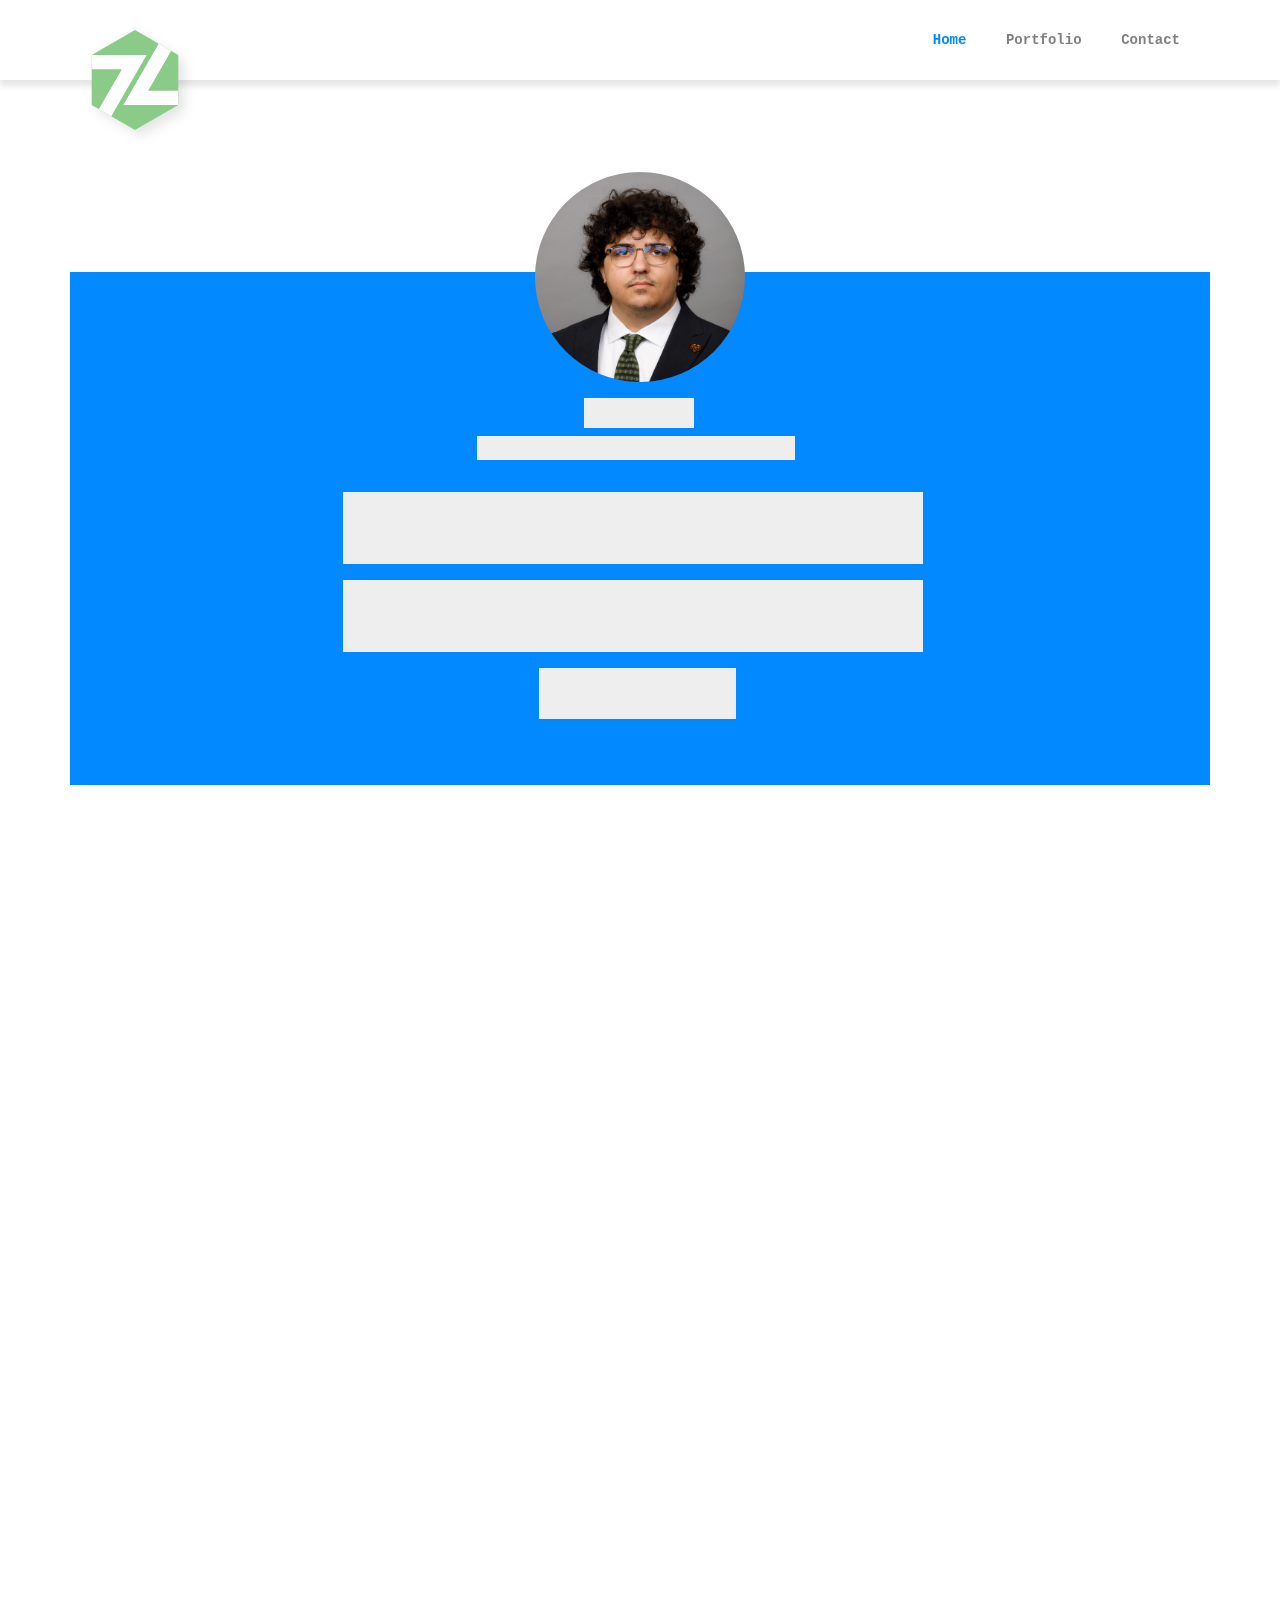
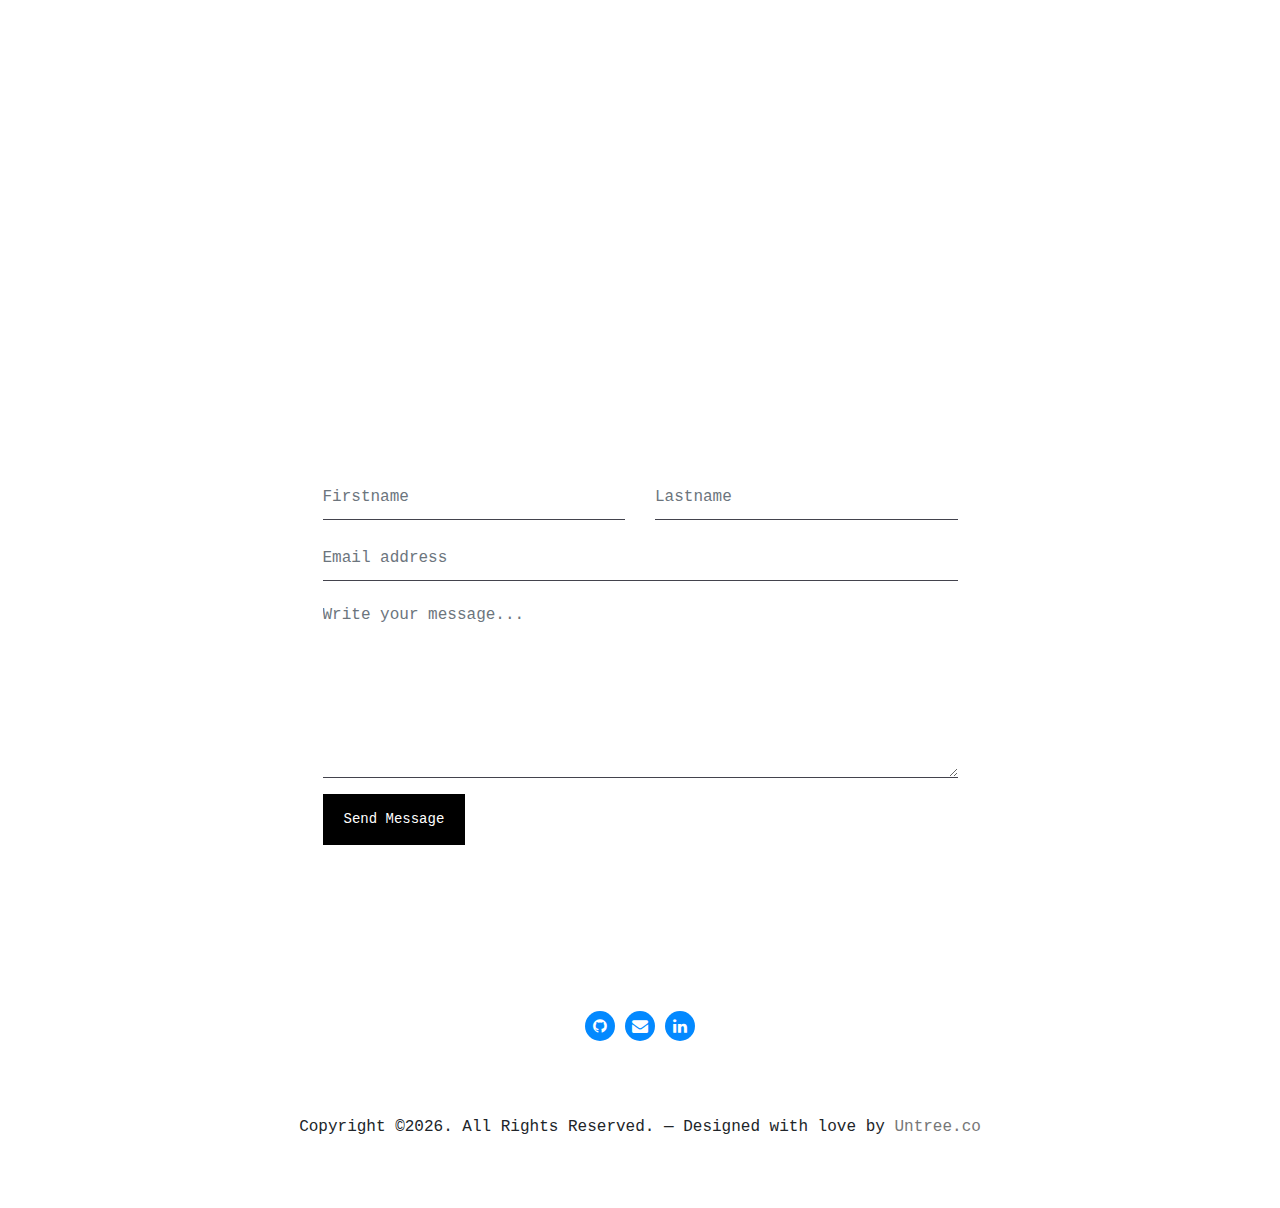
<file: index.html>
<!-- /*
* Template Name: Minimal
* Template Author: Untree.co
* Author URI: https://untree.co/
* License: https://creativecommons.org/licenses/by/3.0/
*/ -->
<!doctype html>
<html lang="en">

<head>
  <meta charset="utf-8">
  <meta name="viewport" content="width=device- width, initial-scale=1, shrink-to-fit=no">
  <meta name="author" content="Untree.co">
  <link rel="shortcut icon" href="images\svg\logo_white.svg">

  <meta name="description" content="" />
  <meta name="keywords" content="" />

  <link rel="preconnect" href="https://fonts.googleapis.com">
  <link rel="preconnect" href="https://fonts.gstatic.com" crossorigin>
  <link href="https://fonts.googleapis.com/css2?family=Montserrat:wght@400;700&family=PT+Mono&display=swap" rel="stylesheet">

  <link rel="stylesheet" href="css/bootstrap.min.css">
  <link rel="stylesheet" href="css/owl.carousel.min.css">
  <link rel="stylesheet" href="css/owl.theme.default.min.css">
  <link rel="stylesheet" href="css/jquery.fancybox.min.css">
  <link rel="stylesheet" href="fonts/icomoon/style.css">
  <link rel="stylesheet" href="fonts/flaticon/font/flaticon.css">
  <link rel="stylesheet" href="css/aos.css">
  <link rel="stylesheet" href="css/style.css">

  <title>Zach Rehg</title>
</head>

<body data-spy="scroll" data-target=".site-navbar-target" data-offset="100">



  <nav class="site-nav dark site-navbar-target">
    <div class="container">
      <div class="site-navigation">
	<div class="nav-icon">
          <a href="https://zachrehg.github.io/"><img src="images\svg\logo_white.svg" alt="Image" class="img-fluid rounded-circle mb-3" width="100" height="100"></a>
	</div>
	<ul class="js-clone-nav d-lg-inline-none site-menu float-right site-nav-wrap">
          <li><a href="#home-section" class="nav-link active">Home</a></li>
          <li><a href="#portfolio-section" class="nav-link">Portfolio</a></li>
          <li><a href="#contact-section" class="nav-link">Contact</a></li>
        </ul>
      </div>
    </div>
  </nav>



  <div class="untree_co-section pb-0" id="home-section">
    <div class="untree_co-section pb-0" id="about-section">
      <div class="container">
        <div class="row justify-content-center mb-3">
          <div class="col-lg-7 mx-auto text-center author-wrap">
            <img src="images/headshot.jpg" alt="Image" class="img-fluid rounded-circle mb-3" width="210" height="210">
            <h3 class="text-black h5 font-weight-bold mb-2 gsap-reveal-hero">Zach Rehg</h3>
            <p class="gsap-reveal-hero">Programmer and Mechanical Engineer</p>
          </div>
        </div>

        <div class="row justify-content-center">
          <div class="col-lg-7">


	    <p class="gsap-reveal-hero">Hello, I'm Zach. I am a programmer with proficiency in C++ and Java, as well as additional experience in languages like C#, Python, and Fortran.</p>

	    <p class="gsap-reveal-hero">I want to be able to collaborate with other experts to make big ideas happen. I am hard working and dedicated. I am also adaptable and have excellent communication skills.</p>

	    <p class="gsap-reveal-hero text-center"><a href="https://www.linkedin.com/in/zach-rehg-279806137/" target="_blank" class="btn btn-outline-black">Connect on LinkedIn</a></p>
          </div>
        </div>
      </div>
    </div>
  </div>


  <div class="untree_co-section untree_co-section-4 pb-0"  id="portfolio-section">
    <div class="container">

      <div class="row mb-5 mt-5">
        <div class="col-lg-7 text-center mx-auto">
          <h2 class="section-heading gsap-reveal-hero mb-0"><strong>Projects</strong></h2>
          <p class="gsap-reveal-hero">View my previous work.</p>

          <div class="wave gsap-reveal-hero" >
            <svg>
              <path d="M10,10 L50,100 L90,50" stroke="#0389ff"></path>
            </svg>
          </div>
        </div>
      </div>

      <div class="relative"><div class="loader-portfolio-wrap"><div class="loader-portfolio"></div></div> </div>
      <div id="portfolio-single-holder"></div>

      <div class="portfolio-wrapper">

        <div id="posts" class="row">

          <div class="item web branding col-sm-6 isotope-mb-2">
            <a href="portfolio-single-1.html" class="portfolio-item ajax-load-page isotope-item gsap-reveal-img" data-id="1">
              <div class="overlay">
                <span class="wrap-icon icon-link2"></span>
                <div class="portfolio-item-content">
                  <h3>Binary Book Database</h3>
                  <p>OOP, binary file handling, CLI</p>
                </div>
              </div>
              <img src="images/books.jpg" class="lazyload  img-fluid" alt="Images" />
            </a>
          </div>

          <div class="item web branding col-sm-6 isotope-mb-2">
            <a href="portfolio-single-none.html" class="portfolio-item ajax-load-page isotope-item gsap-reveal-img" data-id="2">
              <div class="overlay">
                <span class="wrap-icon icon-link2"></span>
                <div class="portfolio-item-content">
                  <h3>EMPTY</h3>
                  <p>NONE</p>
                </div>
              </div>
              <img src="images/svg/not_found.svg" class="lazyload  img-fluid" alt="Images" />
            </a>
          </div>

          <div class="item web branding col-sm-6 isotope-mb-2">
            <a href="portfolio-single-none.html" class="portfolio-item ajax-load-page isotope-item gsap-reveal-img" data-id="2">
              <div class="overlay">
                <span class="wrap-icon icon-link2"></span>
                <div class="portfolio-item-content">
                  <h3>EMPTY</h3>
                  <p>NONE</p>
                </div>
              </div>
              <img src="images/svg/not_found.svg" class="lazyload  img-fluid" alt="Images" />
            </a>
          </div>

          <div class="item web branding col-sm-6 isotope-mb-2">
            <a href="portfolio-single-none.html" class="portfolio-item ajax-load-page isotope-item gsap-reveal-img" data-id="2">
              <div class="overlay">
                <span class="wrap-icon icon-link2"></span>
                <div class="portfolio-item-content">
                  <h3>EMPTY</h3>
                  <p>NONE</p>
                </div>
              </div>
              <img src="images/svg/not_found.svg" class="lazyload  img-fluid" alt="Images" />
            </a>
          </div>

        </div>
      </div>
      </div>
    </div>


    <div class="untree_co-section" id="contact-section">
      <div class="container">
        <div class="row mb-5 mt-5">
          <div class="col-lg-7 text-center mx-auto">
            <h2 class="section-heading gsap-reveal-hero mb-0"><strong>Contact</strong></h2>
            <p class="gsap-reveal-hero">Available for work. Get in touch.</p>

            <div class="wave gsap-reveal-hero" >
              <svg>
                <path d="M10,10 L50,100 L90,50" stroke="#0389ff"></path>
              </svg>
            </div>
          </div>
        </div>

        <div class="row justify-content-center">
          <div class="col-lg-7">
            <form method="POST" action="https://formsubmit.co/zachrehg@gmail.com">
              <div class="row">
                <div class="col-lg-6 form-group">
                  <input type="text" name="firstname" class="form-control" placeholder="Firstname" required>
                </div>
                <div class="col-lg-6 form-group">
                  <input type="text" name="lastname" class="form-control" placeholder="Lastname" required>
                </div>
              </div>
              <div class="row">
                <div class="col-lg-12 form-group">
                  <input type="email" name="email" class="form-control" placeholder="Email address" required>
                </div>
              </div>
              <div class="row">
                <div class="col-lg-12 form-group">
                  <textarea name="message" id="" cols="30" rows="7" class="form-control" placeholder="Write your message..." required></textarea>
                </div>
              </div>
              <div class="row">
                <div class="col-12 form-group">
		  <button type="submit" class="btn btn-black">Send Message</button>
                </div>
              </div>
            </form>
          </div>
        </div>
      </div>
    </div>

    <div class="site-footer">
      <div class="container">
        <div class="row justify-content-center">
          <ul class="list-unstyled social">
            <li><a href="https://github.com/ZachRehg" target="_blank"><span class="icon-github"></span></a></li>
            <li><a href="mailto:zachrehg@gmail.com" target="_blank"><span class="icon-envelope"></span></a></li>
            <li><a href="https://www.linkedin.com/in/zach-rehg-279806137/" target="_blank"><span class="icon-linkedin"></span></a></li>
          </ul>
        </div>

        <div class="row mt-5">
          <div class="col-12 text-center">
            <!-- 
              **==========
              NOTE: 
              Please don't remove this copyright link unless you buy the license here https://untree.co/license/  

              **==========
            -->
            <p class="mb-0">Copyright &copy;<script>document.write(new Date().getFullYear());</script>. All Rights Reserved. &mdash; Designed with love by <a href="https://untree.co">Untree.co</a> <!-- License information: https://untree.co/license/ -->
            </p>
          </div>
        </div>
      </div>
    </div> <!-- /.site-footer -->

    <div id="overlayer"></div>
    <div class="loader">
      <div class="spinner-border" role="status">
        <span class="sr-only">Loading...</span>
      </div>
    </div>

    <script src="js/jquery-3.4.1.min.js"></script>
    <script src="js/popper.min.js"></script>
    <script src="js/bootstrap.min.js"></script>
    <script src="js/owl.carousel.min.js"></script>
    <script src="js/jquery.animateNumber.min.js"></script>
    <script src="js/jquery.waypoints.min.js"></script>
    <script src="js/jquery.fancybox.min.js"></script>
    <script src="js/aos.js"></script>
    <script src="js/wave-animate.js"></script>
    <script src="js/circle-progress.js"></script>
    <script src="js/imagesloaded.pkgd.js"></script>
    <script src="js/isotope.pkgd.min.js"></script>
    <script src="js/jquery.easing.1.3.js"></script>
    <script src="js/TweenMax.min.js"></script>
    <script src="js/ScrollMagic.min.js"></script>
    <script src="js/scrollmagic.animation.gsap.min.js"></script>


    <script src="js/custom.js"></script>
    
  </body>

  </html>
</file>
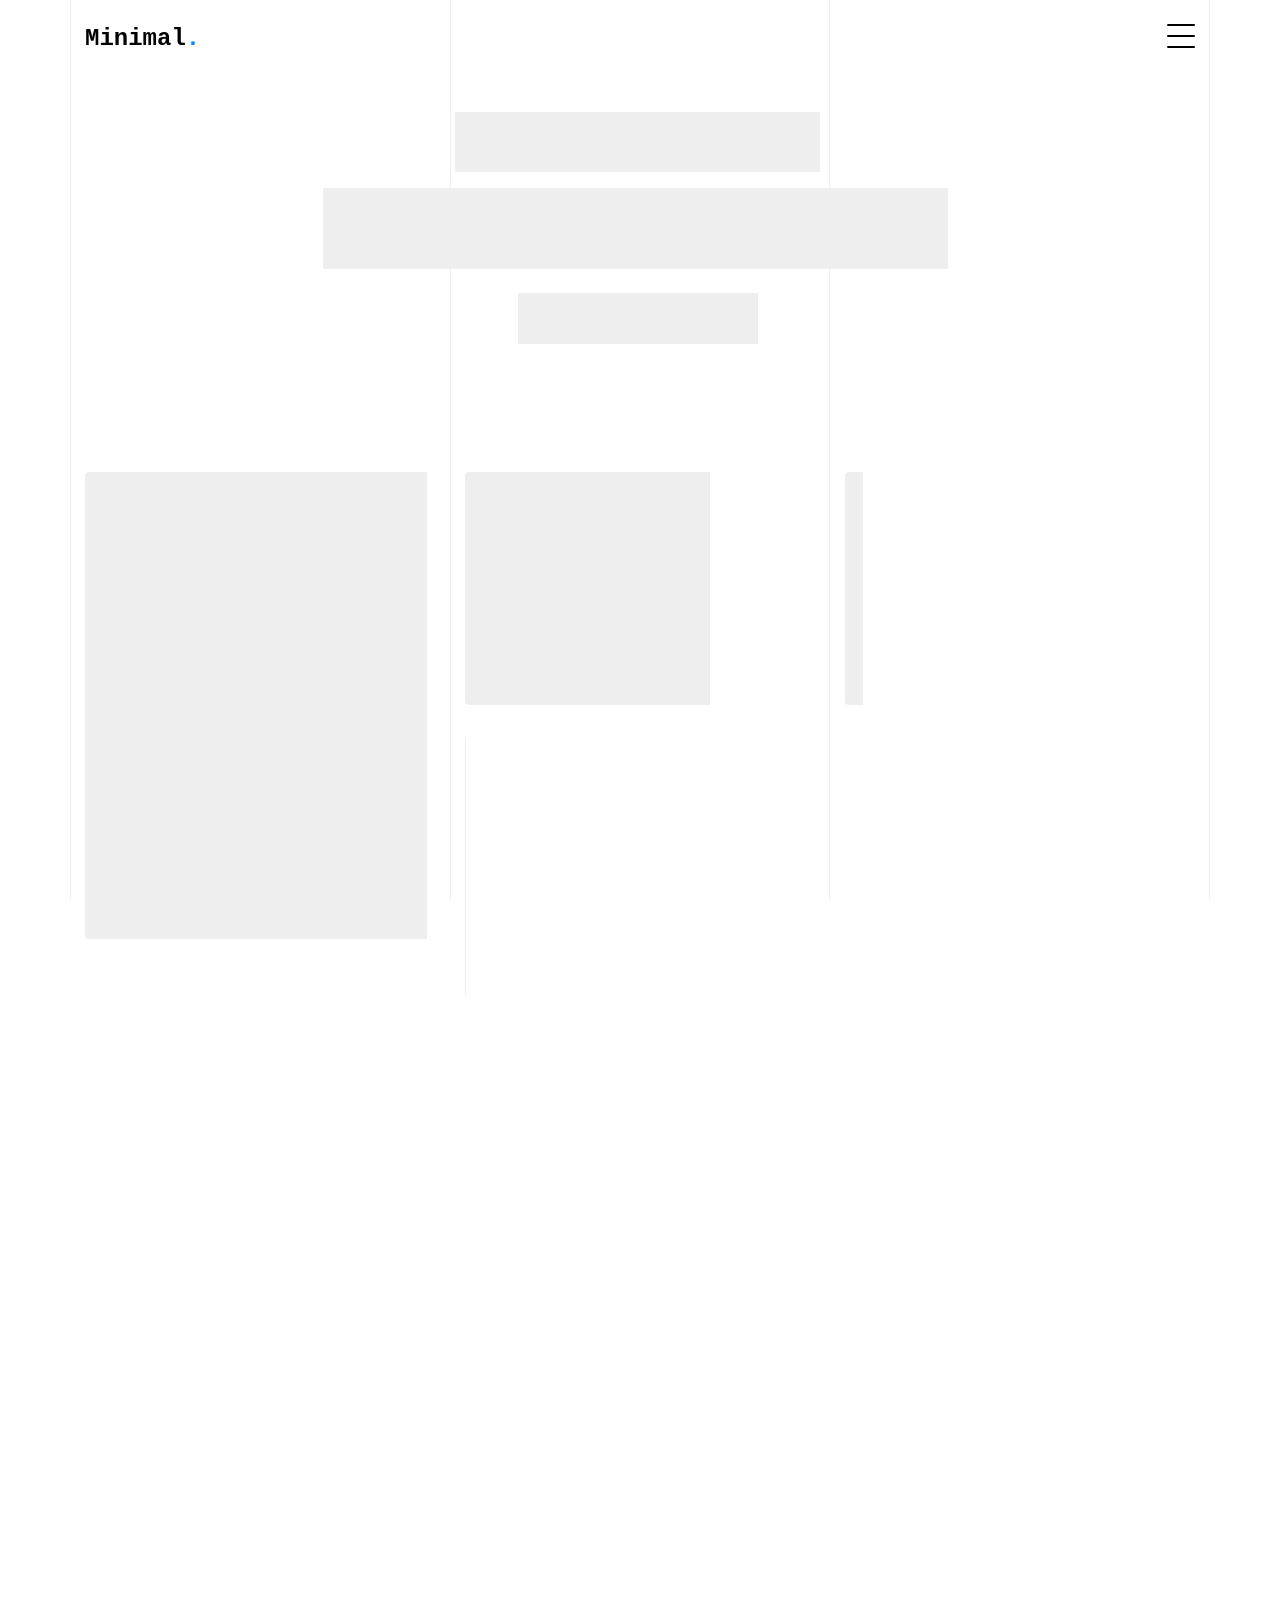
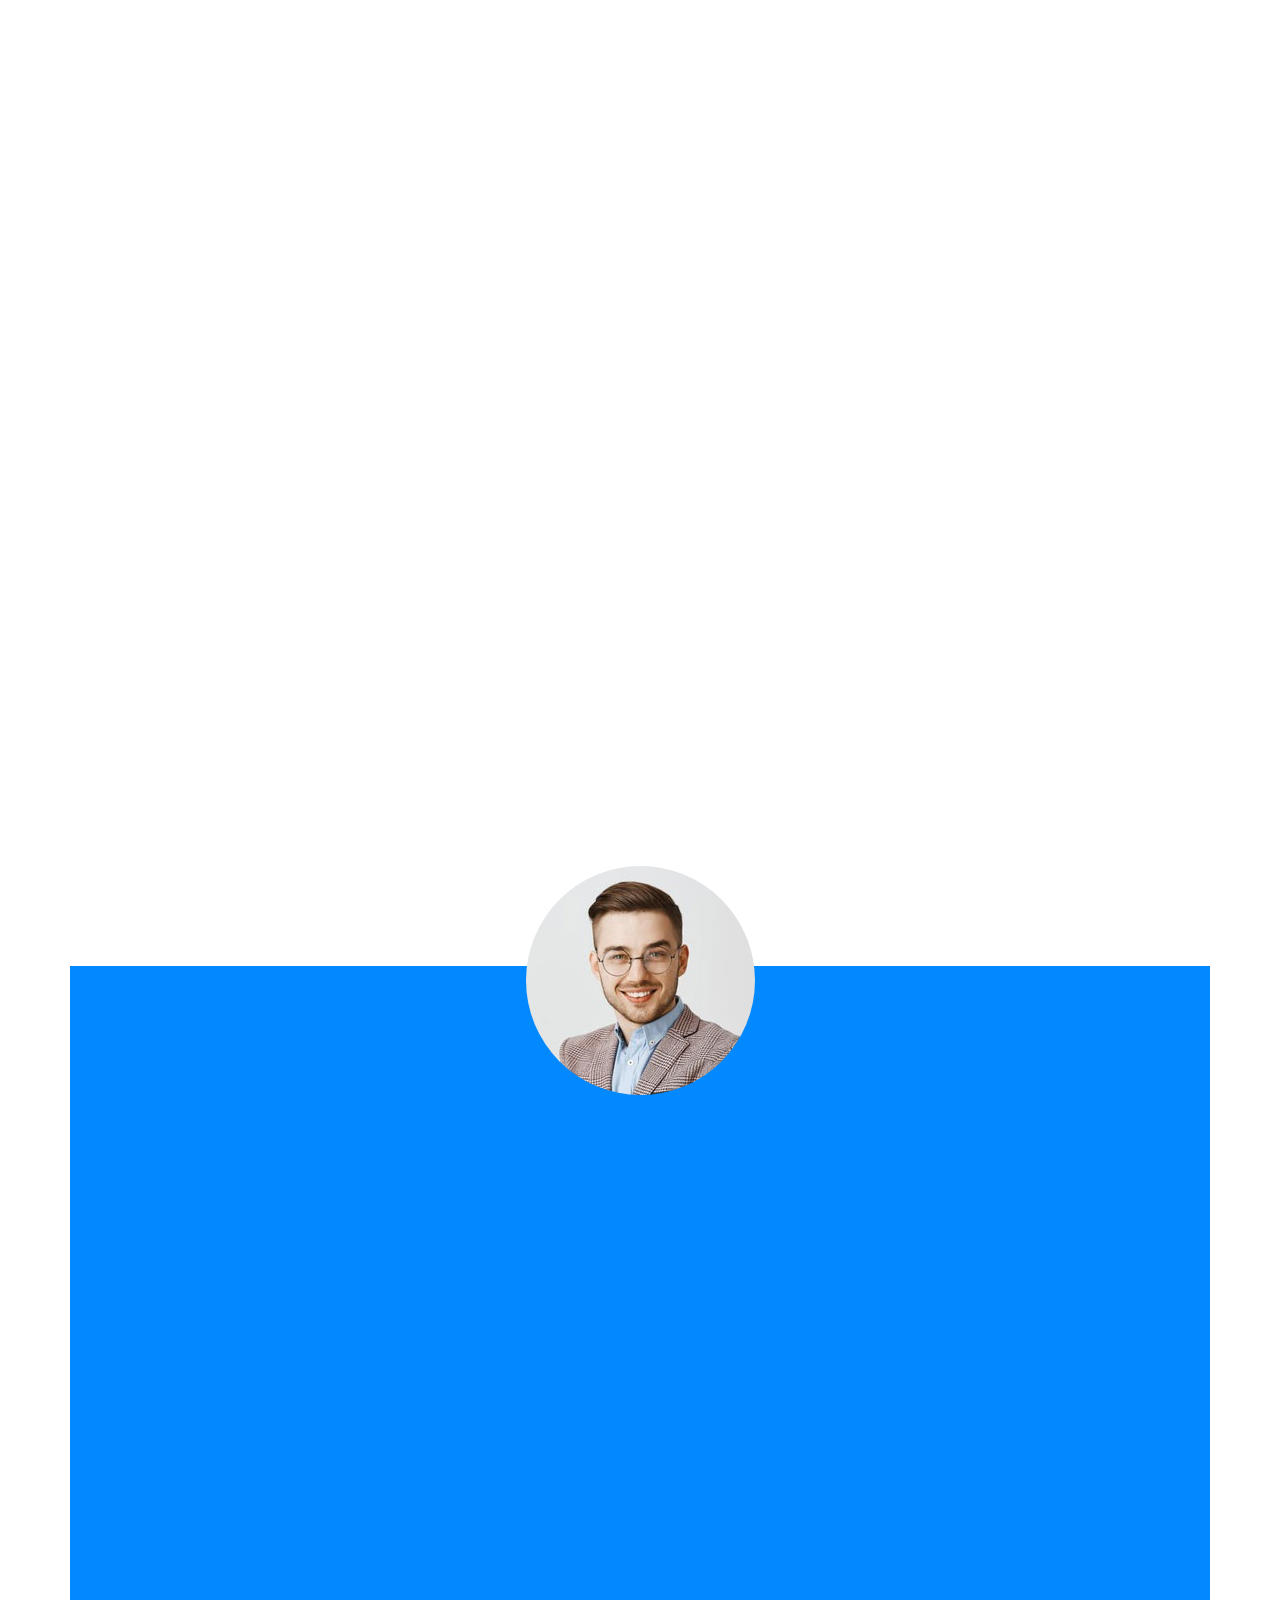
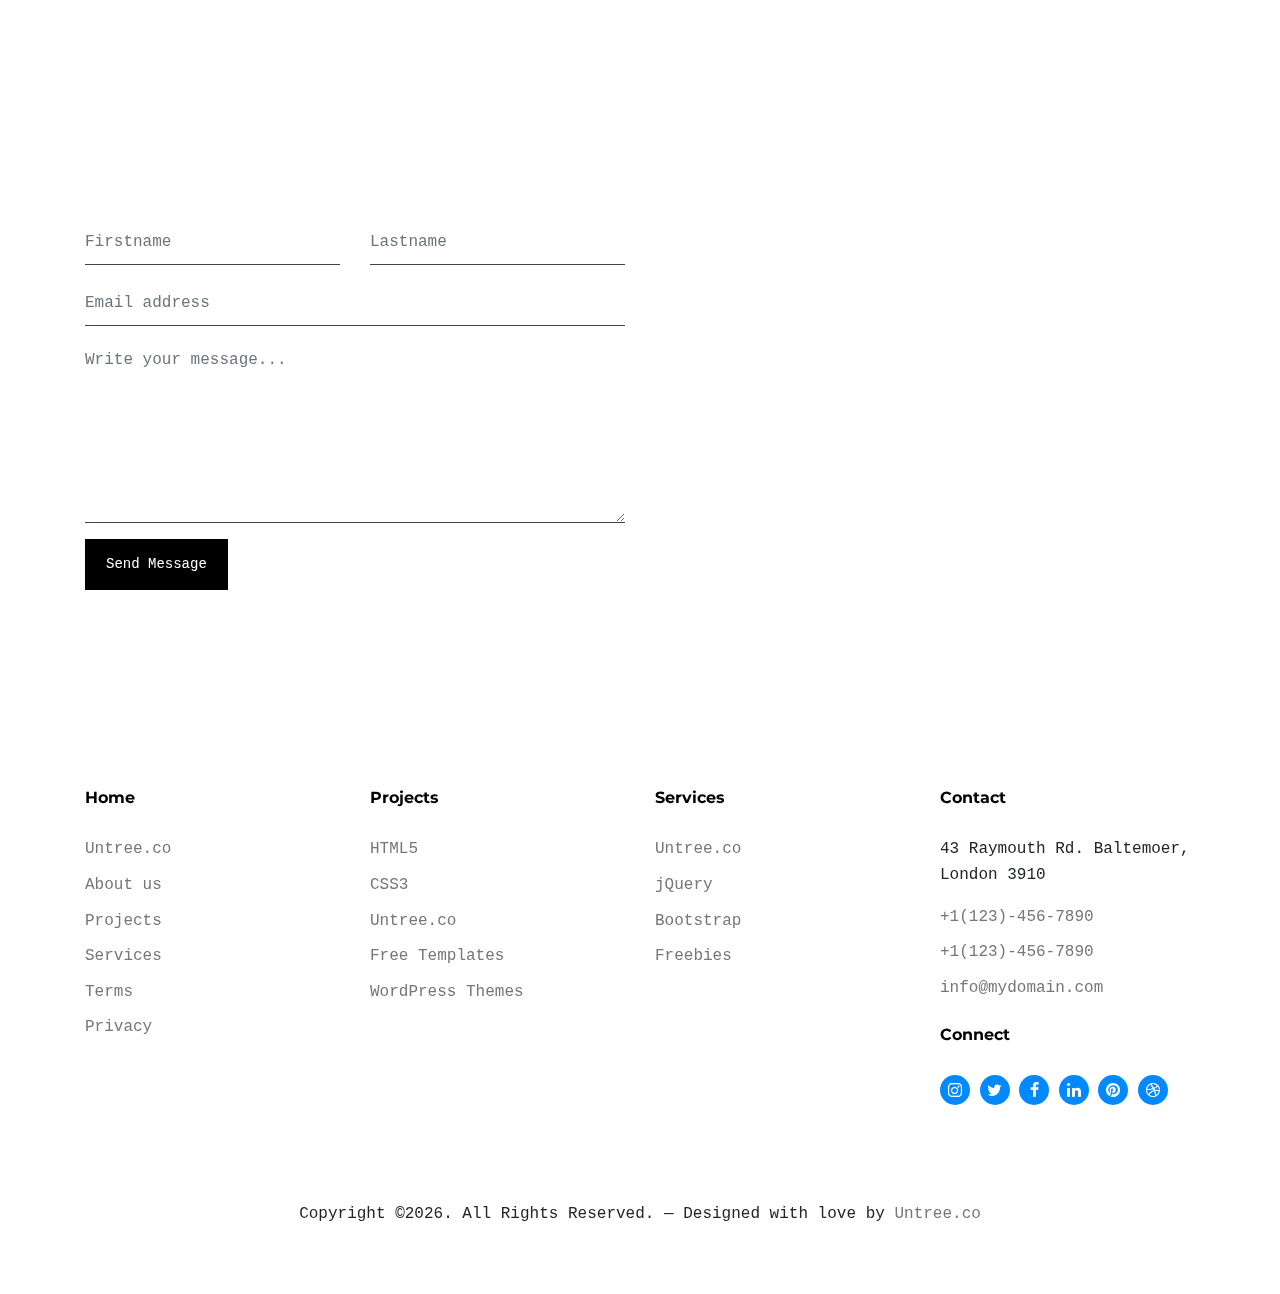
<file: untree.co-minimal/index.html>
<!-- /*
* Template Name: Minimal
* Template Author: Untree.co
* Author URI: https://untree.co/
* License: https://creativecommons.org/licenses/by/3.0/
*/ -->
<!doctype html>
<html lang="en">

<head>
  <meta charset="utf-8">
  <meta name="viewport" content="width=device-width, initial-scale=1, shrink-to-fit=no">
  <meta name="author" content="Untree.co">
  <link rel="shortcut icon" href="favicon.png">

  <meta name="description" content="" />
  <meta name="keywords" content="" />

  <link rel="preconnect" href="https://fonts.googleapis.com">
  <link rel="preconnect" href="https://fonts.gstatic.com" crossorigin>
  <link href="https://fonts.googleapis.com/css2?family=Montserrat:wght@400;700&family=PT+Mono&display=swap" rel="stylesheet">

  <link rel="stylesheet" href="css/bootstrap.min.css">
  <link rel="stylesheet" href="css/owl.carousel.min.css">
  <link rel="stylesheet" href="css/owl.theme.default.min.css">
  <link rel="stylesheet" href="css/jquery.fancybox.min.css">
  <link rel="stylesheet" href="fonts/icomoon/style.css">
  <link rel="stylesheet" href="fonts/flaticon/font/flaticon.css">
  <link rel="stylesheet" href="css/aos.css">
  <link rel="stylesheet" href="css/style.css">

  <title>Minimal Free HTML Template by Untree.co</title>
</head>

<body data-spy="scroll" data-target=".site-navbar-target" data-offset="100">

  <div class="lines-wrap">
    <div class="lines-inner">
      <div class="lines"></div>
    </div>
  </div>
  <!-- END lines -->

  <div class="site-mobile-menu site-navbar-target">
    <div class="site-mobile-menu-header">
      <div class="site-mobile-menu-close">
        <span class="icofont-close js-menu-toggle"></span>
      </div>
    </div>
    <div class="site-mobile-menu-body"></div>
  </div>
  
  <nav class="site-nav dark mb-5 site-navbar-target">
    <div class="container">
      <div class="site-navigation">
        <a href="index.html" class="logo m-0">Minimal<span class="text-primary">.</span></a>

        <ul class="js-clone-nav d-none d-lg-inline-none site-menu float-right site-nav-wrap">
          <li><a href="#home-section" class="nav-link active">Home</a></li>
          <li><a href="#portfolio-section" class="nav-link">Portfolio</a></li>
          <li class="has-children">
            <a href="#about-section" class="nav-link">About</a>
            <ul class="dropdown">
              <li><a href="elements.html" class="nav-link">Elements</a></li>
              <li class="has-children">
                <a href="#">Menu Two</a>
                <ul class="dropdown">
                  <li><a href="#" class="nav-link">Sub Menu One</a></li>
                  <li><a href="#" class="nav-link">Sub Menu Two</a></li>
                  <li><a href="#" class="nav-link">Sub Menu Three</a></li>
                </ul>
              </li>
              <li><a href="#" class="nav-link">Menu Three</a></li>
            </ul>
          </li>
          <li><a href="#services-section" class="nav-link">Services</a></li>

          <li><a href="#contact-section" class="nav-link">Contact us</a></li>
        </ul>

        <a href="#" class="burger ml-auto float-right site-menu-toggle js-menu-toggle d-inline-block d-lg-inline-block" data-toggle="collapse" data-target="#main-navbar">
          <span></span>
        </a>

      </div>
    </div>
  </nav>



  <div class="untree_co-section pb-0" id="home-section">
    <div class="container">
      <div class="row justify-content-center text-center">
        <div class="col-md-7">
          <h1 class="heading gsap-reveal-hero mb-3"><strong>Minimal<span class="text-primary">.</span> Portfolio</strong></h1>
          <h2 class="subheading gsap-reveal-hero mb-4">
            A minimal, clean, and AJAX driven free portfolio template created by the fine folks at <strong>Untree.co</strong>. Read our <a href="https://untree.co/license" target="_blank">template license</a> here.
          </h2>
          <p class="gsap-reveal-hero"><a href="https://untree.co/" target="_blank" class="btn btn-outline-black">More free templates here</a></p>    
        </div>
      </div>
      
    </div>
  </div>


  <div class="untree_co-section untree_co-section-4 pb-0"  id="portfolio-section">
    <div class="container">


      <div class="relative"><div class="loader-portfolio-wrap"><div class="loader-portfolio"></div></div> </div>
      <div id="portfolio-single-holder"></div>

      <div class="portfolio-wrapper">

        <div id="posts" class="row">

          <div class="item web branding col-sm-6 col-md-6 col-lg-4 isotope-mb-2">
            <a href="portfolio-single-1.html" class="portfolio-item ajax-load-page isotope-item gsap-reveal-img" data-id="1">
              <div class="overlay">
                <span class="wrap-icon icon-link2"></span>
                <div class="portfolio-item-content">
                  <h3>Obsessed Book</h3>
                  <p>web, branding</p>
                </div>
              </div>
              <img src="images/img_1.jpg" class="lazyload  img-fluid" alt="Images" />
            </a>
          </div>

          <div class="item web branding col-sm-6 col-md-6 col-lg-4 isotope-mb-2">
            <a href="portfolio-single-2.html" class="portfolio-item ajax-load-page isotope-item gsap-reveal-img" data-id="2">
              <div class="overlay">
                <span class="wrap-icon icon-link2"></span>
                <div class="portfolio-item-content">
                  <h3>Book Binding</h3>
                  <p>illustration, application</p>
                </div>
              </div>
              <img src="images/img_2.jpg" class="lazyload  img-fluid" alt="Images" />
            </a>
          </div>

          <div class="item web branding col-sm-6 col-md-6 col-lg-4 isotope-mb-2">
            <a href="portfolio-single-3.html" class="portfolio-item ajax-load-page isotope-item gsap-reveal-img" data-id="3">
              <div class="overlay">
                <span class="wrap-icon icon-link2"></span>
                <div class="portfolio-item-content">
                  <h3>Fresh Fruits</h3>
                  <p>web, branding</p>
                </div>
              </div>
              <img src="images/img_3.jpg" class="lazyload  img-fluid" alt="Images" />
            </a>
          </div>

          <div class="item web branding col-sm-6 col-md-6 col-lg-4 isotope-mb-2">
            <a href="portfolio-single-3.html" class="portfolio-item ajax-load-page isotope-item gsap-reveal-img" data-id="3">
              <div class="overlay">
                <span class="wrap-icon icon-link2"></span>
                <div class="portfolio-item-content">
                  <h3>Powerful Speaker</h3>
                  <p>web, branding</p>
                </div>
              </div>
              <img src="images/img_4.jpg" class="lazyload  img-fluid" alt="Images" />
            </a>
          </div>

          <div class="item web branding col-sm-6 col-md-6 col-lg-4 isotope-mb-2">
            <a href="portfolio-single-3.html" class="portfolio-item ajax-load-page isotope-item gsap-reveal-img" data-id="3">
              <div class="overlay">
                <span class="wrap-icon icon-link2"></span>
                <div class="portfolio-item-content">
                  <h3>Wireless Headset</h3>
                  <p>web, branding</p>
                </div>
              </div>
              <img src="images/img_5.jpg" class="lazyload  img-fluid" alt="Images" />
            </a>
          </div>


          <div class="item web branding col-sm-6 col-md-6 col-lg-4 isotope-mb-2">
            <a href="portfolio-single-1.html" class="portfolio-item ajax-load-page isotope-item gsap-reveal-img" data-id="1">
              <div class="overlay">
                <span class="wrap-icon icon-link2"></span>
                <div class="portfolio-item-content">
                  <h3>Black & White Cubic</h3>
                  <p>web, branding</p>
                </div>
              </div>
              <img src="images/img_6.jpg" class="lazyload  img-fluid" alt="Images" />
            </a>
          </div>

          <div class="item web branding col-sm-6 col-md-6 col-lg-4 isotope-mb-2">
            <a href="portfolio-single-2.html" class="portfolio-item ajax-load-page isotope-item gsap-reveal-img" data-id="2">
              <div class="overlay">
                <span class="wrap-icon icon-link2"></span>
                <div class="portfolio-item-content">
                  <h3>Nike Shoe</h3>
                  <p>illustration, application</p>
                </div>
              </div>
              <img src="images/img_7.jpg" class="lazyload  img-fluid" alt="Images" />
            </a>
          </div>

          <div class="item web branding col-sm-6 col-md-6 col-lg-4 isotope-mb-2">
            <a href="portfolio-single-3.html" class="portfolio-item ajax-load-page isotope-item gsap-reveal-img" data-id="3">
              <div class="overlay">
                <span class="wrap-icon icon-link2"></span>
                <div class="portfolio-item-content">
                  <h3>Old Typewriter</h3>
                  <p>web, branding</p>
                </div>
              </div>
              <img src="images/img_8.jpg" class="lazyload  img-fluid" alt="Images" />
            </a>
          </div>

          <div class="item web branding col-sm-6 col-md-6 col-lg-4 isotope-mb-2">
            <a href="portfolio-single-3.html" class="portfolio-item ajax-load-page isotope-item gsap-reveal-img" data-id="3">
              <div class="overlay">
                <span class="wrap-icon icon-link2"></span>
                <div class="portfolio-item-content">
                  <h3>Walking Man</h3>
                  <p>web, branding</p>
                </div>
              </div>
              <img src="images/img_9.jpg" class="lazyload  img-fluid" alt="Images" />
            </a>
          </div>

          <div class="item web branding col-sm-6 col-md-6 col-lg-4 isotope-mb-2">
            <a href="portfolio-single-3.html" class="portfolio-item ajax-load-page isotope-item gsap-reveal-img" data-id="3">
              <div class="overlay">
                <span class="wrap-icon icon-link2"></span>
                <div class="portfolio-item-content">
                  <h3>Progress Journal</h3>
                  <p>web, branding</p>
                </div>
              </div>
              <img src="images/img_10.jpg" class="lazyload  img-fluid" alt="Images" />
            </a>
          </div>

          <div class="item web branding col-sm-6 col-md-6 col-lg-4 isotope-mb-2">
            <a href="portfolio-single-3.html" class="portfolio-item ajax-load-page isotope-item gsap-reveal-img" data-id="3">
              <div class="overlay">
                <span class="wrap-icon icon-link2"></span>
                <div class="portfolio-item-content">
                  <h3>The Dog</h3>
                  <p>web, branding</p>
                </div>
              </div>
              <img src="images/img_11.jpg" class="lazyload  img-fluid" alt="Images" />
            </a>
          </div>

          <div class="item web branding col-sm-6 col-md-6 col-lg-4 isotope-mb-2">
            <a href="portfolio-single-3.html" class="portfolio-item ajax-load-page isotope-item gsap-reveal-img" data-id="3">
              <div class="overlay">
                <span class="wrap-icon icon-link2"></span>
                <div class="portfolio-item-content">
                  <h3>Beautiful Woman</h3>
                  <p>web, branding</p>
                </div>
              </div>
              <img src="images/img_12.jpg" class="lazyload  img-fluid" alt="Images" />
            </a>
          </div>

          <div class="item web branding col-sm-6 col-md-6 col-lg-4 isotope-mb-2">
            <a href="portfolio-single-3.html" class="portfolio-item ajax-load-page isotope-item gsap-reveal-img" data-id="3">
              <div class="overlay">
                <span class="wrap-icon icon-link2"></span>
                <div class="portfolio-item-content">
                  <h3>Book Binding</h3>
                  <p>web, branding</p>
                </div>
              </div>
              <img src="images/img_2.jpg" class="lazyload  img-fluid" alt="Images" />
            </a>
          </div>


        </div>
      </div>


        <!-- </div>
        </div> -->
      </div>
    </div>


    <div class="untree_co-section pb-0" id="about-section">
      <div class="container">
        <div class="row justify-content-center mb-3">
          <div class="col-lg-7 mx-auto text-center author-wrap">
            <img src="images/person_1.jpg" alt="Image" class="img-fluid rounded-circle mb-3">
            <h3 class="text-black h5 font-weight-bold mb-2 gsap-reveal-hero">James Williardson</h3>
            <p class="gsap-reveal-hero">Product Designer and Developer</p>
          </div>
        </div>

        <div class="row justify-content-center">
          <div class="col-lg-7">


            <p class="gsap-reveal-hero">Far far away, behind the word mountains, far from the countries Vokalia and Consonantia, there live the blind texts. Separated they live in Bookmarksgrove right at the coast of the Semantics, a large language ocean.</p>

            <p class="gsap-reveal-hero">A small river named Duden flows by their place and supplies it with the necessary regelialia. It is a paradisematic country, in which roasted parts of sentences fly into your mouth.</p>

            <p class="gsap-reveal-hero">Even the all-powerful Pointing has no control about the blind texts it is an almost unorthographic life One day however a small line of blind text by the name of Lorem Ipsum decided to leave for the far World of Grammar.</p>

            <p class="gsap-reveal-hero">The Big Oxmox advised her not to do so, because there were thousands of bad Commas, wild Question Marks and devious Semikoli, but the Little Blind Text didn’t listen. She packed her seven versalia, put her initial into the belt and made herself on the way.</p>

            <p class="gsap-reveal-hero mb-5">When she reached the first hills of the Italic Mountains, she had a last view back on the skyline of her hometown Bookmarksgrove, the headline of Alphabet Village and the subline of her own road, the Line Lane. Pityful a rethoric question ran over her cheek, then she continued her way.</p>


            <p class="gsap-reveal-hero text-center"><a href="https://untree.co/" target="_blank" class="btn btn-outline-black">Hire Me at Untree.co</a></p>    
          </div>
        </div>
      </div>
    </div>


    <div class="untree_co-section pb-0" id="services-section">
      <div class="container">
        <div class="row mb-4">
          <div class="col-lg-7 text-center mx-auto">
            <h2 class="section-heading gsap-reveal-hero mb-0"><strong>Services</strong></h2>
            <p class="gsap-reveal-hero">The Big Oxmox advised her not to do so, because there were thousands of bad Commas.</p>
            <div class="wave gsap-reveal-hero" >
              <svg>
                <path d="M10,10 L50,100 L90,50" stroke="#0389ff"></path>
              </svg>
            </div>
          </div>
        </div>

        <div class="row">

          <div class="col-6 col-sm-6 col-md-6 col-lg-4 mb-4">
            <div class="service text-center">
              <div class="gsap-reveal-hero mb-3">
                <span class="icon-service"><img src="images/svg/service-icon-7.svg" alt="Image" class="img-fluid"></span>
              </div>
              <h3 class="gsap-reveal-hero">Marketing</h3>
              <p class="gsap-reveal-hero">Far far away, behind the word mountains, far from the countries Vokalia and Consonantia, there live the blind texts.</p>
            </div>
          </div>
          <div class="col-6 col-sm-6 col-md-6 col-lg-4 mb-4">
            <div class="service text-center">
              <div class="gsap-reveal-hero mb-3">
                <span class="icon-service"><img src="images/svg/service-icon-6.svg" alt="Image" class="img-fluid"></span>
              </div>
              <h3 class="gsap-reveal-hero">Photography</h3>
              <p class="gsap-reveal-hero">Far far away, behind the word mountains, far from the countries Vokalia and Consonantia, there live the blind texts.</p>
            </div>
          </div>

          <div class="col-6 col-sm-6 col-md-6 col-lg-4 mb-4">
            <div class="service text-center">
              <div class="gsap-reveal-hero mb-3">
                <span class="icon-service"><img src="images/svg/service-icon-1.svg" alt="Image" class="img-fluid"></span>
              </div>
              <h3 class="gsap-reveal-hero">Web Design</h3>
              <p class="gsap-reveal-hero">Far far away, behind the word mountains, far from the countries Vokalia and Consonantia, there live the blind texts.</p>
            </div>
          </div>


          <div class="col-6 col-sm-6 col-md-6 col-lg-4 mb-4">
            <div class="service text-center">
              <div class="gsap-reveal-hero mb-3">
                <span class="icon-service"><img src="images/svg/service-icon-8.svg" alt="Image" class="img-fluid"></span>
              </div>
              <h3 class="gsap-reveal-hero">App Development</h3>
              <p class="gsap-reveal-hero">Far far away, behind the word mountains, far from the countries Vokalia and Consonantia, there live the blind texts.</p>
            </div>
          </div>

          <div class="col-6 col-sm-6 col-md-6 col-lg-4 mb-4">
            <div class="service text-center">
              <div class="gsap-reveal-hero mb-3">
                <span class="icon-service"><img src="images/svg/service-icon-4.svg" alt="Image" class="img-fluid"></span>
              </div>
              <h3 class="gsap-reveal-hero">Search Ranking</h3>
              <p class="gsap-reveal-hero">Far far away, behind the word mountains, far from the countries Vokalia and Consonantia, there live the blind texts.</p>
            </div>
          </div>

          <div class="col-6 col-sm-6 col-md-6 col-lg-4 mb-4">
            <div class="service text-center">
              <div class="gsap-reveal-hero mb-3">
                <span class="icon-service"><img src="images/svg/service-icon-5.svg" alt="Image" class="img-fluid"></span>
              </div>
              <h3 class="gsap-reveal-hero">Branding</h3>
              <p class="gsap-reveal-hero">Far far away, behind the word mountains, far from the countries Vokalia and Consonantia, there live the blind texts.</p>
            </div>
          </div>

        </div>
      </div>
    </div>


    <div class="untree_co-section pb-0">
      <div class="container">
        <div class="row mb-4">
          <div class="col-lg-7 text-center mx-auto">
            <h2 class="section-heading gsap-reveal-hero mb-0"><strong>My Skillset</strong></h2>
            <p class="gsap-reveal-hero">The Big Oxmox advised her not to do so, because there were thousands of bad Commas.</p>
            <div class="wave gsap-reveal-hero" >
              <svg>
                <path d="M10,10 L50,100 L90,50" stroke="#0389ff"></path>
              </svg>
            </div>
          </div>
        </div>
        <div class="row">
          <div class="col-6 col-sm-6 col-md-6 col-lg-3 text-center" data-aos="fade-up" data-aos-delay="0">
            <div class="progressbar" data-animate="false">
              <div class="circle" data-percent="98">
                <div class="number"></div>
                <p class="caption">WordPress</p>
              </div>
            </div>
          </div>
          <div class="col-6 col-sm-6 col-md-6 col-lg-3 text-center" data-aos="fade-up" data-aos-delay="100">
            <div class="progressbar" data-animate="false">
              <div class="circle" data-percent="95">
                <div class="number"></div>
                <p class="caption">Web Design</p>
              </div>
            </div>
          </div>
          <div class="col-6 col-sm-6 col-md-6 col-lg-3 text-center" data-aos="fade-up" data-aos-delay="200">
            <div class="progressbar" data-animate="false">
              <div class="circle" data-percent="89">
                <div class="number"></div>
                <p class="caption">Web/Mobile App</p>
              </div>
            </div>
          </div>
          <div class="col-6 col-sm-6 col-md-6 col-lg-3 text-center" data-aos="fade-up" data-aos-delay="300">
            <div class="progressbar" data-animate="false">
              <div class="circle" data-percent="85">
                <div class="number"></div>
                <p class="caption">Photoshop</p>
              </div>
            </div>

          </div>
        </div>
      </div>
    </div>

    <div class="untree_co-section testimonial-wrap">
      <div class="container">
        <div class="row mb-5">
          <div class="col-lg-7 text-center mx-auto">
            <h2 class="section-heading gsap-reveal-hero mb-0"><strong>Testimonials</strong></h2>
            <p class="gsap-reveal-hero">What clients say...</p>

            <div class="wave gsap-reveal-hero" >
              <svg>
                <path d="M10,10 L50,100 L90,50" stroke="#0389ff"></path>
              </svg>
            </div>
          </div>
        </div>


        <div data-aos="fade-left" data-aos-delay="200">



          <div class="owl-carousel owl-3-slider">
            <div class="item">
              <div class="testimonial-v1">
                <img src="images/person_1.jpg" alt="Image" class="img-fluid">
                <div class="mb-4">
                  <h3>James Smith</h3>
                  <span class="caption">CEO &amp; Co-Founder</span>
                </div>
                <blockquote>
                  <p>Far far away, behind the word mountains, far from the countries Vokalia and Consonantia, there live the blind texts. Separated they live in Bookmarksgrove right at the coast of the Semantics, a large language ocean.</p>
                </blockquote>
              </div>
            </div>
            <!-- END .item -->

            <div class="item">
              <div class="testimonial-v1">
                <img src="images/person_2.jpg" alt="Image" class="img-fluid">
                <div class="mb-4">
                  <h3>Jenny Wilson</h3>
                  <span class="caption">CEO &amp; Co-Founder</span>
                </div>
                <blockquote>
                  <p>Far far away, behind the word mountains, far from the countries Vokalia and Consonantia, there live the blind texts. Separated they live in Bookmarksgrove right at the coast of the Semantics, a large language ocean.</p>
                </blockquote>
              </div>
            </div>
            <!-- END .item -->

            <div class="item">
              <div class="testimonial-v1">
                <img src="images/person_3.jpg" alt="Image" class="img-fluid">
                <div class="mb-4">
                  <h3>Dan Anderson</h3>
                  <span class="caption">CEO &amp; Co-Founder</span>
                </div>
                <blockquote>
                  <p>Far far away, behind the word mountains, far from the countries Vokalia and Consonantia, there live the blind texts. Separated they live in Bookmarksgrove right at the coast of the Semantics, a large language ocean.</p>
                </blockquote>
              </div>
            </div>
            <!-- END .item -->

            <div class="item">
              <div class="testimonial-v1">
                <img src="images/person_1.jpg" alt="Image" class="img-fluid">
                <div class="mb-4">
                  <h3>James Smith</h3>
                  <span class="caption">CEO &amp; Co-Founder</span>
                </div>
                <blockquote>
                  <p>Far far away, behind the word mountains, far from the countries Vokalia and Consonantia, there live the blind texts. Separated they live in Bookmarksgrove right at the coast of the Semantics, a large language ocean.</p>
                </blockquote>
              </div>
            </div>
            <!-- END .item -->
          </div>
        </div>
      </div>
    </div>

    <div class="untree_co-section">
      <div class="container">
        <div class="row mb-5">
          <div class="col-lg-7 text-center mx-auto">
            <h2 class="section-heading gsap-reveal-hero mb-0"><strong>Blog Posts</strong></h2>
            <p class="gsap-reveal-hero">News &amp; Updates</p>

            <div class="wave gsap-reveal-hero" >
              <svg>
                <path d="M10,10 L50,100 L90,50" stroke="#0389ff" stroke-width="2"></path>
              </svg>
            </div>
          </div>
        </div>
        <div class="row">
          <div class="col-6 col-sm-6 col-md-6 col-lg-3" data-aos="fade-up" data-aos-delay="0">
            <div class="post-entry">
              <a href="#" class="thumb"><img src="images/gal_1.jpg" alt="image" class="img-fluid"></a>
              <h3><a href="#">Separated they live in</a></h3>
              <div class="post-meta">
                Aug 4, 2020 by <a href="#">Admin</a> in <a href="#">Web Design</a>
              </div>
            </div>
          </div>
          <div class="col-6 col-sm-6 col-md-6 col-lg-3" data-aos="fade-up" data-aos-delay="100">
            <div class="post-entry">
              <a href="#" class="thumb"><img src="images/gal_2.jpg" alt="image" class="img-fluid"></a>
              <h3><a href="#">Separated they live in</a></h3>
              <div class="post-meta">
                Aug 4, 2020 by <a href="#">Admin</a> in <a href="#">Web Design</a>
              </div>
            </div>
          </div>
          <div class="col-6 col-sm-6 col-md-6 col-lg-3" data-aos="fade-up" data-aos-delay="200">
            <div class="post-entry">
              <a href="#" class="thumb"><img src="images/gal_3.jpg" alt="image" class="img-fluid"></a>
              <h3><a href="#">Separated they live in</a></h3>
              <div class="post-meta">
                Aug 4, 2020 by <a href="#">Admin</a> in <a href="#">Web Design</a>
              </div>
            </div>
          </div>
          <div class="col-6 col-sm-6 col-md-6 col-lg-3" data-aos="fade-up" data-aos-delay="300">
            <div class="post-entry">
              <a href="#" class="thumb"><img src="images/gal_4.jpg" alt="image" class="img-fluid"></a>
              <h3><a href="#">Separated they live in</a></h3>
              <div class="post-meta">
                Aug 4, 2020 by <a href="#">Admin</a> in <a href="#">Web Design</a>
              </div>
            </div>
          </div>
        </div>
      </div>
    </div>


    <div class="untree_co-section" id="contact-section">
      <div class="container">
        <div class="row mb-5">
          <div class="col-lg-7 text-center mx-auto">
            <h2 class="section-heading gsap-reveal-hero mb-0"><strong>Contact</strong></h2>
            <p class="gsap-reveal-hero">Available for work. Get in touch</p>

            <div class="wave gsap-reveal-hero" >
              <svg>
                <path d="M10,10 L50,100 L90,50" stroke="#0389ff"></path>
              </svg>
            </div>
          </div>
        </div>

        <div class="row">
          <div class="col-lg-6">
            <form action="#">
              <div class="row">
                <div class="col-lg-6 form-group">
                  <input type="text" class="form-control" placeholder="Firstname">
                </div>
                <div class="col-lg-6 form-group">
                  <input type="text" class="form-control" placeholder="Lastname">
                </div>
              </div>
              <div class="row">
                <div class="col-lg-12 form-group">
                  <input type="email" class="form-control" placeholder="Email address">
                </div>
              </div>
              <div class="row">
                <div class="col-lg-12 form-group">
                  <textarea name="" id="" cols="30" rows="7" class="form-control" placeholder="Write your message..."></textarea>
                </div>
              </div>
              <div class="row">
                <div class="col-12 form-group">
                  <input type="submit" class="btn btn-black" value="Send Message">
                </div>
              </div>
            </form>
          </div>
          <div class="col-lg-6">
            <div id="map">
              <iframe src="https://www.google.com/maps/embed?pb=!1m18!1m12!1m3!1d320.12856481718734!2d-73.97263090448001!3d40.78263296621774!2m3!1f0!2f0!3f0!3m2!1i1024!2i768!4f13.1!3m3!1m2!1s0x89c2588ff21eaaab%3A0xd0128d5d89a30429!2sMargarita%20Anthoine!5e0!3m2!1sen!2sph!4v1597149027268!5m2!1sen!2sph"  frameborder="0" style="border:0;" allowfullscreen="" aria-hidden="false" tabindex="0"></iframe>
            </div>
          </div>
        </div>
      </div>
    </div>

    <div class="site-footer">
      <div class="container">

        <div class="row">
          <div class="col-lg-3">
            <div class="widget">
              <h3>Home</h3>
              <ul class="list-unstyled float-left links">
                <li><a href="#">Untree.co</a></li>
                <li><a href="#">About us</a></li>
                <li><a href="#">Projects</a></li>
                <li><a href="#">Services</a></li>
                <li><a href="#">Terms</a></li>
                <li><a href="#">Privacy</a></li>
              </ul>
            </div> <!-- /.widget -->
          </div> <!-- /.col-lg-3 -->

          <div class="col-lg-3">
            <div class="widget">
              <h3>Projects</h3>
              <ul class="list-unstyled float-left links">
                <li><a href="#">HTML5</a></li>
                <li><a href="#">CSS3</a></li>
                <li><a href="#">Untree.co</a></li>
                <li><a href="#">Free Templates</a></li>
                <li><a href="#">WordPress Themes</a></li>
              </ul>
            </div> <!-- /.widget -->
          </div> <!-- /.col-lg-3 -->

          <div class="col-lg-3">
            <div class="widget">
              <h3>Services</h3>
              <ul class="list-unstyled float-left links">
                <li><a href="#">Untree.co</a></li>
                <li><a href="#">jQuery</a></li>
                <li><a href="#">Bootstrap</a></li>
                <li><a href="#">Freebies</a></li>
              </ul>
            </div> <!-- /.widget -->
          </div> <!-- /.col-lg-3 -->


          <div class="col-lg-3">
            <div class="widget">
              <h3>Contact</h3>
              <address>43 Raymouth Rd. Baltemoer, London 3910</address>
              <ul class="list-unstyled links mb-4">
                <li><a href="tel://11234567890">+1(123)-456-7890</a></li>
                <li><a href="tel://11234567890">+1(123)-456-7890</a></li>
                <li><a href="mailto:info@mydomain.com">info@mydomain.com</a></li>
              </ul>

              <h3>Connect</h3>
              <ul class="list-unstyled social">
                <li><a href="#"><span class="icon-instagram"></span></a></li>
                <li><a href="#"><span class="icon-twitter"></span></a></li>
                <li><a href="#"><span class="icon-facebook"></span></a></li>
                <li><a href="#"><span class="icon-linkedin"></span></a></li>
                <li><a href="#"><span class="icon-pinterest"></span></a></li>
                <li><a href="#"><span class="icon-dribbble"></span></a></li>
              </ul>

            </div> <!-- /.widget -->
          </div> <!-- /.col-lg-3 -->

        </div> <!-- /.row -->





        <div class="row mt-5">
          <div class="col-12 text-center">
            <!-- 
              **==========
              NOTE: 
              Please don't remove this copyright link unless you buy the license here https://untree.co/license/  

              **==========
            -->
            <p class="mb-0">Copyright &copy;<script>document.write(new Date().getFullYear());</script>. All Rights Reserved. &mdash; Designed with love by <a href="https://untree.co">Untree.co</a> <!-- License information: https://untree.co/license/ -->
            </p>
          </div>
        </div>
      </div> <!-- /.container -->
    </div> <!-- /.site-footer -->

    <div id="overlayer"></div>
    <div class="loader">
      <div class="spinner-border" role="status">
        <span class="sr-only">Loading...</span>
      </div>
    </div>

    <script src="js/jquery-3.4.1.min.js"></script>
    <script src="js/popper.min.js"></script>
    <script src="js/bootstrap.min.js"></script>
    <script src="js/owl.carousel.min.js"></script>
    <script src="js/jquery.animateNumber.min.js"></script>
    <script src="js/jquery.waypoints.min.js"></script>
    <script src="js/jquery.fancybox.min.js"></script>
    <script src="js/aos.js"></script>
    <script src="js/wave-animate.js"></script>
    <script src="js/circle-progress.js"></script>
    <script src="js/imagesloaded.pkgd.js"></script>
    <script src="js/isotope.pkgd.min.js"></script>
    <script src="js/jquery.easing.1.3.js"></script>
    <script src="js/TweenMax.min.js"></script>
    <script src="js/ScrollMagic.min.js"></script>
    <script src="js/scrollmagic.animation.gsap.min.js"></script>


    <script src="js/custom.js"></script>
    
  </body>

  </html>
</file>
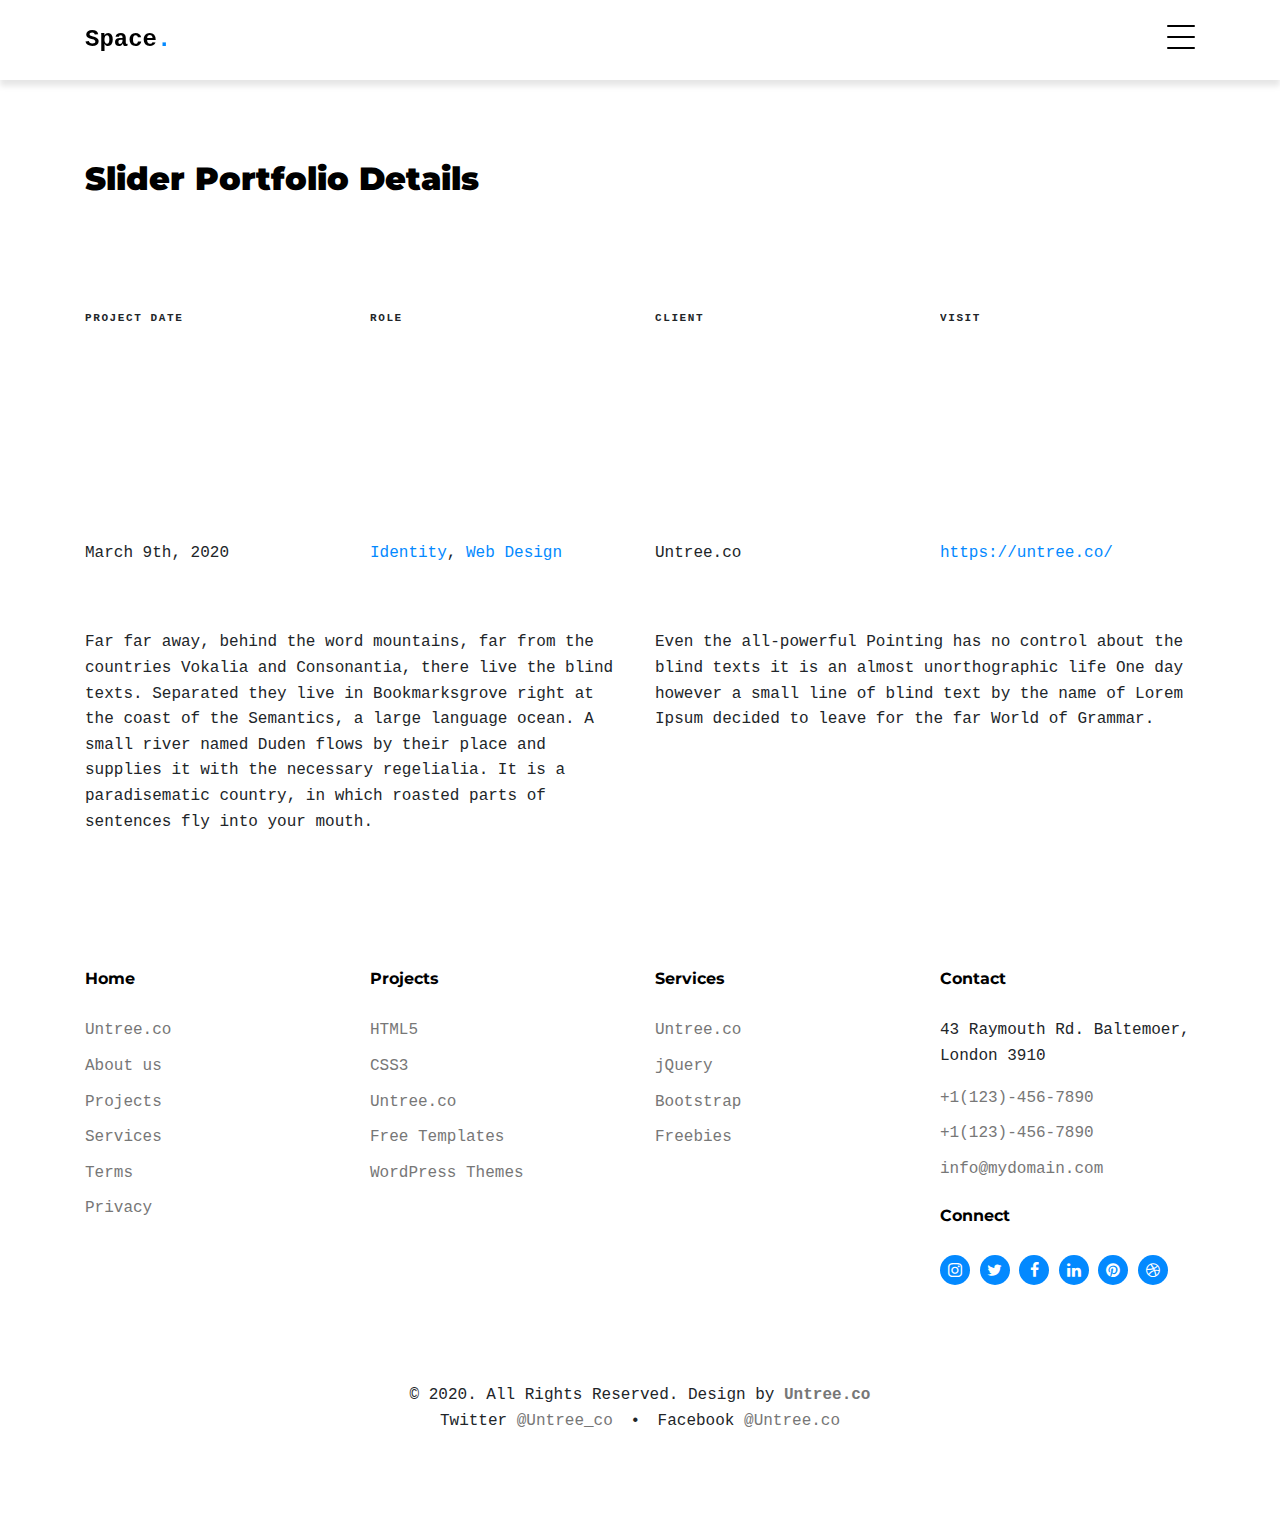
<file: portfolio-single-1.html>
<!-- /*
* Template Name: Minimal
* Template Author: Untree.co
* Author URI: https://untree.co/
* License: https://creativecommons.org/licenses/by/3.0/
*/ -->
<!doctype html>
<html lang="en">

<head>
  <meta charset="utf-8">
  <meta name="viewport" content="width=device-width, initial-scale=1, shrink-to-fit=no">
  <meta name="author" content="Untree.co">
  <link rel="shortcut icon" href="favicon.png">

  <meta name="description" content="" />
  <meta name="keywords" content="" />

  <link rel="preconnect" href="https://fonts.googleapis.com">
  <link rel="preconnect" href="https://fonts.gstatic.com" crossorigin>
  <link href="https://fonts.googleapis.com/css2?family=Montserrat:wght@400;700&family=PT+Mono&display=swap" rel="stylesheet">

  <link rel="stylesheet" href="css/bootstrap.min.css">
  <link rel="stylesheet" href="css/owl.carousel.min.css">
  <link rel="stylesheet" href="css/owl.theme.default.min.css">
  <link rel="stylesheet" href="css/jquery.fancybox.min.css">
  <link rel="stylesheet" href="fonts/icomoon/style.css">
  <link rel="stylesheet" href="fonts/flaticon/font/flaticon.css">
  <link rel="stylesheet" href="css/aos.css">
  <link rel="stylesheet" href="css/style.css">

  <title>Minimal Free HTML Template by Untree.co</title>
</head>

<body data-spy="scroll" data-target=".site-navbar-target" data-offset="100">


  <div class="site-mobile-menu site-navbar-target">
    <div class="site-mobile-menu-header">
      <div class="site-mobile-menu-close">
        <span class="icofont-close js-menu-toggle"></span>
      </div>
    </div>
    <div class="site-mobile-menu-body"></div>
  </div>
  
  <nav class="site-nav dark mb-5 site-navbar-target">
    <div class="container">
      <div class="site-navigation">
        <a href="index.html" class="logo m-0">Space<span class="text-primary">.</span></a>

        <ul class="js-clone-nav d-none d-lg-inline-none site-menu float-right">
          <li><a href="#home-section" class="nav-link active">Home</a></li>
          <li><a href="#portfolio-section">Portfolio</a></li>

          <li class="has-children">
            <a href="#about-section">About</a>
            <ul class="dropdown">
              <li><a href="elements.html">Elements</a></li>
              <li class="has-children">
                <a href="#">Menu Two</a>
                <ul class="dropdown">
                  <li><a href="#">Sub Menu One</a></li>
                  <li><a href="#">Sub Menu Two</a></li>
                  <li><a href="#">Sub Menu Three</a></li>
                </ul>
              </li>
              <li><a href="#">Menu Three</a></li>
            </ul>
          </li>
          <li><a href="services.html">Services</a></li>
          <li><a href="contact.html">Contact us</a></li>
        </ul>

        <a href="#" class="burger ml-auto float-right site-menu-toggle js-menu-toggle d-inline-block d-lg-inline-block" data-toggle="collapse" data-target="#main-navbar">
          <span></span>
        </a>

      </div>
    </div>
  </nav>



  


  <div class="untree_co-section untree_co-section-4 pb-0"  id="portfolio-section">
    <div class="container">
      <div class="portfolio-single-wrap unslate_co--section" id="portfolio-single-section">

        <div class="portfolio-single-inner">
          <h2 class="heading-portfolio-single-h2 text-black">Slider Portfolio Details</h2>

          <div class="row justify-content-between mb-5">
            <div class="col-12 mb-4">
              <div class="owl-carousel single-slider">
                <figure class="mb-4">
                  <img src="images/portfolio_1.jpg" alt="Image" class="img-fluid">
                </figure>
                <figure class="mb-4">
                  <img src="images/portfolio_2.jpg" alt="Image" class="img-fluid">
                </figure>
              </div>
            </div>
            <div class="col-12 my-5">
              <div class="row">
                <div class="col-sm-6 col-md-6 col-lg-3">
                  <div class="detail-v1">
                    <span class="detail-label">Project Date</span>
                    <span class="detail-val">March 9th, 2020</span>
                  </div>
                </div>
                <div class="col-sm-6 col-md-6 col-lg-3">
                  <div class="detail-v1">
                    <span class="detail-label">Role</span>
                    <span class="detail-val"><a href="#">Identity</a>, <a href="#">Web Design</a></span>
                  </div>
                </div>
                <div class="col-sm-6 col-md-6 col-lg-3">
                  <div class="detail-v1">
                    <span class="detail-label">Client</span>
                    <span class="detail-val">Untree.co</span>
                  </div>
                </div>
                <div class="col-sm-6 col-md-6 col-lg-3">
                  <div class="detail-v1">
                    <span class="detail-label">Visit</span>
                    <span class="detail-val"><a href="https://untree.co">https://untree.co/</a></span>
                  </div>
                </div>
              </div>
            </div>
            <div class="col-md-6">
              <p>Far far away, behind the word mountains, far from the countries Vokalia and Consonantia, there live the blind texts. Separated they live in Bookmarksgrove right at the coast of the Semantics, a large language ocean. A small river named Duden flows by their place and supplies it with the necessary regelialia. It is a paradisematic country, in which roasted parts of sentences fly into your mouth.</p>
            </div>
            <div class="col-md-6">
              <p>Even the all-powerful Pointing has no control about the blind texts it is an almost unorthographic life One day however a small line of blind text by the name of Lorem Ipsum decided to leave for the far World of Grammar.</p>
            </div>
          </div>

        </div>
      </div>
    </div>
  </div>


  <div class="site-footer">
    <div class="container">

      <div class="row">
        <div class="col-lg-3">
          <div class="widget">
            <h3>Home</h3>
            <ul class="list-unstyled float-left links">
              <li><a href="#">Untree.co</a></li>
              <li><a href="#">About us</a></li>
              <li><a href="#">Projects</a></li>
              <li><a href="#">Services</a></li>
              <li><a href="#">Terms</a></li>
              <li><a href="#">Privacy</a></li>
            </ul>
          </div> <!-- /.widget -->
        </div> <!-- /.col-lg-3 -->

        <div class="col-lg-3">
          <div class="widget">
            <h3>Projects</h3>
            <ul class="list-unstyled float-left links">
              <li><a href="#">HTML5</a></li>
              <li><a href="#">CSS3</a></li>
              <li><a href="#">Untree.co</a></li>
              <li><a href="#">Free Templates</a></li>
              <li><a href="#">WordPress Themes</a></li>
            </ul>
          </div> <!-- /.widget -->
        </div> <!-- /.col-lg-3 -->

        <div class="col-lg-3">
          <div class="widget">
            <h3>Services</h3>
            <ul class="list-unstyled float-left links">
              <li><a href="#">Untree.co</a></li>
              <li><a href="#">jQuery</a></li>
              <li><a href="#">Bootstrap</a></li>
              <li><a href="#">Freebies</a></li>
            </ul>
          </div> <!-- /.widget -->
        </div> <!-- /.col-lg-3 -->


        <div class="col-lg-3">
          <div class="widget">
            <h3>Contact</h3>
            <address>43 Raymouth Rd. Baltemoer, London 3910</address>
            <ul class="list-unstyled links mb-4">
              <li><a href="tel://11234567890">+1(123)-456-7890</a></li>
              <li><a href="tel://11234567890">+1(123)-456-7890</a></li>
              <li><a href="mailto:info@mydomain.com">info@mydomain.com</a></li>
            </ul>

            <h3>Connect</h3>
            <ul class="list-unstyled social">
              <li><a href="#"><span class="icon-instagram"></span></a></li>
              <li><a href="#"><span class="icon-twitter"></span></a></li>
              <li><a href="#"><span class="icon-facebook"></span></a></li>
              <li><a href="#"><span class="icon-linkedin"></span></a></li>
              <li><a href="#"><span class="icon-pinterest"></span></a></li>
              <li><a href="#"><span class="icon-dribbble"></span></a></li>
            </ul>

          </div> <!-- /.widget -->
        </div> <!-- /.col-lg-3 -->

      </div> <!-- /.row -->





      <div class="row mt-5">
        <div class="col-12 text-center">
          <p class=" mb-0">&copy; 2020. All Rights Reserved. Design by <a href="https://untree.co/" target="_blank" class=""><strong>Untree.co</strong></a></p>
          <p class="">
            <span class="mx-2">Twitter <a href="https://twitter.com/untree_co">@Untree_co</a></span>
            <span>&bullet;</span>
            <span class="mx-2">Facebook <a href="https://web.facebook.com/Untree.co">@Untree.co</a></span>
          </p>

        </div>
      </div>
    </div> <!-- /.container -->
  </div> <!-- /.site-footer -->

  <script src="js/jquery-3.4.1.min.js"></script>
  <script src="js/popper.min.js"></script>
  <script src="js/bootstrap.min.js"></script>
  <script src="js/owl.carousel.min.js"></script>
  <script src="js/jquery.animateNumber.min.js"></script>
  <script src="js/jquery.waypoints.min.js"></script>
  <script src="js/jquery.fancybox.min.js"></script>
  <script src="js/aos.js"></script>
  <script src="js/wave-animate.js"></script>
  <script src="js/circle-progress.js"></script>
  <script src="js/imagesloaded.pkgd.js"></script>
  <script src="js/isotope.pkgd.min.js"></script>
  <script src="js/jquery.easing.1.3.js"></script>
  <script src="js/TweenMax.min.js"></script>
  <script src="js/ScrollMagic.min.js"></script>
  <script src="js/scrollmagic.animation.gsap.min.js"></script>

  <script src="js/custom.js"></script>
  
</body>

</html>
</file>
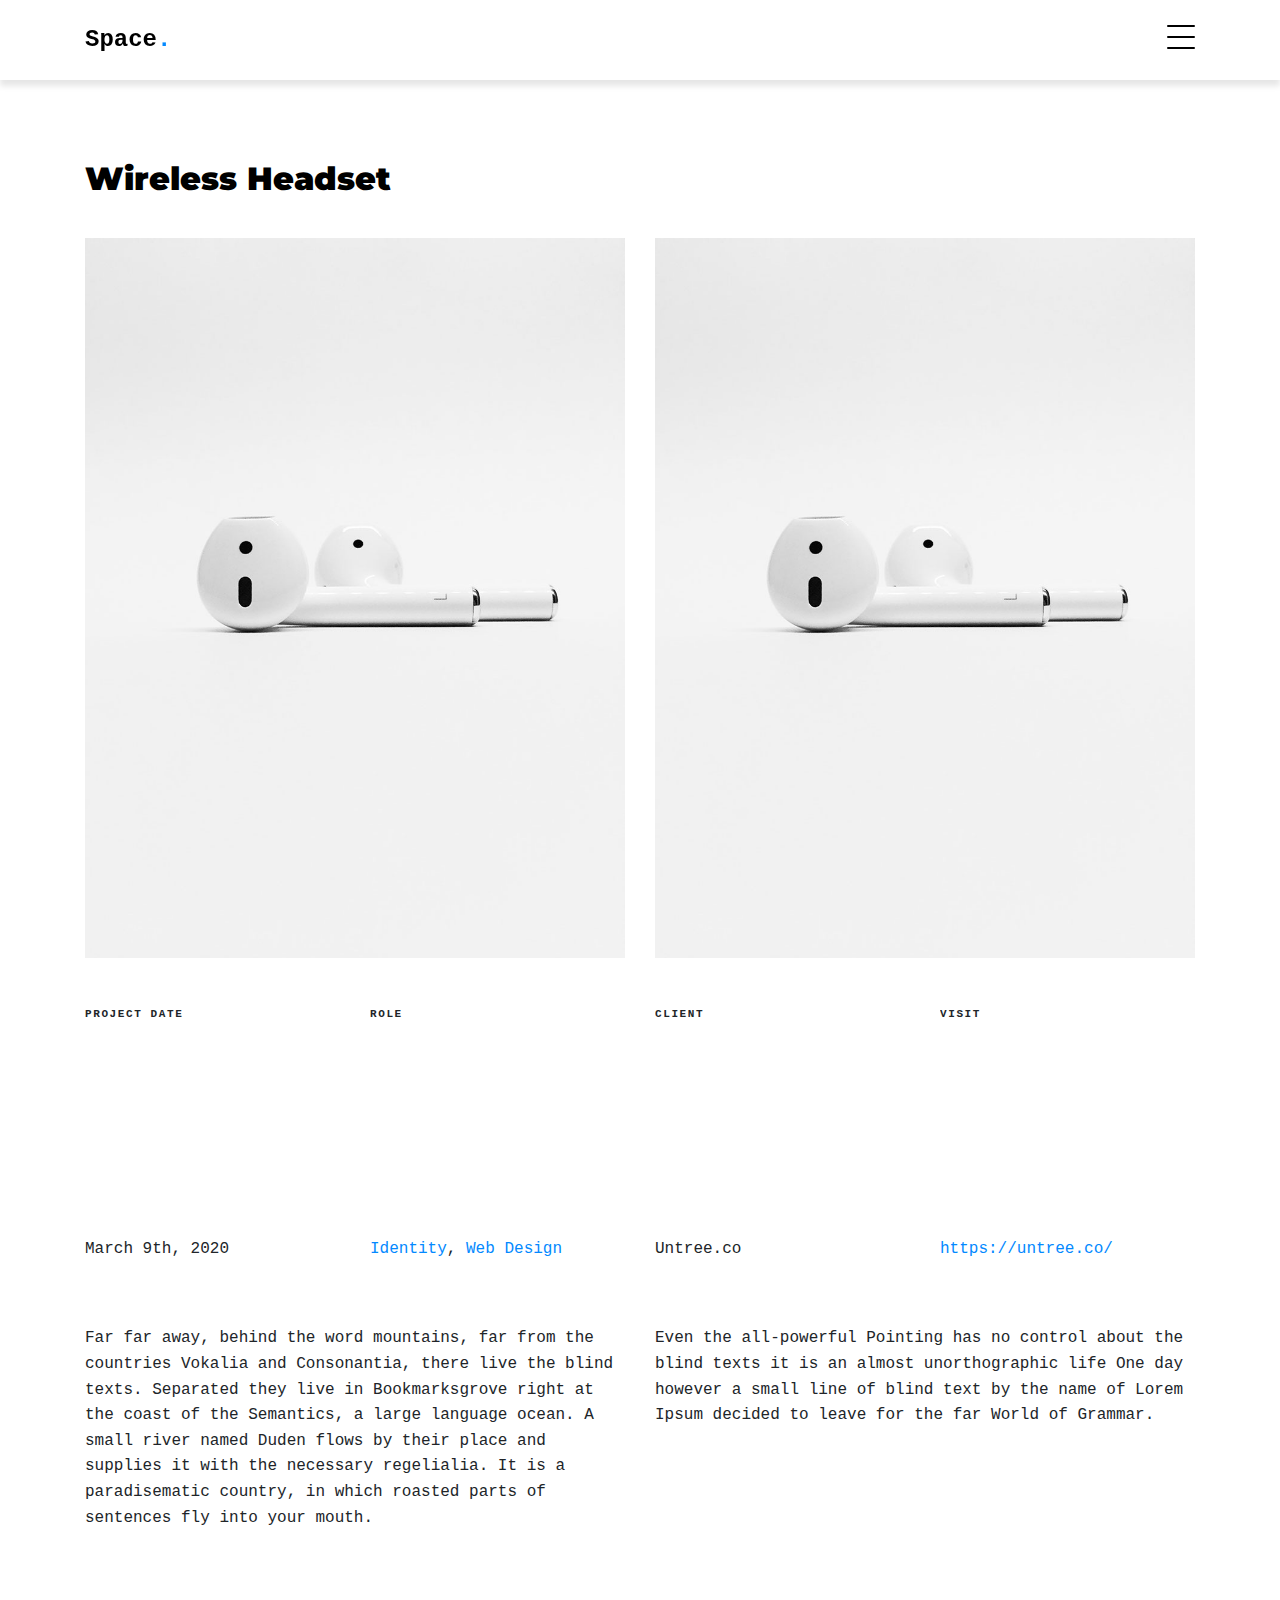
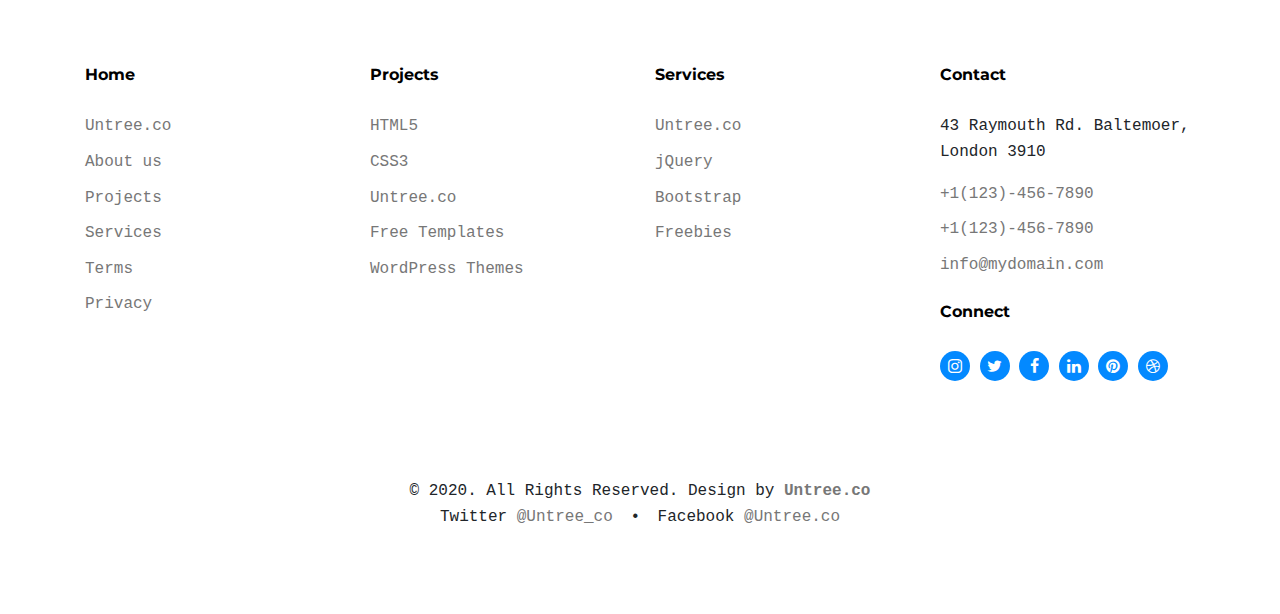
<file: portfolio-single-2.html>
<!-- /*
* Template Name: Minimal
* Template Author: Untree.co
* Author URI: https://untree.co/
* License: https://creativecommons.org/licenses/by/3.0/
*/ -->
<!doctype html>
<html lang="en">

<head>
  <meta charset="utf-8">
  <meta name="viewport" content="width=device-width, initial-scale=1, shrink-to-fit=no">
  <meta name="author" content="Untree.co">
  <link rel="shortcut icon" href="favicon.png">

  <meta name="description" content="" />
  <meta name="keywords" content="" />

  <link rel="preconnect" href="https://fonts.googleapis.com">
  <link rel="preconnect" href="https://fonts.gstatic.com" crossorigin>
  <link href="https://fonts.googleapis.com/css2?family=Montserrat:wght@400;700&family=PT+Mono&display=swap" rel="stylesheet">

  <link rel="stylesheet" href="css/bootstrap.min.css">
  <link rel="stylesheet" href="css/owl.carousel.min.css">
  <link rel="stylesheet" href="css/owl.theme.default.min.css">
  <link rel="stylesheet" href="css/jquery.fancybox.min.css">
  <link rel="stylesheet" href="fonts/icomoon/style.css">
  <link rel="stylesheet" href="fonts/flaticon/font/flaticon.css">
  <link rel="stylesheet" href="css/aos.css">
  <link rel="stylesheet" href="css/style.css">

  <title>Minimal Free HTML Template by Untree.co</title>
</head>

<body data-spy="scroll" data-target=".site-navbar-target" data-offset="100">


  <div class="site-mobile-menu site-navbar-target">
    <div class="site-mobile-menu-header">
      <div class="site-mobile-menu-close">
        <span class="icofont-close js-menu-toggle"></span>
      </div>
    </div>
    <div class="site-mobile-menu-body"></div>
  </div>
  
  <nav class="site-nav dark mb-5 site-navbar-target">
    <div class="container">
      <div class="site-navigation">
        <a href="index.html" class="logo m-0">Space<span class="text-primary">.</span></a>

        <ul class="js-clone-nav d-none d-lg-inline-none site-menu float-right">
          <li><a href="#home-section" class="nav-link active">Home</a></li>
          <li><a href="#portfolio-section">Portfolio</a></li>

          <li class="has-children">
            <a href="#about-section">About</a>
            <ul class="dropdown">
              <li><a href="elements.html">Elements</a></li>
              <li class="has-children">
                <a href="#">Menu Two</a>
                <ul class="dropdown">
                  <li><a href="#">Sub Menu One</a></li>
                  <li><a href="#">Sub Menu Two</a></li>
                  <li><a href="#">Sub Menu Three</a></li>
                </ul>
              </li>
              <li><a href="#">Menu Three</a></li>
            </ul>
          </li>
          <li><a href="services.html">Services</a></li>
          <li><a href="contact.html">Contact us</a></li>
        </ul>

        <a href="#" class="burger ml-auto float-right site-menu-toggle js-menu-toggle d-inline-block d-lg-inline-block" data-toggle="collapse" data-target="#main-navbar">
          <span></span>
        </a>

      </div>
    </div>
  </nav>



  


  <div class="untree_co-section untree_co-section-4 pb-0"  id="portfolio-section">
    <div class="container">
      <div class="portfolio-single-wrap unslate_co--section" id="portfolio-single-section">

        <div class="portfolio-single-inner">
          <h2 class="heading-portfolio-single-h2 text-black">Wireless Headset</h2>

          <div class="row justify-content-between mb-5">

            <div class="col-lg-12 mb-5 mb-lg-0">
              <div class="row">
                <div class="col-lg-6">
                  <img src="images/img_5.jpg" alt="Image" class="img-fluid">    
                </div>
                <div class="col-lg-6">
                  <img src="images/img_5.jpg" alt="Image" class="img-fluid">
                </div>
              </div>
              
            </div>

            <div class="col-12 my-5">
              <div class="row">
                <div class="col-sm-6 col-md-6 col-lg-3">
                  <div class="detail-v1">
                    <span class="detail-label">Project Date</span>
                    <span class="detail-val">March 9th, 2020</span>
                  </div>
                </div>
                <div class="col-sm-6 col-md-6 col-lg-3">
                  <div class="detail-v1">
                    <span class="detail-label">Role</span>
                    <span class="detail-val"><a href="#">Identity</a>, <a href="#">Web Design</a></span>
                  </div>
                </div>
                <div class="col-sm-6 col-md-6 col-lg-3">
                  <div class="detail-v1">
                    <span class="detail-label">Client</span>
                    <span class="detail-val">Untree.co</span>
                  </div>
                </div>
                <div class="col-sm-6 col-md-6 col-lg-3">
                  <div class="detail-v1">
                    <span class="detail-label">Visit</span>
                    <span class="detail-val"><a href="https://untree.co">https://untree.co/</a></span>
                  </div>
                </div>
              </div>
            </div>
            <div class="col-md-6">
              <p>Far far away, behind the word mountains, far from the countries Vokalia and Consonantia, there live the blind texts. Separated they live in Bookmarksgrove right at the coast of the Semantics, a large language ocean. A small river named Duden flows by their place and supplies it with the necessary regelialia. It is a paradisematic country, in which roasted parts of sentences fly into your mouth.</p>
            </div>
            <div class="col-md-6">
              <p>Even the all-powerful Pointing has no control about the blind texts it is an almost unorthographic life One day however a small line of blind text by the name of Lorem Ipsum decided to leave for the far World of Grammar.</p>
            </div>
          </div>

        </div>
      </div>
    </div>
  </div>

  <div class="site-footer">
    <div class="container">

      <div class="row">
        <div class="col-lg-3">
          <div class="widget">
            <h3>Home</h3>
            <ul class="list-unstyled float-left links">
              <li><a href="#">Untree.co</a></li>
              <li><a href="#">About us</a></li>
              <li><a href="#">Projects</a></li>
              <li><a href="#">Services</a></li>
              <li><a href="#">Terms</a></li>
              <li><a href="#">Privacy</a></li>
            </ul>
          </div> <!-- /.widget -->
        </div> <!-- /.col-lg-3 -->

        <div class="col-lg-3">
          <div class="widget">
            <h3>Projects</h3>
            <ul class="list-unstyled float-left links">
              <li><a href="#">HTML5</a></li>
              <li><a href="#">CSS3</a></li>
              <li><a href="#">Untree.co</a></li>
              <li><a href="#">Free Templates</a></li>
              <li><a href="#">WordPress Themes</a></li>
            </ul>
          </div> <!-- /.widget -->
        </div> <!-- /.col-lg-3 -->

        <div class="col-lg-3">
          <div class="widget">
            <h3>Services</h3>
            <ul class="list-unstyled float-left links">
              <li><a href="#">Untree.co</a></li>
              <li><a href="#">jQuery</a></li>
              <li><a href="#">Bootstrap</a></li>
              <li><a href="#">Freebies</a></li>
            </ul>
          </div> <!-- /.widget -->
        </div> <!-- /.col-lg-3 -->


        <div class="col-lg-3">
          <div class="widget">
            <h3>Contact</h3>
            <address>43 Raymouth Rd. Baltemoer, London 3910</address>
            <ul class="list-unstyled links mb-4">
              <li><a href="tel://11234567890">+1(123)-456-7890</a></li>
              <li><a href="tel://11234567890">+1(123)-456-7890</a></li>
              <li><a href="mailto:info@mydomain.com">info@mydomain.com</a></li>
            </ul>

            <h3>Connect</h3>
            <ul class="list-unstyled social">
              <li><a href="#"><span class="icon-instagram"></span></a></li>
              <li><a href="#"><span class="icon-twitter"></span></a></li>
              <li><a href="#"><span class="icon-facebook"></span></a></li>
              <li><a href="#"><span class="icon-linkedin"></span></a></li>
              <li><a href="#"><span class="icon-pinterest"></span></a></li>
              <li><a href="#"><span class="icon-dribbble"></span></a></li>
            </ul>

          </div> <!-- /.widget -->
        </div> <!-- /.col-lg-3 -->

      </div> <!-- /.row -->





      <div class="row mt-5">
        <div class="col-12 text-center">
          <p class=" mb-0">&copy; 2020. All Rights Reserved. Design by <a href="https://untree.co/" target="_blank" class=""><strong>Untree.co</strong></a></p>
          <p class="">
            <span class="mx-2">Twitter <a href="https://twitter.com/untree_co">@Untree_co</a></span>
            <span>&bullet;</span>
            <span class="mx-2">Facebook <a href="https://web.facebook.com/Untree.co">@Untree.co</a></span>
          </p>

        </div>
      </div>
    </div> <!-- /.container -->
  </div> <!-- /.site-footer -->


  <script src="js/jquery-3.4.1.min.js"></script>
  <script src="js/popper.min.js"></script>
  <script src="js/bootstrap.min.js"></script>
  <script src="js/owl.carousel.min.js"></script>
  <script src="js/jquery.animateNumber.min.js"></script>
  <script src="js/jquery.waypoints.min.js"></script>
  <script src="js/jquery.fancybox.min.js"></script>
  <script src="js/aos.js"></script>
  <script src="js/wave-animate.js"></script>
  <script src="js/circle-progress.js"></script>
  <script src="js/imagesloaded.pkgd.js"></script>
  <script src="js/isotope.pkgd.min.js"></script>
  <script src="js/jquery.easing.1.3.js"></script>
  <script src="js/TweenMax.min.js"></script>
  <script src="js/ScrollMagic.min.js"></script>
  <script src="js/scrollmagic.animation.gsap.min.js"></script>

  <script src="js/custom.js"></script>
  
</body>

</html>
</file>
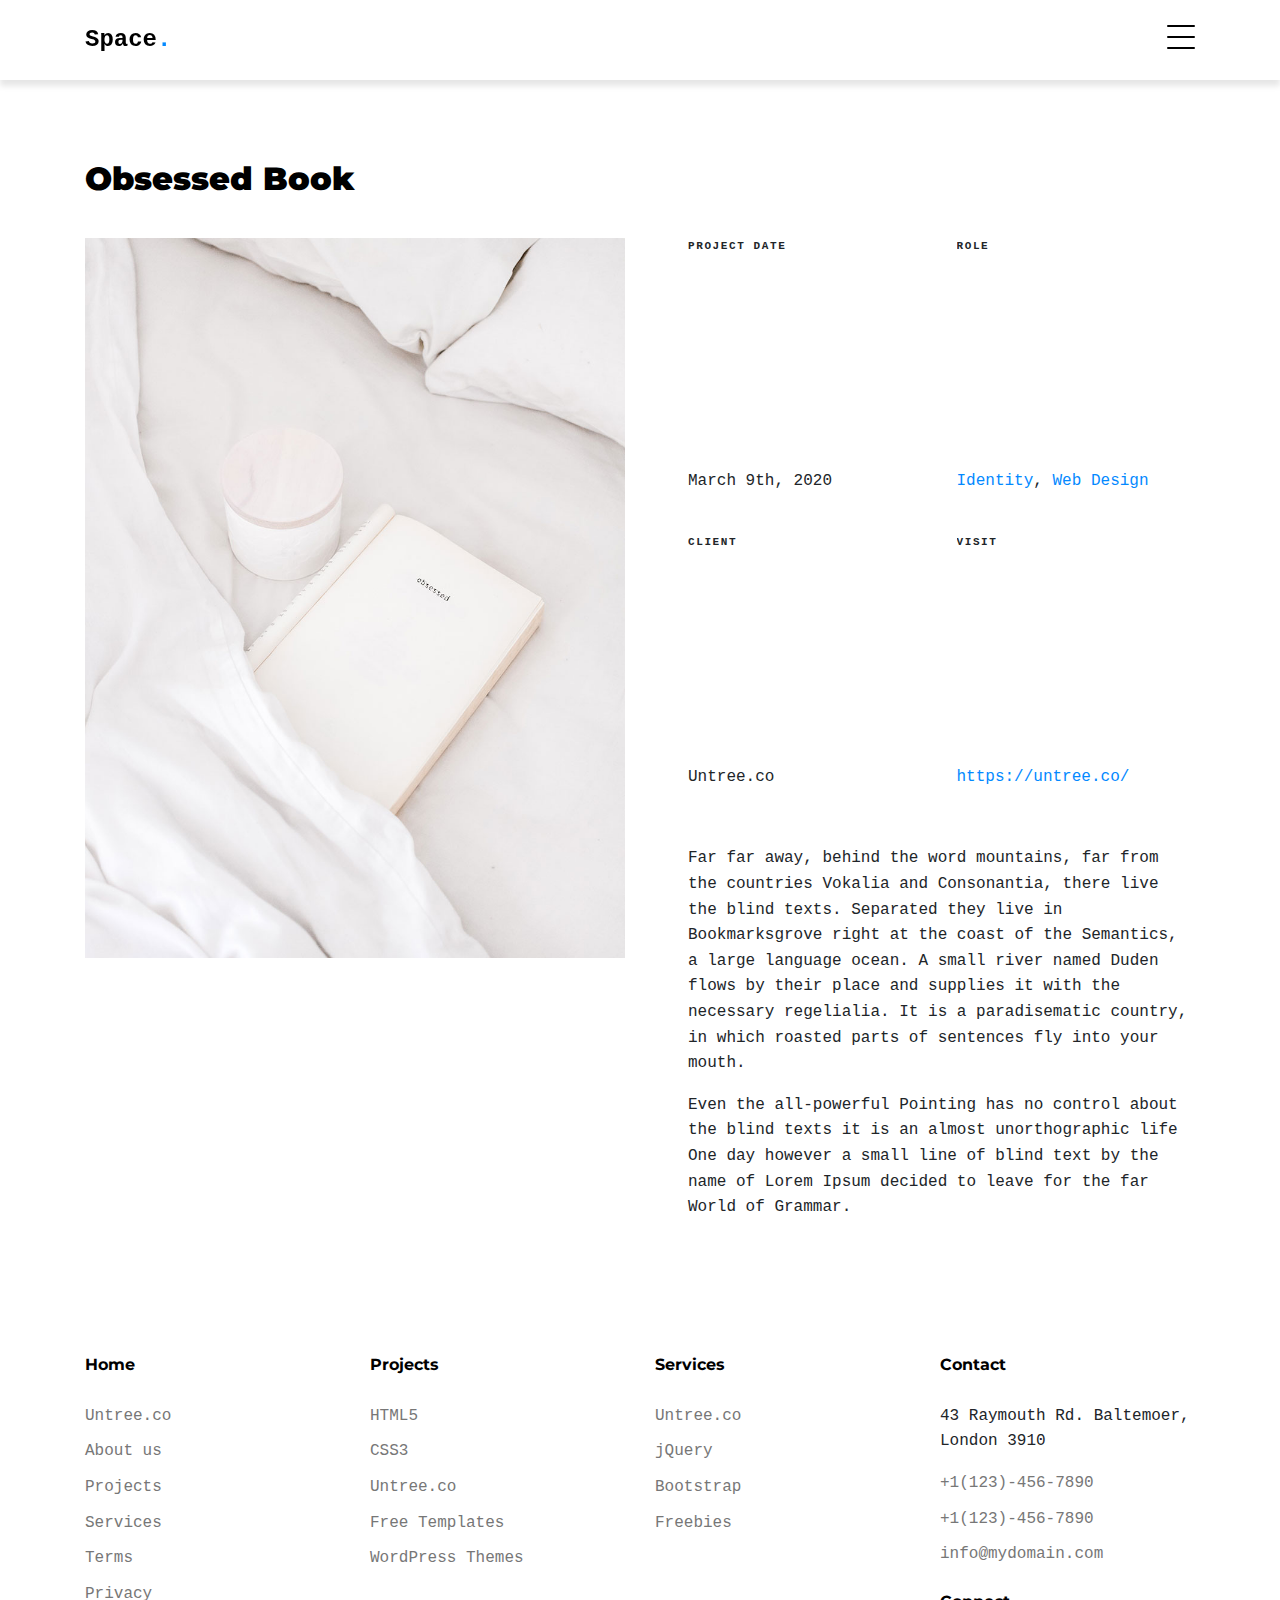
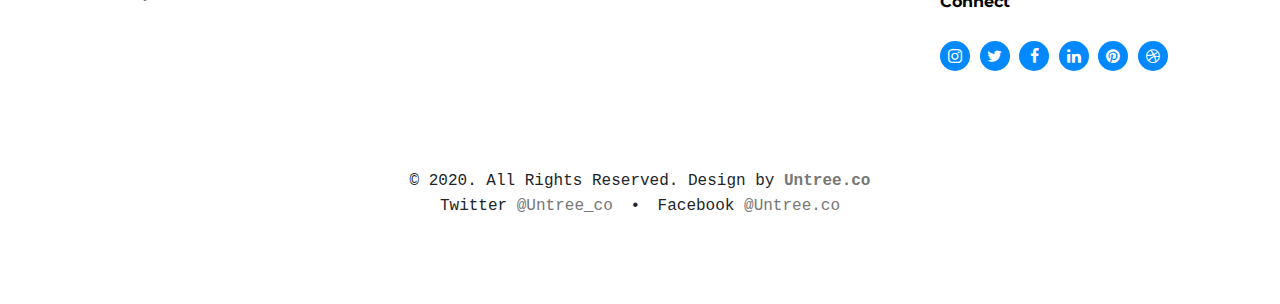
<file: portfolio-single-3.html>
<!-- /*
* Template Name: Minimal
* Template Author: Untree.co
* Author URI: https://untree.co/
* License: https://creativecommons.org/licenses/by/3.0/
*/ -->
<!doctype html>
<html lang="en">

<head>
  <meta charset="utf-8">
  <meta name="viewport" content="width=device-width, initial-scale=1, shrink-to-fit=no">
  <meta name="author" content="Untree.co">
  <link rel="shortcut icon" href="favicon.png">

  <meta name="description" content="" />
  <meta name="keywords" content="" />

  <link rel="preconnect" href="https://fonts.googleapis.com">
  <link rel="preconnect" href="https://fonts.gstatic.com" crossorigin>
  <link href="https://fonts.googleapis.com/css2?family=Montserrat:wght@400;700&family=PT+Mono&display=swap" rel="stylesheet">

  <link rel="stylesheet" href="css/bootstrap.min.css">
  <link rel="stylesheet" href="css/owl.carousel.min.css">
  <link rel="stylesheet" href="css/owl.theme.default.min.css">
  <link rel="stylesheet" href="css/jquery.fancybox.min.css">
  <link rel="stylesheet" href="fonts/icomoon/style.css">
  <link rel="stylesheet" href="fonts/flaticon/font/flaticon.css">
  <link rel="stylesheet" href="css/aos.css">
  <link rel="stylesheet" href="css/style.css">

  <title>Minimal Free HTML Template by Untree.co</title>
</head>

<body data-spy="scroll" data-target=".site-navbar-target" data-offset="100">


  <div class="site-mobile-menu site-navbar-target">
    <div class="site-mobile-menu-header">
      <div class="site-mobile-menu-close">
        <span class="icofont-close js-menu-toggle"></span>
      </div>
    </div>
    <div class="site-mobile-menu-body"></div>
  </div>
  
  <nav class="site-nav dark mb-5 site-navbar-target">
    <div class="container">
      <div class="site-navigation">
        <a href="index.html" class="logo m-0">Space<span class="text-primary">.</span></a>

        <ul class="js-clone-nav d-none d-lg-inline-none site-menu float-right">
          <li><a href="#home-section" class="nav-link active">Home</a></li>
          <li><a href="#portfolio-section">Portfolio</a></li>

          <li class="has-children">
            <a href="#about-section">About</a>
            <ul class="dropdown">
              <li><a href="elements.html">Elements</a></li>
              <li class="has-children">
                <a href="#">Menu Two</a>
                <ul class="dropdown">
                  <li><a href="#">Sub Menu One</a></li>
                  <li><a href="#">Sub Menu Two</a></li>
                  <li><a href="#">Sub Menu Three</a></li>
                </ul>
              </li>
              <li><a href="#">Menu Three</a></li>
            </ul>
          </li>
          <li><a href="services.html">Services</a></li>
          <li><a href="contact.html">Contact us</a></li>
        </ul>

        <a href="#" class="burger ml-auto float-right site-menu-toggle js-menu-toggle d-inline-block d-lg-inline-block" data-toggle="collapse" data-target="#main-navbar">
          <span></span>
        </a>

      </div>
    </div>
  </nav>



  


  <div class="untree_co-section untree_co-section-4 pb-0"  id="portfolio-section">
    <div class="container">
      <div class="portfolio-single-wrap unslate_co--section" id="portfolio-single-section">

        <div class="portfolio-single-inner">
          <h2 class="heading-portfolio-single-h2 text-black">Obsessed Book</h2>

          <div class="row mb-5 align-items-stretch">

            <div class="col-lg-6 mb-5 mb-lg-0">
              <img src="images/img_1.jpg" alt="Image" class="img-fluid">
            </div>

            <div class="col-lg-6 pl-lg-5">
              <div class="row mb-3">
                <div class="col-sm-6 col-md-6 col-lg-6 mb-4">
                  <div class="detail-v1">
                    <span class="detail-label">Project Date</span>
                    <span class="detail-val">March 9th, 2020</span>
                  </div>
                </div>
                <div class="col-sm-6 col-md-6 col-lg-6 mb-4">
                  <div class="detail-v1">
                    <span class="detail-label">Role</span>
                    <span class="detail-val"><a href="#">Identity</a>, <a href="#">Web Design</a></span>
                  </div>
                </div>
                <div class="col-sm-6 col-md-6 col-lg-6 mb-4">
                  <div class="detail-v1">
                    <span class="detail-label">Client</span>
                    <span class="detail-val">Untree.co</span>
                  </div>
                </div>
                <div class="col-sm-6 col-md-6 col-lg-6 mb-4">
                  <div class="detail-v1">
                    <span class="detail-label">Visit</span>
                    <span class="detail-val"><a href="https://untree.co">https://untree.co/</a></span>
                  </div>
                </div>
              </div>

              <p>Far far away, behind the word mountains, far from the countries Vokalia and Consonantia, there live the blind texts. Separated they live in Bookmarksgrove right at the coast of the Semantics, a large language ocean. A small river named Duden flows by their place and supplies it with the necessary regelialia. It is a paradisematic country, in which roasted parts of sentences fly into your mouth.</p>

              <p>Even the all-powerful Pointing has no control about the blind texts it is an almost unorthographic life One day however a small line of blind text by the name of Lorem Ipsum decided to leave for the far World of Grammar.</p>

            </div>

          </div>
        </div>
      </div>
    </div>

    <div class="site-footer">
      <div class="container">

        <div class="row">
          <div class="col-lg-3">
            <div class="widget">
              <h3>Home</h3>
              <ul class="list-unstyled float-left links">
                <li><a href="#">Untree.co</a></li>
                <li><a href="#">About us</a></li>
                <li><a href="#">Projects</a></li>
                <li><a href="#">Services</a></li>
                <li><a href="#">Terms</a></li>
                <li><a href="#">Privacy</a></li>
              </ul>
            </div> <!-- /.widget -->
          </div> <!-- /.col-lg-3 -->

          <div class="col-lg-3">
            <div class="widget">
              <h3>Projects</h3>
              <ul class="list-unstyled float-left links">
                <li><a href="#">HTML5</a></li>
                <li><a href="#">CSS3</a></li>
                <li><a href="#">Untree.co</a></li>
                <li><a href="#">Free Templates</a></li>
                <li><a href="#">WordPress Themes</a></li>
              </ul>
            </div> <!-- /.widget -->
          </div> <!-- /.col-lg-3 -->

          <div class="col-lg-3">
            <div class="widget">
              <h3>Services</h3>
              <ul class="list-unstyled float-left links">
                <li><a href="#">Untree.co</a></li>
                <li><a href="#">jQuery</a></li>
                <li><a href="#">Bootstrap</a></li>
                <li><a href="#">Freebies</a></li>
              </ul>
            </div> <!-- /.widget -->
          </div> <!-- /.col-lg-3 -->


          <div class="col-lg-3">
            <div class="widget">
              <h3>Contact</h3>
              <address>43 Raymouth Rd. Baltemoer, London 3910</address>
              <ul class="list-unstyled links mb-4">
                <li><a href="tel://11234567890">+1(123)-456-7890</a></li>
                <li><a href="tel://11234567890">+1(123)-456-7890</a></li>
                <li><a href="mailto:info@mydomain.com">info@mydomain.com</a></li>
              </ul>

              <h3>Connect</h3>
              <ul class="list-unstyled social">
                <li><a href="#"><span class="icon-instagram"></span></a></li>
                <li><a href="#"><span class="icon-twitter"></span></a></li>
                <li><a href="#"><span class="icon-facebook"></span></a></li>
                <li><a href="#"><span class="icon-linkedin"></span></a></li>
                <li><a href="#"><span class="icon-pinterest"></span></a></li>
                <li><a href="#"><span class="icon-dribbble"></span></a></li>
              </ul>

            </div> <!-- /.widget -->
          </div> <!-- /.col-lg-3 -->

        </div> <!-- /.row -->





        <div class="row mt-5">
          <div class="col-12 text-center">
            <p class=" mb-0">&copy; 2020. All Rights Reserved. Design by <a href="https://untree.co/" target="_blank" class=""><strong>Untree.co</strong></a></p>
            <p class="">
              <span class="mx-2">Twitter <a href="https://twitter.com/untree_co">@Untree_co</a></span>
              <span>&bullet;</span>
              <span class="mx-2">Facebook <a href="https://web.facebook.com/Untree.co">@Untree.co</a></span>
            </p>

          </div>
        </div>
      </div> <!-- /.container -->
    </div> <!-- /.site-footer -->


    <script src="js/jquery-3.4.1.min.js"></script>
    <script src="js/popper.min.js"></script>
    <script src="js/bootstrap.min.js"></script>
    <script src="js/owl.carousel.min.js"></script>
    <script src="js/jquery.animateNumber.min.js"></script>
    <script src="js/jquery.waypoints.min.js"></script>
    <script src="js/jquery.fancybox.min.js"></script>
    <script src="js/aos.js"></script>
    <script src="js/wave-animate.js"></script>
    <script src="js/circle-progress.js"></script>
    <script src="js/imagesloaded.pkgd.js"></script>
    <script src="js/isotope.pkgd.min.js"></script>
    <script src="js/jquery.easing.1.3.js"></script>
    <script src="js/TweenMax.min.js"></script>
    <script src="js/ScrollMagic.min.js"></script>
    <script src="js/scrollmagic.animation.gsap.min.js"></script>

    <script src="js/custom.js"></script>
    
  </body>

  </html>
</file>
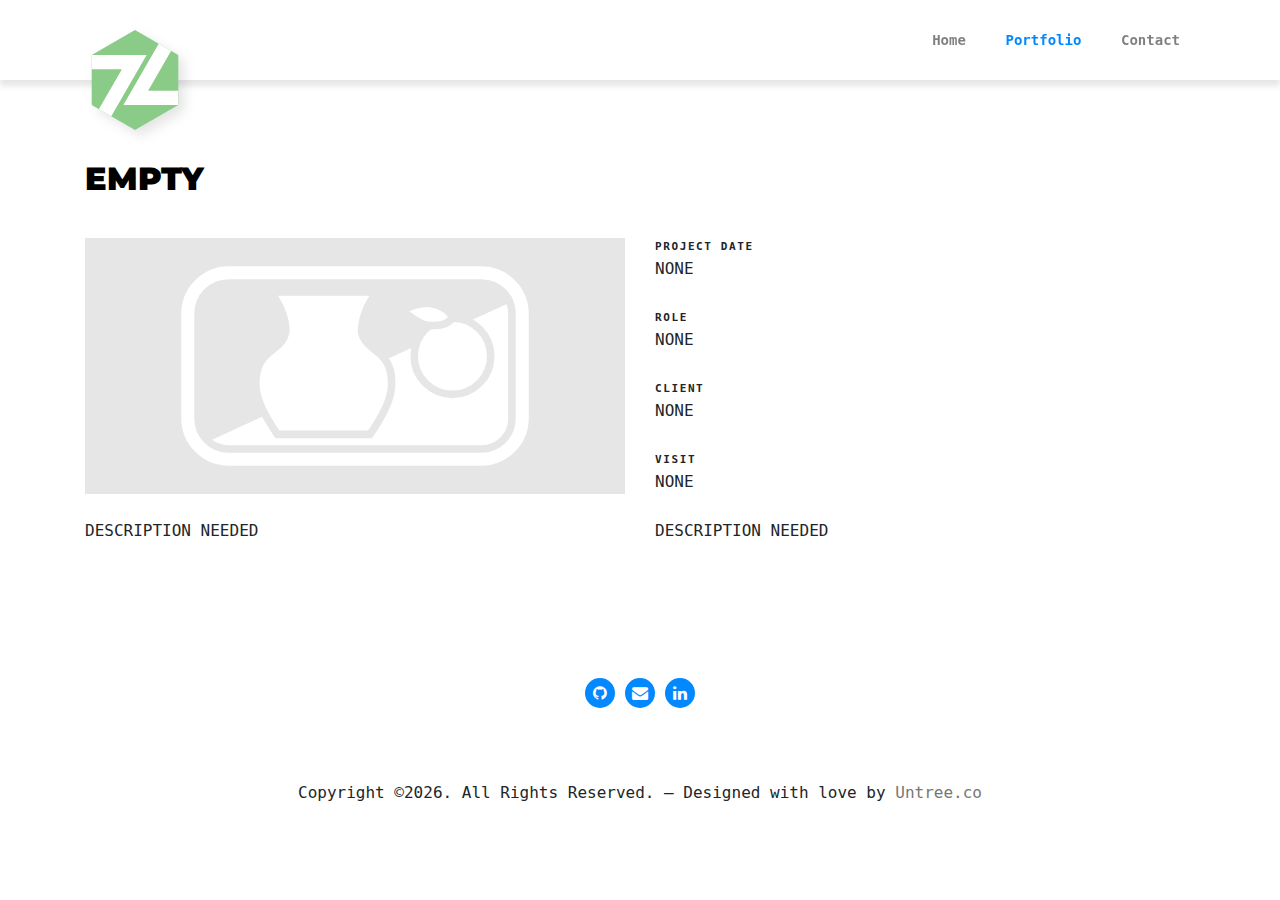
<file: portfolio-single-none.html>
<!-- /*
* Template Name: Minimal
* Template Author: Untree.co
* Author URI: https://untree.co/
* License: https://creativecommons.org/licenses/by/3.0/
*/ -->
<!doctype html>
<html lang="en">

<head>
  <meta charset="utf-8">
  <meta name="viewport" content="width=device- width, initial-scale=1, shrink-to-fit=no">
  <meta name="author" content="Untree.co">
  <link rel="shortcut icon" href="images\svg\logo_white.svg">

  <meta name="description" content="" />
  <meta name="keywords" content="" />

  <link rel="preconnect" href="https://fonts.googleapis.com">
  <link rel="preconnect" href="https://fonts.gstatic.com" crossorigin>
  <link href="https://fonts.googleapis.com/css2?family=Montserrat:wght@400;700&family=PT+Mono&display=swap" rel="stylesheet">

  <link rel="stylesheet" href="css/bootstrap.min.css">
  <link rel="stylesheet" href="css/owl.carousel.min.css">
  <link rel="stylesheet" href="css/owl.theme.default.min.css">
  <link rel="stylesheet" href="css/jquery.fancybox.min.css">
  <link rel="stylesheet" href="fonts/icomoon/style.css">
  <link rel="stylesheet" href="fonts/flaticon/font/flaticon.css">
  <link rel="stylesheet" href="css/aos.css">
  <link rel="stylesheet" href="css/style.css">

  <title>Zach Rehg</title>
</head>

<body data-spy="scroll" data-target=".site-navbar-target" data-offset="100">



  <nav class="site-nav dark site-navbar-target">
    <div class="container">
      <div class="site-navigation">
	<div class="nav-icon">
          <a href="https://zachrehg.github.io/"><img src="images\svg\logo_white.svg" alt="Image" class="img-fluid rounded-circle mb-3" width="100" height="100"></a>
	</div>
	<ul class="js-clone-nav d-lg-inline-none site-menu float-right site-nav-wrap">
          <li><a href="#home-section" class="nav-link active">Home</a></li>
          <li><a href="#portfolio-section" class="nav-link">Portfolio</a></li>
          <li><a href="#contact-section" class="nav-link">Contact</a></li>
        </ul>
      </div>
    </div>
  </nav>


  <div class="untree_co-section untree_co-section-4 pb-0"  id="portfolio-section">
    <div class="container">
      <div class="portfolio-single-wrap unslate_co--section" id="portfolio-single-section">

        <div class="portfolio-single-inner">
          <h2 class="heading-portfolio-single-h2 text-black">EMPTY</h2>

          <div class="row justify-content-between mb-5">
            <div class="col-12">
              <div class="row">
                <div class="col-6 mb-4 detail-v1">
                  <img src="images/svg/not_found.svg" alt="Image" class="img-fluid">
                </div>
                <div class="col-sm-6 col-md-6 col-lg-3">
                  <div class="detail-v1">
			  <div>
                    <span class="detail-label">Project Date</span>
                    <span class="detail-val">NONE</span>
			  </div>
			  <div>
                    <span class="detail-label">Role</span>
                    <span class="detail-val">NONE</span>
			  </div>
			  <div>
                    <span class="detail-label">Client</span>
                    <span class="detail-val">NONE</span>
			  </div>
			  <div>
                    <span class="detail-label">Visit</span>
                    <span class="detail-val">NONE</span>
			  </div>
                  </div>
                </div>
              </div>
            </div>
            <div class="col-md-6">
              <p>DESCRIPTION NEEDED</p>
            </div>
            <div class="col-md-6">
              <p>DESCRIPTION NEEDED</p>
            </div>
          </div>

        </div>
      </div>
    </div>
  </div>

  <div class="site-footer">
    <div class="container">
      <div class="row justify-content-center">
        <ul class="list-unstyled social">
          <li><a href="https://github.com/ZachRehg" target="_blank"><span class="icon-github"></span></a></li>
          <li><a href="mailto:zachrehg@gmail.com" target="_blank"><span class="icon-envelope"></span></a></li>
          <li><a href="https://www.linkedin.com/in/zach-rehg-279806137/" target="_blank"><span class="icon-linkedin"></span></a></li>
        </ul>
      </div>

      <div class="row mt-5">
        <div class="col-12 text-center">
          <!-- 
            **==========
            NOTE: 
            Please don't remove this copyright link unless you buy the license here https://untree.co/license/  

            **==========
          -->
          <p class="mb-0">Copyright &copy;<script>document.write(new Date().getFullYear());</script>. All Rights Reserved. &mdash; Designed with love by <a href="https://untree.co">Untree.co</a> <!-- License information: https://untree.co/license/ -->
          </p>
        </div>
      </div>
    </div>
  </div> <!-- /.site-footer -->

    <div id="overlayer"></div>
    <div class="loader">
      <div class="spinner-border" role="status">
        <span class="sr-only">Loading...</span>
      </div>
    </div>

    <script src="js/jquery-3.4.1.min.js"></script>
    <script src="js/popper.min.js"></script>
    <script src="js/bootstrap.min.js"></script>
    <script src="js/owl.carousel.min.js"></script>
    <script src="js/jquery.animateNumber.min.js"></script>
    <script src="js/jquery.waypoints.min.js"></script>
    <script src="js/jquery.fancybox.min.js"></script>
    <script src="js/aos.js"></script>
    <script src="js/wave-animate.js"></script>
    <script src="js/circle-progress.js"></script>
    <script src="js/imagesloaded.pkgd.js"></script>
    <script src="js/isotope.pkgd.min.js"></script>
    <script src="js/jquery.easing.1.3.js"></script>
    <script src="js/TweenMax.min.js"></script>
    <script src="js/ScrollMagic.min.js"></script>
    <script src="js/scrollmagic.animation.gsap.min.js"></script>


    <script src="js/custom.js"></script>
    
  </body>

  </html>
</file>
<file: fonts/icomoon/style.css>
@font-face {
  font-family: 'icomoon';
  src:  url('fonts/icomoon.eot?10si43');
  src:  url('fonts/icomoon.eot?10si43#iefix') format('embedded-opentype'),
    url('fonts/icomoon.ttf?10si43') format('truetype'),
    url('fonts/icomoon.woff?10si43') format('woff'),
    url('fonts/icomoon.svg?10si43#icomoon') format('svg');
  font-weight: normal;
  font-style: normal;
}

[class^="icon-"], [class*=" icon-"] {
  /* use !important to prevent issues with browser extensions that change fonts */
  font-family: 'icomoon' !important;
  speak: none;
  font-style: normal;
  font-weight: normal;
  font-variant: normal;
  text-transform: none;
  line-height: 1;

  /* Better Font Rendering =========== */
  -webkit-font-smoothing: antialiased;
  -moz-osx-font-smoothing: grayscale;
}

.icon-asterisk:before {
  content: "\f069";
}
.icon-plus:before {
  content: "\f067";
}
.icon-question:before {
  content: "\f128";
}
.icon-minus:before {
  content: "\f068";
}
.icon-glass:before {
  content: "\f000";
}
.icon-music:before {
  content: "\f001";
}
.icon-search:before {
  content: "\f002";
}
.icon-envelope-o:before {
  content: "\f003";
}
.icon-heart:before {
  content: "\f004";
}
.icon-star:before {
  content: "\f005";
}
.icon-star-o:before {
  content: "\f006";
}
.icon-user:before {
  content: "\f007";
}
.icon-film:before {
  content: "\f008";
}
.icon-th-large:before {
  content: "\f009";
}
.icon-th:before {
  content: "\f00a";
}
.icon-th-list:before {
  content: "\f00b";
}
.icon-check:before {
  content: "\f00c";
}
.icon-close:before {
  content: "\f00d";
}
.icon-remove:before {
  content: "\f00d";
}
.icon-times:before {
  content: "\f00d";
}
.icon-search-plus:before {
  content: "\f00e";
}
.icon-search-minus:before {
  content: "\f010";
}
.icon-power-off:before {
  content: "\f011";
}
.icon-signal:before {
  content: "\f012";
}
.icon-cog:before {
  content: "\f013";
}
.icon-gear:before {
  content: "\f013";
}
.icon-trash-o:before {
  content: "\f014";
}
.icon-home:before {
  content: "\f015";
}
.icon-file-o:before {
  content: "\f016";
}
.icon-clock-o:before {
  content: "\f017";
}
.icon-road:before {
  content: "\f018";
}
.icon-download:before {
  content: "\f019";
}
.icon-arrow-circle-o-down:before {
  content: "\f01a";
}
.icon-arrow-circle-o-up:before {
  content: "\f01b";
}
.icon-inbox:before {
  content: "\f01c";
}
.icon-play-circle-o:before {
  content: "\f01d";
}
.icon-repeat:before {
  content: "\f01e";
}
.icon-rotate-right:before {
  content: "\f01e";
}
.icon-refresh:before {
  content: "\f021";
}
.icon-list-alt:before {
  content: "\f022";
}
.icon-lock:before {
  content: "\f023";
}
.icon-flag:before {
  content: "\f024";
}
.icon-headphones:before {
  content: "\f025";
}
.icon-volume-off:before {
  content: "\f026";
}
.icon-volume-down:before {
  content: "\f027";
}
.icon-volume-up:before {
  content: "\f028";
}
.icon-qrcode:before {
  content: "\f029";
}
.icon-barcode:before {
  content: "\f02a";
}
.icon-tag:before {
  content: "\f02b";
}
.icon-tags:before {
  content: "\f02c";
}
.icon-book:before {
  content: "\f02d";
}
.icon-bookmark:before {
  content: "\f02e";
}
.icon-print:before {
  content: "\f02f";
}
.icon-camera:before {
  content: "\f030";
}
.icon-font:before {
  content: "\f031";
}
.icon-bold:before {
  content: "\f032";
}
.icon-italic:before {
  content: "\f033";
}
.icon-text-height:before {
  content: "\f034";
}
.icon-text-width:before {
  content: "\f035";
}
.icon-align-left:before {
  content: "\f036";
}
.icon-align-center:before {
  content: "\f037";
}
.icon-align-right:before {
  content: "\f038";
}
.icon-align-justify:before {
  content: "\f039";
}
.icon-list:before {
  content: "\f03a";
}
.icon-dedent:before {
  content: "\f03b";
}
.icon-outdent:before {
  content: "\f03b";
}
.icon-indent:before {
  content: "\f03c";
}
.icon-video-camera:before {
  content: "\f03d";
}
.icon-image:before {
  content: "\f03e";
}
.icon-photo:before {
  content: "\f03e";
}
.icon-picture-o:before {
  content: "\f03e";
}
.icon-pencil:before {
  content: "\f040";
}
.icon-map-marker:before {
  content: "\f041";
}
.icon-adjust:before {
  content: "\f042";
}
.icon-tint:before {
  content: "\f043";
}
.icon-edit:before {
  content: "\f044";
}
.icon-pencil-square-o:before {
  content: "\f044";
}
.icon-share-square-o:before {
  content: "\f045";
}
.icon-check-square-o:before {
  content: "\f046";
}
.icon-arrows:before {
  content: "\f047";
}
.icon-step-backward:before {
  content: "\f048";
}
.icon-fast-backward:before {
  content: "\f049";
}
.icon-backward:before {
  content: "\f04a";
}
.icon-play:before {
  content: "\f04b";
}
.icon-pause:before {
  content: "\f04c";
}
.icon-stop:before {
  content: "\f04d";
}
.icon-forward:before {
  content: "\f04e";
}
.icon-fast-forward:before {
  content: "\f050";
}
.icon-step-forward:before {
  content: "\f051";
}
.icon-eject:before {
  content: "\f052";
}
.icon-chevron-left:before {
  content: "\f053";
}
.icon-chevron-right:before {
  content: "\f054";
}
.icon-plus-circle:before {
  content: "\f055";
}
.icon-minus-circle:before {
  content: "\f056";
}
.icon-times-circle:before {
  content: "\f057";
}
.icon-check-circle:before {
  content: "\f058";
}
.icon-question-circle:before {
  content: "\f059";
}
.icon-info-circle:before {
  content: "\f05a";
}
.icon-crosshairs:before {
  content: "\f05b";
}
.icon-times-circle-o:before {
  content: "\f05c";
}
.icon-check-circle-o:before {
  content: "\f05d";
}
.icon-ban:before {
  content: "\f05e";
}
.icon-arrow-left:before {
  content: "\f060";
}
.icon-arrow-right:before {
  content: "\f061";
}
.icon-arrow-up:before {
  content: "\f062";
}
.icon-arrow-down:before {
  content: "\f063";
}
.icon-mail-forward:before {
  content: "\f064";
}
.icon-share:before {
  content: "\f064";
}
.icon-expand:before {
  content: "\f065";
}
.icon-compress:before {
  content: "\f066";
}
.icon-exclamation-circle:before {
  content: "\f06a";
}
.icon-gift:before {
  content: "\f06b";
}
.icon-leaf:before {
  content: "\f06c";
}
.icon-fire:before {
  content: "\f06d";
}
.icon-eye:before {
  content: "\f06e";
}
.icon-eye-slash:before {
  content: "\f070";
}
.icon-exclamation-triangle:before {
  content: "\f071";
}
.icon-warning:before {
  content: "\f071";
}
.icon-plane:before {
  content: "\f072";
}
.icon-calendar:before {
  content: "\f073";
}
.icon-random:before {
  content: "\f074";
}
.icon-comment:before {
  content: "\f075";
}
.icon-magnet:before {
  content: "\f076";
}
.icon-chevron-up:before {
  content: "\f077";
}
.icon-chevron-down:before {
  content: "\f078";
}
.icon-retweet:before {
  content: "\f079";
}
.icon-shopping-cart:before {
  content: "\f07a";
}
.icon-folder:before {
  content: "\f07b";
}
.icon-folder-open:before {
  content: "\f07c";
}
.icon-arrows-v:before {
  content: "\f07d";
}
.icon-arrows-h:before {
  content: "\f07e";
}
.icon-bar-chart:before {
  content: "\f080";
}
.icon-bar-chart-o:before {
  content: "\f080";
}
.icon-twitter-square:before {
  content: "\f081";
}
.icon-facebook-square:before {
  content: "\f082";
}
.icon-camera-retro:before {
  content: "\f083";
}
.icon-key:before {
  content: "\f084";
}
.icon-cogs:before {
  content: "\f085";
}
.icon-gears:before {
  content: "\f085";
}
.icon-comments:before {
  content: "\f086";
}
.icon-thumbs-o-up:before {
  content: "\f087";
}
.icon-thumbs-o-down:before {
  content: "\f088";
}
.icon-star-half:before {
  content: "\f089";
}
.icon-heart-o:before {
  content: "\f08a";
}
.icon-sign-out:before {
  content: "\f08b";
}
.icon-linkedin-square:before {
  content: "\f08c";
}
.icon-thumb-tack:before {
  content: "\f08d";
}
.icon-external-link:before {
  content: "\f08e";
}
.icon-sign-in:before {
  content: "\f090";
}
.icon-trophy:before {
  content: "\f091";
}
.icon-github-square:before {
  content: "\f092";
}
.icon-upload:before {
  content: "\f093";
}
.icon-lemon-o:before {
  content: "\f094";
}
.icon-phone:before {
  content: "\f095";
}
.icon-square-o:before {
  content: "\f096";
}
.icon-bookmark-o:before {
  content: "\f097";
}
.icon-phone-square:before {
  content: "\f098";
}
.icon-twitter:before {
  content: "\f099";
}
.icon-facebook:before {
  content: "\f09a";
}
.icon-facebook-f:before {
  content: "\f09a";
}
.icon-github:before {
  content: "\f09b";
}
.icon-unlock:before {
  content: "\f09c";
}
.icon-credit-card:before {
  content: "\f09d";
}
.icon-feed:before {
  content: "\f09e";
}
.icon-rss:before {
  content: "\f09e";
}
.icon-hdd-o:before {
  content: "\f0a0";
}
.icon-bullhorn:before {
  content: "\f0a1";
}
.icon-bell-o:before {
  content: "\f0a2";
}
.icon-certificate:before {
  content: "\f0a3";
}
.icon-hand-o-right:before {
  content: "\f0a4";
}
.icon-hand-o-left:before {
  content: "\f0a5";
}
.icon-hand-o-up:before {
  content: "\f0a6";
}
.icon-hand-o-down:before {
  content: "\f0a7";
}
.icon-arrow-circle-left:before {
  content: "\f0a8";
}
.icon-arrow-circle-right:before {
  content: "\f0a9";
}
.icon-arrow-circle-up:before {
  content: "\f0aa";
}
.icon-arrow-circle-down:before {
  content: "\f0ab";
}
.icon-globe:before {
  content: "\f0ac";
}
.icon-wrench:before {
  content: "\f0ad";
}
.icon-tasks:before {
  content: "\f0ae";
}
.icon-filter:before {
  content: "\f0b0";
}
.icon-briefcase:before {
  content: "\f0b1";
}
.icon-arrows-alt:before {
  content: "\f0b2";
}
.icon-group:before {
  content: "\f0c0";
}
.icon-users:before {
  content: "\f0c0";
}
.icon-chain:before {
  content: "\f0c1";
}
.icon-link:before {
  content: "\f0c1";
}
.icon-cloud:before {
  content: "\f0c2";
}
.icon-flask:before {
  content: "\f0c3";
}
.icon-cut:before {
  content: "\f0c4";
}
.icon-scissors:before {
  content: "\f0c4";
}
.icon-copy:before {
  content: "\f0c5";
}
.icon-files-o:before {
  content: "\f0c5";
}
.icon-paperclip:before {
  content: "\f0c6";
}
.icon-floppy-o:before {
  content: "\f0c7";
}
.icon-save:before {
  content: "\f0c7";
}
.icon-square:before {
  content: "\f0c8";
}
.icon-bars:before {
  content: "\f0c9";
}
.icon-navicon:before {
  content: "\f0c9";
}
.icon-reorder:before {
  content: "\f0c9";
}
.icon-list-ul:before {
  content: "\f0ca";
}
.icon-list-ol:before {
  content: "\f0cb";
}
.icon-strikethrough:before {
  content: "\f0cc";
}
.icon-underline:before {
  content: "\f0cd";
}
.icon-table:before {
  content: "\f0ce";
}
.icon-magic:before {
  content: "\f0d0";
}
.icon-truck:before {
  content: "\f0d1";
}
.icon-pinterest:before {
  content: "\f0d2";
}
.icon-pinterest-square:before {
  content: "\f0d3";
}
.icon-google-plus-square:before {
  content: "\f0d4";
}
.icon-google-plus:before {
  content: "\f0d5";
}
.icon-money:before {
  content: "\f0d6";
}
.icon-caret-down:before {
  content: "\f0d7";
}
.icon-caret-up:before {
  content: "\f0d8";
}
.icon-caret-left:before {
  content: "\f0d9";
}
.icon-caret-right:before {
  content: "\f0da";
}
.icon-columns:before {
  content: "\f0db";
}
.icon-sort:before {
  content: "\f0dc";
}
.icon-unsorted:before {
  content: "\f0dc";
}
.icon-sort-desc:before {
  content: "\f0dd";
}
.icon-sort-down:before {
  content: "\f0dd";
}
.icon-sort-asc:before {
  content: "\f0de";
}
.icon-sort-up:before {
  content: "\f0de";
}
.icon-envelope:before {
  content: "\f0e0";
}
.icon-linkedin:before {
  content: "\f0e1";
}
.icon-rotate-left:before {
  content: "\f0e2";
}
.icon-undo:before {
  content: "\f0e2";
}
.icon-gavel:before {
  content: "\f0e3";
}
.icon-legal:before {
  content: "\f0e3";
}
.icon-dashboard:before {
  content: "\f0e4";
}
.icon-tachometer:before {
  content: "\f0e4";
}
.icon-comment-o:before {
  content: "\f0e5";
}
.icon-comments-o:before {
  content: "\f0e6";
}
.icon-bolt:before {
  content: "\f0e7";
}
.icon-flash:before {
  content: "\f0e7";
}
.icon-sitemap:before {
  content: "\f0e8";
}
.icon-umbrella:before {
  content: "\f0e9";
}
.icon-clipboard:before {
  content: "\f0ea";
}
.icon-paste:before {
  content: "\f0ea";
}
.icon-lightbulb-o:before {
  content: "\f0eb";
}
.icon-exchange:before {
  content: "\f0ec";
}
.icon-cloud-download:before {
  content: "\f0ed";
}
.icon-cloud-upload:before {
  content: "\f0ee";
}
.icon-user-md:before {
  content: "\f0f0";
}
.icon-stethoscope:before {
  content: "\f0f1";
}
.icon-suitcase:before {
  content: "\f0f2";
}
.icon-bell:before {
  content: "\f0f3";
}
.icon-coffee:before {
  content: "\f0f4";
}
.icon-cutlery:before {
  content: "\f0f5";
}
.icon-file-text-o:before {
  content: "\f0f6";
}
.icon-building-o:before {
  content: "\f0f7";
}
.icon-hospital-o:before {
  content: "\f0f8";
}
.icon-ambulance:before {
  content: "\f0f9";
}
.icon-medkit:before {
  content: "\f0fa";
}
.icon-fighter-jet:before {
  content: "\f0fb";
}
.icon-beer:before {
  content: "\f0fc";
}
.icon-h-square:before {
  content: "\f0fd";
}
.icon-plus-square:before {
  content: "\f0fe";
}
.icon-angle-double-left:before {
  content: "\f100";
}
.icon-angle-double-right:before {
  content: "\f101";
}
.icon-angle-double-up:before {
  content: "\f102";
}
.icon-angle-double-down:before {
  content: "\f103";
}
.icon-angle-left:before {
  content: "\f104";
}
.icon-angle-right:before {
  content: "\f105";
}
.icon-angle-up:before {
  content: "\f106";
}
.icon-angle-down:before {
  content: "\f107";
}
.icon-desktop:before {
  content: "\f108";
}
.icon-laptop:before {
  content: "\f109";
}
.icon-tablet:before {
  content: "\f10a";
}
.icon-mobile:before {
  content: "\f10b";
}
.icon-mobile-phone:before {
  content: "\f10b";
}
.icon-circle-o:before {
  content: "\f10c";
}
.icon-quote-left:before {
  content: "\f10d";
}
.icon-quote-right:before {
  content: "\f10e";
}
.icon-spinner:before {
  content: "\f110";
}
.icon-circle:before {
  content: "\f111";
}
.icon-mail-reply:before {
  content: "\f112";
}
.icon-reply:before {
  content: "\f112";
}
.icon-github-alt:before {
  content: "\f113";
}
.icon-folder-o:before {
  content: "\f114";
}
.icon-folder-open-o:before {
  content: "\f115";
}
.icon-smile-o:before {
  content: "\f118";
}
.icon-frown-o:before {
  content: "\f119";
}
.icon-meh-o:before {
  content: "\f11a";
}
.icon-gamepad:before {
  content: "\f11b";
}
.icon-keyboard-o:before {
  content: "\f11c";
}
.icon-flag-o:before {
  content: "\f11d";
}
.icon-flag-checkered:before {
  content: "\f11e";
}
.icon-terminal:before {
  content: "\f120";
}
.icon-code:before {
  content: "\f121";
}
.icon-mail-reply-all:before {
  content: "\f122";
}
.icon-reply-all:before {
  content: "\f122";
}
.icon-star-half-empty:before {
  content: "\f123";
}
.icon-star-half-full:before {
  content: "\f123";
}
.icon-star-half-o:before {
  content: "\f123";
}
.icon-location-arrow:before {
  content: "\f124";
}
.icon-crop:before {
  content: "\f125";
}
.icon-code-fork:before {
  content: "\f126";
}
.icon-chain-broken:before {
  content: "\f127";
}
.icon-unlink:before {
  content: "\f127";
}
.icon-info:before {
  content: "\f129";
}
.icon-exclamation:before {
  content: "\f12a";
}
.icon-superscript:before {
  content: "\f12b";
}
.icon-subscript:before {
  content: "\f12c";
}
.icon-eraser:before {
  content: "\f12d";
}
.icon-puzzle-piece:before {
  content: "\f12e";
}
.icon-microphone:before {
  content: "\f130";
}
.icon-microphone-slash:before {
  content: "\f131";
}
.icon-shield:before {
  content: "\f132";
}
.icon-calendar-o:before {
  content: "\f133";
}
.icon-fire-extinguisher:before {
  content: "\f134";
}
.icon-rocket:before {
  content: "\f135";
}
.icon-maxcdn:before {
  content: "\f136";
}
.icon-chevron-circle-left:before {
  content: "\f137";
}
.icon-chevron-circle-right:before {
  content: "\f138";
}
.icon-chevron-circle-up:before {
  content: "\f139";
}
.icon-chevron-circle-down:before {
  content: "\f13a";
}
.icon-html5:before {
  content: "\f13b";
}
.icon-css3:before {
  content: "\f13c";
}
.icon-anchor:before {
  content: "\f13d";
}
.icon-unlock-alt:before {
  content: "\f13e";
}
.icon-bullseye:before {
  content: "\f140";
}
.icon-ellipsis-h:before {
  content: "\f141";
}
.icon-ellipsis-v:before {
  content: "\f142";
}
.icon-rss-square:before {
  content: "\f143";
}
.icon-play-circle:before {
  content: "\f144";
}
.icon-ticket:before {
  content: "\f145";
}
.icon-minus-square:before {
  content: "\f146";
}
.icon-minus-square-o:before {
  content: "\f147";
}
.icon-level-up:before {
  content: "\f148";
}
.icon-level-down:before {
  content: "\f149";
}
.icon-check-square:before {
  content: "\f14a";
}
.icon-pencil-square:before {
  content: "\f14b";
}
.icon-external-link-square:before {
  content: "\f14c";
}
.icon-share-square:before {
  content: "\f14d";
}
.icon-compass:before {
  content: "\f14e";
}
.icon-caret-square-o-down:before {
  content: "\f150";
}
.icon-toggle-down:before {
  content: "\f150";
}
.icon-caret-square-o-up:before {
  content: "\f151";
}
.icon-toggle-up:before {
  content: "\f151";
}
.icon-caret-square-o-right:before {
  content: "\f152";
}
.icon-toggle-right:before {
  content: "\f152";
}
.icon-eur:before {
  content: "\f153";
}
.icon-euro:before {
  content: "\f153";
}
.icon-gbp:before {
  content: "\f154";
}
.icon-dollar:before {
  content: "\f155";
}
.icon-usd:before {
  content: "\f155";
}
.icon-inr:before {
  content: "\f156";
}
.icon-rupee:before {
  content: "\f156";
}
.icon-cny:before {
  content: "\f157";
}
.icon-jpy:before {
  content: "\f157";
}
.icon-rmb:before {
  content: "\f157";
}
.icon-yen:before {
  content: "\f157";
}
.icon-rouble:before {
  content: "\f158";
}
.icon-rub:before {
  content: "\f158";
}
.icon-ruble:before {
  content: "\f158";
}
.icon-krw:before {
  content: "\f159";
}
.icon-won:before {
  content: "\f159";
}
.icon-bitcoin:before {
  content: "\f15a";
}
.icon-btc:before {
  content: "\f15a";
}
.icon-file:before {
  content: "\f15b";
}
.icon-file-text:before {
  content: "\f15c";
}
.icon-sort-alpha-asc:before {
  content: "\f15d";
}
.icon-sort-alpha-desc:before {
  content: "\f15e";
}
.icon-sort-amount-asc:before {
  content: "\f160";
}
.icon-sort-amount-desc:before {
  content: "\f161";
}
.icon-sort-numeric-asc:before {
  content: "\f162";
}
.icon-sort-numeric-desc:before {
  content: "\f163";
}
.icon-thumbs-up:before {
  content: "\f164";
}
.icon-thumbs-down:before {
  content: "\f165";
}
.icon-youtube-square:before {
  content: "\f166";
}
.icon-youtube:before {
  content: "\f167";
}
.icon-xing:before {
  content: "\f168";
}
.icon-xing-square:before {
  content: "\f169";
}
.icon-youtube-play:before {
  content: "\f16a";
}
.icon-dropbox:before {
  content: "\f16b";
}
.icon-stack-overflow:before {
  content: "\f16c";
}
.icon-instagram:before {
  content: "\f16d";
}
.icon-flickr:before {
  content: "\f16e";
}
.icon-adn:before {
  content: "\f170";
}
.icon-bitbucket:before {
  content: "\f171";
}
.icon-bitbucket-square:before {
  content: "\f172";
}
.icon-tumblr:before {
  content: "\f173";
}
.icon-tumblr-square:before {
  content: "\f174";
}
.icon-long-arrow-down:before {
  content: "\f175";
}
.icon-long-arrow-up:before {
  content: "\f176";
}
.icon-long-arrow-left:before {
  content: "\f177";
}
.icon-long-arrow-right:before {
  content: "\f178";
}
.icon-apple:before {
  content: "\f179";
}
.icon-windows:before {
  content: "\f17a";
}
.icon-android:before {
  content: "\f17b";
}
.icon-linux:before {
  content: "\f17c";
}
.icon-dribbble:before {
  content: "\f17d";
}
.icon-skype:before {
  content: "\f17e";
}
.icon-foursquare:before {
  content: "\f180";
}
.icon-trello:before {
  content: "\f181";
}
.icon-female:before {
  content: "\f182";
}
.icon-male:before {
  content: "\f183";
}
.icon-gittip:before {
  content: "\f184";
}
.icon-gratipay:before {
  content: "\f184";
}
.icon-sun-o:before {
  content: "\f185";
}
.icon-moon-o:before {
  content: "\f186";
}
.icon-archive:before {
  content: "\f187";
}
.icon-bug:before {
  content: "\f188";
}
.icon-vk:before {
  content: "\f189";
}
.icon-weibo:before {
  content: "\f18a";
}
.icon-renren:before {
  content: "\f18b";
}
.icon-pagelines:before {
  content: "\f18c";
}
.icon-stack-exchange:before {
  content: "\f18d";
}
.icon-arrow-circle-o-right:before {
  content: "\f18e";
}
.icon-arrow-circle-o-left:before {
  content: "\f190";
}
.icon-caret-square-o-left:before {
  content: "\f191";
}
.icon-toggle-left:before {
  content: "\f191";
}
.icon-dot-circle-o:before {
  content: "\f192";
}
.icon-wheelchair:before {
  content: "\f193";
}
.icon-vimeo-square:before {
  content: "\f194";
}
.icon-try:before {
  content: "\f195";
}
.icon-turkish-lira:before {
  content: "\f195";
}
.icon-plus-square-o:before {
  content: "\f196";
}
.icon-space-shuttle:before {
  content: "\f197";
}
.icon-slack:before {
  content: "\f198";
}
.icon-envelope-square:before {
  content: "\f199";
}
.icon-wordpress:before {
  content: "\f19a";
}
.icon-openid:before {
  content: "\f19b";
}
.icon-bank:before {
  content: "\f19c";
}
.icon-institution:before {
  content: "\f19c";
}
.icon-university:before {
  content: "\f19c";
}
.icon-graduation-cap:before {
  content: "\f19d";
}
.icon-mortar-board:before {
  content: "\f19d";
}
.icon-yahoo:before {
  content: "\f19e";
}
.icon-google:before {
  content: "\f1a0";
}
.icon-reddit:before {
  content: "\f1a1";
}
.icon-reddit-square:before {
  content: "\f1a2";
}
.icon-stumbleupon-circle:before {
  content: "\f1a3";
}
.icon-stumbleupon:before {
  content: "\f1a4";
}
.icon-delicious:before {
  content: "\f1a5";
}
.icon-digg:before {
  content: "\f1a6";
}
.icon-pied-piper-pp:before {
  content: "\f1a7";
}
.icon-pied-piper-alt:before {
  content: "\f1a8";
}
.icon-drupal:before {
  content: "\f1a9";
}
.icon-joomla:before {
  content: "\f1aa";
}
.icon-language:before {
  content: "\f1ab";
}
.icon-fax:before {
  content: "\f1ac";
}
.icon-building:before {
  content: "\f1ad";
}
.icon-child:before {
  content: "\f1ae";
}
.icon-paw:before {
  content: "\f1b0";
}
.icon-spoon:before {
  content: "\f1b1";
}
.icon-cube:before {
  content: "\f1b2";
}
.icon-cubes:before {
  content: "\f1b3";
}
.icon-behance:before {
  content: "\f1b4";
}
.icon-behance-square:before {
  content: "\f1b5";
}
.icon-steam:before {
  content: "\f1b6";
}
.icon-steam-square:before {
  content: "\f1b7";
}
.icon-recycle:before {
  content: "\f1b8";
}
.icon-automobile:before {
  content: "\f1b9";
}
.icon-car:before {
  content: "\f1b9";
}
.icon-cab:before {
  content: "\f1ba";
}
.icon-taxi:before {
  content: "\f1ba";
}
.icon-tree:before {
  content: "\f1bb";
}
.icon-spotify:before {
  content: "\f1bc";
}
.icon-deviantart:before {
  content: "\f1bd";
}
.icon-soundcloud:before {
  content: "\f1be";
}
.icon-database:before {
  content: "\f1c0";
}
.icon-file-pdf-o:before {
  content: "\f1c1";
}
.icon-file-word-o:before {
  content: "\f1c2";
}
.icon-file-excel-o:before {
  content: "\f1c3";
}
.icon-file-powerpoint-o:before {
  content: "\f1c4";
}
.icon-file-image-o:before {
  content: "\f1c5";
}
.icon-file-photo-o:before {
  content: "\f1c5";
}
.icon-file-picture-o:before {
  content: "\f1c5";
}
.icon-file-archive-o:before {
  content: "\f1c6";
}
.icon-file-zip-o:before {
  content: "\f1c6";
}
.icon-file-audio-o:before {
  content: "\f1c7";
}
.icon-file-sound-o:before {
  content: "\f1c7";
}
.icon-file-movie-o:before {
  content: "\f1c8";
}
.icon-file-video-o:before {
  content: "\f1c8";
}
.icon-file-code-o:before {
  content: "\f1c9";
}
.icon-vine:before {
  content: "\f1ca";
}
.icon-codepen:before {
  content: "\f1cb";
}
.icon-jsfiddle:before {
  content: "\f1cc";
}
.icon-life-bouy:before {
  content: "\f1cd";
}
.icon-life-buoy:before {
  content: "\f1cd";
}
.icon-life-ring:before {
  content: "\f1cd";
}
.icon-life-saver:before {
  content: "\f1cd";
}
.icon-support:before {
  content: "\f1cd";
}
.icon-circle-o-notch:before {
  content: "\f1ce";
}
.icon-ra:before {
  content: "\f1d0";
}
.icon-rebel:before {
  content: "\f1d0";
}
.icon-resistance:before {
  content: "\f1d0";
}
.icon-empire:before {
  content: "\f1d1";
}
.icon-ge:before {
  content: "\f1d1";
}
.icon-git-square:before {
  content: "\f1d2";
}
.icon-git:before {
  content: "\f1d3";
}
.icon-hacker-news:before {
  content: "\f1d4";
}
.icon-y-combinator-square:before {
  content: "\f1d4";
}
.icon-yc-square:before {
  content: "\f1d4";
}
.icon-tencent-weibo:before {
  content: "\f1d5";
}
.icon-qq:before {
  content: "\f1d6";
}
.icon-wechat:before {
  content: "\f1d7";
}
.icon-weixin:before {
  content: "\f1d7";
}
.icon-paper-plane:before {
  content: "\f1d8";
}
.icon-send:before {
  content: "\f1d8";
}
.icon-paper-plane-o:before {
  content: "\f1d9";
}
.icon-send-o:before {
  content: "\f1d9";
}
.icon-history:before {
  content: "\f1da";
}
.icon-circle-thin:before {
  content: "\f1db";
}
.icon-header:before {
  content: "\f1dc";
}
.icon-paragraph:before {
  content: "\f1dd";
}
.icon-sliders:before {
  content: "\f1de";
}
.icon-share-alt:before {
  content: "\f1e0";
}
.icon-share-alt-square:before {
  content: "\f1e1";
}
.icon-bomb:before {
  content: "\f1e2";
}
.icon-futbol-o:before {
  content: "\f1e3";
}
.icon-soccer-ball-o:before {
  content: "\f1e3";
}
.icon-tty:before {
  content: "\f1e4";
}
.icon-binoculars:before {
  content: "\f1e5";
}
.icon-plug:before {
  content: "\f1e6";
}
.icon-slideshare:before {
  content: "\f1e7";
}
.icon-twitch:before {
  content: "\f1e8";
}
.icon-yelp:before {
  content: "\f1e9";
}
.icon-newspaper-o:before {
  content: "\f1ea";
}
.icon-wifi:before {
  content: "\f1eb";
}
.icon-calculator:before {
  content: "\f1ec";
}
.icon-paypal:before {
  content: "\f1ed";
}
.icon-google-wallet:before {
  content: "\f1ee";
}
.icon-cc-visa:before {
  content: "\f1f0";
}
.icon-cc-mastercard:before {
  content: "\f1f1";
}
.icon-cc-discover:before {
  content: "\f1f2";
}
.icon-cc-amex:before {
  content: "\f1f3";
}
.icon-cc-paypal:before {
  content: "\f1f4";
}
.icon-cc-stripe:before {
  content: "\f1f5";
}
.icon-bell-slash:before {
  content: "\f1f6";
}
.icon-bell-slash-o:before {
  content: "\f1f7";
}
.icon-trash:before {
  content: "\f1f8";
}
.icon-copyright:before {
  content: "\f1f9";
}
.icon-at:before {
  content: "\f1fa";
}
.icon-eyedropper:before {
  content: "\f1fb";
}
.icon-paint-brush:before {
  content: "\f1fc";
}
.icon-birthday-cake:before {
  content: "\f1fd";
}
.icon-area-chart:before {
  content: "\f1fe";
}
.icon-pie-chart:before {
  content: "\f200";
}
.icon-line-chart:before {
  content: "\f201";
}
.icon-lastfm:before {
  content: "\f202";
}
.icon-lastfm-square:before {
  content: "\f203";
}
.icon-toggle-off:before {
  content: "\f204";
}
.icon-toggle-on:before {
  content: "\f205";
}
.icon-bicycle:before {
  content: "\f206";
}
.icon-bus:before {
  content: "\f207";
}
.icon-ioxhost:before {
  content: "\f208";
}
.icon-angellist:before {
  content: "\f209";
}
.icon-cc:before {
  content: "\f20a";
}
.icon-ils:before {
  content: "\f20b";
}
.icon-shekel:before {
  content: "\f20b";
}
.icon-sheqel:before {
  content: "\f20b";
}
.icon-meanpath:before {
  content: "\f20c";
}
.icon-buysellads:before {
  content: "\f20d";
}
.icon-connectdevelop:before {
  content: "\f20e";
}
.icon-dashcube:before {
  content: "\f210";
}
.icon-forumbee:before {
  content: "\f211";
}
.icon-leanpub:before {
  content: "\f212";
}
.icon-sellsy:before {
  content: "\f213";
}
.icon-shirtsinbulk:before {
  content: "\f214";
}
.icon-simplybuilt:before {
  content: "\f215";
}
.icon-skyatlas:before {
  content: "\f216";
}
.icon-cart-plus:before {
  content: "\f217";
}
.icon-cart-arrow-down:before {
  content: "\f218";
}
.icon-diamond:before {
  content: "\f219";
}
.icon-ship:before {
  content: "\f21a";
}
.icon-user-secret:before {
  content: "\f21b";
}
.icon-motorcycle:before {
  content: "\f21c";
}
.icon-street-view:before {
  content: "\f21d";
}
.icon-heartbeat:before {
  content: "\f21e";
}
.icon-venus:before {
  content: "\f221";
}
.icon-mars:before {
  content: "\f222";
}
.icon-mercury:before {
  content: "\f223";
}
.icon-intersex:before {
  content: "\f224";
}
.icon-transgender:before {
  content: "\f224";
}
.icon-transgender-alt:before {
  content: "\f225";
}
.icon-venus-double:before {
  content: "\f226";
}
.icon-mars-double:before {
  content: "\f227";
}
.icon-venus-mars:before {
  content: "\f228";
}
.icon-mars-stroke:before {
  content: "\f229";
}
.icon-mars-stroke-v:before {
  content: "\f22a";
}
.icon-mars-stroke-h:before {
  content: "\f22b";
}
.icon-neuter:before {
  content: "\f22c";
}
.icon-genderless:before {
  content: "\f22d";
}
.icon-facebook-official:before {
  content: "\f230";
}
.icon-pinterest-p:before {
  content: "\f231";
}
.icon-whatsapp:before {
  content: "\f232";
}
.icon-server:before {
  content: "\f233";
}
.icon-user-plus:before {
  content: "\f234";
}
.icon-user-times:before {
  content: "\f235";
}
.icon-bed:before {
  content: "\f236";
}
.icon-hotel:before {
  content: "\f236";
}
.icon-viacoin:before {
  content: "\f237";
}
.icon-train:before {
  content: "\f238";
}
.icon-subway:before {
  content: "\f239";
}
.icon-medium:before {
  content: "\f23a";
}
.icon-y-combinator:before {
  content: "\f23b";
}
.icon-yc:before {
  content: "\f23b";
}
.icon-optin-monster:before {
  content: "\f23c";
}
.icon-opencart:before {
  content: "\f23d";
}
.icon-expeditedssl:before {
  content: "\f23e";
}
.icon-battery:before {
  content: "\f240";
}
.icon-battery-4:before {
  content: "\f240";
}
.icon-battery-full:before {
  content: "\f240";
}
.icon-battery-3:before {
  content: "\f241";
}
.icon-battery-three-quarters:before {
  content: "\f241";
}
.icon-battery-2:before {
  content: "\f242";
}
.icon-battery-half:before {
  content: "\f242";
}
.icon-battery-1:before {
  content: "\f243";
}
.icon-battery-quarter:before {
  content: "\f243";
}
.icon-battery-0:before {
  content: "\f244";
}
.icon-battery-empty:before {
  content: "\f244";
}
.icon-mouse-pointer:before {
  content: "\f245";
}
.icon-i-cursor:before {
  content: "\f246";
}
.icon-object-group:before {
  content: "\f247";
}
.icon-object-ungroup:before {
  content: "\f248";
}
.icon-sticky-note:before {
  content: "\f249";
}
.icon-sticky-note-o:before {
  content: "\f24a";
}
.icon-cc-jcb:before {
  content: "\f24b";
}
.icon-cc-diners-club:before {
  content: "\f24c";
}
.icon-clone:before {
  content: "\f24d";
}
.icon-balance-scale:before {
  content: "\f24e";
}
.icon-hourglass-o:before {
  content: "\f250";
}
.icon-hourglass-1:before {
  content: "\f251";
}
.icon-hourglass-start:before {
  content: "\f251";
}
.icon-hourglass-2:before {
  content: "\f252";
}
.icon-hourglass-half:before {
  content: "\f252";
}
.icon-hourglass-3:before {
  content: "\f253";
}
.icon-hourglass-end:before {
  content: "\f253";
}
.icon-hourglass:before {
  content: "\f254";
}
.icon-hand-grab-o:before {
  content: "\f255";
}
.icon-hand-rock-o:before {
  content: "\f255";
}
.icon-hand-paper-o:before {
  content: "\f256";
}
.icon-hand-stop-o:before {
  content: "\f256";
}
.icon-hand-scissors-o:before {
  content: "\f257";
}
.icon-hand-lizard-o:before {
  content: "\f258";
}
.icon-hand-spock-o:before {
  content: "\f259";
}
.icon-hand-pointer-o:before {
  content: "\f25a";
}
.icon-hand-peace-o:before {
  content: "\f25b";
}
.icon-trademark:before {
  content: "\f25c";
}
.icon-registered:before {
  content: "\f25d";
}
.icon-creative-commons:before {
  content: "\f25e";
}
.icon-gg:before {
  content: "\f260";
}
.icon-gg-circle:before {
  content: "\f261";
}
.icon-tripadvisor:before {
  content: "\f262";
}
.icon-odnoklassniki:before {
  content: "\f263";
}
.icon-odnoklassniki-square:before {
  content: "\f264";
}
.icon-get-pocket:before {
  content: "\f265";
}
.icon-wikipedia-w:before {
  content: "\f266";
}
.icon-safari:before {
  content: "\f267";
}
.icon-chrome:before {
  content: "\f268";
}
.icon-firefox:before {
  content: "\f269";
}
.icon-opera:before {
  content: "\f26a";
}
.icon-internet-explorer:before {
  content: "\f26b";
}
.icon-television:before {
  content: "\f26c";
}
.icon-tv:before {
  content: "\f26c";
}
.icon-contao:before {
  content: "\f26d";
}
.icon-500px:before {
  content: "\f26e";
}
.icon-amazon:before {
  content: "\f270";
}
.icon-calendar-plus-o:before {
  content: "\f271";
}
.icon-calendar-minus-o:before {
  content: "\f272";
}
.icon-calendar-times-o:before {
  content: "\f273";
}
.icon-calendar-check-o:before {
  content: "\f274";
}
.icon-industry:before {
  content: "\f275";
}
.icon-map-pin:before {
  content: "\f276";
}
.icon-map-signs:before {
  content: "\f277";
}
.icon-map-o:before {
  content: "\f278";
}
.icon-map:before {
  content: "\f279";
}
.icon-commenting:before {
  content: "\f27a";
}
.icon-commenting-o:before {
  content: "\f27b";
}
.icon-houzz:before {
  content: "\f27c";
}
.icon-vimeo:before {
  content: "\f27d";
}
.icon-black-tie:before {
  content: "\f27e";
}
.icon-fonticons:before {
  content: "\f280";
}
.icon-reddit-alien:before {
  content: "\f281";
}
.icon-edge:before {
  content: "\f282";
}
.icon-credit-card-alt:before {
  content: "\f283";
}
.icon-codiepie:before {
  content: "\f284";
}
.icon-modx:before {
  content: "\f285";
}
.icon-fort-awesome:before {
  content: "\f286";
}
.icon-usb:before {
  content: "\f287";
}
.icon-product-hunt:before {
  content: "\f288";
}
.icon-mixcloud:before {
  content: "\f289";
}
.icon-scribd:before {
  content: "\f28a";
}
.icon-pause-circle:before {
  content: "\f28b";
}
.icon-pause-circle-o:before {
  content: "\f28c";
}
.icon-stop-circle:before {
  content: "\f28d";
}
.icon-stop-circle-o:before {
  content: "\f28e";
}
.icon-shopping-bag:before {
  content: "\f290";
}
.icon-shopping-basket:before {
  content: "\f291";
}
.icon-hashtag:before {
  content: "\f292";
}
.icon-bluetooth:before {
  content: "\f293";
}
.icon-bluetooth-b:before {
  content: "\f294";
}
.icon-percent:before {
  content: "\f295";
}
.icon-gitlab:before {
  content: "\f296";
}
.icon-wpbeginner:before {
  content: "\f297";
}
.icon-wpforms:before {
  content: "\f298";
}
.icon-envira:before {
  content: "\f299";
}
.icon-universal-access:before {
  content: "\f29a";
}
.icon-wheelchair-alt:before {
  content: "\f29b";
}
.icon-question-circle-o:before {
  content: "\f29c";
}
.icon-blind:before {
  content: "\f29d";
}
.icon-audio-description:before {
  content: "\f29e";
}
.icon-volume-control-phone:before {
  content: "\f2a0";
}
.icon-braille:before {
  content: "\f2a1";
}
.icon-assistive-listening-systems:before {
  content: "\f2a2";
}
.icon-american-sign-language-interpreting:before {
  content: "\f2a3";
}
.icon-asl-interpreting:before {
  content: "\f2a3";
}
.icon-deaf:before {
  content: "\f2a4";
}
.icon-deafness:before {
  content: "\f2a4";
}
.icon-hard-of-hearing:before {
  content: "\f2a4";
}
.icon-glide:before {
  content: "\f2a5";
}
.icon-glide-g:before {
  content: "\f2a6";
}
.icon-sign-language:before {
  content: "\f2a7";
}
.icon-signing:before {
  content: "\f2a7";
}
.icon-low-vision:before {
  content: "\f2a8";
}
.icon-viadeo:before {
  content: "\f2a9";
}
.icon-viadeo-square:before {
  content: "\f2aa";
}
.icon-snapchat:before {
  content: "\f2ab";
}
.icon-snapchat-ghost:before {
  content: "\f2ac";
}
.icon-snapchat-square:before {
  content: "\f2ad";
}
.icon-pied-piper:before {
  content: "\f2ae";
}
.icon-first-order:before {
  content: "\f2b0";
}
.icon-yoast:before {
  content: "\f2b1";
}
.icon-themeisle:before {
  content: "\f2b2";
}
.icon-google-plus-circle:before {
  content: "\f2b3";
}
.icon-google-plus-official:before {
  content: "\f2b3";
}
.icon-fa:before {
  content: "\f2b4";
}
.icon-font-awesome:before {
  content: "\f2b4";
}
.icon-handshake-o:before {
  content: "\f2b5";
}
.icon-envelope-open:before {
  content: "\f2b6";
}
.icon-envelope-open-o:before {
  content: "\f2b7";
}
.icon-linode:before {
  content: "\f2b8";
}
.icon-address-book:before {
  content: "\f2b9";
}
.icon-address-book-o:before {
  content: "\f2ba";
}
.icon-address-card:before {
  content: "\f2bb";
}
.icon-vcard:before {
  content: "\f2bb";
}
.icon-address-card-o:before {
  content: "\f2bc";
}
.icon-vcard-o:before {
  content: "\f2bc";
}
.icon-user-circle:before {
  content: "\f2bd";
}
.icon-user-circle-o:before {
  content: "\f2be";
}
.icon-user-o:before {
  content: "\f2c0";
}
.icon-id-badge:before {
  content: "\f2c1";
}
.icon-drivers-license:before {
  content: "\f2c2";
}
.icon-id-card:before {
  content: "\f2c2";
}
.icon-drivers-license-o:before {
  content: "\f2c3";
}
.icon-id-card-o:before {
  content: "\f2c3";
}
.icon-quora:before {
  content: "\f2c4";
}
.icon-free-code-camp:before {
  content: "\f2c5";
}
.icon-telegram:before {
  content: "\f2c6";
}
.icon-thermometer:before {
  content: "\f2c7";
}
.icon-thermometer-4:before {
  content: "\f2c7";
}
.icon-thermometer-full:before {
  content: "\f2c7";
}
.icon-thermometer-3:before {
  content: "\f2c8";
}
.icon-thermometer-three-quarters:before {
  content: "\f2c8";
}
.icon-thermometer-2:before {
  content: "\f2c9";
}
.icon-thermometer-half:before {
  content: "\f2c9";
}
.icon-thermometer-1:before {
  content: "\f2ca";
}
.icon-thermometer-quarter:before {
  content: "\f2ca";
}
.icon-thermometer-0:before {
  content: "\f2cb";
}
.icon-thermometer-empty:before {
  content: "\f2cb";
}
.icon-shower:before {
  content: "\f2cc";
}
.icon-bath:before {
  content: "\f2cd";
}
.icon-bathtub:before {
  content: "\f2cd";
}
.icon-s15:before {
  content: "\f2cd";
}
.icon-podcast:before {
  content: "\f2ce";
}
.icon-window-maximize:before {
  content: "\f2d0";
}
.icon-window-minimize:before {
  content: "\f2d1";
}
.icon-window-restore:before {
  content: "\f2d2";
}
.icon-times-rectangle:before {
  content: "\f2d3";
}
.icon-window-close:before {
  content: "\f2d3";
}
.icon-times-rectangle-o:before {
  content: "\f2d4";
}
.icon-window-close-o:before {
  content: "\f2d4";
}
.icon-bandcamp:before {
  content: "\f2d5";
}
.icon-grav:before {
  content: "\f2d6";
}
.icon-etsy:before {
  content: "\f2d7";
}
.icon-imdb:before {
  content: "\f2d8";
}
.icon-ravelry:before {
  content: "\f2d9";
}
.icon-eercast:before {
  content: "\f2da";
}
.icon-microchip:before {
  content: "\f2db";
}
.icon-snowflake-o:before {
  content: "\f2dc";
}
.icon-superpowers:before {
  content: "\f2dd";
}
.icon-wpexplorer:before {
  content: "\f2de";
}
.icon-meetup:before {
  content: "\f2e0";
}
.icon-3d_rotation:before {
  content: "\e84d";
}
.icon-ac_unit:before {
  content: "\eb3b";
}
.icon-alarm:before {
  content: "\e855";
}
.icon-access_alarms:before {
  content: "\e191";
}
.icon-schedule:before {
  content: "\e8b5";
}
.icon-accessibility:before {
  content: "\e84e";
}
.icon-accessible:before {
  content: "\e914";
}
.icon-account_balance:before {
  content: "\e84f";
}
.icon-account_balance_wallet:before {
  content: "\e850";
}
.icon-account_box:before {
  content: "\e851";
}
.icon-account_circle:before {
  content: "\e853";
}
.icon-adb:before {
  content: "\e60e";
}
.icon-add:before {
  content: "\e145";
}
.icon-add_a_photo:before {
  content: "\e439";
}
.icon-alarm_add:before {
  content: "\e856";
}
.icon-add_alert:before {
  content: "\e003";
}
.icon-add_box:before {
  content: "\e146";
}
.icon-add_circle:before {
  content: "\e147";
}
.icon-control_point:before {
  content: "\e3ba";
}
.icon-add_location:before {
  content: "\e567";
}
.icon-add_shopping_cart:before {
  content: "\e854";
}
.icon-queue:before {
  content: "\e03c";
}
.icon-add_to_queue:before {
  content: "\e05c";
}
.icon-adjust2:before {
  content: "\e39e";
}
.icon-airline_seat_flat:before {
  content: "\e630";
}
.icon-airline_seat_flat_angled:before {
  content: "\e631";
}
.icon-airline_seat_individual_suite:before {
  content: "\e632";
}
.icon-airline_seat_legroom_extra:before {
  content: "\e633";
}
.icon-airline_seat_legroom_normal:before {
  content: "\e634";
}
.icon-airline_seat_legroom_reduced:before {
  content: "\e635";
}
.icon-airline_seat_recline_extra:before {
  content: "\e636";
}
.icon-airline_seat_recline_normal:before {
  content: "\e637";
}
.icon-flight:before {
  content: "\e539";
}
.icon-airplanemode_inactive:before {
  content: "\e194";
}
.icon-airplay:before {
  content: "\e055";
}
.icon-airport_shuttle:before {
  content: "\eb3c";
}
.icon-alarm_off:before {
  content: "\e857";
}
.icon-alarm_on:before {
  content: "\e858";
}
.icon-album:before {
  content: "\e019";
}
.icon-all_inclusive:before {
  content: "\eb3d";
}
.icon-all_out:before {
  content: "\e90b";
}
.icon-android2:before {
  content: "\e859";
}
.icon-announcement:before {
  content: "\e85a";
}
.icon-apps:before {
  content: "\e5c3";
}
.icon-archive2:before {
  content: "\e149";
}
.icon-arrow_back:before {
  content: "\e5c4";
}
.icon-arrow_downward:before {
  content: "\e5db";
}
.icon-arrow_drop_down:before {
  content: "\e5c5";
}
.icon-arrow_drop_down_circle:before {
  content: "\e5c6";
}
.icon-arrow_drop_up:before {
  content: "\e5c7";
}
.icon-arrow_forward:before {
  content: "\e5c8";
}
.icon-arrow_upward:before {
  content: "\e5d8";
}
.icon-art_track:before {
  content: "\e060";
}
.icon-aspect_ratio:before {
  content: "\e85b";
}
.icon-poll:before {
  content: "\e801";
}
.icon-assignment:before {
  content: "\e85d";
}
.icon-assignment_ind:before {
  content: "\e85e";
}
.icon-assignment_late:before {
  content: "\e85f";
}
.icon-assignment_return:before {
  content: "\e860";
}
.icon-assignment_returned:before {
  content: "\e861";
}
.icon-assignment_turned_in:before {
  content: "\e862";
}
.icon-assistant:before {
  content: "\e39f";
}
.icon-flag2:before {
  content: "\e153";
}
.icon-attach_file:before {
  content: "\e226";
}
.icon-attach_money:before {
  content: "\e227";
}
.icon-attachment:before {
  content: "\e2bc";
}
.icon-audiotrack:before {
  content: "\e3a1";
}
.icon-autorenew:before {
  content: "\e863";
}
.icon-av_timer:before {
  content: "\e01b";
}
.icon-backspace:before {
  content: "\e14a";
}
.icon-cloud_upload:before {
  content: "\e2c3";
}
.icon-battery_alert:before {
  content: "\e19c";
}
.icon-battery_charging_full:before {
  content: "\e1a3";
}
.icon-battery_std:before {
  content: "\e1a5";
}
.icon-battery_unknown:before {
  content: "\e1a6";
}
.icon-beach_access:before {
  content: "\eb3e";
}
.icon-beenhere:before {
  content: "\e52d";
}
.icon-block:before {
  content: "\e14b";
}
.icon-bluetooth2:before {
  content: "\e1a7";
}
.icon-bluetooth_searching:before {
  content: "\e1aa";
}
.icon-bluetooth_connected:before {
  content: "\e1a8";
}
.icon-bluetooth_disabled:before {
  content: "\e1a9";
}
.icon-blur_circular:before {
  content: "\e3a2";
}
.icon-blur_linear:before {
  content: "\e3a3";
}
.icon-blur_off:before {
  content: "\e3a4";
}
.icon-blur_on:before {
  content: "\e3a5";
}
.icon-class:before {
  content: "\e86e";
}
.icon-turned_in:before {
  content: "\e8e6";
}
.icon-turned_in_not:before {
  content: "\e8e7";
}
.icon-border_all:before {
  content: "\e228";
}
.icon-border_bottom:before {
  content: "\e229";
}
.icon-border_clear:before {
  content: "\e22a";
}
.icon-border_color:before {
  content: "\e22b";
}
.icon-border_horizontal:before {
  content: "\e22c";
}
.icon-border_inner:before {
  content: "\e22d";
}
.icon-border_left:before {
  content: "\e22e";
}
.icon-border_outer:before {
  content: "\e22f";
}
.icon-border_right:before {
  content: "\e230";
}
.icon-border_style:before {
  content: "\e231";
}
.icon-border_top:before {
  content: "\e232";
}
.icon-border_vertical:before {
  content: "\e233";
}
.icon-branding_watermark:before {
  content: "\e06b";
}
.icon-brightness_1:before {
  content: "\e3a6";
}
.icon-brightness_2:before {
  content: "\e3a7";
}
.icon-brightness_3:before {
  content: "\e3a8";
}
.icon-brightness_4:before {
  content: "\e3a9";
}
.icon-brightness_low:before {
  content: "\e1ad";
}
.icon-brightness_medium:before {
  content: "\e1ae";
}
.icon-brightness_high:before {
  content: "\e1ac";
}
.icon-brightness_auto:before {
  content: "\e1ab";
}
.icon-broken_image:before {
  content: "\e3ad";
}
.icon-brush:before {
  content: "\e3ae";
}
.icon-bubble_chart:before {
  content: "\e6dd";
}
.icon-bug_report:before {
  content: "\e868";
}
.icon-build:before {
  content: "\e869";
}
.icon-burst_mode:before {
  content: "\e43c";
}
.icon-domain:before {
  content: "\e7ee";
}
.icon-business_center:before {
  content: "\eb3f";
}
.icon-cached:before {
  content: "\e86a";
}
.icon-cake:before {
  content: "\e7e9";
}
.icon-phone2:before {
  content: "\e0cd";
}
.icon-call_end:before {
  content: "\e0b1";
}
.icon-call_made:before {
  content: "\e0b2";
}
.icon-merge_type:before {
  content: "\e252";
}
.icon-call_missed:before {
  content: "\e0b4";
}
.icon-call_missed_outgoing:before {
  content: "\e0e4";
}
.icon-call_received:before {
  content: "\e0b5";
}
.icon-call_split:before {
  content: "\e0b6";
}
.icon-call_to_action:before {
  content: "\e06c";
}
.icon-camera2:before {
  content: "\e3af";
}
.icon-photo_camera:before {
  content: "\e412";
}
.icon-camera_enhance:before {
  content: "\e8fc";
}
.icon-camera_front:before {
  content: "\e3b1";
}
.icon-camera_rear:before {
  content: "\e3b2";
}
.icon-camera_roll:before {
  content: "\e3b3";
}
.icon-cancel:before {
  content: "\e5c9";
}
.icon-redeem:before {
  content: "\e8b1";
}
.icon-card_membership:before {
  content: "\e8f7";
}
.icon-card_travel:before {
  content: "\e8f8";
}
.icon-casino:before {
  content: "\eb40";
}
.icon-cast:before {
  content: "\e307";
}
.icon-cast_connected:before {
  content: "\e308";
}
.icon-center_focus_strong:before {
  content: "\e3b4";
}
.icon-center_focus_weak:before {
  content: "\e3b5";
}
.icon-change_history:before {
  content: "\e86b";
}
.icon-chat:before {
  content: "\e0b7";
}
.icon-chat_bubble:before {
  content: "\e0ca";
}
.icon-chat_bubble_outline:before {
  content: "\e0cb";
}
.icon-check2:before {
  content: "\e5ca";
}
.icon-check_box:before {
  content: "\e834";
}
.icon-check_box_outline_blank:before {
  content: "\e835";
}
.icon-check_circle:before {
  content: "\e86c";
}
.icon-navigate_before:before {
  content: "\e408";
}
.icon-navigate_next:before {
  content: "\e409";
}
.icon-child_care:before {
  content: "\eb41";
}
.icon-child_friendly:before {
  content: "\eb42";
}
.icon-chrome_reader_mode:before {
  content: "\e86d";
}
.icon-close2:before {
  content: "\e5cd";
}
.icon-clear_all:before {
  content: "\e0b8";
}
.icon-closed_caption:before {
  content: "\e01c";
}
.icon-wb_cloudy:before {
  content: "\e42d";
}
.icon-cloud_circle:before {
  content: "\e2be";
}
.icon-cloud_done:before {
  content: "\e2bf";
}
.icon-cloud_download:before {
  content: "\e2c0";
}
.icon-cloud_off:before {
  content: "\e2c1";
}
.icon-cloud_queue:before {
  content: "\e2c2";
}
.icon-code2:before {
  content: "\e86f";
}
.icon-photo_library:before {
  content: "\e413";
}
.icon-collections_bookmark:before {
  content: "\e431";
}
.icon-palette:before {
  content: "\e40a";
}
.icon-colorize:before {
  content: "\e3b8";
}
.icon-comment2:before {
  content: "\e0b9";
}
.icon-compare:before {
  content: "\e3b9";
}
.icon-compare_arrows:before {
  content: "\e915";
}
.icon-laptop2:before {
  content: "\e31e";
}
.icon-confirmation_number:before {
  content: "\e638";
}
.icon-contact_mail:before {
  content: "\e0d0";
}
.icon-contact_phone:before {
  content: "\e0cf";
}
.icon-contacts:before {
  content: "\e0ba";
}
.icon-content_copy:before {
  content: "\e14d";
}
.icon-content_cut:before {
  content: "\e14e";
}
.icon-content_paste:before {
  content: "\e14f";
}
.icon-control_point_duplicate:before {
  content: "\e3bb";
}
.icon-copyright2:before {
  content: "\e90c";
}
.icon-mode_edit:before {
  content: "\e254";
}
.icon-create_new_folder:before {
  content: "\e2cc";
}
.icon-payment:before {
  content: "\e8a1";
}
.icon-crop2:before {
  content: "\e3be";
}
.icon-crop_16_9:before {
  content: "\e3bc";
}
.icon-crop_3_2:before {
  content: "\e3bd";
}
.icon-crop_landscape:before {
  content: "\e3c3";
}
.icon-crop_7_5:before {
  content: "\e3c0";
}
.icon-crop_din:before {
  content: "\e3c1";
}
.icon-crop_free:before {
  content: "\e3c2";
}
.icon-crop_original:before {
  content: "\e3c4";
}
.icon-crop_portrait:before {
  content: "\e3c5";
}
.icon-crop_rotate:before {
  content: "\e437";
}
.icon-crop_square:before {
  content: "\e3c6";
}
.icon-dashboard2:before {
  content: "\e871";
}
.icon-data_usage:before {
  content: "\e1af";
}
.icon-date_range:before {
  content: "\e916";
}
.icon-dehaze:before {
  content: "\e3c7";
}
.icon-delete:before {
  content: "\e872";
}
.icon-delete_forever:before {
  content: "\e92b";
}
.icon-delete_sweep:before {
  content: "\e16c";
}
.icon-description:before {
  content: "\e873";
}
.icon-desktop_mac:before {
  content: "\e30b";
}
.icon-desktop_windows:before {
  content: "\e30c";
}
.icon-details:before {
  content: "\e3c8";
}
.icon-developer_board:before {
  content: "\e30d";
}
.icon-developer_mode:before {
  content: "\e1b0";
}
.icon-device_hub:before {
  content: "\e335";
}
.icon-phonelink:before {
  content: "\e326";
}
.icon-devices_other:before {
  content: "\e337";
}
.icon-dialer_sip:before {
  content: "\e0bb";
}
.icon-dialpad:before {
  content: "\e0bc";
}
.icon-directions:before {
  content: "\e52e";
}
.icon-directions_bike:before {
  content: "\e52f";
}
.icon-directions_boat:before {
  content: "\e532";
}
.icon-directions_bus:before {
  content: "\e530";
}
.icon-directions_car:before {
  content: "\e531";
}
.icon-directions_railway:before {
  content: "\e534";
}
.icon-directions_run:before {
  content: "\e566";
}
.icon-directions_transit:before {
  content: "\e535";
}
.icon-directions_walk:before {
  content: "\e536";
}
.icon-disc_full:before {
  content: "\e610";
}
.icon-dns:before {
  content: "\e875";
}
.icon-not_interested:before {
  content: "\e033";
}
.icon-do_not_disturb_alt:before {
  content: "\e611";
}
.icon-do_not_disturb_off:before {
  content: "\e643";
}
.icon-remove_circle:before {
  content: "\e15c";
}
.icon-dock:before {
  content: "\e30e";
}
.icon-done:before {
  content: "\e876";
}
.icon-done_all:before {
  content: "\e877";
}
.icon-donut_large:before {
  content: "\e917";
}
.icon-donut_small:before {
  content: "\e918";
}
.icon-drafts:before {
  content: "\e151";
}
.icon-drag_handle:before {
  content: "\e25d";
}
.icon-time_to_leave:before {
  content: "\e62c";
}
.icon-dvr:before {
  content: "\e1b2";
}
.icon-edit_location:before {
  content: "\e568";
}
.icon-eject2:before {
  content: "\e8fb";
}
.icon-markunread:before {
  content: "\e159";
}
.icon-enhanced_encryption:before {
  content: "\e63f";
}
.icon-equalizer:before {
  content: "\e01d";
}
.icon-error:before {
  content: "\e000";
}
.icon-error_outline:before {
  content: "\e001";
}
.icon-euro_symbol:before {
  content: "\e926";
}
.icon-ev_station:before {
  content: "\e56d";
}
.icon-insert_invitation:before {
  content: "\e24f";
}
.icon-event_available:before {
  content: "\e614";
}
.icon-event_busy:before {
  content: "\e615";
}
.icon-event_note:before {
  content: "\e616";
}
.icon-event_seat:before {
  content: "\e903";
}
.icon-exit_to_app:before {
  content: "\e879";
}
.icon-expand_less:before {
  content: "\e5ce";
}
.icon-expand_more:before {
  content: "\e5cf";
}
.icon-explicit:before {
  content: "\e01e";
}
.icon-explore:before {
  content: "\e87a";
}
.icon-exposure:before {
  content: "\e3ca";
}
.icon-exposure_neg_1:before {
  content: "\e3cb";
}
.icon-exposure_neg_2:before {
  content: "\e3cc";
}
.icon-exposure_plus_1:before {
  content: "\e3cd";
}
.icon-exposure_plus_2:before {
  content: "\e3ce";
}
.icon-exposure_zero:before {
  content: "\e3cf";
}
.icon-extension:before {
  content: "\e87b";
}
.icon-face:before {
  content: "\e87c";
}
.icon-fast_forward:before {
  content: "\e01f";
}
.icon-fast_rewind:before {
  content: "\e020";
}
.icon-favorite:before {
  content: "\e87d";
}
.icon-favorite_border:before {
  content: "\e87e";
}
.icon-featured_play_list:before {
  content: "\e06d";
}
.icon-featured_video:before {
  content: "\e06e";
}
.icon-sms_failed:before {
  content: "\e626";
}
.icon-fiber_dvr:before {
  content: "\e05d";
}
.icon-fiber_manual_record:before {
  content: "\e061";
}
.icon-fiber_new:before {
  content: "\e05e";
}
.icon-fiber_pin:before {
  content: "\e06a";
}
.icon-fiber_smart_record:before {
  content: "\e062";
}
.icon-get_app:before {
  content: "\e884";
}
.icon-file_upload:before {
  content: "\e2c6";
}
.icon-filter2:before {
  content: "\e3d3";
}
.icon-filter_1:before {
  content: "\e3d0";
}
.icon-filter_2:before {
  content: "\e3d1";
}
.icon-filter_3:before {
  content: "\e3d2";
}
.icon-filter_4:before {
  content: "\e3d4";
}
.icon-filter_5:before {
  content: "\e3d5";
}
.icon-filter_6:before {
  content: "\e3d6";
}
.icon-filter_7:before {
  content: "\e3d7";
}
.icon-filter_8:before {
  content: "\e3d8";
}
.icon-filter_9:before {
  content: "\e3d9";
}
.icon-filter_9_plus:before {
  content: "\e3da";
}
.icon-filter_b_and_w:before {
  content: "\e3db";
}
.icon-filter_center_focus:before {
  content: "\e3dc";
}
.icon-filter_drama:before {
  content: "\e3dd";
}
.icon-filter_frames:before {
  content: "\e3de";
}
.icon-terrain:before {
  content: "\e564";
}
.icon-filter_list:before {
  content: "\e152";
}
.icon-filter_none:before {
  content: "\e3e0";
}
.icon-filter_tilt_shift:before {
  content: "\e3e2";
}
.icon-filter_vintage:before {
  content: "\e3e3";
}
.icon-find_in_page:before {
  content: "\e880";
}
.icon-find_replace:before {
  content: "\e881";
}
.icon-fingerprint:before {
  content: "\e90d";
}
.icon-first_page:before {
  content: "\e5dc";
}
.icon-fitness_center:before {
  content: "\eb43";
}
.icon-flare:before {
  content: "\e3e4";
}
.icon-flash_auto:before {
  content: "\e3e5";
}
.icon-flash_off:before {
  content: "\e3e6";
}
.icon-flash_on:before {
  content: "\e3e7";
}
.icon-flight_land:before {
  content: "\e904";
}
.icon-flight_takeoff:before {
  content: "\e905";
}
.icon-flip:before {
  content: "\e3e8";
}
.icon-flip_to_back:before {
  content: "\e882";
}
.icon-flip_to_front:before {
  content: "\e883";
}
.icon-folder2:before {
  content: "\e2c7";
}
.icon-folder_open:before {
  content: "\e2c8";
}
.icon-folder_shared:before {
  content: "\e2c9";
}
.icon-folder_special:before {
  content: "\e617";
}
.icon-font_download:before {
  content: "\e167";
}
.icon-format_align_center:before {
  content: "\e234";
}
.icon-format_align_justify:before {
  content: "\e235";
}
.icon-format_align_left:before {
  content: "\e236";
}
.icon-format_align_right:before {
  content: "\e237";
}
.icon-format_bold:before {
  content: "\e238";
}
.icon-format_clear:before {
  content: "\e239";
}
.icon-format_color_fill:before {
  content: "\e23a";
}
.icon-format_color_reset:before {
  content: "\e23b";
}
.icon-format_color_text:before {
  content: "\e23c";
}
.icon-format_indent_decrease:before {
  content: "\e23d";
}
.icon-format_indent_increase:before {
  content: "\e23e";
}
.icon-format_italic:before {
  content: "\e23f";
}
.icon-format_line_spacing:before {
  content: "\e240";
}
.icon-format_list_bulleted:before {
  content: "\e241";
}
.icon-format_list_numbered:before {
  content: "\e242";
}
.icon-format_paint:before {
  content: "\e243";
}
.icon-format_quote:before {
  content: "\e244";
}
.icon-format_shapes:before {
  content: "\e25e";
}
.icon-format_size:before {
  content: "\e245";
}
.icon-format_strikethrough:before {
  content: "\e246";
}
.icon-format_textdirection_l_to_r:before {
  content: "\e247";
}
.icon-format_textdirection_r_to_l:before {
  content: "\e248";
}
.icon-format_underlined:before {
  content: "\e249";
}
.icon-question_answer:before {
  content: "\e8af";
}
.icon-forward2:before {
  content: "\e154";
}
.icon-forward_10:before {
  content: "\e056";
}
.icon-forward_30:before {
  content: "\e057";
}
.icon-forward_5:before {
  content: "\e058";
}
.icon-free_breakfast:before {
  content: "\eb44";
}
.icon-fullscreen:before {
  content: "\e5d0";
}
.icon-fullscreen_exit:before {
  content: "\e5d1";
}
.icon-functions:before {
  content: "\e24a";
}
.icon-g_translate:before {
  content: "\e927";
}
.icon-games:before {
  content: "\e021";
}
.icon-gavel2:before {
  content: "\e90e";
}
.icon-gesture:before {
  content: "\e155";
}
.icon-gif:before {
  content: "\e908";
}
.icon-goat:before {
  content: "\e900";
}
.icon-golf_course:before {
  content: "\eb45";
}
.icon-my_location:before {
  content: "\e55c";
}
.icon-location_searching:before {
  content: "\e1b7";
}
.icon-location_disabled:before {
  content: "\e1b6";
}
.icon-star2:before {
  content: "\e838";
}
.icon-gradient:before {
  content: "\e3e9";
}
.icon-grain:before {
  content: "\e3ea";
}
.icon-graphic_eq:before {
  content: "\e1b8";
}
.icon-grid_off:before {
  content: "\e3eb";
}
.icon-grid_on:before {
  content: "\e3ec";
}
.icon-people:before {
  content: "\e7fb";
}
.icon-group_add:before {
  content: "\e7f0";
}
.icon-group_work:before {
  content: "\e886";
}
.icon-hd:before {
  content: "\e052";
}
.icon-hdr_off:before {
  content: "\e3ed";
}
.icon-hdr_on:before {
  content: "\e3ee";
}
.icon-hdr_strong:before {
  content: "\e3f1";
}
.icon-hdr_weak:before {
  content: "\e3f2";
}
.icon-headset:before {
  content: "\e310";
}
.icon-headset_mic:before {
  content: "\e311";
}
.icon-healing:before {
  content: "\e3f3";
}
.icon-hearing:before {
  content: "\e023";
}
.icon-help:before {
  content: "\e887";
}
.icon-help_outline:before {
  content: "\e8fd";
}
.icon-high_quality:before {
  content: "\e024";
}
.icon-highlight:before {
  content: "\e25f";
}
.icon-highlight_off:before {
  content: "\e888";
}
.icon-restore:before {
  content: "\e8b3";
}
.icon-home2:before {
  content: "\e88a";
}
.icon-hot_tub:before {
  content: "\eb46";
}
.icon-local_hotel:before {
  content: "\e549";
}
.icon-hourglass_empty:before {
  content: "\e88b";
}
.icon-hourglass_full:before {
  content: "\e88c";
}
.icon-http:before {
  content: "\e902";
}
.icon-lock2:before {
  content: "\e897";
}
.icon-photo2:before {
  content: "\e410";
}
.icon-image_aspect_ratio:before {
  content: "\e3f5";
}
.icon-import_contacts:before {
  content: "\e0e0";
}
.icon-import_export:before {
  content: "\e0c3";
}
.icon-important_devices:before {
  content: "\e912";
}
.icon-inbox2:before {
  content: "\e156";
}
.icon-indeterminate_check_box:before {
  content: "\e909";
}
.icon-info2:before {
  content: "\e88e";
}
.icon-info_outline:before {
  content: "\e88f";
}
.icon-input:before {
  content: "\e890";
}
.icon-insert_comment:before {
  content: "\e24c";
}
.icon-insert_drive_file:before {
  content: "\e24d";
}
.icon-tag_faces:before {
  content: "\e420";
}
.icon-link2:before {
  content: "\e157";
}
.icon-invert_colors:before {
  content: "\e891";
}
.icon-invert_colors_off:before {
  content: "\e0c4";
}
.icon-iso:before {
  content: "\e3f6";
}
.icon-keyboard:before {
  content: "\e312";
}
.icon-keyboard_arrow_down:before {
  content: "\e313";
}
.icon-keyboard_arrow_left:before {
  content: "\e314";
}
.icon-keyboard_arrow_right:before {
  content: "\e315";
}
.icon-keyboard_arrow_up:before {
  content: "\e316";
}
.icon-keyboard_backspace:before {
  content: "\e317";
}
.icon-keyboard_capslock:before {
  content: "\e318";
}
.icon-keyboard_hide:before {
  content: "\e31a";
}
.icon-keyboard_return:before {
  content: "\e31b";
}
.icon-keyboard_tab:before {
  content: "\e31c";
}
.icon-keyboard_voice:before {
  content: "\e31d";
}
.icon-kitchen:before {
  content: "\eb47";
}
.icon-label:before {
  content: "\e892";
}
.icon-label_outline:before {
  content: "\e893";
}
.icon-language2:before {
  content: "\e894";
}
.icon-laptop_chromebook:before {
  content: "\e31f";
}
.icon-laptop_mac:before {
  content: "\e320";
}
.icon-laptop_windows:before {
  content: "\e321";
}
.icon-last_page:before {
  content: "\e5dd";
}
.icon-open_in_new:before {
  content: "\e89e";
}
.icon-layers:before {
  content: "\e53b";
}
.icon-layers_clear:before {
  content: "\e53c";
}
.icon-leak_add:before {
  content: "\e3f8";
}
.icon-leak_remove:before {
  content: "\e3f9";
}
.icon-lens:before {
  content: "\e3fa";
}
.icon-library_books:before {
  content: "\e02f";
}
.icon-library_music:before {
  content: "\e030";
}
.icon-lightbulb_outline:before {
  content: "\e90f";
}
.icon-line_style:before {
  content: "\e919";
}
.icon-line_weight:before {
  content: "\e91a";
}
.icon-linear_scale:before {
  content: "\e260";
}
.icon-linked_camera:before {
  content: "\e438";
}
.icon-list2:before {
  content: "\e896";
}
.icon-live_help:before {
  content: "\e0c6";
}
.icon-live_tv:before {
  content: "\e639";
}
.icon-local_play:before {
  content: "\e553";
}
.icon-local_airport:before {
  content: "\e53d";
}
.icon-local_atm:before {
  content: "\e53e";
}
.icon-local_bar:before {
  content: "\e540";
}
.icon-local_cafe:before {
  content: "\e541";
}
.icon-local_car_wash:before {
  content: "\e542";
}
.icon-local_convenience_store:before {
  content: "\e543";
}
.icon-restaurant_menu:before {
  content: "\e561";
}
.icon-local_drink:before {
  content: "\e544";
}
.icon-local_florist:before {
  content: "\e545";
}
.icon-local_gas_station:before {
  content: "\e546";
}
.icon-shopping_cart:before {
  content: "\e8cc";
}
.icon-local_hospital:before {
  content: "\e548";
}
.icon-local_laundry_service:before {
  content: "\e54a";
}
.icon-local_library:before {
  content: "\e54b";
}
.icon-local_mall:before {
  content: "\e54c";
}
.icon-theaters:before {
  content: "\e8da";
}
.icon-local_offer:before {
  content: "\e54e";
}
.icon-local_parking:before {
  content: "\e54f";
}
.icon-local_pharmacy:before {
  content: "\e550";
}
.icon-local_pizza:before {
  content: "\e552";
}
.icon-print2:before {
  content: "\e8ad";
}
.icon-local_shipping:before {
  content: "\e558";
}
.icon-local_taxi:before {
  content: "\e559";
}
.icon-location_city:before {
  content: "\e7f1";
}
.icon-location_off:before {
  content: "\e0c7";
}
.icon-room:before {
  content: "\e8b4";
}
.icon-lock_open:before {
  content: "\e898";
}
.icon-lock_outline:before {
  content: "\e899";
}
.icon-looks:before {
  content: "\e3fc";
}
.icon-looks_3:before {
  content: "\e3fb";
}
.icon-looks_4:before {
  content: "\e3fd";
}
.icon-looks_5:before {
  content: "\e3fe";
}
.icon-looks_6:before {
  content: "\e3ff";
}
.icon-looks_one:before {
  content: "\e400";
}
.icon-looks_two:before {
  content: "\e401";
}
.icon-sync:before {
  content: "\e627";
}
.icon-loupe:before {
  content: "\e402";
}
.icon-low_priority:before {
  content: "\e16d";
}
.icon-loyalty:before {
  content: "\e89a";
}
.icon-mail_outline:before {
  content: "\e0e1";
}
.icon-map2:before {
  content: "\e55b";
}
.icon-markunread_mailbox:before {
  content: "\e89b";
}
.icon-memory:before {
  content: "\e322";
}
.icon-menu:before {
  content: "\e5d2";
}
.icon-message:before {
  content: "\e0c9";
}
.icon-mic:before {
  content: "\e029";
}
.icon-mic_none:before {
  content: "\e02a";
}
.icon-mic_off:before {
  content: "\e02b";
}
.icon-mms:before {
  content: "\e618";
}
.icon-mode_comment:before {
  content: "\e253";
}
.icon-monetization_on:before {
  content: "\e263";
}
.icon-money_off:before {
  content: "\e25c";
}
.icon-monochrome_photos:before {
  content: "\e403";
}
.icon-mood_bad:before {
  content: "\e7f3";
}
.icon-more:before {
  content: "\e619";
}
.icon-more_horiz:before {
  content: "\e5d3";
}
.icon-more_vert:before {
  content: "\e5d4";
}
.icon-motorcycle2:before {
  content: "\e91b";
}
.icon-mouse:before {
  content: "\e323";
}
.icon-move_to_inbox:before {
  content: "\e168";
}
.icon-movie_creation:before {
  content: "\e404";
}
.icon-movie_filter:before {
  content: "\e43a";
}
.icon-multiline_chart:before {
  content: "\e6df";
}
.icon-music_note:before {
  content: "\e405";
}
.icon-music_video:before {
  content: "\e063";
}
.icon-nature:before {
  content: "\e406";
}
.icon-nature_people:before {
  content: "\e407";
}
.icon-navigation:before {
  content: "\e55d";
}
.icon-near_me:before {
  content: "\e569";
}
.icon-network_cell:before {
  content: "\e1b9";
}
.icon-network_check:before {
  content: "\e640";
}
.icon-network_locked:before {
  content: "\e61a";
}
.icon-network_wifi:before {
  content: "\e1ba";
}
.icon-new_releases:before {
  content: "\e031";
}
.icon-next_week:before {
  content: "\e16a";
}
.icon-nfc:before {
  content: "\e1bb";
}
.icon-no_encryption:before {
  content: "\e641";
}
.icon-signal_cellular_no_sim:before {
  content: "\e1ce";
}
.icon-note:before {
  content: "\e06f";
}
.icon-note_add:before {
  content: "\e89c";
}
.icon-notifications:before {
  content: "\e7f4";
}
.icon-notifications_active:before {
  content: "\e7f7";
}
.icon-notifications_none:before {
  content: "\e7f5";
}
.icon-notifications_off:before {
  content: "\e7f6";
}
.icon-notifications_paused:before {
  content: "\e7f8";
}
.icon-offline_pin:before {
  content: "\e90a";
}
.icon-ondemand_video:before {
  content: "\e63a";
}
.icon-opacity:before {
  content: "\e91c";
}
.icon-open_in_browser:before {
  content: "\e89d";
}
.icon-open_with:before {
  content: "\e89f";
}
.icon-pages:before {
  content: "\e7f9";
}
.icon-pageview:before {
  content: "\e8a0";
}
.icon-pan_tool:before {
  content: "\e925";
}
.icon-panorama:before {
  content: "\e40b";
}
.icon-radio_button_unchecked:before {
  content: "\e836";
}
.icon-panorama_horizontal:before {
  content: "\e40d";
}
.icon-panorama_vertical:before {
  content: "\e40e";
}
.icon-panorama_wide_angle:before {
  content: "\e40f";
}
.icon-party_mode:before {
  content: "\e7fa";
}
.icon-pause2:before {
  content: "\e034";
}
.icon-pause_circle_filled:before {
  content: "\e035";
}
.icon-pause_circle_outline:before {
  content: "\e036";
}
.icon-people_outline:before {
  content: "\e7fc";
}
.icon-perm_camera_mic:before {
  content: "\e8a2";
}
.icon-perm_contact_calendar:before {
  content: "\e8a3";
}
.icon-perm_data_setting:before {
  content: "\e8a4";
}
.icon-perm_device_information:before {
  content: "\e8a5";
}
.icon-person_outline:before {
  content: "\e7ff";
}
.icon-perm_media:before {
  content: "\e8a7";
}
.icon-perm_phone_msg:before {
  content: "\e8a8";
}
.icon-perm_scan_wifi:before {
  content: "\e8a9";
}
.icon-person:before {
  content: "\e7fd";
}
.icon-person_add:before {
  content: "\e7fe";
}
.icon-person_pin:before {
  content: "\e55a";
}
.icon-person_pin_circle:before {
  content: "\e56a";
}
.icon-personal_video:before {
  content: "\e63b";
}
.icon-pets:before {
  content: "\e91d";
}
.icon-phone_android:before {
  content: "\e324";
}
.icon-phone_bluetooth_speaker:before {
  content: "\e61b";
}
.icon-phone_forwarded:before {
  content: "\e61c";
}
.icon-phone_in_talk:before {
  content: "\e61d";
}
.icon-phone_iphone:before {
  content: "\e325";
}
.icon-phone_locked:before {
  content: "\e61e";
}
.icon-phone_missed:before {
  content: "\e61f";
}
.icon-phone_paused:before {
  content: "\e620";
}
.icon-phonelink_erase:before {
  content: "\e0db";
}
.icon-phonelink_lock:before {
  content: "\e0dc";
}
.icon-phonelink_off:before {
  content: "\e327";
}
.icon-phonelink_ring:before {
  content: "\e0dd";
}
.icon-phonelink_setup:before {
  content: "\e0de";
}
.icon-photo_album:before {
  content: "\e411";
}
.icon-photo_filter:before {
  content: "\e43b";
}
.icon-photo_size_select_actual:before {
  content: "\e432";
}
.icon-photo_size_select_large:before {
  content: "\e433";
}
.icon-photo_size_select_small:before {
  content: "\e434";
}
.icon-picture_as_pdf:before {
  content: "\e415";
}
.icon-picture_in_picture:before {
  content: "\e8aa";
}
.icon-picture_in_picture_alt:before {
  content: "\e911";
}
.icon-pie_chart:before {
  content: "\e6c4";
}
.icon-pie_chart_outlined:before {
  content: "\e6c5";
}
.icon-pin_drop:before {
  content: "\e55e";
}
.icon-play_arrow:before {
  content: "\e037";
}
.icon-play_circle_filled:before {
  content: "\e038";
}
.icon-play_circle_outline:before {
  content: "\e039";
}
.icon-play_for_work:before {
  content: "\e906";
}
.icon-playlist_add:before {
  content: "\e03b";
}
.icon-playlist_add_check:before {
  content: "\e065";
}
.icon-playlist_play:before {
  content: "\e05f";
}
.icon-plus_one:before {
  content: "\e800";
}
.icon-polymer:before {
  content: "\e8ab";
}
.icon-pool:before {
  content: "\eb48";
}
.icon-portable_wifi_off:before {
  content: "\e0ce";
}
.icon-portrait:before {
  content: "\e416";
}
.icon-power:before {
  content: "\e63c";
}
.icon-power_input:before {
  content: "\e336";
}
.icon-power_settings_new:before {
  content: "\e8ac";
}
.icon-pregnant_woman:before {
  content: "\e91e";
}
.icon-present_to_all:before {
  content: "\e0df";
}
.icon-priority_high:before {
  content: "\e645";
}
.icon-public:before {
  content: "\e80b";
}
.icon-publish:before {
  content: "\e255";
}
.icon-queue_music:before {
  content: "\e03d";
}
.icon-queue_play_next:before {
  content: "\e066";
}
.icon-radio:before {
  content: "\e03e";
}
.icon-radio_button_checked:before {
  content: "\e837";
}
.icon-rate_review:before {
  content: "\e560";
}
.icon-receipt:before {
  content: "\e8b0";
}
.icon-recent_actors:before {
  content: "\e03f";
}
.icon-record_voice_over:before {
  content: "\e91f";
}
.icon-redo:before {
  content: "\e15a";
}
.icon-refresh2:before {
  content: "\e5d5";
}
.icon-remove2:before {
  content: "\e15b";
}
.icon-remove_circle_outline:before {
  content: "\e15d";
}
.icon-remove_from_queue:before {
  content: "\e067";
}
.icon-visibility:before {
  content: "\e8f4";
}
.icon-remove_shopping_cart:before {
  content: "\e928";
}
.icon-reorder2:before {
  content: "\e8fe";
}
.icon-repeat2:before {
  content: "\e040";
}
.icon-repeat_one:before {
  content: "\e041";
}
.icon-replay:before {
  content: "\e042";
}
.icon-replay_10:before {
  content: "\e059";
}
.icon-replay_30:before {
  content: "\e05a";
}
.icon-replay_5:before {
  content: "\e05b";
}
.icon-reply2:before {
  content: "\e15e";
}
.icon-reply_all:before {
  content: "\e15f";
}
.icon-report:before {
  content: "\e160";
}
.icon-warning2:before {
  content: "\e002";
}
.icon-restaurant:before {
  content: "\e56c";
}
.icon-restore_page:before {
  content: "\e929";
}
.icon-ring_volume:before {
  content: "\e0d1";
}
.icon-room_service:before {
  content: "\eb49";
}
.icon-rotate_90_degrees_ccw:before {
  content: "\e418";
}
.icon-rotate_left:before {
  content: "\e419";
}
.icon-rotate_right:before {
  content: "\e41a";
}
.icon-rounded_corner:before {
  content: "\e920";
}
.icon-router:before {
  content: "\e328";
}
.icon-rowing:before {
  content: "\e921";
}
.icon-rss_feed:before {
  content: "\e0e5";
}
.icon-rv_hookup:before {
  content: "\e642";
}
.icon-satellite:before {
  content: "\e562";
}
.icon-save2:before {
  content: "\e161";
}
.icon-scanner:before {
  content: "\e329";
}
.icon-school:before {
  content: "\e80c";
}
.icon-screen_lock_landscape:before {
  content: "\e1be";
}
.icon-screen_lock_portrait:before {
  content: "\e1bf";
}
.icon-screen_lock_rotation:before {
  content: "\e1c0";
}
.icon-screen_rotation:before {
  content: "\e1c1";
}
.icon-screen_share:before {
  content: "\e0e2";
}
.icon-sd_storage:before {
  content: "\e1c2";
}
.icon-search2:before {
  content: "\e8b6";
}
.icon-security:before {
  content: "\e32a";
}
.icon-select_all:before {
  content: "\e162";
}
.icon-send2:before {
  content: "\e163";
}
.icon-sentiment_dissatisfied:before {
  content: "\e811";
}
.icon-sentiment_neutral:before {
  content: "\e812";
}
.icon-sentiment_satisfied:before {
  content: "\e813";
}
.icon-sentiment_very_dissatisfied:before {
  content: "\e814";
}
.icon-sentiment_very_satisfied:before {
  content: "\e815";
}
.icon-settings:before {
  content: "\e8b8";
}
.icon-settings_applications:before {
  content: "\e8b9";
}
.icon-settings_backup_restore:before {
  content: "\e8ba";
}
.icon-settings_bluetooth:before {
  content: "\e8bb";
}
.icon-settings_brightness:before {
  content: "\e8bd";
}
.icon-settings_cell:before {
  content: "\e8bc";
}
.icon-settings_ethernet:before {
  content: "\e8be";
}
.icon-settings_input_antenna:before {
  content: "\e8bf";
}
.icon-settings_input_composite:before {
  content: "\e8c1";
}
.icon-settings_input_hdmi:before {
  content: "\e8c2";
}
.icon-settings_input_svideo:before {
  content: "\e8c3";
}
.icon-settings_overscan:before {
  content: "\e8c4";
}
.icon-settings_phone:before {
  content: "\e8c5";
}
.icon-settings_power:before {
  content: "\e8c6";
}
.icon-settings_remote:before {
  content: "\e8c7";
}
.icon-settings_system_daydream:before {
  content: "\e1c3";
}
.icon-settings_voice:before {
  content: "\e8c8";
}
.icon-share2:before {
  content: "\e80d";
}
.icon-shop:before {
  content: "\e8c9";
}
.icon-shop_two:before {
  content: "\e8ca";
}
.icon-shopping_basket:before {
  content: "\e8cb";
}
.icon-short_text:before {
  content: "\e261";
}
.icon-show_chart:before {
  content: "\e6e1";
}
.icon-shuffle:before {
  content: "\e043";
}
.icon-signal_cellular_4_bar:before {
  content: "\e1c8";
}
.icon-signal_cellular_connected_no_internet_4_bar:before {
  content: "\e1cd";
}
.icon-signal_cellular_null:before {
  content: "\e1cf";
}
.icon-signal_cellular_off:before {
  content: "\e1d0";
}
.icon-signal_wifi_4_bar:before {
  content: "\e1d8";
}
.icon-signal_wifi_4_bar_lock:before {
  content: "\e1d9";
}
.icon-signal_wifi_off:before {
  content: "\e1da";
}
.icon-sim_card:before {
  content: "\e32b";
}
.icon-sim_card_alert:before {
  content: "\e624";
}
.icon-skip_next:before {
  content: "\e044";
}
.icon-skip_previous:before {
  content: "\e045";
}
.icon-slideshow:before {
  content: "\e41b";
}
.icon-slow_motion_video:before {
  content: "\e068";
}
.icon-stay_primary_portrait:before {
  content: "\e0d6";
}
.icon-smoke_free:before {
  content: "\eb4a";
}
.icon-smoking_rooms:before {
  content: "\eb4b";
}
.icon-textsms:before {
  content: "\e0d8";
}
.icon-snooze:before {
  content: "\e046";
}
.icon-sort2:before {
  content: "\e164";
}
.icon-sort_by_alpha:before {
  content: "\e053";
}
.icon-spa:before {
  content: "\eb4c";
}
.icon-space_bar:before {
  content: "\e256";
}
.icon-speaker:before {
  content: "\e32d";
}
.icon-speaker_group:before {
  content: "\e32e";
}
.icon-speaker_notes:before {
  content: "\e8cd";
}
.icon-speaker_notes_off:before {
  content: "\e92a";
}
.icon-speaker_phone:before {
  content: "\e0d2";
}
.icon-spellcheck:before {
  content: "\e8ce";
}
.icon-star_border:before {
  content: "\e83a";
}
.icon-star_half:before {
  content: "\e839";
}
.icon-stars:before {
  content: "\e8d0";
}
.icon-stay_primary_landscape:before {
  content: "\e0d5";
}
.icon-stop2:before {
  content: "\e047";
}
.icon-stop_screen_share:before {
  content: "\e0e3";
}
.icon-storage:before {
  content: "\e1db";
}
.icon-store_mall_directory:before {
  content: "\e563";
}
.icon-straighten:before {
  content: "\e41c";
}
.icon-streetview:before {
  content: "\e56e";
}
.icon-strikethrough_s:before {
  content: "\e257";
}
.icon-style:before {
  content: "\e41d";
}
.icon-subdirectory_arrow_left:before {
  content: "\e5d9";
}
.icon-subdirectory_arrow_right:before {
  content: "\e5da";
}
.icon-subject:before {
  content: "\e8d2";
}
.icon-subscriptions:before {
  content: "\e064";
}
.icon-subtitles:before {
  content: "\e048";
}
.icon-subway2:before {
  content: "\e56f";
}
.icon-supervisor_account:before {
  content: "\e8d3";
}
.icon-surround_sound:before {
  content: "\e049";
}
.icon-swap_calls:before {
  content: "\e0d7";
}
.icon-swap_horiz:before {
  content: "\e8d4";
}
.icon-swap_vert:before {
  content: "\e8d5";
}
.icon-swap_vertical_circle:before {
  content: "\e8d6";
}
.icon-switch_camera:before {
  content: "\e41e";
}
.icon-switch_video:before {
  content: "\e41f";
}
.icon-sync_disabled:before {
  content: "\e628";
}
.icon-sync_problem:before {
  content: "\e629";
}
.icon-system_update:before {
  content: "\e62a";
}
.icon-system_update_alt:before {
  content: "\e8d7";
}
.icon-tab:before {
  content: "\e8d8";
}
.icon-tab_unselected:before {
  content: "\e8d9";
}
.icon-tablet2:before {
  content: "\e32f";
}
.icon-tablet_android:before {
  content: "\e330";
}
.icon-tablet_mac:before {
  content: "\e331";
}
.icon-tap_and_play:before {
  content: "\e62b";
}
.icon-text_fields:before {
  content: "\e262";
}
.icon-text_format:before {
  content: "\e165";
}
.icon-texture:before {
  content: "\e421";
}
.icon-thumb_down:before {
  content: "\e8db";
}
.icon-thumb_up:before {
  content: "\e8dc";
}
.icon-thumbs_up_down:before {
  content: "\e8dd";
}
.icon-timelapse:before {
  content: "\e422";
}
.icon-timeline:before {
  content: "\e922";
}
.icon-timer:before {
  content: "\e425";
}
.icon-timer_10:before {
  content: "\e423";
}
.icon-timer_3:before {
  content: "\e424";
}
.icon-timer_off:before {
  content: "\e426";
}
.icon-title:before {
  content: "\e264";
}
.icon-toc:before {
  content: "\e8de";
}
.icon-today:before {
  content: "\e8df";
}
.icon-toll:before {
  content: "\e8e0";
}
.icon-tonality:before {
  content: "\e427";
}
.icon-touch_app:before {
  content: "\e913";
}
.icon-toys:before {
  content: "\e332";
}
.icon-track_changes:before {
  content: "\e8e1";
}
.icon-traffic:before {
  content: "\e565";
}
.icon-train2:before {
  content: "\e570";
}
.icon-tram:before {
  content: "\e571";
}
.icon-transfer_within_a_station:before {
  content: "\e572";
}
.icon-transform:before {
  content: "\e428";
}
.icon-translate:before {
  content: "\e8e2";
}
.icon-trending_down:before {
  content: "\e8e3";
}
.icon-trending_flat:before {
  content: "\e8e4";
}
.icon-trending_up:before {
  content: "\e8e5";
}
.icon-tune:before {
  content: "\e429";
}
.icon-tv2:before {
  content: "\e333";
}
.icon-unarchive:before {
  content: "\e169";
}
.icon-undo2:before {
  content: "\e166";
}
.icon-unfold_less:before {
  content: "\e5d6";
}
.icon-unfold_more:before {
  content: "\e5d7";
}
.icon-update:before {
  content: "\e923";
}
.icon-usb2:before {
  content: "\e1e0";
}
.icon-verified_user:before {
  content: "\e8e8";
}
.icon-vertical_align_bottom:before {
  content: "\e258";
}
.icon-vertical_align_center:before {
  content: "\e259";
}
.icon-vertical_align_top:before {
  content: "\e25a";
}
.icon-vibration:before {
  content: "\e62d";
}
.icon-video_call:before {
  content: "\e070";
}
.icon-video_label:before {
  content: "\e071";
}
.icon-video_library:before {
  content: "\e04a";
}
.icon-videocam:before {
  content: "\e04b";
}
.icon-videocam_off:before {
  content: "\e04c";
}
.icon-videogame_asset:before {
  content: "\e338";
}
.icon-view_agenda:before {
  content: "\e8e9";
}
.icon-view_array:before {
  content: "\e8ea";
}
.icon-view_carousel:before {
  content: "\e8eb";
}
.icon-view_column:before {
  content: "\e8ec";
}
.icon-view_comfy:before {
  content: "\e42a";
}
.icon-view_compact:before {
  content: "\e42b";
}
.icon-view_day:before {
  content: "\e8ed";
}
.icon-view_headline:before {
  content: "\e8ee";
}
.icon-view_list:before {
  content: "\e8ef";
}
.icon-view_module:before {
  content: "\e8f0";
}
.icon-view_quilt:before {
  content: "\e8f1";
}
.icon-view_stream:before {
  content: "\e8f2";
}
.icon-view_week:before {
  content: "\e8f3";
}
.icon-vignette:before {
  content: "\e435";
}
.icon-visibility_off:before {
  content: "\e8f5";
}
.icon-voice_chat:before {
  content: "\e62e";
}
.icon-voicemail:before {
  content: "\e0d9";
}
.icon-volume_down:before {
  content: "\e04d";
}
.icon-volume_mute:before {
  content: "\e04e";
}
.icon-volume_off:before {
  content: "\e04f";
}
.icon-volume_up:before {
  content: "\e050";
}
.icon-vpn_key:before {
  content: "\e0da";
}
.icon-vpn_lock:before {
  content: "\e62f";
}
.icon-wallpaper:before {
  content: "\e1bc";
}
.icon-watch:before {
  content: "\e334";
}
.icon-watch_later:before {
  content: "\e924";
}
.icon-wb_auto:before {
  content: "\e42c";
}
.icon-wb_incandescent:before {
  content: "\e42e";
}
.icon-wb_iridescent:before {
  content: "\e436";
}
.icon-wb_sunny:before {
  content: "\e430";
}
.icon-wc:before {
  content: "\e63d";
}
.icon-web:before {
  content: "\e051";
}
.icon-web_asset:before {
  content: "\e069";
}
.icon-weekend:before {
  content: "\e16b";
}
.icon-whatshot:before {
  content: "\e80e";
}
.icon-widgets:before {
  content: "\e1bd";
}
.icon-wifi2:before {
  content: "\e63e";
}
.icon-wifi_lock:before {
  content: "\e1e1";
}
.icon-wifi_tethering:before {
  content: "\e1e2";
}
.icon-work:before {
  content: "\e8f9";
}
.icon-wrap_text:before {
  content: "\e25b";
}
.icon-youtube_searched_for:before {
  content: "\e8fa";
}
.icon-zoom_in:before {
  content: "\e8ff";
}
.icon-zoom_out:before {
  content: "\e901";
}
.icon-zoom_out_map:before {
  content: "\e56b";
}
</file>
<file: fonts/flaticon/font/flaticon.css>
/*
  	Flaticon icon font: Flaticon
  	Creation date: 02/08/2020 11:53
  	*/

    @font-face {
      font-family: "Flaticon";
      src: url("./Flaticon.eot");
      src: url("./Flaticon.eot?#iefix") format("embedded-opentype"),
      url("./Flaticon.woff2") format("woff2"),
      url("./Flaticon.woff") format("woff"),
      url("./Flaticon.ttf") format("truetype"),
      url("./Flaticon.svg#Flaticon") format("svg");
      font-weight: normal;
      font-style: normal;
    }

    @media screen and (-webkit-min-device-pixel-ratio:0) {
      @font-face {
        font-family: "Flaticon";
        src: url("./Flaticon.svg#Flaticon") format("svg");
      }
    }

    [class^="flaticon-"]:before, [class*=" flaticon-"]:before,
    [class^="flaticon-"]:after, [class*=" flaticon-"]:after {   
      font-family: Flaticon;
      speak: none;
      font-style: normal;
      font-weight: normal;
      font-variant: normal;
      text-transform: none;
      line-height: 1;

      /* Better Font Rendering =========== */
      -webkit-font-smoothing: antialiased;
      -moz-osx-font-smoothing: grayscale;
    }

    .flaticon-architect-6:before { content: "\f100"; }
    .flaticon-architect:before { content: "\f101"; }
    .flaticon-architecture:before { content: "\f102"; }
    .flaticon-architect-1:before { content: "\f103"; }
    .flaticon-architect-2:before { content: "\f104"; }
    .flaticon-presentation:before { content: "\f105"; }
    .flaticon-architect-3:before { content: "\f106"; }
    .flaticon-architect-4:before { content: "\f107"; }
    .flaticon-architect-5:before { content: "\f108"; }
    .flaticon-architect-7:before { content: "\f109"; }
</file>
<file: css/style.css>
/*
* Template Name: Space
* Template Author: Untree.co
* Author URI: https://untree.co/
* License: https://creativecommons.org/licenses/by/3.0/
*/
body {
  font-family: "PT Mono", monospace;
  line-height: 1.6;
  background: #ffffff;
  overflow-x: hidden;
  font-size: 16px;
}
body:before {
  content: "";
  position: fixed;
  top: 0;
  left: 0;
  z-index: 99;
  right: 0;
  bottom: 0;
  background: rgba(0, 0, 0, 0.2);
  opacity: 0;
  visibility: hidden;
  -webkit-transition: 0.3s all ease;
  transition: 0.3s all ease;
}
body.offcanvas-menu:before {
  opacity: 1;
  visibility: visible;
}

.text-black {
  color: #000000 !important;
}

.text-secondary {
  color: #000000 !important;
}

.bg-primary-light {
  background-color: rgba(3, 137, 255, 0.05);
}

.bg-secondary-light {
  background-color: rgba(0, 0, 0, 0.05);
}

a {
  color: #0389ff;
  -webkit-transition: 0.3s all ease;
  transition: 0.3s all ease;
}
a:hover {
  color: #0389ff;
  text-decoration: none;
}

::-moz-selection {
  background: #000000;
  color: #ffffff;
}

::selection {
  background: #000000;
  color: #ffffff;
}

.text-primary {
  color: #0389ff !important;
}

a.text-primary {
  color: #0389ff !important;
}
a.text-primary:hover {
  color: #0389ff !important;
}

h1, .h1, h2, .h2, h3, .h3, h4, .h4 {
  font-family: "Montserrat", sans-serif;
  color: #dddde6;
}

.btn {
  padding-top: 14px;
  padding-bottom: 14px;
  padding-left: 20px;
  padding-right: 20px;
  border-radius: 0px;
  font-size: 14px;
  border: 1px solid transparent;
}
.btn:active, .btn:focus {
  outline: none;
  -webkit-box-shadow: none;
          box-shadow: none;
}
.btn.btn-primary {
  background: #0389ff;
  border-color: #0389ff;
}
.btn.btn-primary:hover {
  border-color: #1793ff;
  background: #1793ff;
}
.btn.btn-black {
  background: #000000;
  color: #ffffff;
}
.btn.btn-black:hover {
  border-color: #000000;
  background: transparent;
  color: #000000;
}
.btn.btn-outline-black {
  background: transparent;
  color: #000000;
  border-color: #000000;
}
.btn.btn-outline-black:hover {
  border-color: #000000;
  background: #000000;
  color: #ffffff;
}
.btn.btn-secondary {
  background: #000000;
  border-color: #000000;
}
.btn.btn-secondary:hover {
  background: #0a0a0a;
  border-color: #0a0a0a;
}

.form-control, .custom-select {
  border: none;
  font-size: 16px;
  height: 45px;
  padding-left: 0;
  padding-right: 0;
  background: transparent;
  border-bottom: 1px solid #43434d;
  border-radius: 0;
}
.form-control:active, .form-control:focus, .custom-select:active, .custom-select:focus {
  border-color: #0389ff;
  -webkit-box-shadow: none;
          box-shadow: none;
  background: transparent;
}

.gutter-v1 {
  margin-right: -20px;
  margin-left: -20px;
}
@media (max-width: 991.98px) {
  .gutter-v1 {
    margin-left: -15px;
    margin-right: -15px;
  }
}
.gutter-v1 > .col,
.gutter-v1 > [class*=col-] {
  padding-right: 20px;
  padding-left: 20px;
}
@media (max-width: 991.98px) {
  .gutter-v1 > .col,
  .gutter-v1 > [class*=col-] {
    padding-right: 15px;
    padding-left: 15px;
  }
}

.gutter-v2 {
  margin-right: -5px;
  margin-left: -5px;
}
@media (max-width: 991.98px) {
  .gutter-v2 {
    margin-left: -15px;
    margin-right: -15px;
  }
}
.gutter-v2 > .col,
.gutter-v2 > [class*=col-] {
  padding-right: 5px;
  padding-left: 5px;
}
@media (max-width: 991.98px) {
  .gutter-v2 > .col,
  .gutter-v2 > [class*=col-] {
    padding-right: 15px;
    padding-left: 15px;
  }
}

.gutter-v3 {
  margin-right: -40px;
  margin-left: -40px;
}
@media (max-width: 991.98px) {
  .gutter-v3 {
    margin-left: -15px;
    margin-right: -15px;
  }
}
.gutter-v3 > .col,
.gutter-v3 > [class*=col-] {
  padding-right: 40px;
  padding-left: 40px;
}
@media (max-width: 991.98px) {
  .gutter-v3 > .col,
  .gutter-v3 > [class*=col-] {
    padding-right: 15px;
    padding-left: 15px;
  }
}

.spinner-border {
  color: #0389ff;
}

/*PRELOADING------------ */
#overlayer {
  width: 100%;
  height: 100%;
  position: fixed;
  z-index: 7100;
  background: #ffffff;
  top: 0;
  left: 0;
  right: 0;
  bottom: 0;
}

.loader {
  z-index: 7700;
  position: fixed;
  top: 50%;
  left: 50%;
  -webkit-transform: translate(-50%, -50%);
      -ms-transform: translate(-50%, -50%);
          transform: translate(-50%, -50%);
}

.logo {
  font-size: 24px;
  color: #ffffff;
  font-weight: 700;
}
.logo:hover {
  color: #ffffff;
}

.nav-icon {
  position: absolute;
  bottom: -30px;
  height: 5rem;
  -webkit-filter: drop-shadow(6px 6px 6px rgba(0, 0, 0, 0.1));
          filter: drop-shadow(6px 6px 6px rgba(0, 0, 0, 0.1));
}

.site-nav {
  background: #ffffff;
  position: fixed;
  top: 0;
  width: 100%;
  z-index: 10;
}
.site-nav a {
  position: relative;
  z-index: 9;
  cursor: pointer;
}

.site-nav {
  height: 5rem;
  -webkit-box-shadow: 0 6px 6px rgba(0, 0, 0, 0.1);
          box-shadow: 0 6px 6px rgba(0, 0, 0, 0.1);
  display: -webkit-box;
  display: -ms-flexbox;
  display: flex;
  -webkit-box-align: center;
      -ms-flex-align: center;
          align-items: center;
}
.site-nav h1 {
  margin: 0;
  padding: 0;
  font-size: 24px;
}
.site-nav .site-navigation .site-menu {
  margin-bottom: 0;
}
.site-nav .site-navigation .site-menu > li {
  display: inline-block;
}
.site-nav .site-navigation .site-menu > li > a {
  font-size: 14px;
  padding: 10px 15px;
  display: inline-block;
  text-decoration: none !important;
  color: rgba(255, 255, 255, 0.5);
  position: relative;
  font-weight: 700;
}
.site-nav .site-navigation .site-menu > li > a:hover {
  color: #ffffff;
}
.site-nav .site-navigation .site-menu > li.cta-button a {
  padding: 5px 22px;
  border: 1px solid rgba(0, 0, 0, 0.1);
  color: #000000;
  border-radius: 30px;
}
.site-nav .site-navigation .site-menu > li.cta-button a:hover {
  color: #ffffff;
  background: #ffffff;
  border-color: #ffffff;
}
.site-nav .site-navigation .site-menu > li.cta-button.active a {
  color: #000000;
  background: #ffffff;
  border-color: #ffffff;
}
.site-nav .site-navigation .site-menu > li.active > a {
  color: #ffffff;
}
.site-nav .site-navigation .site-menu .has-children {
  position: relative;
}
.site-nav .site-navigation .site-menu .has-children > a {
  position: relative;
  padding-right: 20px;
}
.site-nav .site-navigation .site-menu .has-children > a:before {
  position: absolute;
  content: "\e313";
  font-size: 14px;
  top: 50%;
  right: 0;
  -webkit-transform: translateY(-50%);
      -ms-transform: translateY(-50%);
          transform: translateY(-50%);
  font-family: "icomoon";
}
.site-nav .site-navigation .site-menu .has-children .dropdown {
  visibility: hidden;
  opacity: 0;
  top: 100%;
  z-index: 999;
  position: absolute;
  text-align: left;
  -webkit-box-shadow: 0 2px 10px -2px rgba(0, 0, 0, 0.1);
          box-shadow: 0 2px 10px -2px rgba(0, 0, 0, 0.1);
  padding: 20px 0;
  margin-top: 20px;
  margin-left: 0px;
  background: #ffffff;
  -webkit-transition: 0.2s 0s;
  transition: 0.2s 0s;
}
.site-nav .site-navigation .site-menu .has-children .dropdown.arrow-top {
  position: absolute;
}
.site-nav .site-navigation .site-menu .has-children .dropdown.arrow-top:before {
  display: none;
  bottom: 100%;
  left: 20%;
  border: solid transparent;
  content: " ";
  height: 0;
  width: 0;
  position: absolute;
  pointer-events: none;
}
.site-nav .site-navigation .site-menu .has-children .dropdown.arrow-top:before {
  display: none;
  border-color: rgba(136, 183, 213, 0);
  border-bottom-color: #ffffff;
  border-width: 10px;
  margin-left: -10px;
}
.site-nav .site-navigation .site-menu .has-children .dropdown a {
  font-size: 14px;
  text-transform: none;
  letter-spacing: normal;
  -webkit-transition: 0s all;
  transition: 0s all;
  color: #000000;
}
.site-nav .site-navigation .site-menu .has-children .dropdown .active {
  color: #0389ff !important;
}
.site-nav .site-navigation .site-menu .has-children .dropdown > li {
  list-style: none;
  padding: 0;
  margin: 0;
  min-width: 180px;
}
.site-nav .site-navigation .site-menu .has-children .dropdown > li > a {
  padding: 5px 20px;
  display: block;
}
.site-nav .site-navigation .site-menu .has-children .dropdown > li > a:hover {
  color: #0389ff;
}
.site-nav .site-navigation .site-menu .has-children .dropdown > li.active > a {
  color: #0389ff;
}
.site-nav .site-navigation .site-menu .has-children .dropdown > li.has-children > a:before {
  content: "\e315";
  right: 20px;
}
.site-nav .site-navigation .site-menu .has-children .dropdown > li.has-children > .dropdown, .site-nav .site-navigation .site-menu .has-children .dropdown > li.has-children > ul {
  left: 100%;
  top: 0;
}
.site-nav .site-navigation .site-menu .has-children .dropdown > li.has-children > .dropdown li a:hover, .site-nav .site-navigation .site-menu .has-children .dropdown > li.has-children > ul li a:hover {
  color: #0389ff;
}
.site-nav .site-navigation .site-menu .has-children .dropdown > li.has-children:hover > a, .site-nav .site-navigation .site-menu .has-children .dropdown > li.has-children:active > a, .site-nav .site-navigation .site-menu .has-children .dropdown > li.has-children:focus > a {
  color: #0389ff;
}
.site-nav .site-navigation .site-menu .has-children:hover > a, .site-nav .site-navigation .site-menu .has-children:focus > a, .site-nav .site-navigation .site-menu .has-children:active > a {
  color: #ffffff;
}
.site-nav .site-navigation .site-menu .has-children:hover, .site-nav .site-navigation .site-menu .has-children:focus, .site-nav .site-navigation .site-menu .has-children:active {
  cursor: pointer;
}
.site-nav .site-navigation .site-menu .has-children:hover > .dropdown, .site-nav .site-navigation .site-menu .has-children:focus > .dropdown, .site-nav .site-navigation .site-menu .has-children:active > .dropdown {
  -webkit-transition-delay: 0s;
          transition-delay: 0s;
  margin-top: 0px;
  visibility: visible;
  opacity: 1;
}
.site-nav.dark a {
  color: #000000;
}
.site-nav.dark .site-navigation .site-menu > li > a {
  color: rgba(0, 0, 0, 0.5);
}
.site-nav.dark .site-navigation .site-menu > li > a:hover {
  color: #000000;
  /*HERE*/
}
.site-nav.dark .site-navigation .site-menu > li > a.active {
  color: #0389ff;
}
.site-nav.dark .site-navigation .site-menu > li.active > a {
  color: #000000;
}
.site-nav.dark .site-navigation .site-menu > li.has-children.dropdown:hover > a, .site-nav.dark .site-navigation .site-menu > li.has-children.dropdown:focus > a, .site-nav.dark .site-navigation .site-menu > li.has-children.dropdown:active > a {
  color: #0389ff;
}
.site-nav.dark .site-navigation .site-menu > li.has-children:hover > a, .site-nav.dark .site-navigation .site-menu > li.has-children:focus > a, .site-nav.dark .site-navigation .site-menu > li.has-children:active > a {
  color: #000000;
}

.site-mobile-menu-close {
  display: block;
  position: relative;
  height: 30px;
  width: 30px;
  z-index: 99;
  cursor: pointer;
  top: -20px;
}
.site-mobile-menu-close > span {
  cursor: pointer;
  display: block;
  position: absolute;
  height: 30px;
  width: 30px;
}
.site-mobile-menu-close > span:before, .site-mobile-menu-close > span:after {
  position: absolute;
  content: "";
  width: 2px;
  height: 30px;
  background: #000000;
}
.site-mobile-menu-close > span:before {
  -webkit-transform: rotate(45deg);
      -ms-transform: rotate(45deg);
          transform: rotate(45deg);
}
.site-mobile-menu-close > span:after {
  -webkit-transform: rotate(-45deg);
      -ms-transform: rotate(-45deg);
          transform: rotate(-45deg);
}

.site-mobile-menu {
  width: 300px;
  position: fixed;
  right: 0;
  z-index: 2000;
  padding-top: 20px;
  background: #ffffff;
  height: 100vh;
  -webkit-transform: translateX(100%);
      -ms-transform: translateX(100%);
          transform: translateX(100%);
  -webkit-transition: 0.8s all cubic-bezier(0.23, 1, 0.32, 1);
  transition: 0.8s all cubic-bezier(0.23, 1, 0.32, 1);
}
.offcanvas-menu .site-mobile-menu {
  -webkit-box-shadow: -10px 0 20px -10px rgba(0, 0, 0, 0.1);
          box-shadow: -10px 0 20px -10px rgba(0, 0, 0, 0.1);
  -webkit-transform: translateX(0%);
      -ms-transform: translateX(0%);
          transform: translateX(0%);
}
.site-mobile-menu .site-mobile-menu-header {
  width: 100%;
  float: left;
  padding-left: 20px;
  padding-right: 20px;
}
.site-mobile-menu .site-mobile-menu-header .site-mobile-menu-close {
  float: right;
  margin-top: 8px;
}
.site-mobile-menu .site-mobile-menu-header .site-mobile-menu-close span {
  font-size: 30px;
  display: inline-block;
  padding-left: 10px;
  padding-right: 0px;
  line-height: 1;
  cursor: pointer;
  -webkit-transition: 0.3s all ease;
  transition: 0.3s all ease;
}
.site-mobile-menu .site-mobile-menu-header .site-mobile-menu-logo {
  float: left;
  margin-top: 10px;
  margin-left: 0px;
}
.site-mobile-menu .site-mobile-menu-header .site-mobile-menu-logo a {
  display: inline-block;
  text-transform: uppercase;
}
.site-mobile-menu .site-mobile-menu-header .site-mobile-menu-logo a img {
  max-width: 70px;
}
.site-mobile-menu .site-mobile-menu-header .site-mobile-menu-logo a:hover {
  text-decoration: none;
}
.site-mobile-menu .site-mobile-menu-body {
  overflow-y: scroll;
  -webkit-overflow-scrolling: touch;
  position: relative;
  padding: 0 20px 20px 20px;
  height: calc(100vh - 52px);
  padding-bottom: 150px;
}
.site-mobile-menu .site-nav-wrap {
  padding: 0;
  margin: 0;
  list-style: none;
  position: relative;
}
.site-mobile-menu .site-nav-wrap a {
  padding: 5px 20px;
  display: block;
  position: relative;
  color: #000000;
}
.site-mobile-menu .site-nav-wrap a.active, .site-mobile-menu .site-nav-wrap a:hover {
  color: #0389ff;
}
.site-mobile-menu .site-nav-wrap li {
  position: relative;
  display: block;
}
.site-mobile-menu .site-nav-wrap li.active > a {
  color: #0389ff;
}
.site-mobile-menu .site-nav-wrap .arrow-collapse {
  position: absolute;
  right: 0px;
  top: 0px;
  z-index: 20;
  width: 36px;
  height: 36px;
  text-align: center;
  cursor: pointer;
  border-radius: 50%;
  border: 1px solid #f8f9fa;
}
.site-mobile-menu .site-nav-wrap .arrow-collapse:before {
  font-size: 14px;
  z-index: 20;
  font-family: "icomoon";
  content: "\e313";
  position: absolute;
  top: 50%;
  left: 50%;
  -webkit-transform: translate(-50%, -50%) rotate(-180deg);
      -ms-transform: translate(-50%, -50%) rotate(-180deg);
          transform: translate(-50%, -50%) rotate(-180deg);
  -webkit-transition: 0.3s all ease;
  transition: 0.3s all ease;
}
.site-mobile-menu .site-nav-wrap .arrow-collapse.collapsed:before {
  -webkit-transform: translate(-50%, -50%);
      -ms-transform: translate(-50%, -50%);
          transform: translate(-50%, -50%);
}
.site-mobile-menu .site-nav-wrap > li {
  display: block;
  position: relative;
  float: left;
  width: 100%;
}
.site-mobile-menu .site-nav-wrap > li > a {
  padding-left: 20px;
  font-size: 14px;
}
.site-mobile-menu .site-nav-wrap > li > ul {
  padding: 0;
  margin: 0;
  list-style: none;
}
.site-mobile-menu .site-nav-wrap > li > ul > li {
  display: block;
}
.site-mobile-menu .site-nav-wrap > li > ul > li > a {
  padding-left: 40px;
  font-size: 14px;
}
.site-mobile-menu .site-nav-wrap > li > ul > li > ul {
  padding: 0;
  margin: 0;
}
.site-mobile-menu .site-nav-wrap > li > ul > li > ul > li {
  display: block;
}
.site-mobile-menu .site-nav-wrap > li > ul > li > ul > li > a {
  font-size: 14px;
  padding-left: 60px;
}

.sticky-wrapper {
  position: absolute;
  z-index: 100;
  width: 100%;
}
.sticky-wrapper .site-navbar {
  -webkit-transition: 0.3s all ease;
  transition: 0.3s all ease;
}
.sticky-wrapper .site-navbar .site-menu-toggle {
  color: #000000;
}
.sticky-wrapper .site-navbar .site-logo a {
  color: #000000;
}
.sticky-wrapper .site-navbar .site-menu > li > a {
  color: rgba(0, 0, 0, 0.8) !important;
}
.sticky-wrapper .site-navbar .site-menu > li > a:hover, .sticky-wrapper .site-navbar .site-menu > li > a.active {
  color: #000000 !important;
}
.sticky-wrapper.is-sticky .burger:before, .sticky-wrapper.is-sticky .burger span, .sticky-wrapper.is-sticky .burger:after {
  background: #000000;
  -webkit-transition: 0s all ease;
  transition: 0s all ease;
}
.sticky-wrapper.is-sticky .site-navbar {
  background: #000000;
  border-bottom: 1px solid transparent;
  -webkit-box-shadow: 4px 0 20px -5px rgba(0, 0, 0, 0.1);
          box-shadow: 4px 0 20px -5px rgba(0, 0, 0, 0.1);
}
.sticky-wrapper.is-sticky .site-navbar .site-logo a {
  color: #000000 !important;
}
.sticky-wrapper.is-sticky .site-navbar .site-menu > li > a {
  color: #000000 !important;
}
.sticky-wrapper.is-sticky .site-navbar .site-menu > li > a:hover, .sticky-wrapper.is-sticky .site-navbar .site-menu > li > a.active {
  color: #0389ff !important;
}
.sticky-wrapper.is-sticky .site-navbar .site-menu > li.active a {
  color: #0389ff !important;
}
.sticky-wrapper .shrink {
  padding-top: 0px !important;
  padding-bottom: 0px !important;
}

/* Burger */
.burger {
  width: 28px;
  height: 32px;
  cursor: pointer;
  position: relative;
}
.burger.light:before, .burger.light span, .burger.light:after {
  background: #ffffff;
}

.burger:before, .burger span, .burger:after {
  width: 100%;
  height: 2px;
  display: block;
  background: #000;
  border-radius: 2px;
  position: absolute;
  opacity: 1;
}

.burger:before, .burger:after {
  -webkit-transition: top 0.35s cubic-bezier(0.23, 1, 0.32, 1), opacity 0.35s cubic-bezier(0.23, 1, 0.32, 1), background-color 1.15s cubic-bezier(0.86, 0, 0.07, 1), -webkit-transform 0.35s cubic-bezier(0.23, 1, 0.32, 1);
  transition: top 0.35s cubic-bezier(0.23, 1, 0.32, 1), opacity 0.35s cubic-bezier(0.23, 1, 0.32, 1), background-color 1.15s cubic-bezier(0.86, 0, 0.07, 1), -webkit-transform 0.35s cubic-bezier(0.23, 1, 0.32, 1);
  transition: top 0.35s cubic-bezier(0.23, 1, 0.32, 1), transform 0.35s cubic-bezier(0.23, 1, 0.32, 1), opacity 0.35s cubic-bezier(0.23, 1, 0.32, 1), background-color 1.15s cubic-bezier(0.86, 0, 0.07, 1);
  transition: top 0.35s cubic-bezier(0.23, 1, 0.32, 1), transform 0.35s cubic-bezier(0.23, 1, 0.32, 1), opacity 0.35s cubic-bezier(0.23, 1, 0.32, 1), background-color 1.15s cubic-bezier(0.86, 0, 0.07, 1), -webkit-transform 0.35s cubic-bezier(0.23, 1, 0.32, 1);
  -webkit-transition: top 0.35s cubic-bezier(0.23, 1, 0.32, 1), -webkit-transform 0.35s cubic-bezier(0.23, 1, 0.32, 1), opacity 0.35s cubic-bezier(0.23, 1, 0.32, 1), background-color 1.15s cubic-bezier(0.86, 0, 0.07, 1);
  content: "";
}

.burger:before {
  top: 4px;
}

.burger span {
  top: 15px;
}

.burger:after {
  top: 26px;
}

/* Hover */
.burger:hover:before {
  top: 7px;
}

.burger:hover:after {
  top: 23px;
}

/* Click */
.burger.active span {
  opacity: 0;
}

.burger.active:before, .burger.active:after {
  top: 40%;
}

.burger.active:before {
  -webkit-transform: rotate(45deg);
  -moz-transform: rotate(45deg);
  filter: progid:DXImageTransform.Microsoft.BasicImage(rotation=5); /*for IE*/
}

.burger.active:after {
  -webkit-transform: rotate(-45deg);
  -moz-transform: rotate(-45deg);
  filter: progid:DXImageTransform.Microsoft.BasicImage(rotation=-5); /*for IE*/
}

.burger:focus {
  outline: none;
}

.untree_co-section {
  padding: 5rem 0;
}
.untree_co-section .heading, .untree_co-section .subheading {
  color: #000000;
}
.untree_co-section .heading strong, .untree_co-section .subheading strong {
  font-weight: 700;
}
.untree_co-section .heading {
  font-size: 40px;
}
.untree_co-section .subheading {
  font-size: 18px;
  font-family: "PT Mono", monospace;
}

.section-heading {
  font-size: 30px;
  color: #000000;
}

.item {
  border: none;
  margin-bottom: 30px;
  border-radius: 4px;
}
.item a {
  display: block;
  overflow: hidden;
  position: relative;
  border-radius: 4px;
}
.item a img {
  position: relative;
  -webkit-transform: scale(1);
      -ms-transform: scale(1);
          transform: scale(1);
  -webkit-transition: 0.3s all ease-in-out;
  transition: 0.3s all ease-in-out;
}
.item .item-wrap {
  display: block;
  position: relative;
}
.item .item-wrap:after {
  z-index: 2;
  position: absolute;
  content: "";
  top: 0;
  left: 0;
  right: 0;
  bottom: 0;
  background: rgba(0, 0, 0, 0.4);
  visibility: hidden;
  opacity: 0;
  -webkit-transition: 0.3s all ease-in-out;
  transition: 0.3s all ease-in-out;
}
.item .item-wrap > span {
  position: absolute;
  top: 50%;
  left: 50%;
  z-index: 3;
  -webkit-transform: translate(-50%, -50%) scale(0);
      -ms-transform: translate(-50%, -50%) scale(0);
          transform: translate(-50%, -50%) scale(0);
  color: #ffffff;
  font-size: 1.7rem;
  opacity: 0;
  visibility: hidden;
  -webkit-transition: 0.3s all ease;
  transition: 0.3s all ease;
}
.item .item-wrap:hover:after {
  opacity: 1;
  visibility: visible;
}
.item .item-wrap:hover span {
  margin-top: 0px;
  opacity: 1;
  visibility: visible;
  -webkit-transform: translate(-50%, -50%) scale(1);
      -ms-transform: translate(-50%, -50%) scale(1);
          transform: translate(-50%, -50%) scale(1);
}
.item:hover a img {
  -webkit-transform: scale(1.05);
      -ms-transform: scale(1.05);
          transform: scale(1.05);
  -webkit-transition: 0.3s all ease-in-out;
  transition: 0.3s all ease-in-out;
}

.gsap-reveal-img {
  line-height: 0;
}
.gsap-reveal-img .reveal-wrap {
  position: relative;
  overflow: hidden;
}
.gsap-reveal-img .reveal-wrap .cover {
  position: absolute;
  top: 0;
  left: 0;
  width: 100%;
  height: 100%;
  background: #eeeeee;
  margin-left: -100%;
  z-index: 9;
}
.gsap-reveal-img .reveal-wrap .reveal-content {
  opacity: 0;
  visibility: hidden;
}
.gsap-reveal-img .reveal-wrap .reveal-content .portfolio-item-content h3 {
  margin-bottom: 10px;
  font-size: 16px;
  font-weight: bold;
}

.gsap-reveal {
  position: relative;
  display: inline-block;
  overflow: hidden;
}
@media (max-width: 991.98px) {
  .gsap-reveal.gsap-reveal-filter {
    overflow: visible !important;
  }
}
.gsap-reveal .cover {
  position: absolute;
  top: 0;
  left: 0;
  right: 0;
  bottom: 0;
  background: black;
}

.gsap-reveal-hero {
  line-height: 0;
}
.gsap-reveal-hero .reveal-wrap {
  position: relative;
  overflow: hidden;
  display: inline-block;
}
.gsap-reveal-hero .reveal-wrap .cover {
  position: absolute;
  top: 0;
  left: 0;
  width: 100%;
  height: 100%;
  background: #eeeeee;
  margin-left: -100%;
  z-index: 2;
}
.gsap-reveal-hero .reveal-wrap .reveal-content {
  line-height: 1.5;
  z-index: 1;
  display: inline-block;
  -webkit-transform: translateX(-100%);
      -ms-transform: translateX(-100%);
          transform: translateX(-100%);
}

/* circle progress bar*/
.progressbar {
  display: inline-block;
  margin: 25px;
}
.progressbar .caption {
  font-size: 14px;
}
.progressbar .number {
  font-size: 16px;
}

.circle {
  width: 100%;
  margin: 0 auto;
  margin-top: 10px;
  display: inline-block;
  position: relative;
  text-align: center;
}

.circle canvas {
  vertical-align: middle;
  margin-bottom: 20px;
}

.circle div {
  position: absolute;
  top: 30px;
  left: 0;
  width: 100%;
  text-align: center;
  line-height: 40px;
  font-size: 20px;
}

.circle strong i {
  font-style: normal;
  font-size: 0.6em;
  font-weight: normal;
}

.circle span {
  display: block;
  margin-top: 12px;
}

.wave {
  margin-bottom: 10px;
}
.wave svg {
  width: 90px;
  height: 20px;
}
.wave path {
  stroke: #0389ff;
  stroke-width: 2px;
  stroke-linecap: round;
  fill: none;
}

.testimonial-wrap .owl-stage-outer {
  padding-top: 7rem;
  padding-bottom: 7rem;
}

.testimonial-v1 {
  text-align: center;
  padding: 20px;
  border: 1px solid #f8f9fa;
  -webkit-transition: 0.3s all ease;
  transition: 0.3s all ease;
  position: relative;
  border-radius: 10px;
}
.testimonial-v1 img {
  width: 80px !important;
  border-radius: 50%;
  margin: 0 auto 20px auto;
  margin-top: -70px;
}
.testimonial-v1 h3 {
  font-size: 16px;
  font-weight: 700;
  color: #000000;
  line-height: 1;
}
.testimonial-v1 p {
  font-size: 14px;
}
.testimonial-v1 .caption {
  font-size: 13px;
}
.testimonial-v1:hover {
  border-color: #0389ff;
}

.owl-3-slider .owl-nav, .single-slider .owl-nav {
  position: absolute;
  top: 50%;
  width: 100%;
  -webkit-transform: translateY(-50%);
      -ms-transform: translateY(-50%);
          transform: translateY(-50%);
}
@media (max-width: 767.98px) {
  .owl-3-slider .owl-nav, .single-slider .owl-nav {
    display: none;
  }
}
.owl-3-slider .owl-nav .owl-next, .owl-3-slider .owl-nav .owl-prev, .single-slider .owl-nav .owl-next, .single-slider .owl-nav .owl-prev {
  position: absolute;
  top: 50%;
  -webkit-transform: translateY(-50%);
      -ms-transform: translateY(-50%);
          transform: translateY(-50%);
}
.owl-3-slider .owl-nav .owl-next span, .owl-3-slider .owl-nav .owl-prev span, .single-slider .owl-nav .owl-next span, .single-slider .owl-nav .owl-prev span {
  font-size: 1.2rem;
}
.owl-3-slider .owl-nav .owl-prev, .single-slider .owl-nav .owl-prev {
  -webkit-transition: 0.3s all ease;
  transition: 0.3s all ease;
  left: -30px;
}
.owl-3-slider .owl-nav .owl-prev:hover, .single-slider .owl-nav .owl-prev:hover {
  left: -35px;
  color: #0389ff;
}
.owl-3-slider .owl-nav .owl-next, .single-slider .owl-nav .owl-next {
  right: -30px;
  -webkit-transition: 0.3s all ease;
  transition: 0.3s all ease;
}
.owl-3-slider .owl-nav .owl-next span, .single-slider .owl-nav .owl-next span {
  display: block;
  -webkit-transform: rotate(-180deg);
      -ms-transform: rotate(-180deg);
          transform: rotate(-180deg);
}
.owl-3-slider .owl-nav .owl-next:hover, .single-slider .owl-nav .owl-next:hover {
  right: -35px;
  color: #0389ff;
}

figure.dotted-bg {
  position: relative;
}
figure.dotted-bg:before {
  z-index: -1;
  content: "";
  position: absolute;
  top: -50px;
  right: -50px;
  width: 268px;
  height: 224px;
  background-image: url("../images/dots.png");
  background-repeat: no-repeat;
}
@media (max-width: 991.98px) {
  figure.dotted-bg:before {
    right: 0px;
  }
}

.experience-wrap {
  position: absolute;
  top: 50%;
  right: 0;
  z-index: 2;
}
.experience-wrap .experience {
  background: #0389ff;
  padding: 20px;
  color: #ffffff;
  padding-left: 30px;
}
.experience-wrap .experience > span {
  font-size: 20px;
}
.experience-wrap .experience > a {
  display: block;
  color: #ffffff;
}

.loader-portfolio-wrap {
  text-align: center;
  display: none;
  opacity: 0;
  visibility: hidden;
  left: 50%;
  top: 0px;
  -webkit-transform: translateX(-50%);
      -ms-transform: translateX(-50%);
          transform: translateX(-50%);
  position: absolute;
}

.loader-portfolio, .site-loader {
  width: 2rem;
  height: 2rem;
  margin: 2rem auto;
  border-radius: 50%;
  border: 0.3rem solid rgba(255, 255, 255, 0.3);
  border-top-color: #ffffff;
  -webkit-animation: 1.5s spin infinite linear;
          animation: 1.5s spin infinite linear;
}
.loader-portfolio.dark, .site-loader.dark {
  border: 0.3rem solid rgba(0, 0, 0, 0.3);
  border-top-color: #000000;
}

@-webkit-keyframes spin {
  to {
    -webkit-transform: rotate(360deg);
            transform: rotate(360deg);
  }
}

@keyframes spin {
  to {
    -webkit-transform: rotate(360deg);
            transform: rotate(360deg);
  }
}
.portfolio-single-inner .heading-portfolio-single-h2 {
  margin-top: 5rem;
  margin-bottom: 40px;
  font-weight: 900;
}
@media (max-width: 991.98px) {
  .portfolio-single-inner .heading-portfolio-single-h2 {
    font-size: 30px;
  }
}

#portfolio-single-holder .portfolio-single-inner {
  position: relative;
  opacity: 0;
  display: none;
}

.unslate_co--close-portfolio {
  position: absolute;
  top: -10px;
  cursor: pointer;
  z-index: 9;
  padding: 10px 10px 10px 10px;
  right: -10px;
  border: 2px solid transparent;
  border-radius: 30px;
  -webkit-transition: 0.3s all ease;
  transition: 0.3s all ease;
}
.unslate_co--close-portfolio .close-portfolio-label {
  font-size: 14px;
  top: 25px;
  right: -10px;
  width: 150px;
  position: absolute;
  -webkit-transform: translateY(-50%);
      -ms-transform: translateY(-50%);
          transform: translateY(-50%);
  opacity: 0;
  visibility: hidden;
  -webkit-transition: 0.3s all ease;
  transition: 0.3s all ease;
}
.unslate_co--close-portfolio .wrap-icon-close {
  font-size: 30px;
  position: relative;
  -webkit-transition: 0.3s all ease;
  transition: 0.3s all ease;
}
.unslate_co--close-portfolio:hover .wrap-icon-close {
  -webkit-transform: rotate(90deg);
      -ms-transform: rotate(90deg);
          transform: rotate(90deg);
}
.unslate_co--close-portfolio:hover .close-portfolio-lanel {
  opacity: 1;
  left: -10px;
  visibility: visible;
}
.unslate_co--close-portfolio:hover .close-portfolio-label, .unslate_co--close-portfolio:focus .close-portfolio-label {
  right: 20px;
  opacity: 1;
  visibility: visible;
}

.close-portfolio--content {
  right: 50%;
  -webkit-transform: translateX(50%);
      -ms-transform: translateX(50%);
          transform: translateX(50%);
}
.close-portfolio--content .close-portfolio-label {
  right: 50% !important;
  -webkit-transform: translateX(50%);
      -ms-transform: translateX(50%);
          transform: translateX(50%);
  top: 50px;
}

.detail-v1 {
  display: -webkit-box;
  display: -ms-flexbox;
  display: flex;
  -webkit-box-orient: vertical;
  -webkit-box-direction: normal;
      -ms-flex-direction: column;
          flex-direction: column;
  -webkit-box-pack: justify;
      -ms-flex-pack: justify;
          justify-content: space-between;
  height: 16rem;
  overflow: hidden;
  margin-bottom: 1rem;
}
.detail-v1 img {
  height: 100%;
  width: 100%;
  -o-object-fit: cover;
     object-fit: cover;
  -o-object-position: center;
     object-position: center;
}
.detail-v1 .detail-label {
  display: block;
  font-size: 11px;
  font-weight: 900;
  text-transform: uppercase;
  letter-spacing: 0.1rem;
}
.detail-v1 .detail-val {
  font-size: 16px;
}
.position-relative {
  position: relative;
}

.work-experience {
  margin-bottom: 30px;
  position: relative;
  padding-left: 40px;
}
.work-experience:before {
  font-family: "icomoon";
  content: "\e8f7";
  color: #ccc;
  font-size: 20px;
  position: absolute;
  left: 0;
  top: 0;
  line-height: 1.2;
  -webkit-transition: 0.3s all ease;
  transition: 0.3s all ease;
}
.work-experience:hover:before {
  color: #0389ff;
}
.work-experience .position {
  font-size: 16px;
  font-weight: 700;
  color: #000000;
  margin-bottom: 0;
}
.work-experience .company {
  font-size: 16px;
}
.work-experience .year {
  display: block;
  font-size: 13px;
}

.service [class*=icon-] {
  font-size: 50px;
  position: relative;
  display: inline-block;
}
.service [class*=icon-] img {
  width: 50px;
}
.service [class*=icon-]:after {
  position: absolute;
  content: "";
  border-radius: 50%;
  width: 35px;
  height: 35px;
  background: rgba(3, 137, 255, 0.2);
  bottom: 0px;
  right: 0px;
  z-index: -1;
}
.service h3 {
  font-size: 16px;
  font-weight: 700;
  color: #000000;
}
#map {
  position: relative;
}
#map iframe {
  top: 0;
  left: 0;
  bottom: 0;
  right: 0;
  width: 100%;
  min-height: 400px;
  height: 100%;
  position: absolute;
}
@media (max-width: 991.98px) {
  #map iframe {
    position: relative;
  }
}

.post-entry .thumb {
  display: block;
  margin-bottom: 30px;
  overflow: hidden;
  border-radius: 4px;
}
.post-entry .thumb img {
  -webkit-transition: 0.15s all ease;
  transition: 0.15s all ease;
}
.post-entry .thumb:hover img {
  -webkit-transform: scale(1.02);
      -ms-transform: scale(1.02);
          transform: scale(1.02);
}
.post-entry h3 {
  font-size: 18px;
  margin-bottom: 0;
  font-weight: 700;
}
.post-entry h3 a {
  color: #000000;
}
.post-entry .post-meta {
  font-size: 14px;
}
.post-entry .post-meta a {
  color: #000000;
}

.lines-wrap {
  position: fixed;
  z-index: -1;
  left: 0;
  top: 0;
  width: 100%;
  height: 100%;
  overflow: hidden;
}
@media (max-width: 767.98px) {
  .lines-wrap {
    display: none;
  }
}
.lines-wrap .lines-inner {
  position: absolute;
  width: 1140px;
  left: 50%;
  margin-left: -570px;
  top: 0;
  height: 100%;
  border-left: 1px solid #efefef;
  border-right: 1px solid #efefef;
}
.lines-wrap .lines-inner .lines {
  position: absolute;
  left: 33.333333%;
  right: 33.333333%;
  height: 100%;
  border-left: 1px solid #efefef;
  border-right: 1px solid #efefef;
}

#about-section {
  margin-top: 7rem;
}
#about-section .container {
  background: #0389ff;
  padding-top: 50px;
  padding-bottom: 50px;
  padding-left: 50px;
  padding-right: 50px;
}
#about-section .container .author-wrap {
  margin-top: -150px;
}

.grid-item {
  position: relative;
}

.grid-item:before {
  content: "";
  display: inline-block;
  padding-top: 20rem;
}

.grid-item img {
  position: absolute;
  top: 0;
  left: 0;
  width: 100%;
  height: 100%;
  display: block;
  -o-object-fit: cover;
     object-fit: cover;
}

.blog-item {
  position: relative;
}
.blog-item img {
  position: absolute;
  top: 0;
  left: 0;
  width: 100%;
  height: 100%;
  display: block;
  -o-object-fit: cover;
     object-fit: cover;
}

.portfolio-item {
  overflow: hidden;
  height: 20rem;
}
.portfolio-item img {
  display: block;
  -webkit-transition: 0.3s all ease;
  transition: 0.3s all ease;
  -webkit-transform: scale(1);
      -ms-transform: scale(1);
          transform: scale(1);
  height: 20rem;
  width: 100%;
  -o-object-fit: cover;
     object-fit: cover;
  -o-object-position: center;
     object-position: center;
}
.portfolio-item .overlay {
  height: 20rem;
}
.portfolio-item:hover img {
  -webkit-transform: scale(1.09);
      -ms-transform: scale(1.09);
          transform: scale(1.09);
}

.portfolio-item, .blog-item {
  display: block;
  overflow: hidden;
  position: relative;
}
.portfolio-item .overlay, .blog-item .overlay {
  position: relative;
  z-index: 8;
  opacity: 0;
  visibility: hidden;
  -webkit-transition: 0.3s all ease;
  transition: 0.3s all ease;
}
.portfolio-item .overlay, .portfolio-item .overlay:before, .blog-item .overlay, .blog-item .overlay:before {
  position: absolute;
  top: 0;
  left: 0;
  right: 0;
  bottom: 0;
}
.portfolio-item .overlay:before, .blog-item .overlay:before {
  background: rgba(0, 0, 0, 0.5);
  content: "";
}
.portfolio-item .wrap-icon, .blog-item .wrap-icon {
  position: absolute;
  right: 20px;
  color: #ffffff;
  top: 20px;
}
.portfolio-item .portfolio-item-content, .blog-item .portfolio-item-content {
  position: absolute;
  bottom: 20px;
  left: 20px;
  right: 20px;
}
.portfolio-item .portfolio-item-content h3, .portfolio-item .portfolio-item-content p, .blog-item .portfolio-item-content h3, .blog-item .portfolio-item-content p {
  color: #ffffff;
  margin: 0;
  padding: 0;
}
.portfolio-item .portfolio-item-content h3, .blog-item .portfolio-item-content h3 {
  font-size: 18px;
}
.portfolio-item .portfolio-item-content p, .blog-item .portfolio-item-content p {
  font-size: 12px;
  color: rgba(255, 255, 255, 0.5);
}
.portfolio-item:hover .overlay, .blog-item:hover .overlay {
  opacity: 1;
  visibility: visible;
}

.blog-item {
  margin-left: 0 !important;
}
.blog-item .overlay {
  opacity: 1;
  visibility: visible;
}
.blog-item:hover .overlay {
  opacity: 0;
  visibility: hidden;
}

.filter-wrap {
  position: relative;
}
.filter-wrap .filter {
  font-size: 14px;
  color: #ffffff;
}
.filter-wrap .filter a {
  margin-left: 10px;
  color: rgba(255, 255, 255, 0.5);
}
.filter-wrap .filter a:hover {
  color: #ffffff;
}
.filter-wrap .filter a.active {
  color: #ffffff;
}
@media (max-width: 991.98px) {
  .filter-wrap .filter {
    background: #000000;
    z-index: 9;
    position: absolute;
    min-width: 150px;
    opacity: 0;
    visibility: hidden;
    -webkit-transition: 0.3s all ease;
    transition: 0.3s all ease;
    right: 0;
    padding: 20px;
    top: 10px;
    -webkit-box-shadow: 0 2px 5px 0 rgba(0, 0, 0, 0.2);
            box-shadow: 0 2px 5px 0 rgba(0, 0, 0, 0.2);
    border-radius: 4px;
  }
  .filter-wrap .filter.active {
    opacity: 1;
    visibility: visible;
  }
  .filter-wrap .filter a {
    display: block;
  }
}

/* Isotope Transitions
------------------------------- */
.isotope,
.isotope .item {
  -webkit-transition-duration: 0.8s;
  transition-duration: 0.8s;
}

.isotope {
  -webkit-transition-property: height, width;
  transition-property: height, width;
}

.isotope .item {
  -webkit-transition-property: -webkit-transform, opacity;
  -webkit-transition-property: opacity, -webkit-transform;
  transition-property: opacity, -webkit-transform;
  transition-property: transform, opacity;
  transition-property: transform, opacity, -webkit-transform;
}

.custom-block {
  margin-bottom: 30px;
}
.custom-block .section-title {
  font-size: 18px;
  font-weight: 700;
}

.custom-accordion .accordion-item {
  margin-bottom: 0px;
  position: relative;
  border-radius: 0px;
  overflow: hidden;
}
.custom-accordion .accordion-item .btn-link {
  display: block;
  width: 100%;
  padding: 15px 0;
  text-decoration: none;
  text-align: left;
  color: #ffffff;
  background: #43434d;
  border: none;
  padding-left: 40px;
  border-radius: 0;
  position: relative;
  -webkit-box-shadow: none !important;
          box-shadow: none !important;
}
.custom-accordion .accordion-item .btn-link:before {
  font-family: "icomoon";
  content: "\f067";
  position: absolute;
  top: 50%;
  -webkit-transform: translateY(-50%);
      -ms-transform: translateY(-50%);
          transform: translateY(-50%);
  left: 15px;
}
.custom-accordion .accordion-item .btn-link:hover {
  background: #484852;
}
.custom-accordion .accordion-item .btn-link[aria-expanded=true] {
  font-weight: 700;
  color: #ffffff !important;
  background: #0389ff;
}
.custom-accordion .accordion-item .btn-link[aria-expanded=true]:before {
  font-family: "icomoon";
  content: "\f068";
  position: absolute;
  color: #ffffff;
  top: 50%;
  -webkit-transform: translateY(-50%);
      -ms-transform: translateY(-50%);
          transform: translateY(-50%);
  left: 15px;
}
.custom-accordion .accordion-item.active {
  z-index: 2;
}
.custom-accordion .accordion-item.active .btn-link {
  color: #ffffff;
  -webkit-box-shadow: 0 1px 10px 0 rgba(0, 0, 0, 0.1);
          box-shadow: 0 1px 10px 0 rgba(0, 0, 0, 0.1);
}
.custom-accordion .accordion-item .accordion-body {
  padding: 20px 20px 20px 20px;
  color: #888;
}

.control {
  display: block;
  position: relative;
  padding-left: 30px;
  margin-bottom: 15px;
  cursor: pointer;
  font-size: 18px;
}
.control .caption {
  position: relative;
  top: -3px;
  font-size: 16px;
}

.control input {
  position: absolute;
  z-index: -1;
  opacity: 0;
}

.control__indicator {
  position: absolute;
  top: 2px;
  left: 0;
  height: 20px;
  width: 20px;
  background: #e6e6e6;
  border-radius: 4px;
}

.control--radio .control__indicator {
  border-radius: 50%;
}

.control:hover input ~ .control__indicator,
.control input:focus ~ .control__indicator {
  background: #ccc;
}

.control input:checked ~ .control__indicator {
  background: #0389ff;
}

.control:hover input:not([disabled]):checked ~ .control__indicator,
.control input:checked:focus ~ .control__indicator {
  background: #1d95ff;
}

.control input:disabled ~ .control__indicator {
  background: #e6e6e6;
  opacity: 0.9;
  pointer-events: none;
}

.control__indicator:after {
  font-family: "icomoon";
  content: "\e5ca";
  position: absolute;
  display: none;
  font-size: 14px;
  -webkit-transition: 0.3s all ease;
  transition: 0.3s all ease;
}

.control input:checked ~ .control__indicator:after {
  display: block;
  color: #fff;
}

.control--checkbox .control__indicator:after {
  top: 50%;
  left: 50%;
  -webkit-transform: translate(-50%, -50%);
      -ms-transform: translate(-50%, -50%);
          transform: translate(-50%, -50%);
}

.control--checkbox input:disabled ~ .control__indicator:after {
  border-color: #7b7b7b;
}

.control--checkbox input:disabled:checked ~ .control__indicator {
  background-color: #0389ff;
  opacity: 0.2;
}

.gal-item {
  display: block;
  margin-bottom: 8px;
}
.gal-item img {
  border-radius: 4px;
  -webkit-transition: 0.3s all ease;
  transition: 0.3s all ease;
  opacity: 1;
}
.gal-item:hover img {
  opacity: 0.5;
}

.social-icons li {
  display: inline-block;
}
.social-icons li a {
  color: rgba(255, 255, 255, 0.005);
  display: inline-block;
  width: 40px;
  height: 40px;
  position: relative;
  border-radius: 50%;
  background: #303030;
}
.social-icons li a span {
  position: absolute;
  top: 50%;
  left: 50%;
  -webkit-transform: translate(-50%, -50%);
      -ms-transform: translate(-50%, -50%);
          transform: translate(-50%, -50%);
}
.social-icons li a:hover {
  color: #ffffff;
}
.social-icons li:first-child a {
  padding-left: 0;
}
.social-icons.light li a {
  color: #000000;
  display: inline-block;
  width: 40px;
  height: 40px;
  position: relative;
  border-radius: 50%;
  background: #f8f9fa;
}

.video-wrap {
  position: relative;
  display: block;
}
.video-wrap .play-wrap {
  position: absolute;
  top: 50%;
  left: 50%;
  -webkit-transform: translate(-50%, -50%);
      -ms-transform: translate(-50%, -50%);
          transform: translate(-50%, -50%);
  width: 50px;
  height: 50px;
  background: rgba(0, 0, 0, 0.2);
  border-radius: 50%;
  -webkit-transition: 0.3s all ease;
  transition: 0.3s all ease;
}
.video-wrap .play-wrap > span {
  position: absolute;
  top: 50%;
  left: 50%;
  color: #ffffff;
  -webkit-transform: translate(-50%, -50%);
      -ms-transform: translate(-50%, -50%);
          transform: translate(-50%, -50%);
}
.video-wrap:hover .play-wrap {
  width: 60px;
  height: 60px;
}

.owl-single.dots-absolute .owl-dots, .owl-carousel.dots-absolute .owl-dots {
  bottom: 40px;
}
.owl-single.dots-absolute .owl-dots .owl-dot span, .owl-carousel.dots-absolute .owl-dots .owl-dot span {
  background: rgba(255, 255, 255, 0.5);
}
.owl-single .owl-dots, .owl-carousel .owl-dots {
  text-align: center;
  position: absolute;
  width: 100%;
  left: 50%;
  -webkit-transform: translateX(-50%);
      -ms-transform: translateX(-50%);
          transform: translateX(-50%);
}
.owl-single .owl-dots .owl-dot, .owl-carousel .owl-dots .owl-dot {
  display: inline-block;
  margin: 5px;
}
.owl-single .owl-dots .owl-dot span, .owl-carousel .owl-dots .owl-dot span {
  display: inline-block;
  width: 8px;
  height: 8px;
  border-radius: 50%;
  background: rgba(0, 0, 0, 0.2);
}
.owl-single .owl-dots .owl-dot.active span, .owl-carousel .owl-dots .owl-dot.active span {
  background: #0389ff;
}
.owl-single.no-dots .owl-dots, .owl-carousel.no-dots .owl-dots {
  display: none;
}
.owl-single.no-nav .owl-nav, .owl-carousel.no-nav .owl-nav {
  display: none;
}

.testimonial {
  max-width: 500px;
  text-align: center;
  margin-bottom: 30px;
}
.testimonial .name {
  font-size: 18px;
  color: #000000;
}
.testimonial .img-wrap img {
  margin: 0 auto;
  width: 70px;
  border-radius: 50%;
}

.list-check li {
  display: block;
  padding-left: 30px;
  position: relative;
}
.list-check li:before {
  content: "\e5ca";
  font-family: "icomoon";
  position: absolute;
  top: -0.3rem;
  font-size: 20px;
  left: 0;
}

.owl-single .owl-nav {
  position: absolute;
  top: 50%;
  width: 100%;
  -webkit-transform: translateY(-50%);
      -ms-transform: translateY(-50%);
          transform: translateY(-50%);
}
@media (max-width: 767.98px) {
  .owl-single .owl-nav {
    display: none;
  }
}
.owl-single .owl-nav .owl-prev, .owl-single .owl-nav .owl-next {
  position: absolute;
  top: 0;
}
.owl-single .owl-nav .owl-prev span, .owl-single .owl-nav .owl-next span {
  display: block;
  background: #ffffff;
  padding: 15px;
}
.owl-single .owl-nav .owl-prev {
  left: -30px;
}
.owl-single .owl-nav .owl-next {
  right: -30px;
}
.owl-single .owl-nav .owl-next > span {
  position: relative;
  -webkit-transform: rotate(-180deg);
      -ms-transform: rotate(-180deg);
          transform: rotate(-180deg);
}

.ul-check li {
  position: relative;
  padding-left: 30px;
  margin-bottom: 10px;
}
.ul-check li:before {
  position: absolute;
  left: 0;
  top: -0.2rem;
  content: "\e5ca";
  font-size: 20px;
  font-family: "icomoon";
}
.ul-check.primary li:before {
  color: #0389ff;
}
.ul-check.white li:before {
  color: #ffffff;
}

.site-footer {
  padding: 70px 0;
}
.site-footer a {
  color: #777;
  position: relative;
  display: inline-block;
}
.site-footer a:hover {
  color: #0389ff;
}
.site-footer a:hover:before {
  background: #0389ff;
}
.site-footer .btn:before {
  display: none;
}
.site-footer .widget {
  margin-bottom: 40px;
  display: block;
}
.site-footer .widget h3 {
  font-size: 16px;
  color: #000000;
  font-weight: 700;
  margin-bottom: 30px;
}
.site-footer .widget .links li {
  margin-bottom: 10px;
}
.site-footer .social li {
  display: inline-block;
}
.site-footer .social li a {
  display: inline-block;
  width: 30px;
  height: 30px;
  position: relative;
  background: #0389ff;
  border-radius: 50%;
  color: #ffffff;
}
.site-footer .social li a:before {
  display: none;
}
.site-footer .social li a > span {
  position: absolute;
  top: 50%;
  left: 50%;
  -webkit-transform: translate(-50%, -50%);
      -ms-transform: translate(-50%, -50%);
          transform: translate(-50%, -50%);
}
.site-footer .social li a:hover {
  background: #36a1ff;
  color: #ffffff;
}
</file>
<file: untree.co-minimal/fonts/icomoon/style.css>
@font-face {
  font-family: 'icomoon';
  src:  url('fonts/icomoon.eot?10si43');
  src:  url('fonts/icomoon.eot?10si43#iefix') format('embedded-opentype'),
    url('fonts/icomoon.ttf?10si43') format('truetype'),
    url('fonts/icomoon.woff?10si43') format('woff'),
    url('fonts/icomoon.svg?10si43#icomoon') format('svg');
  font-weight: normal;
  font-style: normal;
}

[class^="icon-"], [class*=" icon-"] {
  /* use !important to prevent issues with browser extensions that change fonts */
  font-family: 'icomoon' !important;
  speak: none;
  font-style: normal;
  font-weight: normal;
  font-variant: normal;
  text-transform: none;
  line-height: 1;

  /* Better Font Rendering =========== */
  -webkit-font-smoothing: antialiased;
  -moz-osx-font-smoothing: grayscale;
}

.icon-asterisk:before {
  content: "\f069";
}
.icon-plus:before {
  content: "\f067";
}
.icon-question:before {
  content: "\f128";
}
.icon-minus:before {
  content: "\f068";
}
.icon-glass:before {
  content: "\f000";
}
.icon-music:before {
  content: "\f001";
}
.icon-search:before {
  content: "\f002";
}
.icon-envelope-o:before {
  content: "\f003";
}
.icon-heart:before {
  content: "\f004";
}
.icon-star:before {
  content: "\f005";
}
.icon-star-o:before {
  content: "\f006";
}
.icon-user:before {
  content: "\f007";
}
.icon-film:before {
  content: "\f008";
}
.icon-th-large:before {
  content: "\f009";
}
.icon-th:before {
  content: "\f00a";
}
.icon-th-list:before {
  content: "\f00b";
}
.icon-check:before {
  content: "\f00c";
}
.icon-close:before {
  content: "\f00d";
}
.icon-remove:before {
  content: "\f00d";
}
.icon-times:before {
  content: "\f00d";
}
.icon-search-plus:before {
  content: "\f00e";
}
.icon-search-minus:before {
  content: "\f010";
}
.icon-power-off:before {
  content: "\f011";
}
.icon-signal:before {
  content: "\f012";
}
.icon-cog:before {
  content: "\f013";
}
.icon-gear:before {
  content: "\f013";
}
.icon-trash-o:before {
  content: "\f014";
}
.icon-home:before {
  content: "\f015";
}
.icon-file-o:before {
  content: "\f016";
}
.icon-clock-o:before {
  content: "\f017";
}
.icon-road:before {
  content: "\f018";
}
.icon-download:before {
  content: "\f019";
}
.icon-arrow-circle-o-down:before {
  content: "\f01a";
}
.icon-arrow-circle-o-up:before {
  content: "\f01b";
}
.icon-inbox:before {
  content: "\f01c";
}
.icon-play-circle-o:before {
  content: "\f01d";
}
.icon-repeat:before {
  content: "\f01e";
}
.icon-rotate-right:before {
  content: "\f01e";
}
.icon-refresh:before {
  content: "\f021";
}
.icon-list-alt:before {
  content: "\f022";
}
.icon-lock:before {
  content: "\f023";
}
.icon-flag:before {
  content: "\f024";
}
.icon-headphones:before {
  content: "\f025";
}
.icon-volume-off:before {
  content: "\f026";
}
.icon-volume-down:before {
  content: "\f027";
}
.icon-volume-up:before {
  content: "\f028";
}
.icon-qrcode:before {
  content: "\f029";
}
.icon-barcode:before {
  content: "\f02a";
}
.icon-tag:before {
  content: "\f02b";
}
.icon-tags:before {
  content: "\f02c";
}
.icon-book:before {
  content: "\f02d";
}
.icon-bookmark:before {
  content: "\f02e";
}
.icon-print:before {
  content: "\f02f";
}
.icon-camera:before {
  content: "\f030";
}
.icon-font:before {
  content: "\f031";
}
.icon-bold:before {
  content: "\f032";
}
.icon-italic:before {
  content: "\f033";
}
.icon-text-height:before {
  content: "\f034";
}
.icon-text-width:before {
  content: "\f035";
}
.icon-align-left:before {
  content: "\f036";
}
.icon-align-center:before {
  content: "\f037";
}
.icon-align-right:before {
  content: "\f038";
}
.icon-align-justify:before {
  content: "\f039";
}
.icon-list:before {
  content: "\f03a";
}
.icon-dedent:before {
  content: "\f03b";
}
.icon-outdent:before {
  content: "\f03b";
}
.icon-indent:before {
  content: "\f03c";
}
.icon-video-camera:before {
  content: "\f03d";
}
.icon-image:before {
  content: "\f03e";
}
.icon-photo:before {
  content: "\f03e";
}
.icon-picture-o:before {
  content: "\f03e";
}
.icon-pencil:before {
  content: "\f040";
}
.icon-map-marker:before {
  content: "\f041";
}
.icon-adjust:before {
  content: "\f042";
}
.icon-tint:before {
  content: "\f043";
}
.icon-edit:before {
  content: "\f044";
}
.icon-pencil-square-o:before {
  content: "\f044";
}
.icon-share-square-o:before {
  content: "\f045";
}
.icon-check-square-o:before {
  content: "\f046";
}
.icon-arrows:before {
  content: "\f047";
}
.icon-step-backward:before {
  content: "\f048";
}
.icon-fast-backward:before {
  content: "\f049";
}
.icon-backward:before {
  content: "\f04a";
}
.icon-play:before {
  content: "\f04b";
}
.icon-pause:before {
  content: "\f04c";
}
.icon-stop:before {
  content: "\f04d";
}
.icon-forward:before {
  content: "\f04e";
}
.icon-fast-forward:before {
  content: "\f050";
}
.icon-step-forward:before {
  content: "\f051";
}
.icon-eject:before {
  content: "\f052";
}
.icon-chevron-left:before {
  content: "\f053";
}
.icon-chevron-right:before {
  content: "\f054";
}
.icon-plus-circle:before {
  content: "\f055";
}
.icon-minus-circle:before {
  content: "\f056";
}
.icon-times-circle:before {
  content: "\f057";
}
.icon-check-circle:before {
  content: "\f058";
}
.icon-question-circle:before {
  content: "\f059";
}
.icon-info-circle:before {
  content: "\f05a";
}
.icon-crosshairs:before {
  content: "\f05b";
}
.icon-times-circle-o:before {
  content: "\f05c";
}
.icon-check-circle-o:before {
  content: "\f05d";
}
.icon-ban:before {
  content: "\f05e";
}
.icon-arrow-left:before {
  content: "\f060";
}
.icon-arrow-right:before {
  content: "\f061";
}
.icon-arrow-up:before {
  content: "\f062";
}
.icon-arrow-down:before {
  content: "\f063";
}
.icon-mail-forward:before {
  content: "\f064";
}
.icon-share:before {
  content: "\f064";
}
.icon-expand:before {
  content: "\f065";
}
.icon-compress:before {
  content: "\f066";
}
.icon-exclamation-circle:before {
  content: "\f06a";
}
.icon-gift:before {
  content: "\f06b";
}
.icon-leaf:before {
  content: "\f06c";
}
.icon-fire:before {
  content: "\f06d";
}
.icon-eye:before {
  content: "\f06e";
}
.icon-eye-slash:before {
  content: "\f070";
}
.icon-exclamation-triangle:before {
  content: "\f071";
}
.icon-warning:before {
  content: "\f071";
}
.icon-plane:before {
  content: "\f072";
}
.icon-calendar:before {
  content: "\f073";
}
.icon-random:before {
  content: "\f074";
}
.icon-comment:before {
  content: "\f075";
}
.icon-magnet:before {
  content: "\f076";
}
.icon-chevron-up:before {
  content: "\f077";
}
.icon-chevron-down:before {
  content: "\f078";
}
.icon-retweet:before {
  content: "\f079";
}
.icon-shopping-cart:before {
  content: "\f07a";
}
.icon-folder:before {
  content: "\f07b";
}
.icon-folder-open:before {
  content: "\f07c";
}
.icon-arrows-v:before {
  content: "\f07d";
}
.icon-arrows-h:before {
  content: "\f07e";
}
.icon-bar-chart:before {
  content: "\f080";
}
.icon-bar-chart-o:before {
  content: "\f080";
}
.icon-twitter-square:before {
  content: "\f081";
}
.icon-facebook-square:before {
  content: "\f082";
}
.icon-camera-retro:before {
  content: "\f083";
}
.icon-key:before {
  content: "\f084";
}
.icon-cogs:before {
  content: "\f085";
}
.icon-gears:before {
  content: "\f085";
}
.icon-comments:before {
  content: "\f086";
}
.icon-thumbs-o-up:before {
  content: "\f087";
}
.icon-thumbs-o-down:before {
  content: "\f088";
}
.icon-star-half:before {
  content: "\f089";
}
.icon-heart-o:before {
  content: "\f08a";
}
.icon-sign-out:before {
  content: "\f08b";
}
.icon-linkedin-square:before {
  content: "\f08c";
}
.icon-thumb-tack:before {
  content: "\f08d";
}
.icon-external-link:before {
  content: "\f08e";
}
.icon-sign-in:before {
  content: "\f090";
}
.icon-trophy:before {
  content: "\f091";
}
.icon-github-square:before {
  content: "\f092";
}
.icon-upload:before {
  content: "\f093";
}
.icon-lemon-o:before {
  content: "\f094";
}
.icon-phone:before {
  content: "\f095";
}
.icon-square-o:before {
  content: "\f096";
}
.icon-bookmark-o:before {
  content: "\f097";
}
.icon-phone-square:before {
  content: "\f098";
}
.icon-twitter:before {
  content: "\f099";
}
.icon-facebook:before {
  content: "\f09a";
}
.icon-facebook-f:before {
  content: "\f09a";
}
.icon-github:before {
  content: "\f09b";
}
.icon-unlock:before {
  content: "\f09c";
}
.icon-credit-card:before {
  content: "\f09d";
}
.icon-feed:before {
  content: "\f09e";
}
.icon-rss:before {
  content: "\f09e";
}
.icon-hdd-o:before {
  content: "\f0a0";
}
.icon-bullhorn:before {
  content: "\f0a1";
}
.icon-bell-o:before {
  content: "\f0a2";
}
.icon-certificate:before {
  content: "\f0a3";
}
.icon-hand-o-right:before {
  content: "\f0a4";
}
.icon-hand-o-left:before {
  content: "\f0a5";
}
.icon-hand-o-up:before {
  content: "\f0a6";
}
.icon-hand-o-down:before {
  content: "\f0a7";
}
.icon-arrow-circle-left:before {
  content: "\f0a8";
}
.icon-arrow-circle-right:before {
  content: "\f0a9";
}
.icon-arrow-circle-up:before {
  content: "\f0aa";
}
.icon-arrow-circle-down:before {
  content: "\f0ab";
}
.icon-globe:before {
  content: "\f0ac";
}
.icon-wrench:before {
  content: "\f0ad";
}
.icon-tasks:before {
  content: "\f0ae";
}
.icon-filter:before {
  content: "\f0b0";
}
.icon-briefcase:before {
  content: "\f0b1";
}
.icon-arrows-alt:before {
  content: "\f0b2";
}
.icon-group:before {
  content: "\f0c0";
}
.icon-users:before {
  content: "\f0c0";
}
.icon-chain:before {
  content: "\f0c1";
}
.icon-link:before {
  content: "\f0c1";
}
.icon-cloud:before {
  content: "\f0c2";
}
.icon-flask:before {
  content: "\f0c3";
}
.icon-cut:before {
  content: "\f0c4";
}
.icon-scissors:before {
  content: "\f0c4";
}
.icon-copy:before {
  content: "\f0c5";
}
.icon-files-o:before {
  content: "\f0c5";
}
.icon-paperclip:before {
  content: "\f0c6";
}
.icon-floppy-o:before {
  content: "\f0c7";
}
.icon-save:before {
  content: "\f0c7";
}
.icon-square:before {
  content: "\f0c8";
}
.icon-bars:before {
  content: "\f0c9";
}
.icon-navicon:before {
  content: "\f0c9";
}
.icon-reorder:before {
  content: "\f0c9";
}
.icon-list-ul:before {
  content: "\f0ca";
}
.icon-list-ol:before {
  content: "\f0cb";
}
.icon-strikethrough:before {
  content: "\f0cc";
}
.icon-underline:before {
  content: "\f0cd";
}
.icon-table:before {
  content: "\f0ce";
}
.icon-magic:before {
  content: "\f0d0";
}
.icon-truck:before {
  content: "\f0d1";
}
.icon-pinterest:before {
  content: "\f0d2";
}
.icon-pinterest-square:before {
  content: "\f0d3";
}
.icon-google-plus-square:before {
  content: "\f0d4";
}
.icon-google-plus:before {
  content: "\f0d5";
}
.icon-money:before {
  content: "\f0d6";
}
.icon-caret-down:before {
  content: "\f0d7";
}
.icon-caret-up:before {
  content: "\f0d8";
}
.icon-caret-left:before {
  content: "\f0d9";
}
.icon-caret-right:before {
  content: "\f0da";
}
.icon-columns:before {
  content: "\f0db";
}
.icon-sort:before {
  content: "\f0dc";
}
.icon-unsorted:before {
  content: "\f0dc";
}
.icon-sort-desc:before {
  content: "\f0dd";
}
.icon-sort-down:before {
  content: "\f0dd";
}
.icon-sort-asc:before {
  content: "\f0de";
}
.icon-sort-up:before {
  content: "\f0de";
}
.icon-envelope:before {
  content: "\f0e0";
}
.icon-linkedin:before {
  content: "\f0e1";
}
.icon-rotate-left:before {
  content: "\f0e2";
}
.icon-undo:before {
  content: "\f0e2";
}
.icon-gavel:before {
  content: "\f0e3";
}
.icon-legal:before {
  content: "\f0e3";
}
.icon-dashboard:before {
  content: "\f0e4";
}
.icon-tachometer:before {
  content: "\f0e4";
}
.icon-comment-o:before {
  content: "\f0e5";
}
.icon-comments-o:before {
  content: "\f0e6";
}
.icon-bolt:before {
  content: "\f0e7";
}
.icon-flash:before {
  content: "\f0e7";
}
.icon-sitemap:before {
  content: "\f0e8";
}
.icon-umbrella:before {
  content: "\f0e9";
}
.icon-clipboard:before {
  content: "\f0ea";
}
.icon-paste:before {
  content: "\f0ea";
}
.icon-lightbulb-o:before {
  content: "\f0eb";
}
.icon-exchange:before {
  content: "\f0ec";
}
.icon-cloud-download:before {
  content: "\f0ed";
}
.icon-cloud-upload:before {
  content: "\f0ee";
}
.icon-user-md:before {
  content: "\f0f0";
}
.icon-stethoscope:before {
  content: "\f0f1";
}
.icon-suitcase:before {
  content: "\f0f2";
}
.icon-bell:before {
  content: "\f0f3";
}
.icon-coffee:before {
  content: "\f0f4";
}
.icon-cutlery:before {
  content: "\f0f5";
}
.icon-file-text-o:before {
  content: "\f0f6";
}
.icon-building-o:before {
  content: "\f0f7";
}
.icon-hospital-o:before {
  content: "\f0f8";
}
.icon-ambulance:before {
  content: "\f0f9";
}
.icon-medkit:before {
  content: "\f0fa";
}
.icon-fighter-jet:before {
  content: "\f0fb";
}
.icon-beer:before {
  content: "\f0fc";
}
.icon-h-square:before {
  content: "\f0fd";
}
.icon-plus-square:before {
  content: "\f0fe";
}
.icon-angle-double-left:before {
  content: "\f100";
}
.icon-angle-double-right:before {
  content: "\f101";
}
.icon-angle-double-up:before {
  content: "\f102";
}
.icon-angle-double-down:before {
  content: "\f103";
}
.icon-angle-left:before {
  content: "\f104";
}
.icon-angle-right:before {
  content: "\f105";
}
.icon-angle-up:before {
  content: "\f106";
}
.icon-angle-down:before {
  content: "\f107";
}
.icon-desktop:before {
  content: "\f108";
}
.icon-laptop:before {
  content: "\f109";
}
.icon-tablet:before {
  content: "\f10a";
}
.icon-mobile:before {
  content: "\f10b";
}
.icon-mobile-phone:before {
  content: "\f10b";
}
.icon-circle-o:before {
  content: "\f10c";
}
.icon-quote-left:before {
  content: "\f10d";
}
.icon-quote-right:before {
  content: "\f10e";
}
.icon-spinner:before {
  content: "\f110";
}
.icon-circle:before {
  content: "\f111";
}
.icon-mail-reply:before {
  content: "\f112";
}
.icon-reply:before {
  content: "\f112";
}
.icon-github-alt:before {
  content: "\f113";
}
.icon-folder-o:before {
  content: "\f114";
}
.icon-folder-open-o:before {
  content: "\f115";
}
.icon-smile-o:before {
  content: "\f118";
}
.icon-frown-o:before {
  content: "\f119";
}
.icon-meh-o:before {
  content: "\f11a";
}
.icon-gamepad:before {
  content: "\f11b";
}
.icon-keyboard-o:before {
  content: "\f11c";
}
.icon-flag-o:before {
  content: "\f11d";
}
.icon-flag-checkered:before {
  content: "\f11e";
}
.icon-terminal:before {
  content: "\f120";
}
.icon-code:before {
  content: "\f121";
}
.icon-mail-reply-all:before {
  content: "\f122";
}
.icon-reply-all:before {
  content: "\f122";
}
.icon-star-half-empty:before {
  content: "\f123";
}
.icon-star-half-full:before {
  content: "\f123";
}
.icon-star-half-o:before {
  content: "\f123";
}
.icon-location-arrow:before {
  content: "\f124";
}
.icon-crop:before {
  content: "\f125";
}
.icon-code-fork:before {
  content: "\f126";
}
.icon-chain-broken:before {
  content: "\f127";
}
.icon-unlink:before {
  content: "\f127";
}
.icon-info:before {
  content: "\f129";
}
.icon-exclamation:before {
  content: "\f12a";
}
.icon-superscript:before {
  content: "\f12b";
}
.icon-subscript:before {
  content: "\f12c";
}
.icon-eraser:before {
  content: "\f12d";
}
.icon-puzzle-piece:before {
  content: "\f12e";
}
.icon-microphone:before {
  content: "\f130";
}
.icon-microphone-slash:before {
  content: "\f131";
}
.icon-shield:before {
  content: "\f132";
}
.icon-calendar-o:before {
  content: "\f133";
}
.icon-fire-extinguisher:before {
  content: "\f134";
}
.icon-rocket:before {
  content: "\f135";
}
.icon-maxcdn:before {
  content: "\f136";
}
.icon-chevron-circle-left:before {
  content: "\f137";
}
.icon-chevron-circle-right:before {
  content: "\f138";
}
.icon-chevron-circle-up:before {
  content: "\f139";
}
.icon-chevron-circle-down:before {
  content: "\f13a";
}
.icon-html5:before {
  content: "\f13b";
}
.icon-css3:before {
  content: "\f13c";
}
.icon-anchor:before {
  content: "\f13d";
}
.icon-unlock-alt:before {
  content: "\f13e";
}
.icon-bullseye:before {
  content: "\f140";
}
.icon-ellipsis-h:before {
  content: "\f141";
}
.icon-ellipsis-v:before {
  content: "\f142";
}
.icon-rss-square:before {
  content: "\f143";
}
.icon-play-circle:before {
  content: "\f144";
}
.icon-ticket:before {
  content: "\f145";
}
.icon-minus-square:before {
  content: "\f146";
}
.icon-minus-square-o:before {
  content: "\f147";
}
.icon-level-up:before {
  content: "\f148";
}
.icon-level-down:before {
  content: "\f149";
}
.icon-check-square:before {
  content: "\f14a";
}
.icon-pencil-square:before {
  content: "\f14b";
}
.icon-external-link-square:before {
  content: "\f14c";
}
.icon-share-square:before {
  content: "\f14d";
}
.icon-compass:before {
  content: "\f14e";
}
.icon-caret-square-o-down:before {
  content: "\f150";
}
.icon-toggle-down:before {
  content: "\f150";
}
.icon-caret-square-o-up:before {
  content: "\f151";
}
.icon-toggle-up:before {
  content: "\f151";
}
.icon-caret-square-o-right:before {
  content: "\f152";
}
.icon-toggle-right:before {
  content: "\f152";
}
.icon-eur:before {
  content: "\f153";
}
.icon-euro:before {
  content: "\f153";
}
.icon-gbp:before {
  content: "\f154";
}
.icon-dollar:before {
  content: "\f155";
}
.icon-usd:before {
  content: "\f155";
}
.icon-inr:before {
  content: "\f156";
}
.icon-rupee:before {
  content: "\f156";
}
.icon-cny:before {
  content: "\f157";
}
.icon-jpy:before {
  content: "\f157";
}
.icon-rmb:before {
  content: "\f157";
}
.icon-yen:before {
  content: "\f157";
}
.icon-rouble:before {
  content: "\f158";
}
.icon-rub:before {
  content: "\f158";
}
.icon-ruble:before {
  content: "\f158";
}
.icon-krw:before {
  content: "\f159";
}
.icon-won:before {
  content: "\f159";
}
.icon-bitcoin:before {
  content: "\f15a";
}
.icon-btc:before {
  content: "\f15a";
}
.icon-file:before {
  content: "\f15b";
}
.icon-file-text:before {
  content: "\f15c";
}
.icon-sort-alpha-asc:before {
  content: "\f15d";
}
.icon-sort-alpha-desc:before {
  content: "\f15e";
}
.icon-sort-amount-asc:before {
  content: "\f160";
}
.icon-sort-amount-desc:before {
  content: "\f161";
}
.icon-sort-numeric-asc:before {
  content: "\f162";
}
.icon-sort-numeric-desc:before {
  content: "\f163";
}
.icon-thumbs-up:before {
  content: "\f164";
}
.icon-thumbs-down:before {
  content: "\f165";
}
.icon-youtube-square:before {
  content: "\f166";
}
.icon-youtube:before {
  content: "\f167";
}
.icon-xing:before {
  content: "\f168";
}
.icon-xing-square:before {
  content: "\f169";
}
.icon-youtube-play:before {
  content: "\f16a";
}
.icon-dropbox:before {
  content: "\f16b";
}
.icon-stack-overflow:before {
  content: "\f16c";
}
.icon-instagram:before {
  content: "\f16d";
}
.icon-flickr:before {
  content: "\f16e";
}
.icon-adn:before {
  content: "\f170";
}
.icon-bitbucket:before {
  content: "\f171";
}
.icon-bitbucket-square:before {
  content: "\f172";
}
.icon-tumblr:before {
  content: "\f173";
}
.icon-tumblr-square:before {
  content: "\f174";
}
.icon-long-arrow-down:before {
  content: "\f175";
}
.icon-long-arrow-up:before {
  content: "\f176";
}
.icon-long-arrow-left:before {
  content: "\f177";
}
.icon-long-arrow-right:before {
  content: "\f178";
}
.icon-apple:before {
  content: "\f179";
}
.icon-windows:before {
  content: "\f17a";
}
.icon-android:before {
  content: "\f17b";
}
.icon-linux:before {
  content: "\f17c";
}
.icon-dribbble:before {
  content: "\f17d";
}
.icon-skype:before {
  content: "\f17e";
}
.icon-foursquare:before {
  content: "\f180";
}
.icon-trello:before {
  content: "\f181";
}
.icon-female:before {
  content: "\f182";
}
.icon-male:before {
  content: "\f183";
}
.icon-gittip:before {
  content: "\f184";
}
.icon-gratipay:before {
  content: "\f184";
}
.icon-sun-o:before {
  content: "\f185";
}
.icon-moon-o:before {
  content: "\f186";
}
.icon-archive:before {
  content: "\f187";
}
.icon-bug:before {
  content: "\f188";
}
.icon-vk:before {
  content: "\f189";
}
.icon-weibo:before {
  content: "\f18a";
}
.icon-renren:before {
  content: "\f18b";
}
.icon-pagelines:before {
  content: "\f18c";
}
.icon-stack-exchange:before {
  content: "\f18d";
}
.icon-arrow-circle-o-right:before {
  content: "\f18e";
}
.icon-arrow-circle-o-left:before {
  content: "\f190";
}
.icon-caret-square-o-left:before {
  content: "\f191";
}
.icon-toggle-left:before {
  content: "\f191";
}
.icon-dot-circle-o:before {
  content: "\f192";
}
.icon-wheelchair:before {
  content: "\f193";
}
.icon-vimeo-square:before {
  content: "\f194";
}
.icon-try:before {
  content: "\f195";
}
.icon-turkish-lira:before {
  content: "\f195";
}
.icon-plus-square-o:before {
  content: "\f196";
}
.icon-space-shuttle:before {
  content: "\f197";
}
.icon-slack:before {
  content: "\f198";
}
.icon-envelope-square:before {
  content: "\f199";
}
.icon-wordpress:before {
  content: "\f19a";
}
.icon-openid:before {
  content: "\f19b";
}
.icon-bank:before {
  content: "\f19c";
}
.icon-institution:before {
  content: "\f19c";
}
.icon-university:before {
  content: "\f19c";
}
.icon-graduation-cap:before {
  content: "\f19d";
}
.icon-mortar-board:before {
  content: "\f19d";
}
.icon-yahoo:before {
  content: "\f19e";
}
.icon-google:before {
  content: "\f1a0";
}
.icon-reddit:before {
  content: "\f1a1";
}
.icon-reddit-square:before {
  content: "\f1a2";
}
.icon-stumbleupon-circle:before {
  content: "\f1a3";
}
.icon-stumbleupon:before {
  content: "\f1a4";
}
.icon-delicious:before {
  content: "\f1a5";
}
.icon-digg:before {
  content: "\f1a6";
}
.icon-pied-piper-pp:before {
  content: "\f1a7";
}
.icon-pied-piper-alt:before {
  content: "\f1a8";
}
.icon-drupal:before {
  content: "\f1a9";
}
.icon-joomla:before {
  content: "\f1aa";
}
.icon-language:before {
  content: "\f1ab";
}
.icon-fax:before {
  content: "\f1ac";
}
.icon-building:before {
  content: "\f1ad";
}
.icon-child:before {
  content: "\f1ae";
}
.icon-paw:before {
  content: "\f1b0";
}
.icon-spoon:before {
  content: "\f1b1";
}
.icon-cube:before {
  content: "\f1b2";
}
.icon-cubes:before {
  content: "\f1b3";
}
.icon-behance:before {
  content: "\f1b4";
}
.icon-behance-square:before {
  content: "\f1b5";
}
.icon-steam:before {
  content: "\f1b6";
}
.icon-steam-square:before {
  content: "\f1b7";
}
.icon-recycle:before {
  content: "\f1b8";
}
.icon-automobile:before {
  content: "\f1b9";
}
.icon-car:before {
  content: "\f1b9";
}
.icon-cab:before {
  content: "\f1ba";
}
.icon-taxi:before {
  content: "\f1ba";
}
.icon-tree:before {
  content: "\f1bb";
}
.icon-spotify:before {
  content: "\f1bc";
}
.icon-deviantart:before {
  content: "\f1bd";
}
.icon-soundcloud:before {
  content: "\f1be";
}
.icon-database:before {
  content: "\f1c0";
}
.icon-file-pdf-o:before {
  content: "\f1c1";
}
.icon-file-word-o:before {
  content: "\f1c2";
}
.icon-file-excel-o:before {
  content: "\f1c3";
}
.icon-file-powerpoint-o:before {
  content: "\f1c4";
}
.icon-file-image-o:before {
  content: "\f1c5";
}
.icon-file-photo-o:before {
  content: "\f1c5";
}
.icon-file-picture-o:before {
  content: "\f1c5";
}
.icon-file-archive-o:before {
  content: "\f1c6";
}
.icon-file-zip-o:before {
  content: "\f1c6";
}
.icon-file-audio-o:before {
  content: "\f1c7";
}
.icon-file-sound-o:before {
  content: "\f1c7";
}
.icon-file-movie-o:before {
  content: "\f1c8";
}
.icon-file-video-o:before {
  content: "\f1c8";
}
.icon-file-code-o:before {
  content: "\f1c9";
}
.icon-vine:before {
  content: "\f1ca";
}
.icon-codepen:before {
  content: "\f1cb";
}
.icon-jsfiddle:before {
  content: "\f1cc";
}
.icon-life-bouy:before {
  content: "\f1cd";
}
.icon-life-buoy:before {
  content: "\f1cd";
}
.icon-life-ring:before {
  content: "\f1cd";
}
.icon-life-saver:before {
  content: "\f1cd";
}
.icon-support:before {
  content: "\f1cd";
}
.icon-circle-o-notch:before {
  content: "\f1ce";
}
.icon-ra:before {
  content: "\f1d0";
}
.icon-rebel:before {
  content: "\f1d0";
}
.icon-resistance:before {
  content: "\f1d0";
}
.icon-empire:before {
  content: "\f1d1";
}
.icon-ge:before {
  content: "\f1d1";
}
.icon-git-square:before {
  content: "\f1d2";
}
.icon-git:before {
  content: "\f1d3";
}
.icon-hacker-news:before {
  content: "\f1d4";
}
.icon-y-combinator-square:before {
  content: "\f1d4";
}
.icon-yc-square:before {
  content: "\f1d4";
}
.icon-tencent-weibo:before {
  content: "\f1d5";
}
.icon-qq:before {
  content: "\f1d6";
}
.icon-wechat:before {
  content: "\f1d7";
}
.icon-weixin:before {
  content: "\f1d7";
}
.icon-paper-plane:before {
  content: "\f1d8";
}
.icon-send:before {
  content: "\f1d8";
}
.icon-paper-plane-o:before {
  content: "\f1d9";
}
.icon-send-o:before {
  content: "\f1d9";
}
.icon-history:before {
  content: "\f1da";
}
.icon-circle-thin:before {
  content: "\f1db";
}
.icon-header:before {
  content: "\f1dc";
}
.icon-paragraph:before {
  content: "\f1dd";
}
.icon-sliders:before {
  content: "\f1de";
}
.icon-share-alt:before {
  content: "\f1e0";
}
.icon-share-alt-square:before {
  content: "\f1e1";
}
.icon-bomb:before {
  content: "\f1e2";
}
.icon-futbol-o:before {
  content: "\f1e3";
}
.icon-soccer-ball-o:before {
  content: "\f1e3";
}
.icon-tty:before {
  content: "\f1e4";
}
.icon-binoculars:before {
  content: "\f1e5";
}
.icon-plug:before {
  content: "\f1e6";
}
.icon-slideshare:before {
  content: "\f1e7";
}
.icon-twitch:before {
  content: "\f1e8";
}
.icon-yelp:before {
  content: "\f1e9";
}
.icon-newspaper-o:before {
  content: "\f1ea";
}
.icon-wifi:before {
  content: "\f1eb";
}
.icon-calculator:before {
  content: "\f1ec";
}
.icon-paypal:before {
  content: "\f1ed";
}
.icon-google-wallet:before {
  content: "\f1ee";
}
.icon-cc-visa:before {
  content: "\f1f0";
}
.icon-cc-mastercard:before {
  content: "\f1f1";
}
.icon-cc-discover:before {
  content: "\f1f2";
}
.icon-cc-amex:before {
  content: "\f1f3";
}
.icon-cc-paypal:before {
  content: "\f1f4";
}
.icon-cc-stripe:before {
  content: "\f1f5";
}
.icon-bell-slash:before {
  content: "\f1f6";
}
.icon-bell-slash-o:before {
  content: "\f1f7";
}
.icon-trash:before {
  content: "\f1f8";
}
.icon-copyright:before {
  content: "\f1f9";
}
.icon-at:before {
  content: "\f1fa";
}
.icon-eyedropper:before {
  content: "\f1fb";
}
.icon-paint-brush:before {
  content: "\f1fc";
}
.icon-birthday-cake:before {
  content: "\f1fd";
}
.icon-area-chart:before {
  content: "\f1fe";
}
.icon-pie-chart:before {
  content: "\f200";
}
.icon-line-chart:before {
  content: "\f201";
}
.icon-lastfm:before {
  content: "\f202";
}
.icon-lastfm-square:before {
  content: "\f203";
}
.icon-toggle-off:before {
  content: "\f204";
}
.icon-toggle-on:before {
  content: "\f205";
}
.icon-bicycle:before {
  content: "\f206";
}
.icon-bus:before {
  content: "\f207";
}
.icon-ioxhost:before {
  content: "\f208";
}
.icon-angellist:before {
  content: "\f209";
}
.icon-cc:before {
  content: "\f20a";
}
.icon-ils:before {
  content: "\f20b";
}
.icon-shekel:before {
  content: "\f20b";
}
.icon-sheqel:before {
  content: "\f20b";
}
.icon-meanpath:before {
  content: "\f20c";
}
.icon-buysellads:before {
  content: "\f20d";
}
.icon-connectdevelop:before {
  content: "\f20e";
}
.icon-dashcube:before {
  content: "\f210";
}
.icon-forumbee:before {
  content: "\f211";
}
.icon-leanpub:before {
  content: "\f212";
}
.icon-sellsy:before {
  content: "\f213";
}
.icon-shirtsinbulk:before {
  content: "\f214";
}
.icon-simplybuilt:before {
  content: "\f215";
}
.icon-skyatlas:before {
  content: "\f216";
}
.icon-cart-plus:before {
  content: "\f217";
}
.icon-cart-arrow-down:before {
  content: "\f218";
}
.icon-diamond:before {
  content: "\f219";
}
.icon-ship:before {
  content: "\f21a";
}
.icon-user-secret:before {
  content: "\f21b";
}
.icon-motorcycle:before {
  content: "\f21c";
}
.icon-street-view:before {
  content: "\f21d";
}
.icon-heartbeat:before {
  content: "\f21e";
}
.icon-venus:before {
  content: "\f221";
}
.icon-mars:before {
  content: "\f222";
}
.icon-mercury:before {
  content: "\f223";
}
.icon-intersex:before {
  content: "\f224";
}
.icon-transgender:before {
  content: "\f224";
}
.icon-transgender-alt:before {
  content: "\f225";
}
.icon-venus-double:before {
  content: "\f226";
}
.icon-mars-double:before {
  content: "\f227";
}
.icon-venus-mars:before {
  content: "\f228";
}
.icon-mars-stroke:before {
  content: "\f229";
}
.icon-mars-stroke-v:before {
  content: "\f22a";
}
.icon-mars-stroke-h:before {
  content: "\f22b";
}
.icon-neuter:before {
  content: "\f22c";
}
.icon-genderless:before {
  content: "\f22d";
}
.icon-facebook-official:before {
  content: "\f230";
}
.icon-pinterest-p:before {
  content: "\f231";
}
.icon-whatsapp:before {
  content: "\f232";
}
.icon-server:before {
  content: "\f233";
}
.icon-user-plus:before {
  content: "\f234";
}
.icon-user-times:before {
  content: "\f235";
}
.icon-bed:before {
  content: "\f236";
}
.icon-hotel:before {
  content: "\f236";
}
.icon-viacoin:before {
  content: "\f237";
}
.icon-train:before {
  content: "\f238";
}
.icon-subway:before {
  content: "\f239";
}
.icon-medium:before {
  content: "\f23a";
}
.icon-y-combinator:before {
  content: "\f23b";
}
.icon-yc:before {
  content: "\f23b";
}
.icon-optin-monster:before {
  content: "\f23c";
}
.icon-opencart:before {
  content: "\f23d";
}
.icon-expeditedssl:before {
  content: "\f23e";
}
.icon-battery:before {
  content: "\f240";
}
.icon-battery-4:before {
  content: "\f240";
}
.icon-battery-full:before {
  content: "\f240";
}
.icon-battery-3:before {
  content: "\f241";
}
.icon-battery-three-quarters:before {
  content: "\f241";
}
.icon-battery-2:before {
  content: "\f242";
}
.icon-battery-half:before {
  content: "\f242";
}
.icon-battery-1:before {
  content: "\f243";
}
.icon-battery-quarter:before {
  content: "\f243";
}
.icon-battery-0:before {
  content: "\f244";
}
.icon-battery-empty:before {
  content: "\f244";
}
.icon-mouse-pointer:before {
  content: "\f245";
}
.icon-i-cursor:before {
  content: "\f246";
}
.icon-object-group:before {
  content: "\f247";
}
.icon-object-ungroup:before {
  content: "\f248";
}
.icon-sticky-note:before {
  content: "\f249";
}
.icon-sticky-note-o:before {
  content: "\f24a";
}
.icon-cc-jcb:before {
  content: "\f24b";
}
.icon-cc-diners-club:before {
  content: "\f24c";
}
.icon-clone:before {
  content: "\f24d";
}
.icon-balance-scale:before {
  content: "\f24e";
}
.icon-hourglass-o:before {
  content: "\f250";
}
.icon-hourglass-1:before {
  content: "\f251";
}
.icon-hourglass-start:before {
  content: "\f251";
}
.icon-hourglass-2:before {
  content: "\f252";
}
.icon-hourglass-half:before {
  content: "\f252";
}
.icon-hourglass-3:before {
  content: "\f253";
}
.icon-hourglass-end:before {
  content: "\f253";
}
.icon-hourglass:before {
  content: "\f254";
}
.icon-hand-grab-o:before {
  content: "\f255";
}
.icon-hand-rock-o:before {
  content: "\f255";
}
.icon-hand-paper-o:before {
  content: "\f256";
}
.icon-hand-stop-o:before {
  content: "\f256";
}
.icon-hand-scissors-o:before {
  content: "\f257";
}
.icon-hand-lizard-o:before {
  content: "\f258";
}
.icon-hand-spock-o:before {
  content: "\f259";
}
.icon-hand-pointer-o:before {
  content: "\f25a";
}
.icon-hand-peace-o:before {
  content: "\f25b";
}
.icon-trademark:before {
  content: "\f25c";
}
.icon-registered:before {
  content: "\f25d";
}
.icon-creative-commons:before {
  content: "\f25e";
}
.icon-gg:before {
  content: "\f260";
}
.icon-gg-circle:before {
  content: "\f261";
}
.icon-tripadvisor:before {
  content: "\f262";
}
.icon-odnoklassniki:before {
  content: "\f263";
}
.icon-odnoklassniki-square:before {
  content: "\f264";
}
.icon-get-pocket:before {
  content: "\f265";
}
.icon-wikipedia-w:before {
  content: "\f266";
}
.icon-safari:before {
  content: "\f267";
}
.icon-chrome:before {
  content: "\f268";
}
.icon-firefox:before {
  content: "\f269";
}
.icon-opera:before {
  content: "\f26a";
}
.icon-internet-explorer:before {
  content: "\f26b";
}
.icon-television:before {
  content: "\f26c";
}
.icon-tv:before {
  content: "\f26c";
}
.icon-contao:before {
  content: "\f26d";
}
.icon-500px:before {
  content: "\f26e";
}
.icon-amazon:before {
  content: "\f270";
}
.icon-calendar-plus-o:before {
  content: "\f271";
}
.icon-calendar-minus-o:before {
  content: "\f272";
}
.icon-calendar-times-o:before {
  content: "\f273";
}
.icon-calendar-check-o:before {
  content: "\f274";
}
.icon-industry:before {
  content: "\f275";
}
.icon-map-pin:before {
  content: "\f276";
}
.icon-map-signs:before {
  content: "\f277";
}
.icon-map-o:before {
  content: "\f278";
}
.icon-map:before {
  content: "\f279";
}
.icon-commenting:before {
  content: "\f27a";
}
.icon-commenting-o:before {
  content: "\f27b";
}
.icon-houzz:before {
  content: "\f27c";
}
.icon-vimeo:before {
  content: "\f27d";
}
.icon-black-tie:before {
  content: "\f27e";
}
.icon-fonticons:before {
  content: "\f280";
}
.icon-reddit-alien:before {
  content: "\f281";
}
.icon-edge:before {
  content: "\f282";
}
.icon-credit-card-alt:before {
  content: "\f283";
}
.icon-codiepie:before {
  content: "\f284";
}
.icon-modx:before {
  content: "\f285";
}
.icon-fort-awesome:before {
  content: "\f286";
}
.icon-usb:before {
  content: "\f287";
}
.icon-product-hunt:before {
  content: "\f288";
}
.icon-mixcloud:before {
  content: "\f289";
}
.icon-scribd:before {
  content: "\f28a";
}
.icon-pause-circle:before {
  content: "\f28b";
}
.icon-pause-circle-o:before {
  content: "\f28c";
}
.icon-stop-circle:before {
  content: "\f28d";
}
.icon-stop-circle-o:before {
  content: "\f28e";
}
.icon-shopping-bag:before {
  content: "\f290";
}
.icon-shopping-basket:before {
  content: "\f291";
}
.icon-hashtag:before {
  content: "\f292";
}
.icon-bluetooth:before {
  content: "\f293";
}
.icon-bluetooth-b:before {
  content: "\f294";
}
.icon-percent:before {
  content: "\f295";
}
.icon-gitlab:before {
  content: "\f296";
}
.icon-wpbeginner:before {
  content: "\f297";
}
.icon-wpforms:before {
  content: "\f298";
}
.icon-envira:before {
  content: "\f299";
}
.icon-universal-access:before {
  content: "\f29a";
}
.icon-wheelchair-alt:before {
  content: "\f29b";
}
.icon-question-circle-o:before {
  content: "\f29c";
}
.icon-blind:before {
  content: "\f29d";
}
.icon-audio-description:before {
  content: "\f29e";
}
.icon-volume-control-phone:before {
  content: "\f2a0";
}
.icon-braille:before {
  content: "\f2a1";
}
.icon-assistive-listening-systems:before {
  content: "\f2a2";
}
.icon-american-sign-language-interpreting:before {
  content: "\f2a3";
}
.icon-asl-interpreting:before {
  content: "\f2a3";
}
.icon-deaf:before {
  content: "\f2a4";
}
.icon-deafness:before {
  content: "\f2a4";
}
.icon-hard-of-hearing:before {
  content: "\f2a4";
}
.icon-glide:before {
  content: "\f2a5";
}
.icon-glide-g:before {
  content: "\f2a6";
}
.icon-sign-language:before {
  content: "\f2a7";
}
.icon-signing:before {
  content: "\f2a7";
}
.icon-low-vision:before {
  content: "\f2a8";
}
.icon-viadeo:before {
  content: "\f2a9";
}
.icon-viadeo-square:before {
  content: "\f2aa";
}
.icon-snapchat:before {
  content: "\f2ab";
}
.icon-snapchat-ghost:before {
  content: "\f2ac";
}
.icon-snapchat-square:before {
  content: "\f2ad";
}
.icon-pied-piper:before {
  content: "\f2ae";
}
.icon-first-order:before {
  content: "\f2b0";
}
.icon-yoast:before {
  content: "\f2b1";
}
.icon-themeisle:before {
  content: "\f2b2";
}
.icon-google-plus-circle:before {
  content: "\f2b3";
}
.icon-google-plus-official:before {
  content: "\f2b3";
}
.icon-fa:before {
  content: "\f2b4";
}
.icon-font-awesome:before {
  content: "\f2b4";
}
.icon-handshake-o:before {
  content: "\f2b5";
}
.icon-envelope-open:before {
  content: "\f2b6";
}
.icon-envelope-open-o:before {
  content: "\f2b7";
}
.icon-linode:before {
  content: "\f2b8";
}
.icon-address-book:before {
  content: "\f2b9";
}
.icon-address-book-o:before {
  content: "\f2ba";
}
.icon-address-card:before {
  content: "\f2bb";
}
.icon-vcard:before {
  content: "\f2bb";
}
.icon-address-card-o:before {
  content: "\f2bc";
}
.icon-vcard-o:before {
  content: "\f2bc";
}
.icon-user-circle:before {
  content: "\f2bd";
}
.icon-user-circle-o:before {
  content: "\f2be";
}
.icon-user-o:before {
  content: "\f2c0";
}
.icon-id-badge:before {
  content: "\f2c1";
}
.icon-drivers-license:before {
  content: "\f2c2";
}
.icon-id-card:before {
  content: "\f2c2";
}
.icon-drivers-license-o:before {
  content: "\f2c3";
}
.icon-id-card-o:before {
  content: "\f2c3";
}
.icon-quora:before {
  content: "\f2c4";
}
.icon-free-code-camp:before {
  content: "\f2c5";
}
.icon-telegram:before {
  content: "\f2c6";
}
.icon-thermometer:before {
  content: "\f2c7";
}
.icon-thermometer-4:before {
  content: "\f2c7";
}
.icon-thermometer-full:before {
  content: "\f2c7";
}
.icon-thermometer-3:before {
  content: "\f2c8";
}
.icon-thermometer-three-quarters:before {
  content: "\f2c8";
}
.icon-thermometer-2:before {
  content: "\f2c9";
}
.icon-thermometer-half:before {
  content: "\f2c9";
}
.icon-thermometer-1:before {
  content: "\f2ca";
}
.icon-thermometer-quarter:before {
  content: "\f2ca";
}
.icon-thermometer-0:before {
  content: "\f2cb";
}
.icon-thermometer-empty:before {
  content: "\f2cb";
}
.icon-shower:before {
  content: "\f2cc";
}
.icon-bath:before {
  content: "\f2cd";
}
.icon-bathtub:before {
  content: "\f2cd";
}
.icon-s15:before {
  content: "\f2cd";
}
.icon-podcast:before {
  content: "\f2ce";
}
.icon-window-maximize:before {
  content: "\f2d0";
}
.icon-window-minimize:before {
  content: "\f2d1";
}
.icon-window-restore:before {
  content: "\f2d2";
}
.icon-times-rectangle:before {
  content: "\f2d3";
}
.icon-window-close:before {
  content: "\f2d3";
}
.icon-times-rectangle-o:before {
  content: "\f2d4";
}
.icon-window-close-o:before {
  content: "\f2d4";
}
.icon-bandcamp:before {
  content: "\f2d5";
}
.icon-grav:before {
  content: "\f2d6";
}
.icon-etsy:before {
  content: "\f2d7";
}
.icon-imdb:before {
  content: "\f2d8";
}
.icon-ravelry:before {
  content: "\f2d9";
}
.icon-eercast:before {
  content: "\f2da";
}
.icon-microchip:before {
  content: "\f2db";
}
.icon-snowflake-o:before {
  content: "\f2dc";
}
.icon-superpowers:before {
  content: "\f2dd";
}
.icon-wpexplorer:before {
  content: "\f2de";
}
.icon-meetup:before {
  content: "\f2e0";
}
.icon-3d_rotation:before {
  content: "\e84d";
}
.icon-ac_unit:before {
  content: "\eb3b";
}
.icon-alarm:before {
  content: "\e855";
}
.icon-access_alarms:before {
  content: "\e191";
}
.icon-schedule:before {
  content: "\e8b5";
}
.icon-accessibility:before {
  content: "\e84e";
}
.icon-accessible:before {
  content: "\e914";
}
.icon-account_balance:before {
  content: "\e84f";
}
.icon-account_balance_wallet:before {
  content: "\e850";
}
.icon-account_box:before {
  content: "\e851";
}
.icon-account_circle:before {
  content: "\e853";
}
.icon-adb:before {
  content: "\e60e";
}
.icon-add:before {
  content: "\e145";
}
.icon-add_a_photo:before {
  content: "\e439";
}
.icon-alarm_add:before {
  content: "\e856";
}
.icon-add_alert:before {
  content: "\e003";
}
.icon-add_box:before {
  content: "\e146";
}
.icon-add_circle:before {
  content: "\e147";
}
.icon-control_point:before {
  content: "\e3ba";
}
.icon-add_location:before {
  content: "\e567";
}
.icon-add_shopping_cart:before {
  content: "\e854";
}
.icon-queue:before {
  content: "\e03c";
}
.icon-add_to_queue:before {
  content: "\e05c";
}
.icon-adjust2:before {
  content: "\e39e";
}
.icon-airline_seat_flat:before {
  content: "\e630";
}
.icon-airline_seat_flat_angled:before {
  content: "\e631";
}
.icon-airline_seat_individual_suite:before {
  content: "\e632";
}
.icon-airline_seat_legroom_extra:before {
  content: "\e633";
}
.icon-airline_seat_legroom_normal:before {
  content: "\e634";
}
.icon-airline_seat_legroom_reduced:before {
  content: "\e635";
}
.icon-airline_seat_recline_extra:before {
  content: "\e636";
}
.icon-airline_seat_recline_normal:before {
  content: "\e637";
}
.icon-flight:before {
  content: "\e539";
}
.icon-airplanemode_inactive:before {
  content: "\e194";
}
.icon-airplay:before {
  content: "\e055";
}
.icon-airport_shuttle:before {
  content: "\eb3c";
}
.icon-alarm_off:before {
  content: "\e857";
}
.icon-alarm_on:before {
  content: "\e858";
}
.icon-album:before {
  content: "\e019";
}
.icon-all_inclusive:before {
  content: "\eb3d";
}
.icon-all_out:before {
  content: "\e90b";
}
.icon-android2:before {
  content: "\e859";
}
.icon-announcement:before {
  content: "\e85a";
}
.icon-apps:before {
  content: "\e5c3";
}
.icon-archive2:before {
  content: "\e149";
}
.icon-arrow_back:before {
  content: "\e5c4";
}
.icon-arrow_downward:before {
  content: "\e5db";
}
.icon-arrow_drop_down:before {
  content: "\e5c5";
}
.icon-arrow_drop_down_circle:before {
  content: "\e5c6";
}
.icon-arrow_drop_up:before {
  content: "\e5c7";
}
.icon-arrow_forward:before {
  content: "\e5c8";
}
.icon-arrow_upward:before {
  content: "\e5d8";
}
.icon-art_track:before {
  content: "\e060";
}
.icon-aspect_ratio:before {
  content: "\e85b";
}
.icon-poll:before {
  content: "\e801";
}
.icon-assignment:before {
  content: "\e85d";
}
.icon-assignment_ind:before {
  content: "\e85e";
}
.icon-assignment_late:before {
  content: "\e85f";
}
.icon-assignment_return:before {
  content: "\e860";
}
.icon-assignment_returned:before {
  content: "\e861";
}
.icon-assignment_turned_in:before {
  content: "\e862";
}
.icon-assistant:before {
  content: "\e39f";
}
.icon-flag2:before {
  content: "\e153";
}
.icon-attach_file:before {
  content: "\e226";
}
.icon-attach_money:before {
  content: "\e227";
}
.icon-attachment:before {
  content: "\e2bc";
}
.icon-audiotrack:before {
  content: "\e3a1";
}
.icon-autorenew:before {
  content: "\e863";
}
.icon-av_timer:before {
  content: "\e01b";
}
.icon-backspace:before {
  content: "\e14a";
}
.icon-cloud_upload:before {
  content: "\e2c3";
}
.icon-battery_alert:before {
  content: "\e19c";
}
.icon-battery_charging_full:before {
  content: "\e1a3";
}
.icon-battery_std:before {
  content: "\e1a5";
}
.icon-battery_unknown:before {
  content: "\e1a6";
}
.icon-beach_access:before {
  content: "\eb3e";
}
.icon-beenhere:before {
  content: "\e52d";
}
.icon-block:before {
  content: "\e14b";
}
.icon-bluetooth2:before {
  content: "\e1a7";
}
.icon-bluetooth_searching:before {
  content: "\e1aa";
}
.icon-bluetooth_connected:before {
  content: "\e1a8";
}
.icon-bluetooth_disabled:before {
  content: "\e1a9";
}
.icon-blur_circular:before {
  content: "\e3a2";
}
.icon-blur_linear:before {
  content: "\e3a3";
}
.icon-blur_off:before {
  content: "\e3a4";
}
.icon-blur_on:before {
  content: "\e3a5";
}
.icon-class:before {
  content: "\e86e";
}
.icon-turned_in:before {
  content: "\e8e6";
}
.icon-turned_in_not:before {
  content: "\e8e7";
}
.icon-border_all:before {
  content: "\e228";
}
.icon-border_bottom:before {
  content: "\e229";
}
.icon-border_clear:before {
  content: "\e22a";
}
.icon-border_color:before {
  content: "\e22b";
}
.icon-border_horizontal:before {
  content: "\e22c";
}
.icon-border_inner:before {
  content: "\e22d";
}
.icon-border_left:before {
  content: "\e22e";
}
.icon-border_outer:before {
  content: "\e22f";
}
.icon-border_right:before {
  content: "\e230";
}
.icon-border_style:before {
  content: "\e231";
}
.icon-border_top:before {
  content: "\e232";
}
.icon-border_vertical:before {
  content: "\e233";
}
.icon-branding_watermark:before {
  content: "\e06b";
}
.icon-brightness_1:before {
  content: "\e3a6";
}
.icon-brightness_2:before {
  content: "\e3a7";
}
.icon-brightness_3:before {
  content: "\e3a8";
}
.icon-brightness_4:before {
  content: "\e3a9";
}
.icon-brightness_low:before {
  content: "\e1ad";
}
.icon-brightness_medium:before {
  content: "\e1ae";
}
.icon-brightness_high:before {
  content: "\e1ac";
}
.icon-brightness_auto:before {
  content: "\e1ab";
}
.icon-broken_image:before {
  content: "\e3ad";
}
.icon-brush:before {
  content: "\e3ae";
}
.icon-bubble_chart:before {
  content: "\e6dd";
}
.icon-bug_report:before {
  content: "\e868";
}
.icon-build:before {
  content: "\e869";
}
.icon-burst_mode:before {
  content: "\e43c";
}
.icon-domain:before {
  content: "\e7ee";
}
.icon-business_center:before {
  content: "\eb3f";
}
.icon-cached:before {
  content: "\e86a";
}
.icon-cake:before {
  content: "\e7e9";
}
.icon-phone2:before {
  content: "\e0cd";
}
.icon-call_end:before {
  content: "\e0b1";
}
.icon-call_made:before {
  content: "\e0b2";
}
.icon-merge_type:before {
  content: "\e252";
}
.icon-call_missed:before {
  content: "\e0b4";
}
.icon-call_missed_outgoing:before {
  content: "\e0e4";
}
.icon-call_received:before {
  content: "\e0b5";
}
.icon-call_split:before {
  content: "\e0b6";
}
.icon-call_to_action:before {
  content: "\e06c";
}
.icon-camera2:before {
  content: "\e3af";
}
.icon-photo_camera:before {
  content: "\e412";
}
.icon-camera_enhance:before {
  content: "\e8fc";
}
.icon-camera_front:before {
  content: "\e3b1";
}
.icon-camera_rear:before {
  content: "\e3b2";
}
.icon-camera_roll:before {
  content: "\e3b3";
}
.icon-cancel:before {
  content: "\e5c9";
}
.icon-redeem:before {
  content: "\e8b1";
}
.icon-card_membership:before {
  content: "\e8f7";
}
.icon-card_travel:before {
  content: "\e8f8";
}
.icon-casino:before {
  content: "\eb40";
}
.icon-cast:before {
  content: "\e307";
}
.icon-cast_connected:before {
  content: "\e308";
}
.icon-center_focus_strong:before {
  content: "\e3b4";
}
.icon-center_focus_weak:before {
  content: "\e3b5";
}
.icon-change_history:before {
  content: "\e86b";
}
.icon-chat:before {
  content: "\e0b7";
}
.icon-chat_bubble:before {
  content: "\e0ca";
}
.icon-chat_bubble_outline:before {
  content: "\e0cb";
}
.icon-check2:before {
  content: "\e5ca";
}
.icon-check_box:before {
  content: "\e834";
}
.icon-check_box_outline_blank:before {
  content: "\e835";
}
.icon-check_circle:before {
  content: "\e86c";
}
.icon-navigate_before:before {
  content: "\e408";
}
.icon-navigate_next:before {
  content: "\e409";
}
.icon-child_care:before {
  content: "\eb41";
}
.icon-child_friendly:before {
  content: "\eb42";
}
.icon-chrome_reader_mode:before {
  content: "\e86d";
}
.icon-close2:before {
  content: "\e5cd";
}
.icon-clear_all:before {
  content: "\e0b8";
}
.icon-closed_caption:before {
  content: "\e01c";
}
.icon-wb_cloudy:before {
  content: "\e42d";
}
.icon-cloud_circle:before {
  content: "\e2be";
}
.icon-cloud_done:before {
  content: "\e2bf";
}
.icon-cloud_download:before {
  content: "\e2c0";
}
.icon-cloud_off:before {
  content: "\e2c1";
}
.icon-cloud_queue:before {
  content: "\e2c2";
}
.icon-code2:before {
  content: "\e86f";
}
.icon-photo_library:before {
  content: "\e413";
}
.icon-collections_bookmark:before {
  content: "\e431";
}
.icon-palette:before {
  content: "\e40a";
}
.icon-colorize:before {
  content: "\e3b8";
}
.icon-comment2:before {
  content: "\e0b9";
}
.icon-compare:before {
  content: "\e3b9";
}
.icon-compare_arrows:before {
  content: "\e915";
}
.icon-laptop2:before {
  content: "\e31e";
}
.icon-confirmation_number:before {
  content: "\e638";
}
.icon-contact_mail:before {
  content: "\e0d0";
}
.icon-contact_phone:before {
  content: "\e0cf";
}
.icon-contacts:before {
  content: "\e0ba";
}
.icon-content_copy:before {
  content: "\e14d";
}
.icon-content_cut:before {
  content: "\e14e";
}
.icon-content_paste:before {
  content: "\e14f";
}
.icon-control_point_duplicate:before {
  content: "\e3bb";
}
.icon-copyright2:before {
  content: "\e90c";
}
.icon-mode_edit:before {
  content: "\e254";
}
.icon-create_new_folder:before {
  content: "\e2cc";
}
.icon-payment:before {
  content: "\e8a1";
}
.icon-crop2:before {
  content: "\e3be";
}
.icon-crop_16_9:before {
  content: "\e3bc";
}
.icon-crop_3_2:before {
  content: "\e3bd";
}
.icon-crop_landscape:before {
  content: "\e3c3";
}
.icon-crop_7_5:before {
  content: "\e3c0";
}
.icon-crop_din:before {
  content: "\e3c1";
}
.icon-crop_free:before {
  content: "\e3c2";
}
.icon-crop_original:before {
  content: "\e3c4";
}
.icon-crop_portrait:before {
  content: "\e3c5";
}
.icon-crop_rotate:before {
  content: "\e437";
}
.icon-crop_square:before {
  content: "\e3c6";
}
.icon-dashboard2:before {
  content: "\e871";
}
.icon-data_usage:before {
  content: "\e1af";
}
.icon-date_range:before {
  content: "\e916";
}
.icon-dehaze:before {
  content: "\e3c7";
}
.icon-delete:before {
  content: "\e872";
}
.icon-delete_forever:before {
  content: "\e92b";
}
.icon-delete_sweep:before {
  content: "\e16c";
}
.icon-description:before {
  content: "\e873";
}
.icon-desktop_mac:before {
  content: "\e30b";
}
.icon-desktop_windows:before {
  content: "\e30c";
}
.icon-details:before {
  content: "\e3c8";
}
.icon-developer_board:before {
  content: "\e30d";
}
.icon-developer_mode:before {
  content: "\e1b0";
}
.icon-device_hub:before {
  content: "\e335";
}
.icon-phonelink:before {
  content: "\e326";
}
.icon-devices_other:before {
  content: "\e337";
}
.icon-dialer_sip:before {
  content: "\e0bb";
}
.icon-dialpad:before {
  content: "\e0bc";
}
.icon-directions:before {
  content: "\e52e";
}
.icon-directions_bike:before {
  content: "\e52f";
}
.icon-directions_boat:before {
  content: "\e532";
}
.icon-directions_bus:before {
  content: "\e530";
}
.icon-directions_car:before {
  content: "\e531";
}
.icon-directions_railway:before {
  content: "\e534";
}
.icon-directions_run:before {
  content: "\e566";
}
.icon-directions_transit:before {
  content: "\e535";
}
.icon-directions_walk:before {
  content: "\e536";
}
.icon-disc_full:before {
  content: "\e610";
}
.icon-dns:before {
  content: "\e875";
}
.icon-not_interested:before {
  content: "\e033";
}
.icon-do_not_disturb_alt:before {
  content: "\e611";
}
.icon-do_not_disturb_off:before {
  content: "\e643";
}
.icon-remove_circle:before {
  content: "\e15c";
}
.icon-dock:before {
  content: "\e30e";
}
.icon-done:before {
  content: "\e876";
}
.icon-done_all:before {
  content: "\e877";
}
.icon-donut_large:before {
  content: "\e917";
}
.icon-donut_small:before {
  content: "\e918";
}
.icon-drafts:before {
  content: "\e151";
}
.icon-drag_handle:before {
  content: "\e25d";
}
.icon-time_to_leave:before {
  content: "\e62c";
}
.icon-dvr:before {
  content: "\e1b2";
}
.icon-edit_location:before {
  content: "\e568";
}
.icon-eject2:before {
  content: "\e8fb";
}
.icon-markunread:before {
  content: "\e159";
}
.icon-enhanced_encryption:before {
  content: "\e63f";
}
.icon-equalizer:before {
  content: "\e01d";
}
.icon-error:before {
  content: "\e000";
}
.icon-error_outline:before {
  content: "\e001";
}
.icon-euro_symbol:before {
  content: "\e926";
}
.icon-ev_station:before {
  content: "\e56d";
}
.icon-insert_invitation:before {
  content: "\e24f";
}
.icon-event_available:before {
  content: "\e614";
}
.icon-event_busy:before {
  content: "\e615";
}
.icon-event_note:before {
  content: "\e616";
}
.icon-event_seat:before {
  content: "\e903";
}
.icon-exit_to_app:before {
  content: "\e879";
}
.icon-expand_less:before {
  content: "\e5ce";
}
.icon-expand_more:before {
  content: "\e5cf";
}
.icon-explicit:before {
  content: "\e01e";
}
.icon-explore:before {
  content: "\e87a";
}
.icon-exposure:before {
  content: "\e3ca";
}
.icon-exposure_neg_1:before {
  content: "\e3cb";
}
.icon-exposure_neg_2:before {
  content: "\e3cc";
}
.icon-exposure_plus_1:before {
  content: "\e3cd";
}
.icon-exposure_plus_2:before {
  content: "\e3ce";
}
.icon-exposure_zero:before {
  content: "\e3cf";
}
.icon-extension:before {
  content: "\e87b";
}
.icon-face:before {
  content: "\e87c";
}
.icon-fast_forward:before {
  content: "\e01f";
}
.icon-fast_rewind:before {
  content: "\e020";
}
.icon-favorite:before {
  content: "\e87d";
}
.icon-favorite_border:before {
  content: "\e87e";
}
.icon-featured_play_list:before {
  content: "\e06d";
}
.icon-featured_video:before {
  content: "\e06e";
}
.icon-sms_failed:before {
  content: "\e626";
}
.icon-fiber_dvr:before {
  content: "\e05d";
}
.icon-fiber_manual_record:before {
  content: "\e061";
}
.icon-fiber_new:before {
  content: "\e05e";
}
.icon-fiber_pin:before {
  content: "\e06a";
}
.icon-fiber_smart_record:before {
  content: "\e062";
}
.icon-get_app:before {
  content: "\e884";
}
.icon-file_upload:before {
  content: "\e2c6";
}
.icon-filter2:before {
  content: "\e3d3";
}
.icon-filter_1:before {
  content: "\e3d0";
}
.icon-filter_2:before {
  content: "\e3d1";
}
.icon-filter_3:before {
  content: "\e3d2";
}
.icon-filter_4:before {
  content: "\e3d4";
}
.icon-filter_5:before {
  content: "\e3d5";
}
.icon-filter_6:before {
  content: "\e3d6";
}
.icon-filter_7:before {
  content: "\e3d7";
}
.icon-filter_8:before {
  content: "\e3d8";
}
.icon-filter_9:before {
  content: "\e3d9";
}
.icon-filter_9_plus:before {
  content: "\e3da";
}
.icon-filter_b_and_w:before {
  content: "\e3db";
}
.icon-filter_center_focus:before {
  content: "\e3dc";
}
.icon-filter_drama:before {
  content: "\e3dd";
}
.icon-filter_frames:before {
  content: "\e3de";
}
.icon-terrain:before {
  content: "\e564";
}
.icon-filter_list:before {
  content: "\e152";
}
.icon-filter_none:before {
  content: "\e3e0";
}
.icon-filter_tilt_shift:before {
  content: "\e3e2";
}
.icon-filter_vintage:before {
  content: "\e3e3";
}
.icon-find_in_page:before {
  content: "\e880";
}
.icon-find_replace:before {
  content: "\e881";
}
.icon-fingerprint:before {
  content: "\e90d";
}
.icon-first_page:before {
  content: "\e5dc";
}
.icon-fitness_center:before {
  content: "\eb43";
}
.icon-flare:before {
  content: "\e3e4";
}
.icon-flash_auto:before {
  content: "\e3e5";
}
.icon-flash_off:before {
  content: "\e3e6";
}
.icon-flash_on:before {
  content: "\e3e7";
}
.icon-flight_land:before {
  content: "\e904";
}
.icon-flight_takeoff:before {
  content: "\e905";
}
.icon-flip:before {
  content: "\e3e8";
}
.icon-flip_to_back:before {
  content: "\e882";
}
.icon-flip_to_front:before {
  content: "\e883";
}
.icon-folder2:before {
  content: "\e2c7";
}
.icon-folder_open:before {
  content: "\e2c8";
}
.icon-folder_shared:before {
  content: "\e2c9";
}
.icon-folder_special:before {
  content: "\e617";
}
.icon-font_download:before {
  content: "\e167";
}
.icon-format_align_center:before {
  content: "\e234";
}
.icon-format_align_justify:before {
  content: "\e235";
}
.icon-format_align_left:before {
  content: "\e236";
}
.icon-format_align_right:before {
  content: "\e237";
}
.icon-format_bold:before {
  content: "\e238";
}
.icon-format_clear:before {
  content: "\e239";
}
.icon-format_color_fill:before {
  content: "\e23a";
}
.icon-format_color_reset:before {
  content: "\e23b";
}
.icon-format_color_text:before {
  content: "\e23c";
}
.icon-format_indent_decrease:before {
  content: "\e23d";
}
.icon-format_indent_increase:before {
  content: "\e23e";
}
.icon-format_italic:before {
  content: "\e23f";
}
.icon-format_line_spacing:before {
  content: "\e240";
}
.icon-format_list_bulleted:before {
  content: "\e241";
}
.icon-format_list_numbered:before {
  content: "\e242";
}
.icon-format_paint:before {
  content: "\e243";
}
.icon-format_quote:before {
  content: "\e244";
}
.icon-format_shapes:before {
  content: "\e25e";
}
.icon-format_size:before {
  content: "\e245";
}
.icon-format_strikethrough:before {
  content: "\e246";
}
.icon-format_textdirection_l_to_r:before {
  content: "\e247";
}
.icon-format_textdirection_r_to_l:before {
  content: "\e248";
}
.icon-format_underlined:before {
  content: "\e249";
}
.icon-question_answer:before {
  content: "\e8af";
}
.icon-forward2:before {
  content: "\e154";
}
.icon-forward_10:before {
  content: "\e056";
}
.icon-forward_30:before {
  content: "\e057";
}
.icon-forward_5:before {
  content: "\e058";
}
.icon-free_breakfast:before {
  content: "\eb44";
}
.icon-fullscreen:before {
  content: "\e5d0";
}
.icon-fullscreen_exit:before {
  content: "\e5d1";
}
.icon-functions:before {
  content: "\e24a";
}
.icon-g_translate:before {
  content: "\e927";
}
.icon-games:before {
  content: "\e021";
}
.icon-gavel2:before {
  content: "\e90e";
}
.icon-gesture:before {
  content: "\e155";
}
.icon-gif:before {
  content: "\e908";
}
.icon-goat:before {
  content: "\e900";
}
.icon-golf_course:before {
  content: "\eb45";
}
.icon-my_location:before {
  content: "\e55c";
}
.icon-location_searching:before {
  content: "\e1b7";
}
.icon-location_disabled:before {
  content: "\e1b6";
}
.icon-star2:before {
  content: "\e838";
}
.icon-gradient:before {
  content: "\e3e9";
}
.icon-grain:before {
  content: "\e3ea";
}
.icon-graphic_eq:before {
  content: "\e1b8";
}
.icon-grid_off:before {
  content: "\e3eb";
}
.icon-grid_on:before {
  content: "\e3ec";
}
.icon-people:before {
  content: "\e7fb";
}
.icon-group_add:before {
  content: "\e7f0";
}
.icon-group_work:before {
  content: "\e886";
}
.icon-hd:before {
  content: "\e052";
}
.icon-hdr_off:before {
  content: "\e3ed";
}
.icon-hdr_on:before {
  content: "\e3ee";
}
.icon-hdr_strong:before {
  content: "\e3f1";
}
.icon-hdr_weak:before {
  content: "\e3f2";
}
.icon-headset:before {
  content: "\e310";
}
.icon-headset_mic:before {
  content: "\e311";
}
.icon-healing:before {
  content: "\e3f3";
}
.icon-hearing:before {
  content: "\e023";
}
.icon-help:before {
  content: "\e887";
}
.icon-help_outline:before {
  content: "\e8fd";
}
.icon-high_quality:before {
  content: "\e024";
}
.icon-highlight:before {
  content: "\e25f";
}
.icon-highlight_off:before {
  content: "\e888";
}
.icon-restore:before {
  content: "\e8b3";
}
.icon-home2:before {
  content: "\e88a";
}
.icon-hot_tub:before {
  content: "\eb46";
}
.icon-local_hotel:before {
  content: "\e549";
}
.icon-hourglass_empty:before {
  content: "\e88b";
}
.icon-hourglass_full:before {
  content: "\e88c";
}
.icon-http:before {
  content: "\e902";
}
.icon-lock2:before {
  content: "\e897";
}
.icon-photo2:before {
  content: "\e410";
}
.icon-image_aspect_ratio:before {
  content: "\e3f5";
}
.icon-import_contacts:before {
  content: "\e0e0";
}
.icon-import_export:before {
  content: "\e0c3";
}
.icon-important_devices:before {
  content: "\e912";
}
.icon-inbox2:before {
  content: "\e156";
}
.icon-indeterminate_check_box:before {
  content: "\e909";
}
.icon-info2:before {
  content: "\e88e";
}
.icon-info_outline:before {
  content: "\e88f";
}
.icon-input:before {
  content: "\e890";
}
.icon-insert_comment:before {
  content: "\e24c";
}
.icon-insert_drive_file:before {
  content: "\e24d";
}
.icon-tag_faces:before {
  content: "\e420";
}
.icon-link2:before {
  content: "\e157";
}
.icon-invert_colors:before {
  content: "\e891";
}
.icon-invert_colors_off:before {
  content: "\e0c4";
}
.icon-iso:before {
  content: "\e3f6";
}
.icon-keyboard:before {
  content: "\e312";
}
.icon-keyboard_arrow_down:before {
  content: "\e313";
}
.icon-keyboard_arrow_left:before {
  content: "\e314";
}
.icon-keyboard_arrow_right:before {
  content: "\e315";
}
.icon-keyboard_arrow_up:before {
  content: "\e316";
}
.icon-keyboard_backspace:before {
  content: "\e317";
}
.icon-keyboard_capslock:before {
  content: "\e318";
}
.icon-keyboard_hide:before {
  content: "\e31a";
}
.icon-keyboard_return:before {
  content: "\e31b";
}
.icon-keyboard_tab:before {
  content: "\e31c";
}
.icon-keyboard_voice:before {
  content: "\e31d";
}
.icon-kitchen:before {
  content: "\eb47";
}
.icon-label:before {
  content: "\e892";
}
.icon-label_outline:before {
  content: "\e893";
}
.icon-language2:before {
  content: "\e894";
}
.icon-laptop_chromebook:before {
  content: "\e31f";
}
.icon-laptop_mac:before {
  content: "\e320";
}
.icon-laptop_windows:before {
  content: "\e321";
}
.icon-last_page:before {
  content: "\e5dd";
}
.icon-open_in_new:before {
  content: "\e89e";
}
.icon-layers:before {
  content: "\e53b";
}
.icon-layers_clear:before {
  content: "\e53c";
}
.icon-leak_add:before {
  content: "\e3f8";
}
.icon-leak_remove:before {
  content: "\e3f9";
}
.icon-lens:before {
  content: "\e3fa";
}
.icon-library_books:before {
  content: "\e02f";
}
.icon-library_music:before {
  content: "\e030";
}
.icon-lightbulb_outline:before {
  content: "\e90f";
}
.icon-line_style:before {
  content: "\e919";
}
.icon-line_weight:before {
  content: "\e91a";
}
.icon-linear_scale:before {
  content: "\e260";
}
.icon-linked_camera:before {
  content: "\e438";
}
.icon-list2:before {
  content: "\e896";
}
.icon-live_help:before {
  content: "\e0c6";
}
.icon-live_tv:before {
  content: "\e639";
}
.icon-local_play:before {
  content: "\e553";
}
.icon-local_airport:before {
  content: "\e53d";
}
.icon-local_atm:before {
  content: "\e53e";
}
.icon-local_bar:before {
  content: "\e540";
}
.icon-local_cafe:before {
  content: "\e541";
}
.icon-local_car_wash:before {
  content: "\e542";
}
.icon-local_convenience_store:before {
  content: "\e543";
}
.icon-restaurant_menu:before {
  content: "\e561";
}
.icon-local_drink:before {
  content: "\e544";
}
.icon-local_florist:before {
  content: "\e545";
}
.icon-local_gas_station:before {
  content: "\e546";
}
.icon-shopping_cart:before {
  content: "\e8cc";
}
.icon-local_hospital:before {
  content: "\e548";
}
.icon-local_laundry_service:before {
  content: "\e54a";
}
.icon-local_library:before {
  content: "\e54b";
}
.icon-local_mall:before {
  content: "\e54c";
}
.icon-theaters:before {
  content: "\e8da";
}
.icon-local_offer:before {
  content: "\e54e";
}
.icon-local_parking:before {
  content: "\e54f";
}
.icon-local_pharmacy:before {
  content: "\e550";
}
.icon-local_pizza:before {
  content: "\e552";
}
.icon-print2:before {
  content: "\e8ad";
}
.icon-local_shipping:before {
  content: "\e558";
}
.icon-local_taxi:before {
  content: "\e559";
}
.icon-location_city:before {
  content: "\e7f1";
}
.icon-location_off:before {
  content: "\e0c7";
}
.icon-room:before {
  content: "\e8b4";
}
.icon-lock_open:before {
  content: "\e898";
}
.icon-lock_outline:before {
  content: "\e899";
}
.icon-looks:before {
  content: "\e3fc";
}
.icon-looks_3:before {
  content: "\e3fb";
}
.icon-looks_4:before {
  content: "\e3fd";
}
.icon-looks_5:before {
  content: "\e3fe";
}
.icon-looks_6:before {
  content: "\e3ff";
}
.icon-looks_one:before {
  content: "\e400";
}
.icon-looks_two:before {
  content: "\e401";
}
.icon-sync:before {
  content: "\e627";
}
.icon-loupe:before {
  content: "\e402";
}
.icon-low_priority:before {
  content: "\e16d";
}
.icon-loyalty:before {
  content: "\e89a";
}
.icon-mail_outline:before {
  content: "\e0e1";
}
.icon-map2:before {
  content: "\e55b";
}
.icon-markunread_mailbox:before {
  content: "\e89b";
}
.icon-memory:before {
  content: "\e322";
}
.icon-menu:before {
  content: "\e5d2";
}
.icon-message:before {
  content: "\e0c9";
}
.icon-mic:before {
  content: "\e029";
}
.icon-mic_none:before {
  content: "\e02a";
}
.icon-mic_off:before {
  content: "\e02b";
}
.icon-mms:before {
  content: "\e618";
}
.icon-mode_comment:before {
  content: "\e253";
}
.icon-monetization_on:before {
  content: "\e263";
}
.icon-money_off:before {
  content: "\e25c";
}
.icon-monochrome_photos:before {
  content: "\e403";
}
.icon-mood_bad:before {
  content: "\e7f3";
}
.icon-more:before {
  content: "\e619";
}
.icon-more_horiz:before {
  content: "\e5d3";
}
.icon-more_vert:before {
  content: "\e5d4";
}
.icon-motorcycle2:before {
  content: "\e91b";
}
.icon-mouse:before {
  content: "\e323";
}
.icon-move_to_inbox:before {
  content: "\e168";
}
.icon-movie_creation:before {
  content: "\e404";
}
.icon-movie_filter:before {
  content: "\e43a";
}
.icon-multiline_chart:before {
  content: "\e6df";
}
.icon-music_note:before {
  content: "\e405";
}
.icon-music_video:before {
  content: "\e063";
}
.icon-nature:before {
  content: "\e406";
}
.icon-nature_people:before {
  content: "\e407";
}
.icon-navigation:before {
  content: "\e55d";
}
.icon-near_me:before {
  content: "\e569";
}
.icon-network_cell:before {
  content: "\e1b9";
}
.icon-network_check:before {
  content: "\e640";
}
.icon-network_locked:before {
  content: "\e61a";
}
.icon-network_wifi:before {
  content: "\e1ba";
}
.icon-new_releases:before {
  content: "\e031";
}
.icon-next_week:before {
  content: "\e16a";
}
.icon-nfc:before {
  content: "\e1bb";
}
.icon-no_encryption:before {
  content: "\e641";
}
.icon-signal_cellular_no_sim:before {
  content: "\e1ce";
}
.icon-note:before {
  content: "\e06f";
}
.icon-note_add:before {
  content: "\e89c";
}
.icon-notifications:before {
  content: "\e7f4";
}
.icon-notifications_active:before {
  content: "\e7f7";
}
.icon-notifications_none:before {
  content: "\e7f5";
}
.icon-notifications_off:before {
  content: "\e7f6";
}
.icon-notifications_paused:before {
  content: "\e7f8";
}
.icon-offline_pin:before {
  content: "\e90a";
}
.icon-ondemand_video:before {
  content: "\e63a";
}
.icon-opacity:before {
  content: "\e91c";
}
.icon-open_in_browser:before {
  content: "\e89d";
}
.icon-open_with:before {
  content: "\e89f";
}
.icon-pages:before {
  content: "\e7f9";
}
.icon-pageview:before {
  content: "\e8a0";
}
.icon-pan_tool:before {
  content: "\e925";
}
.icon-panorama:before {
  content: "\e40b";
}
.icon-radio_button_unchecked:before {
  content: "\e836";
}
.icon-panorama_horizontal:before {
  content: "\e40d";
}
.icon-panorama_vertical:before {
  content: "\e40e";
}
.icon-panorama_wide_angle:before {
  content: "\e40f";
}
.icon-party_mode:before {
  content: "\e7fa";
}
.icon-pause2:before {
  content: "\e034";
}
.icon-pause_circle_filled:before {
  content: "\e035";
}
.icon-pause_circle_outline:before {
  content: "\e036";
}
.icon-people_outline:before {
  content: "\e7fc";
}
.icon-perm_camera_mic:before {
  content: "\e8a2";
}
.icon-perm_contact_calendar:before {
  content: "\e8a3";
}
.icon-perm_data_setting:before {
  content: "\e8a4";
}
.icon-perm_device_information:before {
  content: "\e8a5";
}
.icon-person_outline:before {
  content: "\e7ff";
}
.icon-perm_media:before {
  content: "\e8a7";
}
.icon-perm_phone_msg:before {
  content: "\e8a8";
}
.icon-perm_scan_wifi:before {
  content: "\e8a9";
}
.icon-person:before {
  content: "\e7fd";
}
.icon-person_add:before {
  content: "\e7fe";
}
.icon-person_pin:before {
  content: "\e55a";
}
.icon-person_pin_circle:before {
  content: "\e56a";
}
.icon-personal_video:before {
  content: "\e63b";
}
.icon-pets:before {
  content: "\e91d";
}
.icon-phone_android:before {
  content: "\e324";
}
.icon-phone_bluetooth_speaker:before {
  content: "\e61b";
}
.icon-phone_forwarded:before {
  content: "\e61c";
}
.icon-phone_in_talk:before {
  content: "\e61d";
}
.icon-phone_iphone:before {
  content: "\e325";
}
.icon-phone_locked:before {
  content: "\e61e";
}
.icon-phone_missed:before {
  content: "\e61f";
}
.icon-phone_paused:before {
  content: "\e620";
}
.icon-phonelink_erase:before {
  content: "\e0db";
}
.icon-phonelink_lock:before {
  content: "\e0dc";
}
.icon-phonelink_off:before {
  content: "\e327";
}
.icon-phonelink_ring:before {
  content: "\e0dd";
}
.icon-phonelink_setup:before {
  content: "\e0de";
}
.icon-photo_album:before {
  content: "\e411";
}
.icon-photo_filter:before {
  content: "\e43b";
}
.icon-photo_size_select_actual:before {
  content: "\e432";
}
.icon-photo_size_select_large:before {
  content: "\e433";
}
.icon-photo_size_select_small:before {
  content: "\e434";
}
.icon-picture_as_pdf:before {
  content: "\e415";
}
.icon-picture_in_picture:before {
  content: "\e8aa";
}
.icon-picture_in_picture_alt:before {
  content: "\e911";
}
.icon-pie_chart:before {
  content: "\e6c4";
}
.icon-pie_chart_outlined:before {
  content: "\e6c5";
}
.icon-pin_drop:before {
  content: "\e55e";
}
.icon-play_arrow:before {
  content: "\e037";
}
.icon-play_circle_filled:before {
  content: "\e038";
}
.icon-play_circle_outline:before {
  content: "\e039";
}
.icon-play_for_work:before {
  content: "\e906";
}
.icon-playlist_add:before {
  content: "\e03b";
}
.icon-playlist_add_check:before {
  content: "\e065";
}
.icon-playlist_play:before {
  content: "\e05f";
}
.icon-plus_one:before {
  content: "\e800";
}
.icon-polymer:before {
  content: "\e8ab";
}
.icon-pool:before {
  content: "\eb48";
}
.icon-portable_wifi_off:before {
  content: "\e0ce";
}
.icon-portrait:before {
  content: "\e416";
}
.icon-power:before {
  content: "\e63c";
}
.icon-power_input:before {
  content: "\e336";
}
.icon-power_settings_new:before {
  content: "\e8ac";
}
.icon-pregnant_woman:before {
  content: "\e91e";
}
.icon-present_to_all:before {
  content: "\e0df";
}
.icon-priority_high:before {
  content: "\e645";
}
.icon-public:before {
  content: "\e80b";
}
.icon-publish:before {
  content: "\e255";
}
.icon-queue_music:before {
  content: "\e03d";
}
.icon-queue_play_next:before {
  content: "\e066";
}
.icon-radio:before {
  content: "\e03e";
}
.icon-radio_button_checked:before {
  content: "\e837";
}
.icon-rate_review:before {
  content: "\e560";
}
.icon-receipt:before {
  content: "\e8b0";
}
.icon-recent_actors:before {
  content: "\e03f";
}
.icon-record_voice_over:before {
  content: "\e91f";
}
.icon-redo:before {
  content: "\e15a";
}
.icon-refresh2:before {
  content: "\e5d5";
}
.icon-remove2:before {
  content: "\e15b";
}
.icon-remove_circle_outline:before {
  content: "\e15d";
}
.icon-remove_from_queue:before {
  content: "\e067";
}
.icon-visibility:before {
  content: "\e8f4";
}
.icon-remove_shopping_cart:before {
  content: "\e928";
}
.icon-reorder2:before {
  content: "\e8fe";
}
.icon-repeat2:before {
  content: "\e040";
}
.icon-repeat_one:before {
  content: "\e041";
}
.icon-replay:before {
  content: "\e042";
}
.icon-replay_10:before {
  content: "\e059";
}
.icon-replay_30:before {
  content: "\e05a";
}
.icon-replay_5:before {
  content: "\e05b";
}
.icon-reply2:before {
  content: "\e15e";
}
.icon-reply_all:before {
  content: "\e15f";
}
.icon-report:before {
  content: "\e160";
}
.icon-warning2:before {
  content: "\e002";
}
.icon-restaurant:before {
  content: "\e56c";
}
.icon-restore_page:before {
  content: "\e929";
}
.icon-ring_volume:before {
  content: "\e0d1";
}
.icon-room_service:before {
  content: "\eb49";
}
.icon-rotate_90_degrees_ccw:before {
  content: "\e418";
}
.icon-rotate_left:before {
  content: "\e419";
}
.icon-rotate_right:before {
  content: "\e41a";
}
.icon-rounded_corner:before {
  content: "\e920";
}
.icon-router:before {
  content: "\e328";
}
.icon-rowing:before {
  content: "\e921";
}
.icon-rss_feed:before {
  content: "\e0e5";
}
.icon-rv_hookup:before {
  content: "\e642";
}
.icon-satellite:before {
  content: "\e562";
}
.icon-save2:before {
  content: "\e161";
}
.icon-scanner:before {
  content: "\e329";
}
.icon-school:before {
  content: "\e80c";
}
.icon-screen_lock_landscape:before {
  content: "\e1be";
}
.icon-screen_lock_portrait:before {
  content: "\e1bf";
}
.icon-screen_lock_rotation:before {
  content: "\e1c0";
}
.icon-screen_rotation:before {
  content: "\e1c1";
}
.icon-screen_share:before {
  content: "\e0e2";
}
.icon-sd_storage:before {
  content: "\e1c2";
}
.icon-search2:before {
  content: "\e8b6";
}
.icon-security:before {
  content: "\e32a";
}
.icon-select_all:before {
  content: "\e162";
}
.icon-send2:before {
  content: "\e163";
}
.icon-sentiment_dissatisfied:before {
  content: "\e811";
}
.icon-sentiment_neutral:before {
  content: "\e812";
}
.icon-sentiment_satisfied:before {
  content: "\e813";
}
.icon-sentiment_very_dissatisfied:before {
  content: "\e814";
}
.icon-sentiment_very_satisfied:before {
  content: "\e815";
}
.icon-settings:before {
  content: "\e8b8";
}
.icon-settings_applications:before {
  content: "\e8b9";
}
.icon-settings_backup_restore:before {
  content: "\e8ba";
}
.icon-settings_bluetooth:before {
  content: "\e8bb";
}
.icon-settings_brightness:before {
  content: "\e8bd";
}
.icon-settings_cell:before {
  content: "\e8bc";
}
.icon-settings_ethernet:before {
  content: "\e8be";
}
.icon-settings_input_antenna:before {
  content: "\e8bf";
}
.icon-settings_input_composite:before {
  content: "\e8c1";
}
.icon-settings_input_hdmi:before {
  content: "\e8c2";
}
.icon-settings_input_svideo:before {
  content: "\e8c3";
}
.icon-settings_overscan:before {
  content: "\e8c4";
}
.icon-settings_phone:before {
  content: "\e8c5";
}
.icon-settings_power:before {
  content: "\e8c6";
}
.icon-settings_remote:before {
  content: "\e8c7";
}
.icon-settings_system_daydream:before {
  content: "\e1c3";
}
.icon-settings_voice:before {
  content: "\e8c8";
}
.icon-share2:before {
  content: "\e80d";
}
.icon-shop:before {
  content: "\e8c9";
}
.icon-shop_two:before {
  content: "\e8ca";
}
.icon-shopping_basket:before {
  content: "\e8cb";
}
.icon-short_text:before {
  content: "\e261";
}
.icon-show_chart:before {
  content: "\e6e1";
}
.icon-shuffle:before {
  content: "\e043";
}
.icon-signal_cellular_4_bar:before {
  content: "\e1c8";
}
.icon-signal_cellular_connected_no_internet_4_bar:before {
  content: "\e1cd";
}
.icon-signal_cellular_null:before {
  content: "\e1cf";
}
.icon-signal_cellular_off:before {
  content: "\e1d0";
}
.icon-signal_wifi_4_bar:before {
  content: "\e1d8";
}
.icon-signal_wifi_4_bar_lock:before {
  content: "\e1d9";
}
.icon-signal_wifi_off:before {
  content: "\e1da";
}
.icon-sim_card:before {
  content: "\e32b";
}
.icon-sim_card_alert:before {
  content: "\e624";
}
.icon-skip_next:before {
  content: "\e044";
}
.icon-skip_previous:before {
  content: "\e045";
}
.icon-slideshow:before {
  content: "\e41b";
}
.icon-slow_motion_video:before {
  content: "\e068";
}
.icon-stay_primary_portrait:before {
  content: "\e0d6";
}
.icon-smoke_free:before {
  content: "\eb4a";
}
.icon-smoking_rooms:before {
  content: "\eb4b";
}
.icon-textsms:before {
  content: "\e0d8";
}
.icon-snooze:before {
  content: "\e046";
}
.icon-sort2:before {
  content: "\e164";
}
.icon-sort_by_alpha:before {
  content: "\e053";
}
.icon-spa:before {
  content: "\eb4c";
}
.icon-space_bar:before {
  content: "\e256";
}
.icon-speaker:before {
  content: "\e32d";
}
.icon-speaker_group:before {
  content: "\e32e";
}
.icon-speaker_notes:before {
  content: "\e8cd";
}
.icon-speaker_notes_off:before {
  content: "\e92a";
}
.icon-speaker_phone:before {
  content: "\e0d2";
}
.icon-spellcheck:before {
  content: "\e8ce";
}
.icon-star_border:before {
  content: "\e83a";
}
.icon-star_half:before {
  content: "\e839";
}
.icon-stars:before {
  content: "\e8d0";
}
.icon-stay_primary_landscape:before {
  content: "\e0d5";
}
.icon-stop2:before {
  content: "\e047";
}
.icon-stop_screen_share:before {
  content: "\e0e3";
}
.icon-storage:before {
  content: "\e1db";
}
.icon-store_mall_directory:before {
  content: "\e563";
}
.icon-straighten:before {
  content: "\e41c";
}
.icon-streetview:before {
  content: "\e56e";
}
.icon-strikethrough_s:before {
  content: "\e257";
}
.icon-style:before {
  content: "\e41d";
}
.icon-subdirectory_arrow_left:before {
  content: "\e5d9";
}
.icon-subdirectory_arrow_right:before {
  content: "\e5da";
}
.icon-subject:before {
  content: "\e8d2";
}
.icon-subscriptions:before {
  content: "\e064";
}
.icon-subtitles:before {
  content: "\e048";
}
.icon-subway2:before {
  content: "\e56f";
}
.icon-supervisor_account:before {
  content: "\e8d3";
}
.icon-surround_sound:before {
  content: "\e049";
}
.icon-swap_calls:before {
  content: "\e0d7";
}
.icon-swap_horiz:before {
  content: "\e8d4";
}
.icon-swap_vert:before {
  content: "\e8d5";
}
.icon-swap_vertical_circle:before {
  content: "\e8d6";
}
.icon-switch_camera:before {
  content: "\e41e";
}
.icon-switch_video:before {
  content: "\e41f";
}
.icon-sync_disabled:before {
  content: "\e628";
}
.icon-sync_problem:before {
  content: "\e629";
}
.icon-system_update:before {
  content: "\e62a";
}
.icon-system_update_alt:before {
  content: "\e8d7";
}
.icon-tab:before {
  content: "\e8d8";
}
.icon-tab_unselected:before {
  content: "\e8d9";
}
.icon-tablet2:before {
  content: "\e32f";
}
.icon-tablet_android:before {
  content: "\e330";
}
.icon-tablet_mac:before {
  content: "\e331";
}
.icon-tap_and_play:before {
  content: "\e62b";
}
.icon-text_fields:before {
  content: "\e262";
}
.icon-text_format:before {
  content: "\e165";
}
.icon-texture:before {
  content: "\e421";
}
.icon-thumb_down:before {
  content: "\e8db";
}
.icon-thumb_up:before {
  content: "\e8dc";
}
.icon-thumbs_up_down:before {
  content: "\e8dd";
}
.icon-timelapse:before {
  content: "\e422";
}
.icon-timeline:before {
  content: "\e922";
}
.icon-timer:before {
  content: "\e425";
}
.icon-timer_10:before {
  content: "\e423";
}
.icon-timer_3:before {
  content: "\e424";
}
.icon-timer_off:before {
  content: "\e426";
}
.icon-title:before {
  content: "\e264";
}
.icon-toc:before {
  content: "\e8de";
}
.icon-today:before {
  content: "\e8df";
}
.icon-toll:before {
  content: "\e8e0";
}
.icon-tonality:before {
  content: "\e427";
}
.icon-touch_app:before {
  content: "\e913";
}
.icon-toys:before {
  content: "\e332";
}
.icon-track_changes:before {
  content: "\e8e1";
}
.icon-traffic:before {
  content: "\e565";
}
.icon-train2:before {
  content: "\e570";
}
.icon-tram:before {
  content: "\e571";
}
.icon-transfer_within_a_station:before {
  content: "\e572";
}
.icon-transform:before {
  content: "\e428";
}
.icon-translate:before {
  content: "\e8e2";
}
.icon-trending_down:before {
  content: "\e8e3";
}
.icon-trending_flat:before {
  content: "\e8e4";
}
.icon-trending_up:before {
  content: "\e8e5";
}
.icon-tune:before {
  content: "\e429";
}
.icon-tv2:before {
  content: "\e333";
}
.icon-unarchive:before {
  content: "\e169";
}
.icon-undo2:before {
  content: "\e166";
}
.icon-unfold_less:before {
  content: "\e5d6";
}
.icon-unfold_more:before {
  content: "\e5d7";
}
.icon-update:before {
  content: "\e923";
}
.icon-usb2:before {
  content: "\e1e0";
}
.icon-verified_user:before {
  content: "\e8e8";
}
.icon-vertical_align_bottom:before {
  content: "\e258";
}
.icon-vertical_align_center:before {
  content: "\e259";
}
.icon-vertical_align_top:before {
  content: "\e25a";
}
.icon-vibration:before {
  content: "\e62d";
}
.icon-video_call:before {
  content: "\e070";
}
.icon-video_label:before {
  content: "\e071";
}
.icon-video_library:before {
  content: "\e04a";
}
.icon-videocam:before {
  content: "\e04b";
}
.icon-videocam_off:before {
  content: "\e04c";
}
.icon-videogame_asset:before {
  content: "\e338";
}
.icon-view_agenda:before {
  content: "\e8e9";
}
.icon-view_array:before {
  content: "\e8ea";
}
.icon-view_carousel:before {
  content: "\e8eb";
}
.icon-view_column:before {
  content: "\e8ec";
}
.icon-view_comfy:before {
  content: "\e42a";
}
.icon-view_compact:before {
  content: "\e42b";
}
.icon-view_day:before {
  content: "\e8ed";
}
.icon-view_headline:before {
  content: "\e8ee";
}
.icon-view_list:before {
  content: "\e8ef";
}
.icon-view_module:before {
  content: "\e8f0";
}
.icon-view_quilt:before {
  content: "\e8f1";
}
.icon-view_stream:before {
  content: "\e8f2";
}
.icon-view_week:before {
  content: "\e8f3";
}
.icon-vignette:before {
  content: "\e435";
}
.icon-visibility_off:before {
  content: "\e8f5";
}
.icon-voice_chat:before {
  content: "\e62e";
}
.icon-voicemail:before {
  content: "\e0d9";
}
.icon-volume_down:before {
  content: "\e04d";
}
.icon-volume_mute:before {
  content: "\e04e";
}
.icon-volume_off:before {
  content: "\e04f";
}
.icon-volume_up:before {
  content: "\e050";
}
.icon-vpn_key:before {
  content: "\e0da";
}
.icon-vpn_lock:before {
  content: "\e62f";
}
.icon-wallpaper:before {
  content: "\e1bc";
}
.icon-watch:before {
  content: "\e334";
}
.icon-watch_later:before {
  content: "\e924";
}
.icon-wb_auto:before {
  content: "\e42c";
}
.icon-wb_incandescent:before {
  content: "\e42e";
}
.icon-wb_iridescent:before {
  content: "\e436";
}
.icon-wb_sunny:before {
  content: "\e430";
}
.icon-wc:before {
  content: "\e63d";
}
.icon-web:before {
  content: "\e051";
}
.icon-web_asset:before {
  content: "\e069";
}
.icon-weekend:before {
  content: "\e16b";
}
.icon-whatshot:before {
  content: "\e80e";
}
.icon-widgets:before {
  content: "\e1bd";
}
.icon-wifi2:before {
  content: "\e63e";
}
.icon-wifi_lock:before {
  content: "\e1e1";
}
.icon-wifi_tethering:before {
  content: "\e1e2";
}
.icon-work:before {
  content: "\e8f9";
}
.icon-wrap_text:before {
  content: "\e25b";
}
.icon-youtube_searched_for:before {
  content: "\e8fa";
}
.icon-zoom_in:before {
  content: "\e8ff";
}
.icon-zoom_out:before {
  content: "\e901";
}
.icon-zoom_out_map:before {
  content: "\e56b";
}
</file>
<file: untree.co-minimal/fonts/flaticon/font/flaticon.css>
/*
  	Flaticon icon font: Flaticon
  	Creation date: 02/08/2020 11:53
  	*/

    @font-face {
      font-family: "Flaticon";
      src: url("./Flaticon.eot");
      src: url("./Flaticon.eot?#iefix") format("embedded-opentype"),
      url("./Flaticon.woff2") format("woff2"),
      url("./Flaticon.woff") format("woff"),
      url("./Flaticon.ttf") format("truetype"),
      url("./Flaticon.svg#Flaticon") format("svg");
      font-weight: normal;
      font-style: normal;
    }

    @media screen and (-webkit-min-device-pixel-ratio:0) {
      @font-face {
        font-family: "Flaticon";
        src: url("./Flaticon.svg#Flaticon") format("svg");
      }
    }

    [class^="flaticon-"]:before, [class*=" flaticon-"]:before,
    [class^="flaticon-"]:after, [class*=" flaticon-"]:after {   
      font-family: Flaticon;
      speak: none;
      font-style: normal;
      font-weight: normal;
      font-variant: normal;
      text-transform: none;
      line-height: 1;

      /* Better Font Rendering =========== */
      -webkit-font-smoothing: antialiased;
      -moz-osx-font-smoothing: grayscale;
    }

    .flaticon-architect-6:before { content: "\f100"; }
    .flaticon-architect:before { content: "\f101"; }
    .flaticon-architecture:before { content: "\f102"; }
    .flaticon-architect-1:before { content: "\f103"; }
    .flaticon-architect-2:before { content: "\f104"; }
    .flaticon-presentation:before { content: "\f105"; }
    .flaticon-architect-3:before { content: "\f106"; }
    .flaticon-architect-4:before { content: "\f107"; }
    .flaticon-architect-5:before { content: "\f108"; }
    .flaticon-architect-7:before { content: "\f109"; }
</file>
<file: untree.co-minimal/css/style.css>
/*
* Template Name: Space
* Template Author: Untree.co
* Author URI: https://untree.co/
* License: https://creativecommons.org/licenses/by/3.0/
*/
body {
  font-family: "PT Mono", monospace;
  line-height: 1.6;
  background: #ffffff;
  overflow-x: hidden;
  font-size: 16px; }
  body:before {
    content: "";
    position: fixed;
    top: 0;
    left: 0;
    z-index: 99;
    right: 0;
    bottom: 0;
    background: rgba(0, 0, 0, 0.2);
    opacity: 0;
    visibility: hidden;
    -webkit-transition: .3s all ease;
    -o-transition: .3s all ease;
    transition: .3s all ease; }
  body.offcanvas-menu:before {
    opacity: 1;
    visibility: visible; }

.text-black {
  color: #000000 !important; }

.text-secondary {
  color: #000000 !important; }

.bg-primary-light {
  background-color: rgba(3, 137, 255, 0.05); }

.bg-secondary-light {
  background-color: rgba(0, 0, 0, 0.05); }

a {
  color: #0389ff;
  -webkit-transition: .3s all ease;
  -o-transition: .3s all ease;
  transition: .3s all ease; }
  a:hover {
    color: #0389ff;
    text-decoration: none; }

::-moz-selection {
  background: #000000;
  color: #ffffff; }

::selection {
  background: #000000;
  color: #ffffff; }

.text-primary {
  color: #0389ff !important; }

a.text-primary {
  color: #0389ff !important; }
  a.text-primary:hover {
    color: #0389ff !important; }

h1, .h1, h2, .h2, h3, .h3, h4, .h4 {
  font-family: "Montserrat", sans-serif;
  color: #dddde6; }

.btn {
  padding-top: 14px;
  padding-bottom: 14px;
  padding-left: 20px;
  padding-right: 20px;
  border-radius: 0px;
  font-size: 14px;
  border: 1px solid transparent; }
  .btn:active, .btn:focus {
    outline: none;
    -webkit-box-shadow: none;
    box-shadow: none; }
  .btn.btn-primary {
    background: #0389ff;
    border-color: #0389ff; }
    .btn.btn-primary:hover {
      border-color: #1793ff;
      background: #1793ff; }
  .btn.btn-black {
    background: #000000;
    color: #ffffff; }
    .btn.btn-black:hover {
      border-color: #000000;
      background: transparent;
      color: #000000; }
  .btn.btn-outline-black {
    background: transparent;
    color: #000000;
    border-color: #000000; }
    .btn.btn-outline-black:hover {
      border-color: #000000;
      background: #000000;
      color: #ffffff; }
  .btn.btn-secondary {
    background: #000000;
    border-color: #000000; }
    .btn.btn-secondary:hover {
      background: #0a0a0a;
      border-color: #0a0a0a; }

.form-control, .custom-select {
  border: none;
  font-size: 16px;
  height: 45px;
  padding-left: 0;
  padding-right: 0;
  background: transparent;
  border-bottom: 1px solid #43434d;
  border-radius: 0; }
  .form-control:active, .form-control:focus, .custom-select:active, .custom-select:focus {
    border-color: #0389ff;
    -webkit-box-shadow: none;
    box-shadow: none;
    background: transparent; }

.gutter-v1 {
  margin-right: -20px;
  margin-left: -20px; }
  @media (max-width: 991.98px) {
    .gutter-v1 {
      margin-left: -15px;
      margin-right: -15px; } }
  .gutter-v1 > .col,
  .gutter-v1 > [class*="col-"] {
    padding-right: 20px;
    padding-left: 20px; }
    @media (max-width: 991.98px) {
      .gutter-v1 > .col,
      .gutter-v1 > [class*="col-"] {
        padding-right: 15px;
        padding-left: 15px; } }

.gutter-v2 {
  margin-right: -5px;
  margin-left: -5px; }
  @media (max-width: 991.98px) {
    .gutter-v2 {
      margin-left: -15px;
      margin-right: -15px; } }
  .gutter-v2 > .col,
  .gutter-v2 > [class*="col-"] {
    padding-right: 5px;
    padding-left: 5px; }
    @media (max-width: 991.98px) {
      .gutter-v2 > .col,
      .gutter-v2 > [class*="col-"] {
        padding-right: 15px;
        padding-left: 15px; } }

.gutter-v3 {
  margin-right: -40px;
  margin-left: -40px; }
  @media (max-width: 991.98px) {
    .gutter-v3 {
      margin-left: -15px;
      margin-right: -15px; } }
  .gutter-v3 > .col,
  .gutter-v3 > [class*="col-"] {
    padding-right: 40px;
    padding-left: 40px; }
    @media (max-width: 991.98px) {
      .gutter-v3 > .col,
      .gutter-v3 > [class*="col-"] {
        padding-right: 15px;
        padding-left: 15px; } }

.spinner-border {
  color: #0389ff; }

/*PRELOADING------------ */
#overlayer {
  width: 100%;
  height: 100%;
  position: fixed;
  z-index: 7100;
  background: #ffffff;
  top: 0;
  left: 0;
  right: 0;
  bottom: 0; }

.loader {
  z-index: 7700;
  position: fixed;
  top: 50%;
  left: 50%;
  -webkit-transform: translate(-50%, -50%);
  -ms-transform: translate(-50%, -50%);
  transform: translate(-50%, -50%); }

.logo {
  font-size: 24px;
  color: #ffffff;
  font-weight: 700; }
  .logo:hover {
    color: #ffffff; }

.site-nav {
  position: absolute;
  width: 100%;
  z-index: 7; }
  .site-nav a {
    position: relative;
    z-index: 9;
    cursor: pointer; }

.site-nav {
  padding-top: 20px;
  padding-bottom: 20px; }
  .site-nav h1 {
    margin: 0;
    padding: 0;
    font-size: 24px; }
  .site-nav .site-navigation .site-menu {
    margin-bottom: 0; }
    .site-nav .site-navigation .site-menu > li {
      display: inline-block; }
      .site-nav .site-navigation .site-menu > li > a {
        font-size: 14px;
        padding: 10px 15px;
        display: inline-block;
        text-decoration: none !important;
        color: rgba(255, 255, 255, 0.5);
        position: relative;
        font-weight: 700; }
        .site-nav .site-navigation .site-menu > li > a:hover {
          color: #ffffff; }
      .site-nav .site-navigation .site-menu > li.cta-button a {
        padding: 5px 22px;
        border: 1px solid rgba(0, 0, 0, 0.1);
        color: #000000;
        border-radius: 30px; }
        .site-nav .site-navigation .site-menu > li.cta-button a:hover {
          color: #ffffff;
          background: #ffffff;
          border-color: #ffffff; }
      .site-nav .site-navigation .site-menu > li.cta-button.active a {
        color: #000000;
        background: #ffffff;
        border-color: #ffffff; }
      .site-nav .site-navigation .site-menu > li.active > a {
        color: #ffffff; }
    .site-nav .site-navigation .site-menu .has-children {
      position: relative; }
      .site-nav .site-navigation .site-menu .has-children > a {
        position: relative;
        padding-right: 20px; }
        .site-nav .site-navigation .site-menu .has-children > a:before {
          position: absolute;
          content: "\e313";
          font-size: 14px;
          top: 50%;
          right: 0;
          -webkit-transform: translateY(-50%);
          -ms-transform: translateY(-50%);
          transform: translateY(-50%);
          font-family: 'icomoon'; }
      .site-nav .site-navigation .site-menu .has-children .dropdown {
        visibility: hidden;
        opacity: 0;
        top: 100%;
        z-index: 999;
        position: absolute;
        text-align: left;
        -webkit-box-shadow: 0 2px 10px -2px rgba(0, 0, 0, 0.1);
        box-shadow: 0 2px 10px -2px rgba(0, 0, 0, 0.1);
        padding: 20px 0;
        margin-top: 20px;
        margin-left: 0px;
        background: #ffffff;
        -webkit-transition: 0.2s 0s;
        -o-transition: 0.2s 0s;
        transition: 0.2s 0s; }
        .site-nav .site-navigation .site-menu .has-children .dropdown.arrow-top {
          position: absolute; }
          .site-nav .site-navigation .site-menu .has-children .dropdown.arrow-top:before {
            display: none;
            bottom: 100%;
            left: 20%;
            border: solid transparent;
            content: " ";
            height: 0;
            width: 0;
            position: absolute;
            pointer-events: none; }
          .site-nav .site-navigation .site-menu .has-children .dropdown.arrow-top:before {
            display: none;
            border-color: rgba(136, 183, 213, 0);
            border-bottom-color: #ffffff;
            border-width: 10px;
            margin-left: -10px; }
        .site-nav .site-navigation .site-menu .has-children .dropdown a {
          font-size: 14px;
          text-transform: none;
          letter-spacing: normal;
          -webkit-transition: 0s all;
          -o-transition: 0s all;
          transition: 0s all;
          color: #000000; }
        .site-nav .site-navigation .site-menu .has-children .dropdown .active {
          color: #0389ff !important; }
        .site-nav .site-navigation .site-menu .has-children .dropdown > li {
          list-style: none;
          padding: 0;
          margin: 0;
          min-width: 180px; }
          .site-nav .site-navigation .site-menu .has-children .dropdown > li > a {
            padding: 5px 20px;
            display: block; }
            .site-nav .site-navigation .site-menu .has-children .dropdown > li > a:hover {
              color: #0389ff; }
          .site-nav .site-navigation .site-menu .has-children .dropdown > li.active > a {
            color: #0389ff; }
          .site-nav .site-navigation .site-menu .has-children .dropdown > li.has-children > a:before {
            content: "\e315";
            right: 20px; }
          .site-nav .site-navigation .site-menu .has-children .dropdown > li.has-children > .dropdown, .site-nav .site-navigation .site-menu .has-children .dropdown > li.has-children > ul {
            left: 100%;
            top: 0; }
            .site-nav .site-navigation .site-menu .has-children .dropdown > li.has-children > .dropdown li a:hover, .site-nav .site-navigation .site-menu .has-children .dropdown > li.has-children > ul li a:hover {
              color: #0389ff; }
          .site-nav .site-navigation .site-menu .has-children .dropdown > li.has-children:hover > a, .site-nav .site-navigation .site-menu .has-children .dropdown > li.has-children:active > a, .site-nav .site-navigation .site-menu .has-children .dropdown > li.has-children:focus > a {
            color: #0389ff; }
      .site-nav .site-navigation .site-menu .has-children:hover > a, .site-nav .site-navigation .site-menu .has-children:focus > a, .site-nav .site-navigation .site-menu .has-children:active > a {
        color: #ffffff; }
      .site-nav .site-navigation .site-menu .has-children:hover, .site-nav .site-navigation .site-menu .has-children:focus, .site-nav .site-navigation .site-menu .has-children:active {
        cursor: pointer; }
        .site-nav .site-navigation .site-menu .has-children:hover > .dropdown, .site-nav .site-navigation .site-menu .has-children:focus > .dropdown, .site-nav .site-navigation .site-menu .has-children:active > .dropdown {
          -webkit-transition-delay: 0s;
          -o-transition-delay: 0s;
          transition-delay: 0s;
          margin-top: 0px;
          visibility: visible;
          opacity: 1; }
  .site-nav.dark a {
    color: #000000; }
  .site-nav.dark .site-navigation .site-menu > li > a {
    color: rgba(0, 0, 0, 0.5); }
    .site-nav.dark .site-navigation .site-menu > li > a:hover {
      color: #000000; }
  .site-nav.dark .site-navigation .site-menu > li.active > a {
    color: #000000; }
  .site-nav.dark .site-navigation .site-menu > li.has-children.dropdown:hover > a, .site-nav.dark .site-navigation .site-menu > li.has-children.dropdown:focus > a, .site-nav.dark .site-navigation .site-menu > li.has-children.dropdown:active > a {
    color: #0389ff; }
  .site-nav.dark .site-navigation .site-menu > li.has-children:hover > a, .site-nav.dark .site-navigation .site-menu > li.has-children:focus > a, .site-nav.dark .site-navigation .site-menu > li.has-children:active > a {
    color: #000000; }

.site-mobile-menu-close {
  display: block;
  position: relative;
  height: 30px;
  width: 30px;
  z-index: 99;
  cursor: pointer;
  top: -20px; }
  .site-mobile-menu-close > span {
    cursor: pointer;
    display: block;
    position: absolute;
    height: 30px;
    width: 30px; }
    .site-mobile-menu-close > span:before, .site-mobile-menu-close > span:after {
      position: absolute;
      content: "";
      width: 2px;
      height: 30px;
      background: #000000; }
    .site-mobile-menu-close > span:before {
      -webkit-transform: rotate(45deg);
      -ms-transform: rotate(45deg);
      transform: rotate(45deg); }
    .site-mobile-menu-close > span:after {
      -webkit-transform: rotate(-45deg);
      -ms-transform: rotate(-45deg);
      transform: rotate(-45deg); }

.site-mobile-menu {
  width: 300px;
  position: fixed;
  right: 0;
  z-index: 2000;
  padding-top: 20px;
  background: #ffffff;
  height: calc(100vh);
  -webkit-transform: translateX(100%);
  -ms-transform: translateX(100%);
  transform: translateX(100%);
  -webkit-transition: 0.8s all cubic-bezier(0.23, 1, 0.32, 1);
  -o-transition: 0.8s all cubic-bezier(0.23, 1, 0.32, 1);
  transition: 0.8s all cubic-bezier(0.23, 1, 0.32, 1); }
  .offcanvas-menu .site-mobile-menu {
    -webkit-box-shadow: -10px 0 20px -10px rgba(0, 0, 0, 0.1);
    box-shadow: -10px 0 20px -10px rgba(0, 0, 0, 0.1);
    -webkit-transform: translateX(0%);
    -ms-transform: translateX(0%);
    transform: translateX(0%); }
  .site-mobile-menu .site-mobile-menu-header {
    width: 100%;
    float: left;
    padding-left: 20px;
    padding-right: 20px; }
    .site-mobile-menu .site-mobile-menu-header .site-mobile-menu-close {
      float: right;
      margin-top: 8px; }
      .site-mobile-menu .site-mobile-menu-header .site-mobile-menu-close span {
        font-size: 30px;
        display: inline-block;
        padding-left: 10px;
        padding-right: 0px;
        line-height: 1;
        cursor: pointer;
        -webkit-transition: .3s all ease;
        -o-transition: .3s all ease;
        transition: .3s all ease; }
    .site-mobile-menu .site-mobile-menu-header .site-mobile-menu-logo {
      float: left;
      margin-top: 10px;
      margin-left: 0px; }
      .site-mobile-menu .site-mobile-menu-header .site-mobile-menu-logo a {
        display: inline-block;
        text-transform: uppercase; }
        .site-mobile-menu .site-mobile-menu-header .site-mobile-menu-logo a img {
          max-width: 70px; }
        .site-mobile-menu .site-mobile-menu-header .site-mobile-menu-logo a:hover {
          text-decoration: none; }
  .site-mobile-menu .site-mobile-menu-body {
    overflow-y: scroll;
    -webkit-overflow-scrolling: touch;
    position: relative;
    padding: 0 20px 20px 20px;
    height: calc(100vh - 52px);
    padding-bottom: 150px; }
  .site-mobile-menu .site-nav-wrap {
    padding: 0;
    margin: 0;
    list-style: none;
    position: relative; }
    .site-mobile-menu .site-nav-wrap a {
      padding: 5px 20px;
      display: block;
      position: relative;
      color: #000000; }
      .site-mobile-menu .site-nav-wrap a.active, .site-mobile-menu .site-nav-wrap a:hover {
        color: #0389ff; }
    .site-mobile-menu .site-nav-wrap li {
      position: relative;
      display: block; }
      .site-mobile-menu .site-nav-wrap li.active > a {
        color: #0389ff; }
    .site-mobile-menu .site-nav-wrap .arrow-collapse {
      position: absolute;
      right: 0px;
      top: 0px;
      z-index: 20;
      width: 36px;
      height: 36px;
      text-align: center;
      cursor: pointer;
      border-radius: 50%;
      border: 1px solid #f8f9fa; }
      .site-mobile-menu .site-nav-wrap .arrow-collapse:before {
        font-size: 14px;
        z-index: 20;
        font-family: "icomoon";
        content: "\e313";
        position: absolute;
        top: 50%;
        left: 50%;
        -webkit-transform: translate(-50%, -50%) rotate(-180deg);
        -ms-transform: translate(-50%, -50%) rotate(-180deg);
        transform: translate(-50%, -50%) rotate(-180deg);
        -webkit-transition: .3s all ease;
        -o-transition: .3s all ease;
        transition: .3s all ease; }
      .site-mobile-menu .site-nav-wrap .arrow-collapse.collapsed:before {
        -webkit-transform: translate(-50%, -50%);
        -ms-transform: translate(-50%, -50%);
        transform: translate(-50%, -50%); }
    .site-mobile-menu .site-nav-wrap > li {
      display: block;
      position: relative;
      float: left;
      width: 100%; }
      .site-mobile-menu .site-nav-wrap > li > a {
        padding-left: 20px;
        font-size: 14px; }
      .site-mobile-menu .site-nav-wrap > li > ul {
        padding: 0;
        margin: 0;
        list-style: none; }
        .site-mobile-menu .site-nav-wrap > li > ul > li {
          display: block; }
          .site-mobile-menu .site-nav-wrap > li > ul > li > a {
            padding-left: 40px;
            font-size: 14px; }
          .site-mobile-menu .site-nav-wrap > li > ul > li > ul {
            padding: 0;
            margin: 0; }
            .site-mobile-menu .site-nav-wrap > li > ul > li > ul > li {
              display: block; }
              .site-mobile-menu .site-nav-wrap > li > ul > li > ul > li > a {
                font-size: 14px;
                padding-left: 60px; }

.sticky-wrapper {
  position: absolute;
  z-index: 100;
  width: 100%; }
  .sticky-wrapper .site-navbar {
    -webkit-transition: .3s all ease;
    -o-transition: .3s all ease;
    transition: .3s all ease; }
  .sticky-wrapper .site-navbar .site-menu-toggle {
    color: #000000; }
  .sticky-wrapper .site-navbar .site-logo a {
    color: #000000; }
  .sticky-wrapper .site-navbar .site-menu > li > a {
    color: rgba(0, 0, 0, 0.8) !important; }
    .sticky-wrapper .site-navbar .site-menu > li > a:hover, .sticky-wrapper .site-navbar .site-menu > li > a.active {
      color: #000000 !important; }
  .sticky-wrapper.is-sticky .burger:before, .sticky-wrapper.is-sticky .burger span, .sticky-wrapper.is-sticky .burger:after {
    background: #000000;
    -webkit-transition: .0s all ease;
    -o-transition: .0s all ease;
    transition: .0s all ease; }
  .sticky-wrapper.is-sticky .site-navbar {
    background: #000000;
    border-bottom: 1px solid transparent;
    -webkit-box-shadow: 4px 0 20px -5px rgba(0, 0, 0, 0.1);
    box-shadow: 4px 0 20px -5px rgba(0, 0, 0, 0.1); }
    .sticky-wrapper.is-sticky .site-navbar .site-logo a {
      color: #000000 !important; }
    .sticky-wrapper.is-sticky .site-navbar .site-menu > li > a {
      color: #000000 !important; }
      .sticky-wrapper.is-sticky .site-navbar .site-menu > li > a:hover, .sticky-wrapper.is-sticky .site-navbar .site-menu > li > a.active {
        color: #0389ff !important; }
    .sticky-wrapper.is-sticky .site-navbar .site-menu > li.active a {
      color: #0389ff !important; }
  .sticky-wrapper .shrink {
    padding-top: 0px !important;
    padding-bottom: 0px !important; }

/* Burger */
.burger {
  width: 28px;
  height: 32px;
  cursor: pointer;
  position: relative; }
  .burger.light:before, .burger.light span, .burger.light:after {
    background: #ffffff; }

.burger:before, .burger span, .burger:after {
  width: 100%;
  height: 2px;
  display: block;
  background: #000;
  border-radius: 2px;
  position: absolute;
  opacity: 1; }

.burger:before, .burger:after {
  -webkit-transition: top 0.35s cubic-bezier(0.23, 1, 0.32, 1), opacity 0.35s cubic-bezier(0.23, 1, 0.32, 1), background-color 1.15s cubic-bezier(0.86, 0, 0.07, 1), -webkit-transform 0.35s cubic-bezier(0.23, 1, 0.32, 1);
  transition: top 0.35s cubic-bezier(0.23, 1, 0.32, 1), opacity 0.35s cubic-bezier(0.23, 1, 0.32, 1), background-color 1.15s cubic-bezier(0.86, 0, 0.07, 1), -webkit-transform 0.35s cubic-bezier(0.23, 1, 0.32, 1);
  -o-transition: top 0.35s cubic-bezier(0.23, 1, 0.32, 1), transform 0.35s cubic-bezier(0.23, 1, 0.32, 1), opacity 0.35s cubic-bezier(0.23, 1, 0.32, 1), background-color 1.15s cubic-bezier(0.86, 0, 0.07, 1);
  transition: top 0.35s cubic-bezier(0.23, 1, 0.32, 1), transform 0.35s cubic-bezier(0.23, 1, 0.32, 1), opacity 0.35s cubic-bezier(0.23, 1, 0.32, 1), background-color 1.15s cubic-bezier(0.86, 0, 0.07, 1);
  transition: top 0.35s cubic-bezier(0.23, 1, 0.32, 1), transform 0.35s cubic-bezier(0.23, 1, 0.32, 1), opacity 0.35s cubic-bezier(0.23, 1, 0.32, 1), background-color 1.15s cubic-bezier(0.86, 0, 0.07, 1), -webkit-transform 0.35s cubic-bezier(0.23, 1, 0.32, 1);
  -webkit-transition: top 0.35s cubic-bezier(0.23, 1, 0.32, 1), -webkit-transform 0.35s cubic-bezier(0.23, 1, 0.32, 1), opacity 0.35s cubic-bezier(0.23, 1, 0.32, 1), background-color 1.15s cubic-bezier(0.86, 0, 0.07, 1);
  content: ""; }

.burger:before {
  top: 4px; }

.burger span {
  top: 15px; }

.burger:after {
  top: 26px; }

/* Hover */
.burger:hover:before {
  top: 7px; }

.burger:hover:after {
  top: 23px; }

/* Click */
.burger.active span {
  opacity: 0; }

.burger.active:before, .burger.active:after {
  top: 40%; }

.burger.active:before {
  -webkit-transform: rotate(45deg);
  -moz-transform: rotate(45deg);
  filter: progid:DXImageTransform.Microsoft.BasicImage(rotation=5);
  /*for IE*/ }

.burger.active:after {
  -webkit-transform: rotate(-45deg);
  -moz-transform: rotate(-45deg);
  filter: progid:DXImageTransform.Microsoft.BasicImage(rotation=-5);
  /*for IE*/ }

.burger:focus {
  outline: none; }

.untree_co-section {
  padding: 7rem 0; }
  .untree_co-section .heading, .untree_co-section .subheading {
    color: #000000; }
    .untree_co-section .heading strong, .untree_co-section .subheading strong {
      font-weight: 700; }
  .untree_co-section .heading {
    font-size: 40px; }
  .untree_co-section .subheading {
    font-size: 18px;
    font-family: "PT Mono", monospace; }

.section-heading {
  font-size: 30px;
  color: #000000; }

.item {
  border: none;
  margin-bottom: 30px;
  border-radius: 4px; }
  .item a {
    display: block;
    overflow: hidden;
    position: relative;
    border-radius: 4px; }
    .item a img {
      position: relative;
      -webkit-transform: scale(1);
      -ms-transform: scale(1);
      transform: scale(1);
      -webkit-transition: .3s all ease-in-out;
      -o-transition: .3s all ease-in-out;
      transition: .3s all ease-in-out; }
  .item .item-wrap {
    display: block;
    position: relative; }
    .item .item-wrap:after {
      z-index: 2;
      position: absolute;
      content: "";
      top: 0;
      left: 0;
      right: 0;
      bottom: 0;
      background: rgba(0, 0, 0, 0.4);
      visibility: hidden;
      opacity: 0;
      -webkit-transition: .3s all ease-in-out;
      -o-transition: .3s all ease-in-out;
      transition: .3s all ease-in-out; }
    .item .item-wrap > span {
      position: absolute;
      top: 50%;
      left: 50%;
      z-index: 3;
      -webkit-transform: translate(-50%, -50%) scale(0);
      -ms-transform: translate(-50%, -50%) scale(0);
      transform: translate(-50%, -50%) scale(0);
      color: #ffffff;
      font-size: 1.7rem;
      opacity: 0;
      visibility: hidden;
      -webkit-transition: .3s all ease;
      -o-transition: .3s all ease;
      transition: .3s all ease; }
    .item .item-wrap:hover:after {
      opacity: 1;
      visibility: visible; }
    .item .item-wrap:hover span {
      margin-top: 0px;
      opacity: 1;
      visibility: visible;
      -webkit-transform: translate(-50%, -50%) scale(1);
      -ms-transform: translate(-50%, -50%) scale(1);
      transform: translate(-50%, -50%) scale(1); }
  .item:hover a img {
    -webkit-transform: scale(1.05);
    -ms-transform: scale(1.05);
    transform: scale(1.05);
    -webkit-transition: .3s all ease-in-out;
    -o-transition: .3s all ease-in-out;
    transition: .3s all ease-in-out; }

.gsap-reveal-img {
  line-height: 0; }
  .gsap-reveal-img .reveal-wrap {
    position: relative;
    overflow: hidden; }
    .gsap-reveal-img .reveal-wrap .cover {
      position: absolute;
      top: 0;
      left: 0;
      width: 100%;
      height: 100%;
      background: #eeeeee;
      margin-left: -100%;
      z-index: 9; }
    .gsap-reveal-img .reveal-wrap .reveal-content {
      opacity: 0;
      visibility: hidden; }
      .gsap-reveal-img .reveal-wrap .reveal-content .portfolio-item-content h3 {
        margin-bottom: 10px;
        font-size: 16px;
        font-weight: bold; }

.gsap-reveal {
  position: relative;
  display: inline-block;
  overflow: hidden; }
  @media (max-width: 991.98px) {
    .gsap-reveal.gsap-reveal-filter {
      overflow: visible !important; } }
  .gsap-reveal .cover {
    position: absolute;
    top: 0;
    left: 0;
    right: 0;
    bottom: 0;
    background: black; }

.gsap-reveal-hero {
  line-height: 0; }
  .gsap-reveal-hero .reveal-wrap {
    position: relative;
    overflow: hidden;
    display: inline-block; }
    .gsap-reveal-hero .reveal-wrap .cover {
      position: absolute;
      top: 0;
      left: 0;
      width: 100%;
      height: 100%;
      background: #eeeeee;
      margin-left: -100%;
      z-index: 2; }
    .gsap-reveal-hero .reveal-wrap .reveal-content {
      line-height: 1.5;
      z-index: 1;
      display: inline-block;
      -webkit-transform: translateX(-100%);
      -ms-transform: translateX(-100%);
      transform: translateX(-100%); }

/* circle progress bar*/
.progressbar {
  display: inline-block;
  margin: 25px; }
  .progressbar .caption {
    font-size: 14px; }
  .progressbar .number {
    font-size: 16px; }

.circle {
  width: 100%;
  margin: 0 auto;
  margin-top: 10px;
  display: inline-block;
  position: relative;
  text-align: center; }

.circle canvas {
  vertical-align: middle;
  margin-bottom: 20px; }

.circle div {
  position: absolute;
  top: 30px;
  left: 0;
  width: 100%;
  text-align: center;
  line-height: 40px;
  font-size: 20px; }

.circle strong i {
  font-style: normal;
  font-size: 0.6em;
  font-weight: normal; }

.circle span {
  display: block;
  margin-top: 12px; }

.wave {
  margin-bottom: 10px; }
  .wave svg {
    width: 90px;
    height: 20px; }
  .wave path {
    stroke: #0389ff;
    stroke-width: 2px;
    stroke-linecap: round;
    fill: none; }

.testimonial-wrap .owl-stage-outer {
  padding-top: 7rem;
  padding-bottom: 7rem; }

.testimonial-v1 {
  text-align: center;
  padding: 20px;
  border: 1px solid #f8f9fa;
  -webkit-transition: .3s all ease;
  -o-transition: .3s all ease;
  transition: .3s all ease;
  position: relative;
  border-radius: 10px; }
  .testimonial-v1 img {
    width: 80px !important;
    border-radius: 50%;
    margin: 0 auto 20px auto;
    margin-top: -70px; }
  .testimonial-v1 h3 {
    font-size: 16px;
    font-weight: 700;
    color: #000000;
    line-height: 1; }
  .testimonial-v1 p {
    font-size: 14px; }
  .testimonial-v1 .caption {
    font-size: 13px; }
  .testimonial-v1:hover {
    border-color: #0389ff; }

.owl-3-slider .owl-nav, .single-slider .owl-nav {
  position: absolute;
  top: 50%;
  width: 100%;
  -webkit-transform: translateY(-50%);
  -ms-transform: translateY(-50%);
  transform: translateY(-50%); }
  @media (max-width: 767.98px) {
    .owl-3-slider .owl-nav, .single-slider .owl-nav {
      display: none; } }
  .owl-3-slider .owl-nav .owl-next, .owl-3-slider .owl-nav .owl-prev, .single-slider .owl-nav .owl-next, .single-slider .owl-nav .owl-prev {
    position: absolute;
    top: 50%;
    -webkit-transform: translateY(-50%);
    -ms-transform: translateY(-50%);
    transform: translateY(-50%); }
    .owl-3-slider .owl-nav .owl-next span, .owl-3-slider .owl-nav .owl-prev span, .single-slider .owl-nav .owl-next span, .single-slider .owl-nav .owl-prev span {
      font-size: 1.2rem; }
  .owl-3-slider .owl-nav .owl-prev, .single-slider .owl-nav .owl-prev {
    -webkit-transition: .3s all ease;
    -o-transition: .3s all ease;
    transition: .3s all ease;
    left: -30px; }
    .owl-3-slider .owl-nav .owl-prev:hover, .single-slider .owl-nav .owl-prev:hover {
      left: -35px;
      color: #0389ff; }
  .owl-3-slider .owl-nav .owl-next, .single-slider .owl-nav .owl-next {
    right: -30px;
    -webkit-transition: .3s all ease;
    -o-transition: .3s all ease;
    transition: .3s all ease; }
    .owl-3-slider .owl-nav .owl-next span, .single-slider .owl-nav .owl-next span {
      display: block;
      -webkit-transform: rotate(-180deg);
      -ms-transform: rotate(-180deg);
      transform: rotate(-180deg); }
    .owl-3-slider .owl-nav .owl-next:hover, .single-slider .owl-nav .owl-next:hover {
      right: -35px;
      color: #0389ff; }

figure.dotted-bg {
  position: relative; }
  figure.dotted-bg:before {
    z-index: -1;
    content: "";
    position: absolute;
    top: -50px;
    right: -50px;
    width: 268px;
    height: 224px;
    background-image: url("../images/dots.png");
    background-repeat: no-repeat; }
    @media (max-width: 991.98px) {
      figure.dotted-bg:before {
        right: 0px; } }

.experience-wrap {
  position: absolute;
  top: 50%;
  right: 0;
  z-index: 2; }
  .experience-wrap .experience {
    background: #0389ff;
    padding: 20px;
    color: #ffffff;
    padding-left: 30px; }
    .experience-wrap .experience > span {
      font-size: 20px; }
    .experience-wrap .experience > a {
      display: block;
      color: #ffffff; }

.loader-portfolio-wrap {
  text-align: center;
  display: none;
  opacity: 0;
  visibility: hidden;
  left: 50%;
  top: 0px;
  -webkit-transform: translateX(-50%);
  -ms-transform: translateX(-50%);
  transform: translateX(-50%);
  position: absolute; }

.loader-portfolio, .site-loader {
  width: 2rem;
  height: 2rem;
  margin: 2rem auto;
  border-radius: 50%;
  border: 0.3rem solid rgba(255, 255, 255, 0.3);
  border-top-color: #ffffff;
  -webkit-animation: 1.5s spin infinite linear;
  animation: 1.5s spin infinite linear; }
  .loader-portfolio.dark, .site-loader.dark {
    border: 0.3rem solid rgba(0, 0, 0, 0.3);
    border-top-color: #000000; }

@-webkit-keyframes spin {
  to {
    -webkit-transform: rotate(360deg);
    transform: rotate(360deg); } }

@keyframes spin {
  to {
    -webkit-transform: rotate(360deg);
    transform: rotate(360deg); } }

.portfolio-single-inner .heading-portfolio-single-h2 {
  margin-bottom: 40px;
  font-weight: 900; }
  @media (max-width: 991.98px) {
    .portfolio-single-inner .heading-portfolio-single-h2 {
      font-size: 30px; } }

#portfolio-single-holder .portfolio-single-inner {
  position: relative;
  opacity: 0;
  display: none; }

.unslate_co--close-portfolio {
  position: absolute;
  top: -10px;
  cursor: pointer;
  z-index: 9;
  padding: 10px 10px 10px 10px;
  right: -10px;
  border: 2px solid transparent;
  border-radius: 30px;
  -webkit-transition: .3s all ease;
  -o-transition: .3s all ease;
  transition: .3s all ease; }
  .unslate_co--close-portfolio .close-portfolio-label {
    font-size: 14px;
    top: 25px;
    right: -10px;
    width: 150px;
    position: absolute;
    -webkit-transform: translateY(-50%);
    -ms-transform: translateY(-50%);
    transform: translateY(-50%);
    opacity: 0;
    visibility: hidden;
    -webkit-transition: .3s all ease;
    -o-transition: .3s all ease;
    transition: .3s all ease; }
  .unslate_co--close-portfolio .wrap-icon-close {
    font-size: 30px;
    position: relative;
    -webkit-transition: .3s all ease;
    -o-transition: .3s all ease;
    transition: .3s all ease; }
  .unslate_co--close-portfolio:hover .wrap-icon-close {
    -webkit-transform: rotate(90deg);
    -ms-transform: rotate(90deg);
    transform: rotate(90deg); }
  .unslate_co--close-portfolio:hover .close-portfolio-lanel {
    opacity: 1;
    left: -10px;
    visibility: visible; }
  .unslate_co--close-portfolio:hover .close-portfolio-label, .unslate_co--close-portfolio:focus .close-portfolio-label {
    right: 20px;
    opacity: 1;
    visibility: visible; }

.close-portfolio--content {
  right: 50%;
  -webkit-transform: translateX(50%);
  -ms-transform: translateX(50%);
  transform: translateX(50%); }
  .close-portfolio--content .close-portfolio-label {
    right: 50% !important;
    -webkit-transform: translateX(50%);
    -ms-transform: translateX(50%);
    transform: translateX(50%);
    top: 50px; }

.detail-v1 .detail-label {
  display: block;
  font-size: 11px;
  font-weight: 900;
  text-transform: uppercase;
  letter-spacing: .1rem; }

.detail-v1 .detail-val {
  font-size: 16px; }

.position-relative {
  position: relative; }

.work-experience {
  margin-bottom: 30px;
  position: relative;
  padding-left: 40px; }
  .work-experience:before {
    font-family: 'icomoon';
    content: "\e8f7";
    color: #ccc;
    font-size: 20px;
    position: absolute;
    left: 0;
    top: 0;
    line-height: 1.2;
    -webkit-transition: .3s all ease;
    -o-transition: .3s all ease;
    transition: .3s all ease; }
  .work-experience:hover:before {
    color: #0389ff; }
  .work-experience .position {
    font-size: 16px;
    font-weight: 700;
    color: #000000;
    margin-bottom: 0; }
  .work-experience .company {
    font-size: 16px; }
  .work-experience .year {
    display: block;
    font-size: 13px; }

.service [class*="icon-"] {
  font-size: 50px;
  position: relative;
  display: inline-block; }
  .service [class*="icon-"] img {
    width: 50px; }
  .service [class*="icon-"]:after {
    position: absolute;
    content: "";
    border-radius: 50%;
    width: 35px;
    height: 35px;
    background: rgba(3, 137, 255, 0.2);
    bottom: -0px;
    right: -0px;
    z-index: -1; }

.service h3 {
  font-size: 16px;
  font-weight: 700;
  color: #000000; }

#map {
  position: relative; }
  #map iframe {
    top: 0;
    left: 0;
    bottom: 0;
    right: 0;
    width: 100%;
    min-height: 400px;
    height: 100%;
    position: absolute; }
    @media (max-width: 991.98px) {
      #map iframe {
        position: relative; } }

.post-entry .thumb {
  display: block;
  margin-bottom: 30px;
  overflow: hidden;
  border-radius: 4px; }
  .post-entry .thumb img {
    -webkit-transition: .15s all ease;
    -o-transition: .15s all ease;
    transition: .15s all ease; }
  .post-entry .thumb:hover img {
    -webkit-transform: scale(1.02);
    -ms-transform: scale(1.02);
    transform: scale(1.02); }

.post-entry h3 {
  font-size: 18px;
  margin-bottom: 0;
  font-weight: 700; }
  .post-entry h3 a {
    color: #000000; }

.post-entry .post-meta {
  font-size: 14px; }
  .post-entry .post-meta a {
    color: #000000; }

.lines-wrap {
  position: fixed;
  z-index: -1;
  left: 0;
  top: 0;
  width: 100%;
  height: 100%;
  overflow: hidden; }
  @media (max-width: 767.98px) {
    .lines-wrap {
      display: none; } }
  .lines-wrap .lines-inner {
    position: absolute;
    width: 1140px;
    left: 50%;
    margin-left: -570px;
    top: 0;
    height: 100%;
    border-left: 1px solid #efefef;
    border-right: 1px solid #efefef; }
    .lines-wrap .lines-inner .lines {
      position: absolute;
      left: 33.333333%;
      right: 33.333333%;
      height: 100%;
      border-left: 1px solid #efefef;
      border-right: 1px solid #efefef; }

#about-section {
  margin-top: 7rem; }
  #about-section .container {
    background: #0389ff;
    padding-top: 50px;
    padding-bottom: 50px;
    padding-left: 50px;
    padding-right: 50px; }
    #about-section .container .author-wrap {
      margin-top: -150px; }

.grid-item {
  position: relative; }

.grid-item:before {
  content: '';
  display: inline-block;
  padding-top: 20rem; }

.grid-item img {
  position: absolute;
  top: 0;
  left: 0;
  width: 100%;
  height: 100%;
  display: block;
  -o-object-fit: cover;
  object-fit: cover; }

.blog-item {
  position: relative; }
  .blog-item img {
    position: absolute;
    top: 0;
    left: 0;
    width: 100%;
    height: 100%;
    display: block;
    -o-object-fit: cover;
    object-fit: cover; }

.portfolio-item {
  overflow: hidden; }
  .portfolio-item img {
    -webkit-transition: .3s all ease;
    -o-transition: .3s all ease;
    transition: .3s all ease;
    position: relative;
    -webkit-transform: scale(1);
    -ms-transform: scale(1);
    transform: scale(1); }
  .portfolio-item:hover img {
    -webkit-transform: scale(1.09);
    -ms-transform: scale(1.09);
    transform: scale(1.09); }

.portfolio-item, .blog-item {
  display: block;
  overflow: hidden;
  position: relative; }
  .portfolio-item .overlay, .blog-item .overlay {
    position: relative;
    z-index: 8;
    opacity: 0;
    visibility: hidden;
    -webkit-transition: .3s all ease;
    -o-transition: .3s all ease;
    transition: .3s all ease; }
    .portfolio-item .overlay, .portfolio-item .overlay:before, .blog-item .overlay, .blog-item .overlay:before {
      position: absolute;
      top: 0;
      left: 0;
      right: 0;
      bottom: 0; }
    .portfolio-item .overlay:before, .blog-item .overlay:before {
      background: rgba(0, 0, 0, 0.5);
      content: ""; }
  .portfolio-item .wrap-icon, .blog-item .wrap-icon {
    position: absolute;
    right: 20px;
    color: #ffffff;
    top: 20px; }
  .portfolio-item .portfolio-item-content, .blog-item .portfolio-item-content {
    position: absolute;
    bottom: 20px;
    left: 20px;
    right: 20px; }
    .portfolio-item .portfolio-item-content h3, .portfolio-item .portfolio-item-content p, .blog-item .portfolio-item-content h3, .blog-item .portfolio-item-content p {
      color: #ffffff;
      margin: 0;
      padding: 0; }
    .portfolio-item .portfolio-item-content h3, .blog-item .portfolio-item-content h3 {
      font-size: 18px; }
    .portfolio-item .portfolio-item-content p, .blog-item .portfolio-item-content p {
      font-size: 12px;
      color: rgba(255, 255, 255, 0.5); }
  .portfolio-item:hover .overlay, .blog-item:hover .overlay {
    opacity: 1;
    visibility: visible; }

.blog-item {
  margin-left: 0 !important; }
  .blog-item .overlay {
    opacity: 1;
    visibility: visible; }
  .blog-item:hover .overlay {
    opacity: 0;
    visibility: hidden; }

.filter-wrap {
  position: relative; }
  .filter-wrap .filter {
    font-size: 14px;
    color: #ffffff; }
    .filter-wrap .filter a {
      margin-left: 10px;
      color: rgba(255, 255, 255, 0.5); }
      .filter-wrap .filter a:hover {
        color: #ffffff; }
      .filter-wrap .filter a.active {
        color: #ffffff; }
    @media (max-width: 991.98px) {
      .filter-wrap .filter {
        background: #000000;
        z-index: 9;
        position: absolute;
        min-width: 150px;
        opacity: 0;
        visibility: hidden;
        -webkit-transition: .3s all ease;
        -o-transition: .3s all ease;
        transition: .3s all ease;
        right: 0;
        padding: 20px;
        top: 10px;
        -webkit-box-shadow: 0 2px 5px 0 rgba(0, 0, 0, 0.2);
        box-shadow: 0 2px 5px 0 rgba(0, 0, 0, 0.2);
        border-radius: 4px; }
        .filter-wrap .filter.active {
          opacity: 1;
          visibility: visible; }
        .filter-wrap .filter a {
          display: block; } }

/* Isotope Transitions
------------------------------- */
.isotope,
.isotope .item {
  -webkit-transition-duration: 0.8s;
  -moz-transition-duration: 0.8s;
  -ms-transition-duration: 0.8s;
  -o-transition-duration: 0.8s;
  transition-duration: 0.8s; }

.isotope {
  -webkit-transition-property: height, width;
  -moz-transition-property: height, width;
  -ms-transition-property: height, width;
  -o-transition-property: height, width;
  transition-property: height, width; }

.isotope .item {
  -webkit-transition-property: -webkit-transform, opacity;
  -moz-transition-property: -moz-transform, opacity;
  -ms-transition-property: -ms-transform, opacity;
  -o-transition-property: top, left, opacity;
  -webkit-transition-property: opacity, -webkit-transform;
  transition-property: opacity, -webkit-transform;
  -o-transition-property: transform, opacity;
  transition-property: transform, opacity;
  transition-property: transform, opacity, -webkit-transform; }

.custom-block {
  margin-bottom: 30px; }
  .custom-block .section-title {
    font-size: 18px;
    font-weight: 700; }

.custom-accordion .accordion-item {
  margin-bottom: 0px;
  position: relative;
  border-radius: 0px;
  overflow: hidden; }
  .custom-accordion .accordion-item .btn-link {
    display: block;
    width: 100%;
    padding: 15px 0;
    text-decoration: none;
    text-align: left;
    color: #ffffff;
    background: #43434d;
    border: none;
    padding-left: 40px;
    border-radius: 0;
    position: relative;
    -webkit-box-shadow: none !important;
    box-shadow: none !important; }
    .custom-accordion .accordion-item .btn-link:before {
      font-family: 'icomoon';
      content: "\f067";
      position: absolute;
      top: 50%;
      -webkit-transform: translateY(-50%);
      -ms-transform: translateY(-50%);
      transform: translateY(-50%);
      left: 15px; }
    .custom-accordion .accordion-item .btn-link:hover {
      background: #484852; }
    .custom-accordion .accordion-item .btn-link[aria-expanded="true"] {
      font-weight: 700;
      color: #ffffff !important;
      background: #0389ff; }
      .custom-accordion .accordion-item .btn-link[aria-expanded="true"]:before {
        font-family: 'icomoon';
        content: "\f068";
        position: absolute;
        color: #ffffff;
        top: 50%;
        -webkit-transform: translateY(-50%);
        -ms-transform: translateY(-50%);
        transform: translateY(-50%);
        left: 15px; }
  .custom-accordion .accordion-item.active {
    z-index: 2; }
    .custom-accordion .accordion-item.active .btn-link {
      color: #ffffff;
      -webkit-box-shadow: 0 1px 10px 0 rgba(0, 0, 0, 0.1);
      box-shadow: 0 1px 10px 0 rgba(0, 0, 0, 0.1); }
  .custom-accordion .accordion-item .accordion-body {
    padding: 20px 20px 20px 20px;
    color: #888; }

.control {
  display: block;
  position: relative;
  padding-left: 30px;
  margin-bottom: 15px;
  cursor: pointer;
  font-size: 18px; }
  .control .caption {
    position: relative;
    top: -3px;
    font-size: 16px; }

.control input {
  position: absolute;
  z-index: -1;
  opacity: 0; }

.control__indicator {
  position: absolute;
  top: 2px;
  left: 0;
  height: 20px;
  width: 20px;
  background: #e6e6e6;
  border-radius: 4px; }

.control--radio .control__indicator {
  border-radius: 50%; }

.control:hover input ~ .control__indicator,
.control input:focus ~ .control__indicator {
  background: #ccc; }

.control input:checked ~ .control__indicator {
  background: #0389ff; }

.control:hover input:not([disabled]):checked ~ .control__indicator,
.control input:checked:focus ~ .control__indicator {
  background: #1d95ff; }

.control input:disabled ~ .control__indicator {
  background: #e6e6e6;
  opacity: 0.9;
  pointer-events: none; }

.control__indicator:after {
  font-family: 'icomoon';
  content: '\e5ca';
  position: absolute;
  display: none;
  font-size: 14px;
  -webkit-transition: .3s all ease;
  -o-transition: .3s all ease;
  transition: .3s all ease; }

.control input:checked ~ .control__indicator:after {
  display: block;
  color: #fff; }

.control--checkbox .control__indicator:after {
  top: 50%;
  left: 50%;
  -webkit-transform: translate(-50%, -50%);
  -ms-transform: translate(-50%, -50%);
  transform: translate(-50%, -50%); }

.control--checkbox input:disabled ~ .control__indicator:after {
  border-color: #7b7b7b; }

.control--checkbox input:disabled:checked ~ .control__indicator {
  background-color: #0389ff;
  opacity: .2; }

.gal-item {
  display: block;
  margin-bottom: 8px; }
  .gal-item img {
    border-radius: 4px;
    -webkit-transition: .3s all ease;
    -o-transition: .3s all ease;
    transition: .3s all ease;
    opacity: 1; }
  .gal-item:hover img {
    opacity: .5; }

.social-icons li {
  display: inline-block; }
  .social-icons li a {
    color: rgba(255, 255, 255, 0.5);
    display: inline-block;
    width: 40px;
    height: 40px;
    position: relative;
    border-radius: 50%;
    background: #303030; }
    .social-icons li a span {
      position: absolute;
      top: 50%;
      left: 50%;
      -webkit-transform: translate(-50%, -50%);
      -ms-transform: translate(-50%, -50%);
      transform: translate(-50%, -50%); }
    .social-icons li a:hover {
      color: #ffffff; }
  .social-icons li:first-child a {
    padding-left: 0; }

.social-icons.light li a {
  color: #000000;
  display: inline-block;
  width: 40px;
  height: 40px;
  position: relative;
  border-radius: 50%;
  background: #f8f9fa; }

.video-wrap {
  position: relative;
  display: block; }
  .video-wrap .play-wrap {
    position: absolute;
    top: 50%;
    left: 50%;
    -webkit-transform: translate(-50%, -50%);
    -ms-transform: translate(-50%, -50%);
    transform: translate(-50%, -50%);
    width: 50px;
    height: 50px;
    background: rgba(0, 0, 0, 0.2);
    border-radius: 50%;
    -webkit-transition: .3s all ease;
    -o-transition: .3s all ease;
    transition: .3s all ease; }
    .video-wrap .play-wrap > span {
      position: absolute;
      top: 50%;
      left: 50%;
      color: #ffffff;
      -webkit-transform: translate(-50%, -50%);
      -ms-transform: translate(-50%, -50%);
      transform: translate(-50%, -50%); }
  .video-wrap:hover .play-wrap {
    width: 60px;
    height: 60px; }

.owl-single.dots-absolute .owl-dots, .owl-carousel.dots-absolute .owl-dots {
  bottom: 40px; }
  .owl-single.dots-absolute .owl-dots .owl-dot span, .owl-carousel.dots-absolute .owl-dots .owl-dot span {
    background: rgba(255, 255, 255, 0.5); }

.owl-single .owl-dots, .owl-carousel .owl-dots {
  text-align: center;
  position: absolute;
  width: 100%;
  left: 50%;
  -webkit-transform: translateX(-50%);
  -ms-transform: translateX(-50%);
  transform: translateX(-50%); }
  .owl-single .owl-dots .owl-dot, .owl-carousel .owl-dots .owl-dot {
    display: inline-block;
    margin: 5px; }
    .owl-single .owl-dots .owl-dot span, .owl-carousel .owl-dots .owl-dot span {
      display: inline-block;
      width: 8px;
      height: 8px;
      border-radius: 50%;
      background: rgba(0, 0, 0, 0.2); }
    .owl-single .owl-dots .owl-dot.active span, .owl-carousel .owl-dots .owl-dot.active span {
      background: #0389ff; }

.owl-single.no-dots .owl-dots, .owl-carousel.no-dots .owl-dots {
  display: none; }

.owl-single.no-nav .owl-nav, .owl-carousel.no-nav .owl-nav {
  display: none; }

.testimonial {
  max-width: 500px;
  text-align: center;
  margin-bottom: 30px; }
  .testimonial .name {
    font-size: 18px;
    color: #000000; }
  .testimonial .img-wrap img {
    margin: 0 auto;
    width: 70px;
    border-radius: 50%; }

.list-check li {
  display: block;
  padding-left: 30px;
  position: relative; }
  .list-check li:before {
    content: "\e5ca";
    font-family: 'icomoon';
    position: absolute;
    top: -.3rem;
    font-size: 20px;
    left: 0; }

.owl-single .owl-nav {
  position: absolute;
  top: 50%;
  width: 100%;
  -webkit-transform: translateY(-50%);
  -ms-transform: translateY(-50%);
  transform: translateY(-50%); }
  @media (max-width: 767.98px) {
    .owl-single .owl-nav {
      display: none; } }
  .owl-single .owl-nav .owl-prev, .owl-single .owl-nav .owl-next {
    position: absolute;
    top: 0; }
    .owl-single .owl-nav .owl-prev span, .owl-single .owl-nav .owl-next span {
      display: block;
      background: #ffffff;
      padding: 15px; }
  .owl-single .owl-nav .owl-prev {
    left: -30px; }
  .owl-single .owl-nav .owl-next {
    right: -30px; }
    .owl-single .owl-nav .owl-next > span {
      position: relative;
      -webkit-transform: rotate(-180deg);
      -ms-transform: rotate(-180deg);
      transform: rotate(-180deg); }

.ul-check li {
  position: relative;
  padding-left: 30px;
  margin-bottom: 10px; }
  .ul-check li:before {
    position: absolute;
    left: 0;
    top: -.2rem;
    content: "\e5ca";
    font-size: 20px;
    font-family: 'icomoon'; }

.ul-check.primary li:before {
  color: #0389ff; }

.ul-check.white li:before {
  color: #ffffff; }

.site-footer {
  padding: 70px 0; }
  .site-footer a {
    color: #777;
    position: relative;
    display: inline-block; }
    .site-footer a:hover {
      color: #0389ff; }
      .site-footer a:hover:before {
        background: #0389ff; }
  .site-footer .btn:before {
    display: none; }
  .site-footer .widget {
    margin-bottom: 40px;
    display: block; }
    .site-footer .widget h3 {
      font-size: 16px;
      color: #000000;
      font-weight: 700;
      margin-bottom: 30px; }
    .site-footer .widget .links li {
      margin-bottom: 10px; }
  .site-footer .social li {
    display: inline-block; }
    .site-footer .social li a {
      display: inline-block;
      width: 30px;
      height: 30px;
      position: relative;
      background: #0389ff;
      border-radius: 50%;
      color: #ffffff; }
      .site-footer .social li a:before {
        display: none; }
      .site-footer .social li a > span {
        position: absolute;
        top: 50%;
        left: 50%;
        -webkit-transform: translate(-50%, -50%);
        -ms-transform: translate(-50%, -50%);
        transform: translate(-50%, -50%); }
      .site-footer .social li a:hover {
        background: #36a1ff;
        color: #ffffff; }
</file>
